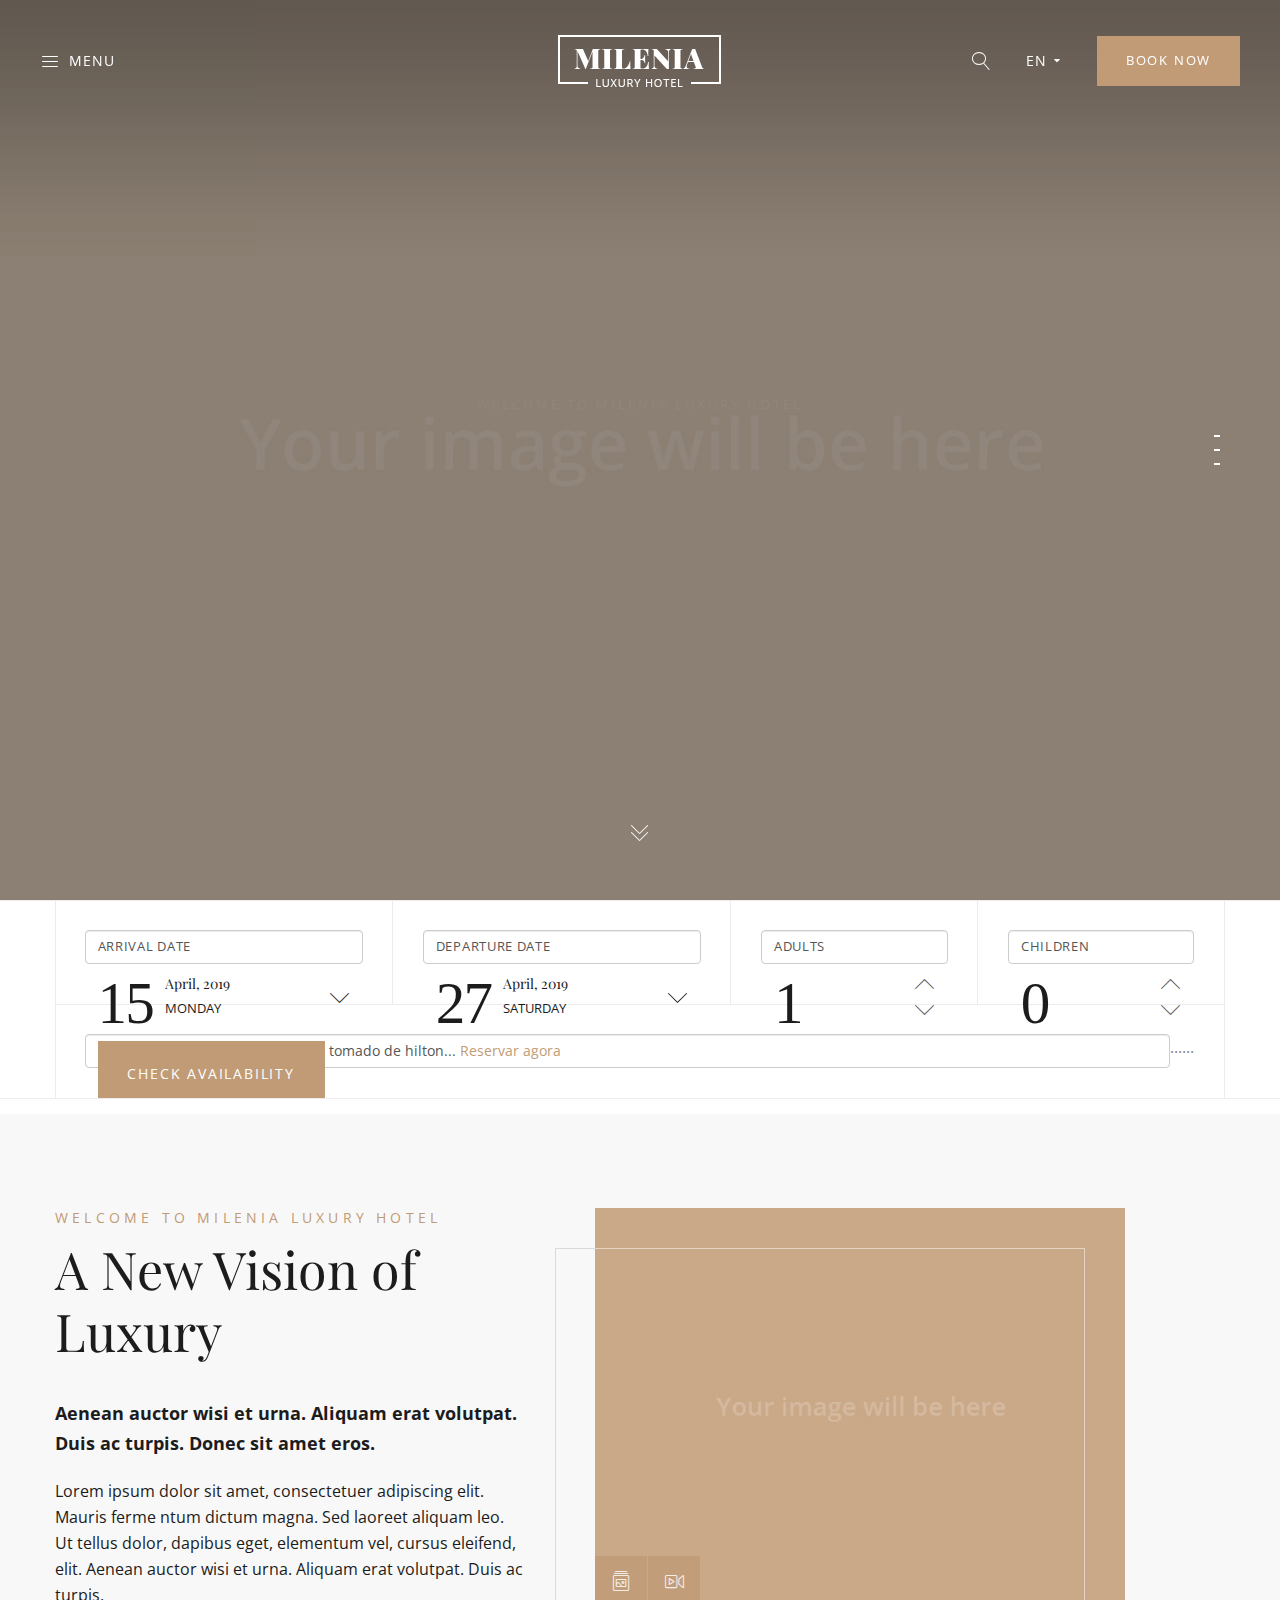
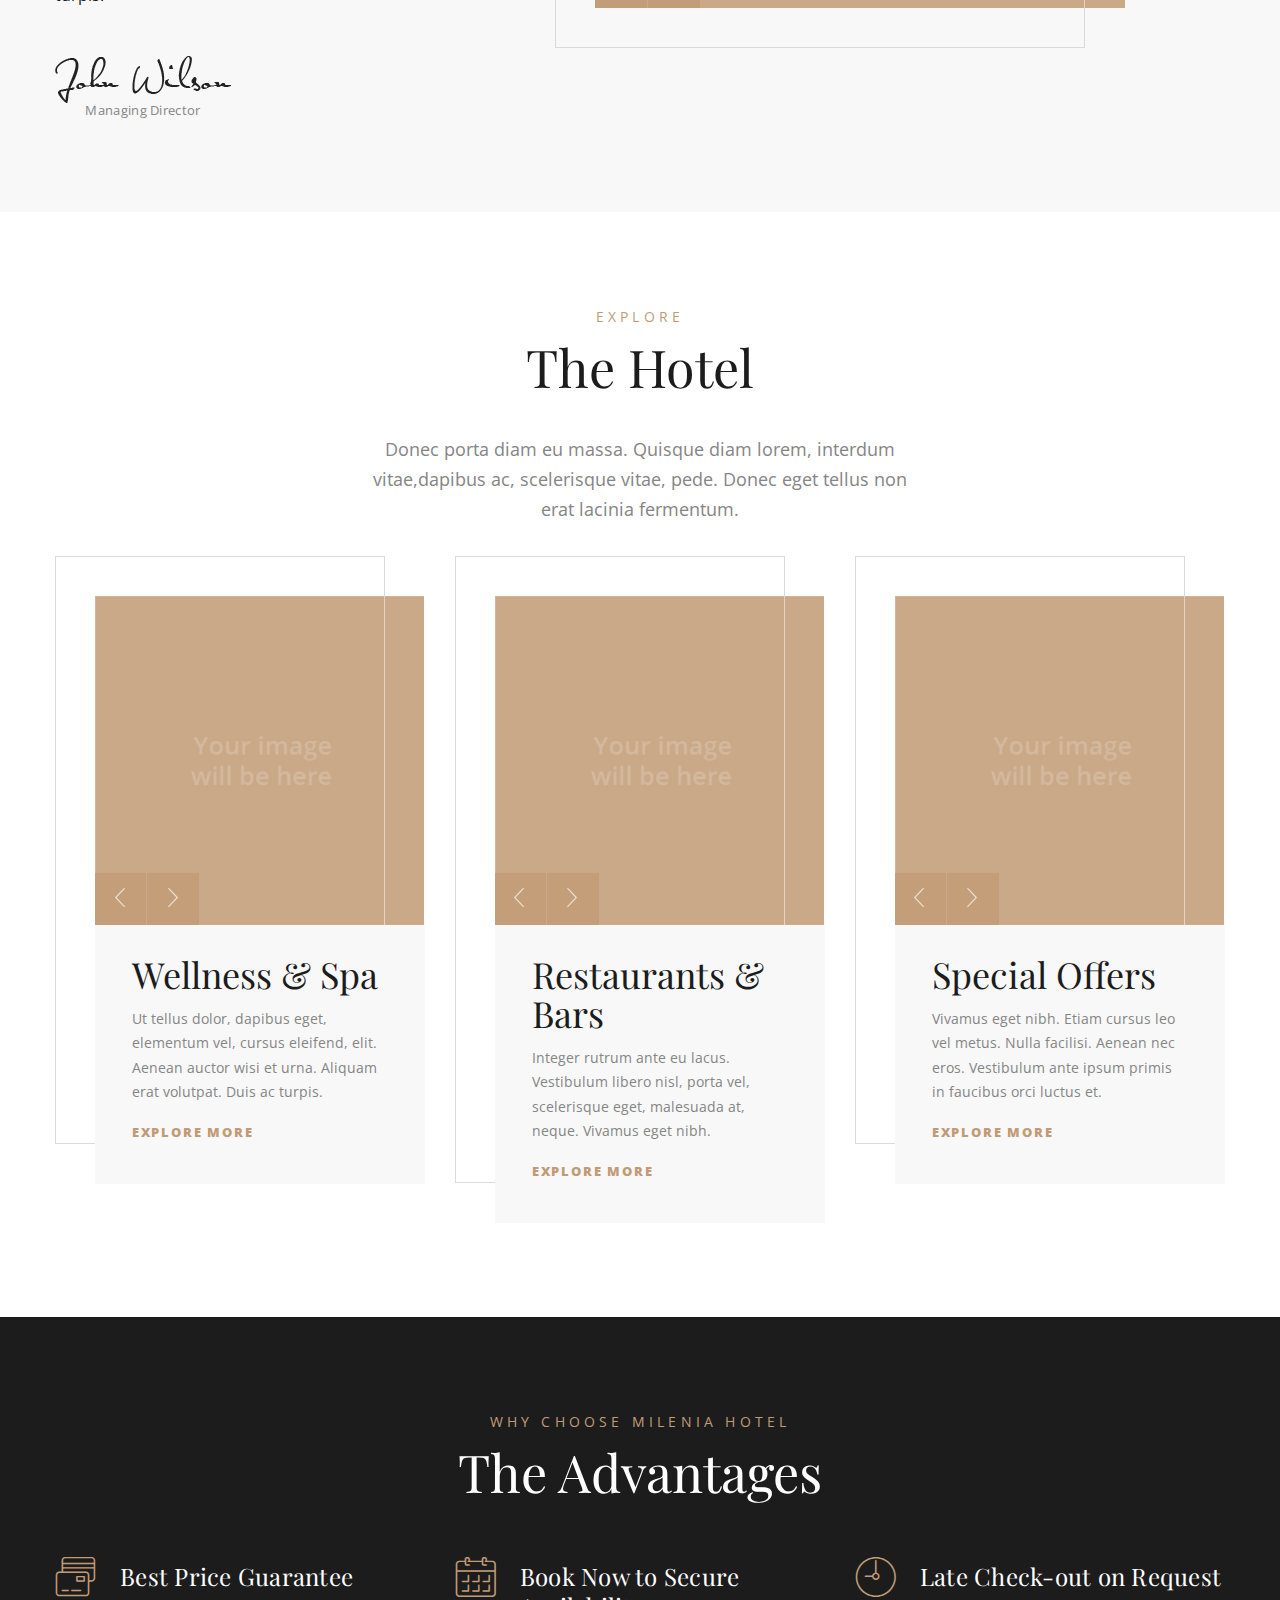
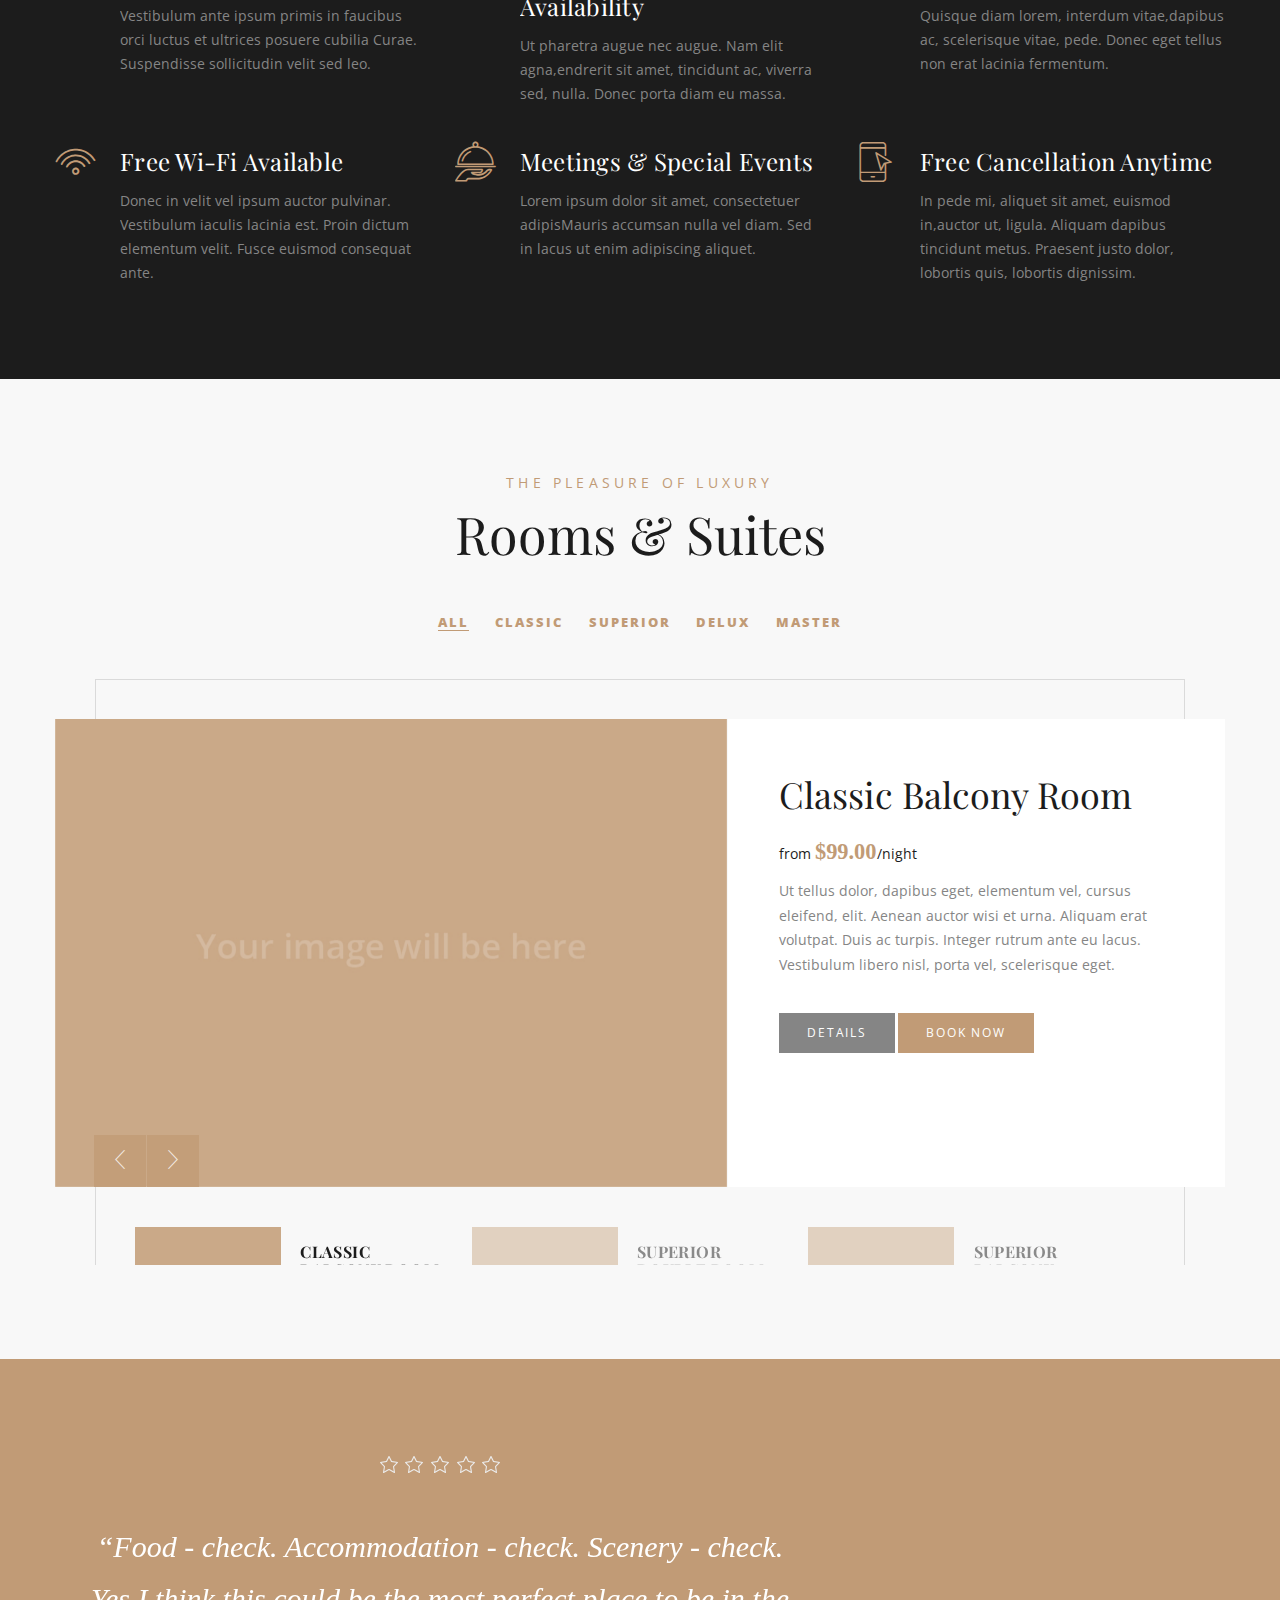
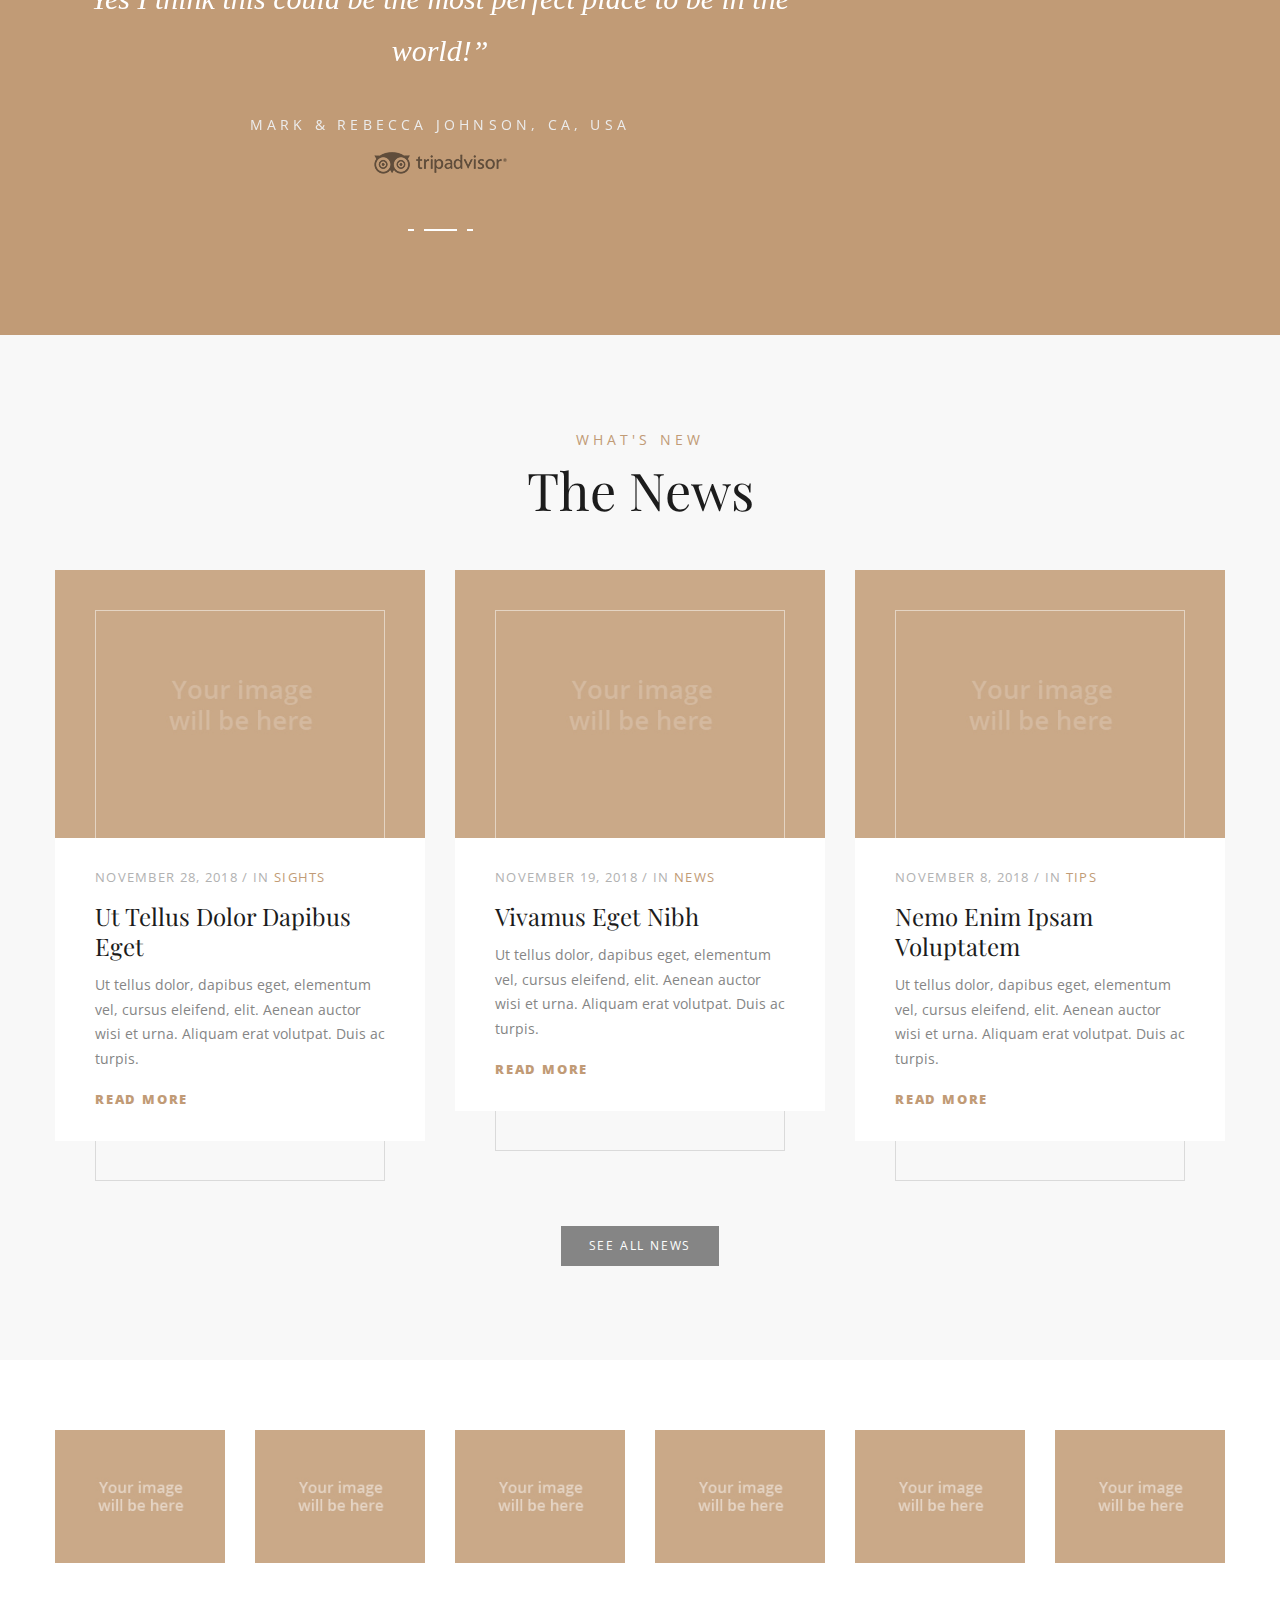
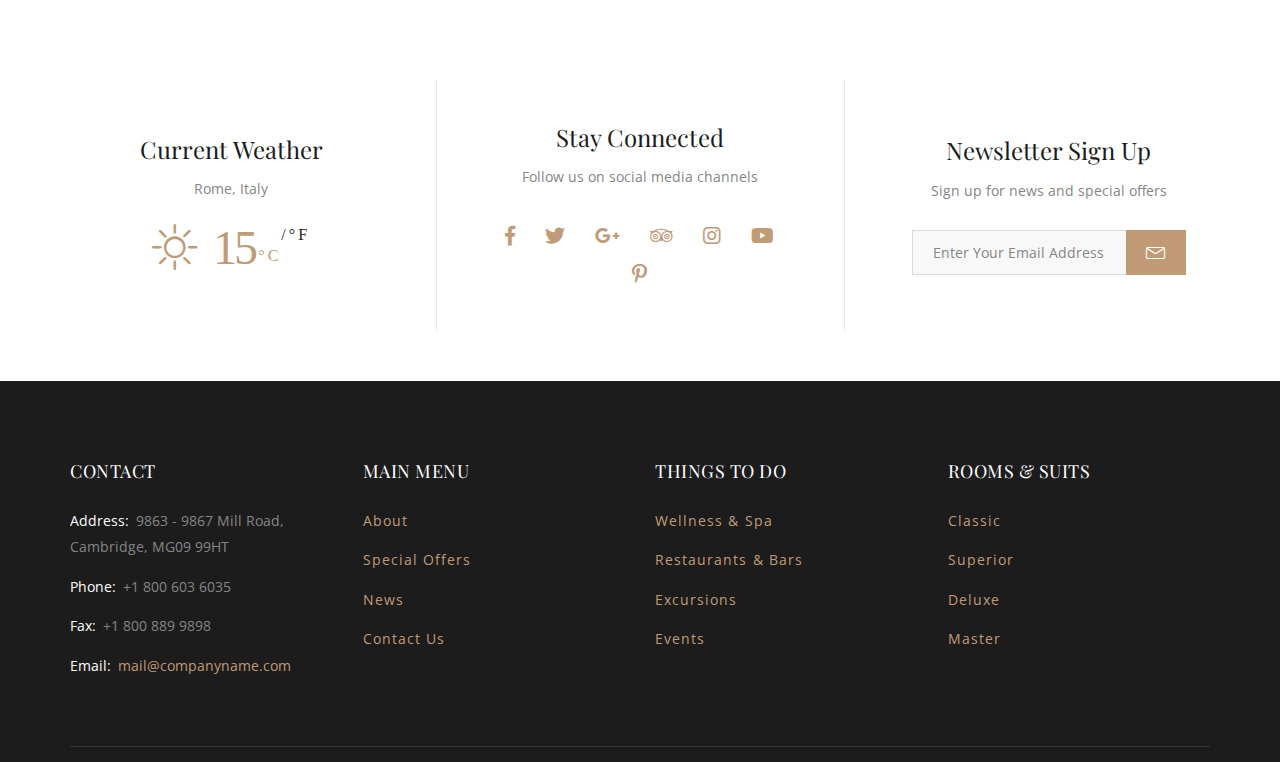
<file: HotelB/index.html>
<!DOCTYPE html>
<html lang="en">
  <head>
    <!--================ Basic page needs ================-->
    <title>Milenia | Home</title>
    <meta charset="UTF-8">
    <meta name="author" content="">
    <meta name="keywords" content="">
    <meta name="description" content="">
    <!--================ Mobile specific metas ================-->
    <meta name="viewport" content="width=device-width, initial-scale=1.0">
    <!--================ Favicon ================-->
    <link rel="shortcut icon" href="images/favicon.ico">
    <!--================ Google web fonts ================-->
    <link rel="stylesheet" href="https://fonts.googleapis.com/css?family=Old+Standard+TT:400,400i,700|Open+Sans:200,300,400,400i,600,600i,700,700i,800,800i|Playfair+Display:400,400i,700,700i,900,900i">
    <!--================ Vendor CSS ================-->
    <link rel="stylesheet" href="css/animate.min.css">
    <link rel="stylesheet" href="css/fontawesome-all.min.css">
    <link rel="stylesheet" href="css/linearicons.css">
    <link rel="stylesheet" href="css/milenia-icon-font.css">
    <link rel="stylesheet" href="vendors/owl-carousel/assets/owl.carousel.min.css">
    <link rel="stylesheet" href="vendors/fancybox/jquery.fancybox.min.css">
    <link rel="stylesheet" href="vendors/arcticmodal/jquery.arcticmodal-0.3.css">
    <link rel="stylesheet" href="vendors/revolution/css/settings.css">
    <link rel="stylesheet" href="vendors/revolution/css/layers.min.css">
    <link rel="stylesheet" href="vendors/revolution/css/navigation.min.css">
    <link rel="stylesheet" href="vendors/jquery-ui/jquery-ui.min.css">
    <link rel="stylesheet" href="css/bootstrap.min.css">
    <!--================ Theme CSS ================-->
    <link rel="stylesheet" href="css/style.css">
    <!--================ Vendor JS ================-->
  </head>
  <body class="milenia-body--scheme-lightbrown">
    <div class="milenia-preloader"></div>
    <!--================ Hidden Sidebar ================--><span class="milenia-sidebar-hidden-overlay"></span>
    <aside id="milenia-sidebar-hidden" aria-hidden="true" class="milenia-sidebar-hidden">
      <button type="button" data-sidebar-hidden="#milenia-sidebar-hidden" aria-expanded="false" aria-controls="milenia-sidebar-hidden" aria-haspopup="true" class="milenia-sidebar-hidden-close"><i class="icon icon-cross"></i></button>
      <!--================ Hidden Sidebar Header ================-->
      <header class="milenia-sidebar-hidden-header">
        <div class="milenia-sidebar-hidden-items">
          <div><a href="index.html" class="milenia-ln--independent"><img src="images/logo-lightbrown.png" alt=""></a></div>
        </div>
      </header>
      <!--================ End of Hidden Sidebar Header ================-->
      <!--================ Hidden Sidebar Content ================-->
      <div class="milenia-sidebar-hidden-content">
        <!--================ Navigation ================-->
        <nav class="milenia-navigation-container milenia--nice-scrolled">
          <ul class="milenia-navigation-vertical">
            <li class="menu-item menu-item-has-children current-menu-item"><a href="index.html" class="milenia-ln--independent">Home</a>
              <!--================ Sub Menu ================-->
              <ul class="sub-menu">
                <li class="menu-item current-menu-item"><a href="index.html" class="milenia-ln--independent">Home - Luxury Hotel</a>
                </li>
                <li class="menu-item"><a href="home_city_hotel.html" class="milenia-ln--independent">Home - City Hotel</a>
                </li>
                <li class="menu-item"><a href="home_beach_resort.html" class="milenia-ln--independent">Home - Beach Resort</a>
                </li>
                <li class="menu-item"><a href="home_boutique_hotel.html" class="milenia-ln--independent">Home - Boutique Hotel</a>
                </li>
                <li class="menu-item"><a href="home_youth_hostel.html" class="milenia-ln--independent">Home - Hostel</a>
                </li>
              </ul>
              <!--================ End of Sub Menu ================-->
            </li>
            <li class="menu-item menu-item-has-children"><a href="rooms_layout_v1.html" class="milenia-ln--independent">Rooms</a>
              <!--================ Sub Menu ================-->
              <ul class="sub-menu">
                <li class="menu-item"><a href="rooms_layout_v1.html" class="milenia-ln--independent">Rooms Layout v1</a>
                </li>
                <li class="menu-item"><a href="rooms_layout_v2.html" class="milenia-ln--independent">Rooms Layout v2</a>
                </li>
                <li class="menu-item"><a href="rooms_layout_v3.html" class="milenia-ln--independent">Rooms Layout v3</a>
                </li>
                <li class="menu-item"><a href="rooms_layout_v4.html" class="milenia-ln--independent">Rooms Layout v4</a>
                </li>
                <li class="menu-item"><a href="rooms_single_room_page_v1.html" class="milenia-ln--independent">Single Room Page v1</a>
                </li>
                <li class="menu-item"><a href="rooms_single_room_page_v2.html" class="milenia-ln--independent">Single Room Page v2</a>
                </li>
              </ul>
              <!--================ End of Sub Menu ================-->
            </li>
            <li class="menu-item menu-item-has-children"><a href="pages_about.html" class="milenia-ln--independent">Pages</a>
              <!--================ Sub Menu ================-->
              <ul class="sub-menu">
                <li class="menu-item"><a href="pages_about.html" class="milenia-ln--independent">About Us</a>
                </li>
                <li class="menu-item"><a href="pages_special_offers.html" class="milenia-ln--independent">Offers</a>
                </li>
                <li class="menu-item"><a href="pages_contact_v1.html" class="milenia-ln--independent">Contact Us v1</a>
                </li>
                <li class="menu-item"><a href="pages_contact_v2.html" class="milenia-ln--independent">Contact Us v2</a>
                </li>
                <li class="menu-item"><a href="pages_coming_soon.html" class="milenia-ln--independent">Coming Soon Page</a>
                </li>
                <li class="menu-item"><a href="pages_404.html" class="milenia-ln--independent">404 Page</a>
                </li>
              </ul>
              <!--================ End of Sub Menu ================-->
            </li>
            <li class="menu-item menu-item-has-children"><a href="events_list.html" class="milenia-ln--independent">Events</a>
              <!--================ Sub Menu ================-->
              <ul class="sub-menu">
                <li class="menu-item"><a href="events_list.html" class="milenia-ln--independent">Events List</a>
                </li>
                <li class="menu-item"><a href="events_by_month.html" class="milenia-ln--independent">Events by Month</a>
                </li>
                <li class="menu-item"><a href="events_masonry.html" class="milenia-ln--independent">Events Masonry</a>
                </li>
                <li class="menu-item"><a href="events_single.html" class="milenia-ln--independent">Single Event Page</a>
                </li>
              </ul>
              <!--================ End of Sub Menu ================-->
            </li>
            <li class="menu-item menu-item-has-children"><a href="portfolio_grid_3_columns.html" class="milenia-ln--independent">Portfolio</a>
              <!--================ Sub Menu ================-->
              <ul class="sub-menu">
                <li class="menu-item"><a href="portfolio_classic_2_columns.html" class="milenia-ln--independent">Classic Portfolio - 2 Columns</a>
                </li>
                <li class="menu-item"><a href="portfolio_grid_3_columns.html" class="milenia-ln--independent">Grid Portfolio - 3 Columns</a>
                </li>
                <li class="menu-item"><a href="portfolio_masonry_fullwidth.html" class="milenia-ln--independent">Masonry Portfolio - Full Width</a>
                </li>
                <li class="menu-item"><a href="portfolio_gallery_4_columns.html" class="milenia-ln--independent">Gallery - 4 Columns</a>
                </li>
                <li class="menu-item"><a href="portfolio_instagram_gallery.html" class="milenia-ln--independent">Instagram Gallery</a>
                </li>
                <li class="menu-item"><a href="portfolio_single_post_v1.html" class="milenia-ln--independent">Single Portfolio Post v1</a>
                </li>
                <li class="menu-item"><a href="portfolio_single_post_v2.html" class="milenia-ln--independent">Single Portfolio Post v2</a>
                </li>
              </ul>
              <!--================ End of Sub Menu ================-->
            </li>
            <li class="menu-item menu-item-has-children mega-menu"><a href="elements_alert_boxes_buttons.html" class="milenia-ln--independent">Elements</a>
              <!--================ Sub Menu ================-->
              <ul class="sub-menu">
                <li class="menu-item menu-item-has-children"><a href="#" class="milenia-ln--independent">Elements 1</a>
                  <!--================ Sub Menu ================-->
                  <ul class="sub-menu">
                     <li class="menu-item"><a href="elements_accordions_toggles.html" class="milenia-ln--independent">Accordions &amp; Toggles</a></li>
                     <li class="menu-item"><a href="elements_alert_boxes_buttons.html" class="milenia-ln--independent">Alert Boxes &amp; Buttons</a></li>
                     <li class="menu-item"><a href="elements_banners.html" class="milenia-ln--independent">Banners</a></li>
                     <li class="menu-item"><a href="elements_blog_posts.html" class="milenia-ln--independent">Blog Posts</a></li>
                     <li class="menu-item"><a href="elements_booking_forms.html" class="milenia-ln--independent">Booking Forms</a></li>
                     <li class="menu-item"><a href="elements_call_to_actions.html" class="milenia-ln--independent">Call to Actions</a></li>
                     <li class="menu-item"><a href="elements_counters_progress_bars.html" class="milenia-ln--independent">Counters &amp; Progress Bars</a></li>
                     <li class="menu-item"><a href="elements_dividers_paginations.html" class="milenia-ln--independent">Dividers &amp; Pagination</a></li>
                  </ul>
                  <!--================ End of Sub Menu ================-->
                </li>
                <li class="menu-item menu-item-has-children current-menu-item"><a href="#" class="milenia-ln--independent">Elements 2</a>
                  <!--================ Sub Menu ================-->
                  <ul class="sub-menu">
                    <li class="menu-item"><a href="elements_icon_info_boxes.html" class="milenia-ln--independent">Icon &amp; Info Boxes</a></li>
                    <li class="menu-item"><a href="elements_gallery_sliders.html" class="milenia-ln--independent">Gallery Sliders</a></li>
                    <li class="menu-item"><a href="elements_rooms_list.html" class="milenia-ln--independent">Rooms List</a></li>
                    <li class="menu-item"><a href="elements_rooms_carousels.html" class="milenia-ln--independent">Rooms Carousel</a></li>
                    <li class="menu-item"><a href="elements_tables_pricing_tables.html" class="milenia-ln--independent">Tables &amp; Pricing Tables</a></li>
                    <li class="menu-item"><a href="elements_tabs_tour_sections.html" class="milenia-ln--independent">Tabs &amp; Tour Sections</a></li>
                    <li class="menu-item"><a href="elements_team_members_partners.html" class="milenia-ln--independent">Team Members &amp; Awards</a></li>
                    <li class="menu-item"><a href="elements_testimonials.html" class="milenia-ln--independent">Testimonials</a></li>
                  </ul>
                  <!--================ End of Sub Menu ================-->
                </li>
                <li class="menu-item menu-item-has-children"><a href="#" class="milenia-ln--independent">Typography</a>
                  <!--================ Sub Menu ================-->
                  <ul class="sub-menu">
                    <li class="menu-item"><a href="elements_dropcaps_blockquotes.html" class="milenia-ln--independent">Dropcaps &amp; Blockquotes</a></li>
                    <li class="menu-item"><a href="elements_headings_and_paragraphs.html" class="milenia-ln--independent">Headings &amp; Paragraphs</a></li>
                    <li class="menu-item"><a href="elements_highlights_tooltips_listings.html" class="milenia-ln--independent">Highlights, Tooltips &amp; Listings</a></li>
                    <li class="menu-item"><a href="rtl/index.html" class="milenia-ln--independent">RTL Version</a></li>
                  </ul>
                  <!--================ End of Sub Menu ================-->
                </li>
                <li class="menu-item menu-item-has-children"><a href="#" class="milenia-ln--independent">Header Layouts</a>
                  <!--================ Sub Menu ================-->
                  <ul class="sub-menu">
                    <li class="menu-item"><a href="index.html" class="milenia-ln--independent">Header 1</a></li>
                    <li class="menu-item"><a href="home_city_hotel.html" class="milenia-ln--independent">Header 2</a></li>
                    <li class="menu-item"><a href="home_beach_resort.html" class="milenia-ln--independent">Header 3</a></li>
                    <li class="menu-item"><a href="home_boutique_hotel.html" class="milenia-ln--independent">Header 4</a></li>
                    <li class="menu-item"><a href="home_youth_hostel.html" class="milenia-ln--independent">Header 5</a></li>
                    <li class="menu-item"><a href="home_header_6.html" class="milenia-ln--independent">Header 6</a></li>
                    <li class="menu-item"><a href="home_header_7.html" class="milenia-ln--independent">Header 7</a></li>
                    <li class="menu-item"><a href="home_header_8.html" class="milenia-ln--independent">Header 8</a></li>
                  </ul>
                  <!--================ End of Sub Menu ================-->
                </li>
                <li class="menu-item menu-item-has-children"><a href="#" class="milenia-ln--independent">Header & Footer Layouts</a>
                  <!--================ Sub Menu ================-->
                  <ul class="sub-menu">
                    <li class="menu-item"><a href="home_header_9.html" class="milenia-ln--independent">Header 9</a></li>
                    <li class="menu-item"><a href="home_header_10.html" class="milenia-ln--independent">Header 10</a></li>
                    <li class="menu-item"><a href="home_header_11.html" class="milenia-ln--independent">Header 11</a></li>
                    <li class="menu-item"><a href="index.html#milenia-footer" class="milenia-ln--independent">Footer 1</a></li>
                    <li class="menu-item"><a href="home_city_hotel.html#milenia-footer" class="milenia-ln--independent">Footer 2</a></li>
                    <li class="menu-item"><a href="home_beach_resort.html#milenia-footer" class="milenia-ln--independent">Footer 3</a></li>
                    <li class="menu-item"><a href="home_boutique_hotel.html#milenia-footer" class="milenia-ln--independent">Footer 4</a></li>
                    <li class="menu-item"><a href="home_youth_hostel.html#milenia-footer" class="milenia-ln--independent">Footer 5</a></li>
                  </ul>
                  <!--================ End of Sub Menu ================-->
                </li>
              </ul>
              <!--================ End of Sub Menu ================-->
            </li>
            <li class="menu-item menu-item-has-children"><a href="blog_grid_v1.html" class="milenia-ln--independent">Blog</a>
                <!--================ Sub Menu ================-->
                <ul class="sub-menu">
                  <li class="menu-item"><a href="blog_classic_v1.html" class="milenia-ln--independent">Classic Layout 1 With Image</a>
                  </li>
                  <li class="menu-item"><a href="blog_classic_v2.html" class="milenia-ln--independent">Classic Layout 2 Without Image</a>
                  </li>
                  <li class="menu-item"><a href="blog_classic_v3.html" class="milenia-ln--independent">Classic Layout 3 With Image</a>
                  </li>
                  <li class="menu-item"><a href="blog_grid_v1.html" class="milenia-ln--independent">Grid Layout 1 With Image</a>
                  </li>
                  <li class="menu-item"><a href="blog_grid_v2.html" class="milenia-ln--independent">Grid Layout 2 Without Image</a>
                  </li>
                  <li class="menu-item"><a href="blog_grid_v3.html" class="milenia-ln--independent">Grid Layout 3 With Image</a>
                  </li>
                  <li class="menu-item"><a href="blog_grid_v4.html" class="milenia-ln--independent">Grid Layout 4 With Background Image</a>
                  </li>
                  <li class="menu-item"><a href="blog_list_v1.html" class="milenia-ln--independent">List Layout 1</a>
                  </li>
                  <li class="menu-item"><a href="blog_list_v2.html" class="milenia-ln--independent">List Layout 2</a>
                  </li>
                  <li class="menu-item"><a href="blog_masonry_v1.html" class="milenia-ln--independent">Masonry Layout 1 With Image</a>
                  </li>
                  <li class="menu-item"><a href="blog_masonry_v2.html" class="milenia-ln--independent">Masonry Layout 2 Without Image</a>
                  </li>
                  <li class="menu-item"><a href="blog_masonry_v3.html" class="milenia-ln--independent">Masonry Layout 3 With Image</a>
                  </li>
                  <li class="menu-item"><a href="blog_masonry_v4.html" class="milenia-ln--independent">Masonry Layout 4 With Background Image</a>
                  </li>
                  <li class="menu-item"><a href="blog_single_post_v1.html" class="milenia-ln--independent">Post With Sidebar</a>
                  </li>
                  <li class="menu-item"><a href="blog_single_post_v2.html" class="milenia-ln--independent">Post Without Sidebar</a>
                  </li>
                </ul>
                <!--================ End of Sub Menu ================-->
            </li>
          </ul>
        </nav>
        <!--================ End of Navigation ================-->
      </div>
      <!--================ End of Hidden Sidebar Content ================-->

      <!--================ Hidden Sidebar Footer ================-->
      <footer class="milenia-sidebar-hidden-footer">
        <div class="milenia-sidebar-hidden-items">
          <div>
            <ul class="milenia-sidebar-hidden-actions milenia-list--hr milenia-list--unstyled">
              <li><a href="#" data-arctic-modal="#search-modal" class="milenia-ln--independent">Search</a></li>
              <li><a href="#" class="milenia-ln--independent">Webcams</a></li>
            </ul>
          </div>
          <div>
            <ul class="milenia-social-icons milenia-social-icon--scheme-secondary milenia-list--unstyled">
              <li><a href="#"><i class="fab fa-facebook-f"></i></a></li>
              <li><a href="#"><i class="fab fa-twitter"></i></a></li>
              <li><a href="#"><i class="fab fa-tripadvisor"></i></a></li>
              <li><a href="#"><i class="fab fa-instagram"></i></a></li>
            </ul>
          </div>
        </div>
      </footer>
      <!--================ End of Hidden Sidebar Footer ================-->
    </aside>
    <!--================ End of Hidden Sidebar ================-->
    <div id="milenia-page-wrapper" class="milenia-page-wrapper">
      <!--================ Search Modal ================-->
      <div class="milenia-d-none">
        <div id="search-modal" class="milenia-modal milenia-modal--search">
          <button type="button" class="milenia-icon-btn arcticmodal-close"><i class="icon icon-cross"></i></button>
          <h3>Find Everything</h3>
          <!--================ Search Form ================-->
          <form role="search" method="get" class="milenia-singlefield-form milenia-form--fields-white milenia-searchform">
            <input type="text" name="s" placeholder="Search">
            <button type="submit"><i class="icon icon-magnifier"></i></button>
          </form>
          <!--================ End of Search Form ================-->
        </div>
      </div>
      <!--================ End of Search Modal ================-->
      <!--================ Header ================-->
      <header id="milenia-header" class="milenia-header milenia-header--transparent milenia-header--transparent-single">
        <!--================ Section ================-->
        <div class="milenia-header-section-md milenia-header-section--sticky-xl">
          <!--================ Column ================-->
          <div class="milenia-header-col milenia-header-col-md-4 milenia-aligner milenia-aligner--valign-middle milenia-header-col--padding-default milenia-header-col--padding-small-md milenia-header-col--content-align-left-md">
            <div class="milenia-aligner-outer">
              <div class="milenia-aligner-inner">
                <div class="milenia-header-items">
                  <div>
                    <button type="button" data-sidebar-hidden="#milenia-sidebar-hidden" aria-expanded="false" aria-controls="milenia-sidebar-hidden" aria-haspopup="true" class="milenia-header-menu-btn milenia-sidebar-hidden-btn"><i class="icon icon-menu"></i>Menu</button>
                  </div>
                </div>
              </div>
            </div>
          </div>
          <!--================ End of Column ================-->
          <!--================ Column ================-->
          <div class="milenia-header-col milenia-header-col-md-4 milenia-aligner milenia-aligner--valign-middle milenia-header-col--padding-default milenia-header-col--padding-small-md">
            <div class="milenia-aligner-outer">
              <div class="milenia-aligner-inner">
                <div class="milenia-header-items">
                  <div><a href="index.html" class="milenia-ln--independent"><img src="images/logo-white.png" alt=""></a></div>
                </div>
              </div>
            </div>
          </div>
          <!--================ End of Column ================-->
          <!--================ Column ================-->
          <div class="milenia-header-col milenia-header-col-md-4 milenia-aligner milenia-aligner--valign-middle milenia-header-col--content-align-right-md milenia-header-col--padding-default milenia-header-col--padding-small-md">
            <div class="milenia-aligner-outer">
              <div class="milenia-aligner-inner">
                <div class="milenia-header-items">
                  <div>
                    <button type="button" data-arctic-modal="#search-modal" class="milenia-icon-btn"><i class="icon icon-magnifier"></i></button>
                  </div>
                  <div>
                    <!--================ Languages List ================-->
                    <div class="milenia-dropdown milenia-dropdown--title-icon milenia-dropdown--languages">
                      <button type="button" class="milenia-dropdown-title">EN<i class="fa fa-caret-down milenia-dropdown-icon--state-default"></i><i class="fa fa-caret-up milenia-dropdown-icon--state-opened"></i></button>
                      <ul class="milenia-dropdown-element">
                        <li><a href="#" class="milenia-ln--independent">English</a></li>
                        <li><a href="#" class="milenia-ln--independent">German</a></li>
                        <li><a href="#" class="milenia-ln--independent">Spanish</a></li>
                      </ul>
                    </div>
                    <!--================ End of Languages List ================-->
                  </div>
                  <div><a href="#" class="milenia-btn milenia-btn--big milenia-btn--scheme-primary milenia-btn--unbordered">Book Now</a></div>
                </div>
              </div>
            </div>
          </div>
          <!--================ End of Column ================-->
        </div>
        <!--================ End of Section ================-->
      </header>
      <!--================ End of Header ================-->
      <!--================ Slider Revolution ================-->
      <div dir="ltr" class="rev_slider_wrapper fullscreenbanner-container">
        <div id="rev-slider-1" data-version="5.4.5" class="milenia-d-none rev-slider fullscreenabanner rev-has-scrollbottom-icon">
          <ul>
            <!--================ Slide 1 ================-->
            <li data-transition="fade" data-speed="300" data-delay="9000"><img src="images/slide-01.jpg" alt="" data-bgposition="center center" data-bgfit="cover" data-bgrepeat="no-repeat" data-bgparallax="2" class="rev-slidebg">
              <!--================ Layer ================-->
              <div data-frames="[{&quot;delay&quot;:200,&quot;speed&quot;:2000,&quot;frame&quot;:&quot;0&quot;,&quot;from&quot;:&quot;y:[100%];z:0;rX:0deg;rY:0;rZ:0;sX:1;sY:1;skX:0;skY:0;opacity:0;&quot;,&quot;to&quot;:&quot;o:1;&quot;,&quot;ease&quot;:&quot;Power4.easeInOut&quot;},{&quot;delay&quot;:&quot;wait&quot;,&quot;speed&quot;:1000,&quot;frame&quot;:&quot;999&quot;,&quot;to&quot;:&quot;auto:auto;&quot;,&quot;ease&quot;:&quot;Power3.easeInOut&quot;}]" data-x="center" data-y="center" data-hoffset="0" data-voffset="['-70', '-70', '-70', '-90']" data-width="['400']" data-height="['auto']" data-textAlign="['center']" data-color="['#fff']" data-fontsize="['14']" data-lineheight="['20']" class="tp-caption tp-resizeme tp-layer-section-subtitle">Welcome to Milenia Luxury Hotel</div>
              <!--================ End of Layer ================-->
              <!--================ Layer ================-->
              <div data-frames="[{&quot;delay&quot;:400,&quot;speed&quot;:2000,&quot;frame&quot;:&quot;0&quot;,&quot;from&quot;:&quot;y:[100%];z:0;rX:0deg;rY:0;rZ:0;sX:1;sY:1;skX:0;skY:0;opacity:0;&quot;,&quot;to&quot;:&quot;o:1;&quot;,&quot;ease&quot;:&quot;Power4.easeInOut&quot;},{&quot;delay&quot;:&quot;wait&quot;,&quot;speed&quot;:1000,&quot;frame&quot;:&quot;999&quot;,&quot;to&quot;:&quot;auto:auto;&quot;,&quot;ease&quot;:&quot;Power3.easeInOut&quot;}]" data-x="center" data-y="center" data-hoffset="0" data-voffset="['-10', '-10', '0', '0']" data-width="['1000', '1000', '760', '560']" data-height="['auto']" data-textAlign="['center']" data-color="['#fff']" data-fontsize="['65']" data-lineheight="['65']" class="tp-caption tp-resizeme tp-layer-section-title">A New Vision of Luxury</div>
              <!--================ End of Layer ================-->
              <!--================ Layer ================-->
              <div data-frames="[{&quot;delay&quot;:600,&quot;speed&quot;:2000,&quot;frame&quot;:&quot;0&quot;,&quot;from&quot;:&quot;y:[100%];z:0;rX:0deg;rY:0;rZ:0;sX:1;sY:1;skX:0;skY:0;opacity:0;&quot;,&quot;to&quot;:&quot;o:1;&quot;,&quot;ease&quot;:&quot;Power4.easeInOut&quot;},{&quot;delay&quot;:&quot;wait&quot;,&quot;speed&quot;:1000,&quot;frame&quot;:&quot;999&quot;,&quot;to&quot;:&quot;auto:auto;&quot;,&quot;ease&quot;:&quot;Power3.easeInOut&quot;}]" data-x="center" data-y="center" data-hoffset="0" data-voffset="['100', '100', '120', '140']" data-width="['1000']" data-textAlign="['center']" class="tp-caption"><a href="#" class="milenia-btn milenia-btn--scheme-primary milenia-btn--big milenia-btn--unbordered">Discover More</a></div>
              <!--================ End of Layer ================-->
            </li>
            <!--================ End of Slide 1 ================-->
            <!--================ Slide 2 ================-->
            <li data-transition="fade" data-speed="300" data-delay="9000"><img src="images/slide-02.jpg" alt="" data-bgposition="center center" data-bgfit="cover" data-bgrepeat="no-repeat" data-bgparallax="2" class="rev-slidebg">
              <!--================ Layer ================-->
              <div data-frames="[{&quot;delay&quot;:200,&quot;speed&quot;:2000,&quot;frame&quot;:&quot;0&quot;,&quot;from&quot;:&quot;y:[100%];z:0;rX:0deg;rY:0;rZ:0;sX:1;sY:1;skX:0;skY:0;opacity:0;&quot;,&quot;to&quot;:&quot;o:1;&quot;,&quot;ease&quot;:&quot;Power4.easeInOut&quot;},{&quot;delay&quot;:&quot;wait&quot;,&quot;speed&quot;:1000,&quot;frame&quot;:&quot;999&quot;,&quot;to&quot;:&quot;auto:auto;&quot;,&quot;ease&quot;:&quot;Power3.easeInOut&quot;}]" data-x="center" data-y="center" data-hoffset="0" data-voffset="['-70', '-70', '-90', '-90']" data-width="['400']" data-height="['auto']" data-textAlign="['center']" data-color="['#fff']" data-fontsize="['14']" data-lineheight="['20']" class="tp-caption tp-resizeme tp-layer-section-subtitle">Welcome to Milenia Luxury Hotel</div>
              <!--================ End of Layer ================-->
              <!--================ Layer ================-->
              <div data-frames="[{&quot;delay&quot;:400,&quot;speed&quot;:2000,&quot;frame&quot;:&quot;0&quot;,&quot;from&quot;:&quot;y:[100%];z:0;rX:0deg;rY:0;rZ:0;sX:1;sY:1;skX:0;skY:0;opacity:0;&quot;,&quot;to&quot;:&quot;o:1;&quot;,&quot;ease&quot;:&quot;Power4.easeInOut&quot;},{&quot;delay&quot;:&quot;wait&quot;,&quot;speed&quot;:1000,&quot;frame&quot;:&quot;999&quot;,&quot;to&quot;:&quot;auto:auto;&quot;,&quot;ease&quot;:&quot;Power3.easeInOut&quot;}]" data-x="center" data-y="center" data-hoffset="0" data-voffset="['-10', '-10', '0', '0']" data-width="['1000', '1000', '760', '560']" data-height="['auto']" data-textAlign="['center']" data-color="['#fff']" data-fontsize="['65']" data-lineheight="['65']" class="tp-caption tp-resizeme tp-layer-section-title">Where Dreams &amp; Emotions Live</div>
              <!--================ End of Layer ================-->
              <!--================ Layer ================-->
              <div data-frames="[{&quot;delay&quot;:600,&quot;speed&quot;:2000,&quot;frame&quot;:&quot;0&quot;,&quot;from&quot;:&quot;y:[100%];z:0;rX:0deg;rY:0;rZ:0;sX:1;sY:1;skX:0;skY:0;opacity:0;&quot;,&quot;to&quot;:&quot;o:1;&quot;,&quot;ease&quot;:&quot;Power4.easeInOut&quot;},{&quot;delay&quot;:&quot;wait&quot;,&quot;speed&quot;:1000,&quot;frame&quot;:&quot;999&quot;,&quot;to&quot;:&quot;auto:auto;&quot;,&quot;ease&quot;:&quot;Power3.easeInOut&quot;}]" data-x="center" data-y="center" data-hoffset="0" data-voffset="['100', '100', '130', '140']" data-width="['1000']" data-textAlign="['center']" class="tp-caption"><a href="#" class="milenia-btn milenia-btn--scheme-primary milenia-btn--big milenia-btn--unbordered">Discover More</a></div>
              <!--================ End of Layer ================    -->
            </li>
            <!--================ End of Slide 2 ================-->
            <!--================ Slide 3 ================-->
            <li data-transition="fade" data-speed="300" data-delay="9000"><img src="images/slide-03.jpg" alt="" data-bgposition="center center" data-bgfit="cover" data-bgrepeat="no-repeat" data-bgparallax="2" class="rev-slidebg">
              <!--================ Layer ================-->
              <div data-frames="[{&quot;delay&quot;:200,&quot;speed&quot;:2000,&quot;frame&quot;:&quot;0&quot;,&quot;from&quot;:&quot;y:[100%];z:0;rX:0deg;rY:0;rZ:0;sX:1;sY:1;skX:0;skY:0;opacity:0;&quot;,&quot;to&quot;:&quot;o:1;&quot;,&quot;ease&quot;:&quot;Power4.easeInOut&quot;},{&quot;delay&quot;:&quot;wait&quot;,&quot;speed&quot;:1000,&quot;frame&quot;:&quot;999&quot;,&quot;to&quot;:&quot;auto:auto;&quot;,&quot;ease&quot;:&quot;Power3.easeInOut&quot;}]" data-x="center" data-y="center" data-hoffset="0" data-voffset="['-70', '-70', '-90', '-90']" data-width="['400']" data-height="['auto']" data-textAlign="['center']" data-color="['#fff']" data-fontsize="['14']" data-lineheight="['20']" class="tp-caption tp-resizeme tp-layer-section-subtitle">Welcome to Milenia Luxury Hotel</div>
              <!--================ End of Layer ================-->
              <!--================ Layer ================-->
              <div data-frames="[{&quot;delay&quot;:400,&quot;speed&quot;:2000,&quot;frame&quot;:&quot;0&quot;,&quot;from&quot;:&quot;y:[100%];z:0;rX:0deg;rY:0;rZ:0;sX:1;sY:1;skX:0;skY:0;opacity:0;&quot;,&quot;to&quot;:&quot;o:1;&quot;,&quot;ease&quot;:&quot;Power4.easeInOut&quot;},{&quot;delay&quot;:&quot;wait&quot;,&quot;speed&quot;:1000,&quot;frame&quot;:&quot;999&quot;,&quot;to&quot;:&quot;auto:auto;&quot;,&quot;ease&quot;:&quot;Power3.easeInOut&quot;}]" data-x="center" data-y="center" data-hoffset="0" data-voffset="['-10', '-10', '0', '0']" data-width="['1200', '1010', '760', '560']" data-height="['auto']" data-textAlign="['center']" data-color="['#fff']" data-fontsize="['65']" data-lineheight="['65']" class="tp-caption tp-resizeme tp-layer-section-title">The Essence of a Smooth Glamour</div>
              <!--================ End of Layer ================-->
              <!--================ Layer ================-->
              <div data-frames="[{&quot;delay&quot;:600,&quot;speed&quot;:2000,&quot;frame&quot;:&quot;0&quot;,&quot;from&quot;:&quot;y:[100%];z:0;rX:0deg;rY:0;rZ:0;sX:1;sY:1;skX:0;skY:0;opacity:0;&quot;,&quot;to&quot;:&quot;o:1;&quot;,&quot;ease&quot;:&quot;Power4.easeInOut&quot;},{&quot;delay&quot;:&quot;wait&quot;,&quot;speed&quot;:1000,&quot;frame&quot;:&quot;999&quot;,&quot;to&quot;:&quot;auto:auto;&quot;,&quot;ease&quot;:&quot;Power3.easeInOut&quot;}]" data-x="center" data-y="center" data-hoffset="0" data-voffset="['100', '100', '130', '140']" data-width="['1000']" data-textAlign="['center']" class="tp-caption"><a href="#" class="milenia-btn milenia-btn--scheme-primary milenia-btn--big milenia-btn--unbordered">Discover More</a></div>
              <!--================ End of Layer ================-->
            </li>
            <!--================ End of Slide 3 ================-->
          </ul>
        </div>
      </div>
      <!--================ End of Slider Revolution ================-->
      <div class="milenia-content milenia-content--no-py ">
        <div class="container">
          <div class="row">
            <main class="col">
              <div class="milenia-entity-content">
                <!--================ Content Section ================-->
                <div class="milenia-section milenia-section--no-py">
                  <form class="milenia-booking-form milenia-booking-form--style-1" action="welcome.php" method="post">
                    <div class="form-group">
                      <div class="form-col form-col--arrival-date">
                        <div class="form-control">
                          <label for="booking-form-arrival-date">Arrival Date</label>
                          <span class="milenia-field-datepicker milenia-field-datepicker--style-1">
                            <span class="milenia-field-datepicker-day">15</span><span class="milenia-field-datepicker-others">
                            <span class="milenia-field-datepicker-month-year">April, 2019</span>
                            <span class="milenia-field-datepicker-dayname">Monday</span></span></span>
                          <input type="text" id="booking-form-arrival-date" name="booking-form-arrival-date" class="milenia-datepicker milenia-field-datepicker-invoker">
                        </div>
                      </div>
                      <div class="form-col form-col--departure-date">
                        <div class="form-control">
                          <label for="booking-form-departure-date">Departure Date</label><span class="milenia-field-datepicker milenia-field-datepicker--style-1">
                            <span class="milenia-field-datepicker-day">27</span><span class="milenia-field-datepicker-others"><span class="milenia-field-datepicker-month-year">April, 2019</span><span class="milenia-field-datepicker-dayname">Saturday</span></span></span>
                          <input type="text" id="booking-form-departure-date" name="booking-form-departure-date" class="milenia-datepicker milenia-field-datepicker-invoker">
                        </div>
                      </div>
                      <div class="form-col form-col--adults">
                        <div class="form-control">
                          <label>Adults</label>
                          <div class="milenia-field-counter">
                            <div class="milenia-field-counter-value">1</div>
                            <input type="hidden" name="booking-form-adults" value="1" class="milenia-field-counter-target">
                            <button type="button" class="milenia-field-counter-control milenia-field-counter-control--decrease"></button>
                            <button type="button" class="milenia-field-counter-control milenia-field-counter-control--increase"></button>
                          </div>
                        </div>
                      </div>
                      <div class="form-col form-col--children">
                        <div class="form-control">
                          <label>Children</label>
                          <div class="milenia-field-counter">
                            <div class="milenia-field-counter-value">0</div>
                            <input type="hidden" name="booking-form-children" value="0" class="milenia-field-counter-target">
                            <button type="button" class="milenia-field-counter-control milenia-field-counter-control--decrease"></button>
                            <button type="button" class="milenia-field-counter-control milenia-field-counter-control--increase"></button>
                          </div>
                        </div>
                      </div>
                      <div class="form-col form-col--action">
                        <div class="form-control">
                          <button type="submit" class="milenia-btn milenia-btn--huge milenia-btn--scheme-primary" >Check Availability</button>
tomado de hilton...
                          <a id="booking-submit" href="http://www3.hilton.com/en_US/hi/search/findhotels/index.htm" class="book-now" onclick="ga('send', 'event', 'Linkstohilton.com', 'Book Now', 'booking-widget-pt');">Reservar agora<span class="arrow spritesheet-arrow"></span></a>                        </div>
                          ......
                      </div>
                    </div>
                  </form>
                </div>
                <!--================ End of Content Section ================-->
                <!--================ Content Section ================-->
                <section class="milenia-section milenia-color--black milenia-section--stretched milenia-colorizer--scheme-lightest">
                  <div class="row align-items-center">
                    <div class="col-lg-5">
                      <h6 class="milenia-section-subtitle milenia-color--unchangeable">Welcome To Milenia Luxury hotel</h6>
                      <h2 class="milenia-section-title">A New Vision of Luxury</h2>
                      <p class="milenia-section-description milenia-section-description--style-2">Aenean auctor wisi et urna. Aliquam erat volutpat. Duis ac turpis. Donec sit amet eros. </p>
                      <p>Lorem ipsum dolor sit amet, consectetuer adipiscing elit. Mauris ferme ntum dictum magna. Sed laoreet aliquam leo. Ut tellus dolor, dapibus eget, elementum vel, cursus eleifend, elit. Aenean auctor wisi et urna. Aliquam erat volutpat. Duis ac turpis. </p>
                      <div class="milenia-sign"><img src="images/sign-1.png" alt=""><small>Managing Director</small></div>
                    </div>
                    <div class="col-lg-6 offset-lg-1">
                      <figure class="milenia-album"><img src="images/single-gallery-image-1.jpg" alt="">
                        <div class="milenia-action-buttons"><a href="#" role="button" data-fancybox-album-src="[{&quot;src&quot;: &quot;images/rooms-list-image-18.jpg&quot;, &quot;opts&quot;: {&quot;caption&quot;: &quot;Caption 1&quot;}}, {&quot;src&quot;: &quot;images/rooms-list-image-15.jpg&quot;, &quot;opts&quot;: {&quot;caption&quot;: &quot;Caption 2&quot;}}, {&quot;src&quot;: &quot;images/rooms-list-image-16.jpg&quot;, &quot;opts&quot;: {&quot;caption&quot;: &quot;Caption 3&quot;}}]" class="milenia-ln--independent"><i class="icon icon-pictures"></i></a><a href="https://www.youtube.com/watch?v=_sI_Ps7JSEk" data-fancybox class="milenia-ln--independent"><i class="icon icon-camera-play"></i></a></div>
                      </figure>
                    </div>
                  </div>
                </section>
                <!--================ End of Content Section ================-->
                <!--================ Content Section ================-->
                <section class="milenia-section">
                  <h6 class="milenia-section-subtitle milenia-color--unchangeable text-center">Explore</h6>
                  <h2 class="milenia-section-title text-center">The Hotel</h2>
                  <p class="milenia-section-description text-center">Donec porta diam eu massa. Quisque diam lorem, interdum vitae,dapibus ac, scelerisque vitae, pede. Donec eget tellus non erat lacinia fermentum. </p>
                  <!--================ Entities (Style 1) ================-->
                  <div class="milenia-entities milenia-entities--style-1">
                    <div class="milenia-grid milenia-grid--cols-3">
                      <div class="milenia-grid-item">
                        <!--================ Entity ================-->
                        <article class="milenia-entity milenia-entity--format-slideshow">
                          <div class="milenia-entity-media">
                            <div class="owl-carousel milenia-simple-slideshow"><img src="images/info-box-image-1.jpg" alt=""><img src="images/info-box-image-14.jpg" alt=""><img src="images/info-box-image-15.jpg" alt="">
                            </div>
                          </div>
                          <div class="milenia-entity-content milenia-aligner">
                            <div class="milenia-aligner-outer">
                              <div class="milenia-aligner-inner">
                                <header class="milenia-entity-header">
                                  <h2 class="milenia-entity-title"><a href="#" class="milenia-color--unchangeable">Wellness &amp; Spa</a></h2>
                                </header>
                                <div class="milenia-entity-body">
                                  <p>Ut tellus dolor, dapibus eget, elementum vel, cursus eleifend, elit. Aenean auctor wisi et urna. Aliquam erat volutpat. Duis ac turpis.</p>
                                </div>
                                <footer class="milenia-entity-footer"><a href="#" class="milenia-btn milenia-btn--link milenia-btn--scheme-primary">Explore More</a></footer>
                              </div>
                            </div>
                          </div>
                        </article>
                        <!--================ End of Entity ================-->
                      </div>
                      <div class="milenia-grid-item">
                        <!--================ Entity ================-->
                        <article class="milenia-entity milenia-entity--format-slideshow">
                          <div class="milenia-entity-media">
                            <div class="owl-carousel milenia-simple-slideshow"><img src="images/info-box-image-2.jpg" alt=""><img src="images/info-box-image-16.jpg" alt=""><img src="images/info-box-image-17.jpg" alt="">
                            </div>
                          </div>
                          <div class="milenia-entity-content milenia-aligner">
                            <div class="milenia-aligner-outer">
                              <div class="milenia-aligner-inner">
                                <header class="milenia-entity-header">
                                  <h2 class="milenia-entity-title"><a href="#" class="milenia-color--unchangeable">Restaurants &amp; Bars</a></h2>
                                </header>
                                <div class="milenia-entity-body">
                                  <p>Integer rutrum ante eu lacus. Vestibulum libero nisl, porta vel, scelerisque eget, malesuada at, neque. Vivamus eget nibh.</p>
                                </div>
                                <footer class="milenia-entity-footer"><a href="#" class="milenia-btn milenia-btn--link milenia-btn--scheme-primary">Explore More</a></footer>
                              </div>
                            </div>
                          </div>
                        </article>
                        <!--================ End of Entity ================-->
                      </div>
                      <div class="milenia-grid-item">
                        <!--================ Entity ================-->
                        <article class="milenia-entity milenia-entity--format-slideshow">
                          <div class="milenia-entity-media">
                            <div class="owl-carousel milenia-simple-slideshow"><img src="images/info-box-image-3.jpg" alt=""><img src="images/info-box-image-18.jpg" alt=""><img src="images/info-box-image-19.jpg" alt="">
                            </div>
                          </div>
                          <div class="milenia-entity-content milenia-aligner">
                            <div class="milenia-aligner-outer">
                              <div class="milenia-aligner-inner">
                                <header class="milenia-entity-header">
                                  <h2 class="milenia-entity-title"><a href="#" class="milenia-color--unchangeable">Special Offers</a></h2>
                                </header>
                                <div class="milenia-entity-body">
                                  <p>Vivamus eget nibh. Etiam cursus leo vel metus. Nulla facilisi. Aenean nec eros. Vestibulum ante ipsum primis in faucibus orci luctus et.</p>
                                </div>
                                <footer class="milenia-entity-footer"><a href="#" class="milenia-btn milenia-btn--link milenia-btn--scheme-primary">Explore More</a></footer>
                              </div>
                            </div>
                          </div>
                        </article>
                        <!--================ End of Entity ================-->
                      </div>
                    </div>
                  </div>
                  <!--================ End of Entities (Style 1) ================-->
                </section>
                <!--================ End of Content Section ================-->
                <!--================ Content Section ================-->
                <section data-bg-image-src="images/section-bg-5.jpg" class="milenia-section milenia-section--stretched milenia-colorizer--scheme-dark milenia-colorizer--parallax milenia-colorizer--bg-image-opacity-10">
                  <h6 class="milenia-section-subtitle milenia-color--unchangeable text-center">Why choose milenia hotel</h6>
                  <h2 class="milenia-section-title text-center">The Advantages</h2>
                  <!--================ Icon Boxes ================-->
                  <div class="milenia-icon-boxes milenia-icon-boxes--style-3">
                    <div class="milenia-grid milenia-grid--cols-3">
                      <div class="milenia-grid-item">
                        <!--================ Icon Box ================-->
                        <article class="milenia-icon-box milenia-aligner">
                          <div class="milenia-aligner-outer">
                            <div class="milenia-aligner-inner"><i class="milenia-icon-box-icon milenia-font-icon-cards"></i>
                              <div class="milenia-icon-box-content">
                                <h2 class="milenia-icon-box-title">Best Price Guarantee</h2>
                                <p>Vestibulum ante ipsum primis in faucibus orci luctus et ultrices posuere cubilia Curae. Suspendisse sollicitudin velit sed leo. </p>
                              </div>
                            </div>
                          </div>
                        </article>
                        <!--================ End of Icon Box ================-->
                      </div>
                      <div class="milenia-grid-item">
                        <!--================ Icon Box ================-->
                        <article class="milenia-icon-box milenia-aligner">
                          <div class="milenia-aligner-outer">
                            <div class="milenia-aligner-inner"><i class="milenia-icon-box-icon milenia-font-icon-calendar"></i>
                              <div class="milenia-icon-box-content">
                                <h2 class="milenia-icon-box-title">Book Now to Secure Availability</h2>
                                <p>Ut pharetra augue nec augue. Nam elit agna,endrerit sit amet, tincidunt ac, viverra sed, nulla. Donec porta diam eu massa. </p>
                              </div>
                            </div>
                          </div>
                        </article>
                        <!--================ End of Icon Box ================-->
                      </div>
                      <div class="milenia-grid-item">
                        <!--================ Icon Box ================-->
                        <article class="milenia-icon-box milenia-aligner">
                          <div class="milenia-aligner-outer">
                            <div class="milenia-aligner-inner"><i class="milenia-icon-box-icon milenia-font-icon-clock"></i>
                              <div class="milenia-icon-box-content">
                                <h2 class="milenia-icon-box-title">Late Check-out on Request </h2>
                                <p>Quisque diam lorem, interdum vitae,dapibus ac, scelerisque vitae, pede. Donec eget tellus non erat lacinia fermentum. </p>
                              </div>
                            </div>
                          </div>
                        </article>
                        <!--================ End of Icon Box ================-->
                      </div>
                      <div class="milenia-grid-item">
                        <!--================ Icon Box ================-->
                        <article class="milenia-icon-box milenia-aligner">
                          <div class="milenia-aligner-outer">
                            <div class="milenia-aligner-inner"><i class="milenia-icon-box-icon milenia-font-icon-wi-fi"></i>
                              <div class="milenia-icon-box-content">
                                <h2 class="milenia-icon-box-title">Free Wi-Fi Available</h2>
                                <p>Donec in velit vel ipsum auctor pulvinar. Vestibulum iaculis lacinia est. Proin dictum elementum velit. Fusce euismod consequat ante. </p>
                              </div>
                            </div>
                          </div>
                        </article>
                        <!--================ End of Icon Box ================-->
                      </div>
                      <div class="milenia-grid-item">
                        <!--================ Icon Box ================-->
                        <article class="milenia-icon-box milenia-aligner">
                          <div class="milenia-aligner-outer">
                            <div class="milenia-aligner-inner"><i class="milenia-icon-box-icon milenia-font-icon-dish2"></i>
                              <div class="milenia-icon-box-content">
                                <h2 class="milenia-icon-box-title">Meetings &amp; Special Events</h2>
                                <p>Lorem ipsum dolor sit amet, consectetuer adipisMauris accumsan nulla vel diam. Sed in lacus ut enim adipiscing aliquet. </p>
                              </div>
                            </div>
                          </div>
                        </article>
                        <!--================ End of Icon Box ================-->
                      </div>
                      <div class="milenia-grid-item">
                        <!--================ Icon Box ================-->
                        <article class="milenia-icon-box milenia-aligner">
                          <div class="milenia-aligner-outer">
                            <div class="milenia-aligner-inner"><i class="milenia-icon-box-icon milenia-font-icon-mobile2"></i>
                              <div class="milenia-icon-box-content">
                                <h2 class="milenia-icon-box-title">Free Cancellation Anytime</h2>
                                <p>In pede mi, aliquet sit amet, euismod in,auctor ut, ligula. Aliquam dapibus tincidunt metus. Praesent justo dolor, lobortis quis, lobortis dignissim.</p>
                              </div>
                            </div>
                          </div>
                        </article>
                        <!--================ End of Icon Box ================-->
                      </div>
                    </div>
                  </div>
                  <!--================ End of Icon Boxes ================-->
                </section>
                <!--================ End of Content Section ================-->
                <!--================ Content Section ================-->
                <section class="milenia-section milenia-section--stretched milenia-colorizer--scheme-lightest">
                  <h6 class="milenia-section-subtitle milenia-color--unchangeable text-center">The pleasure of luxury</h6>
                  <h2 class="milenia-section-title text-center">Rooms &amp; Suites</h2>
                  <!--================ Tabs ================-->
                  <div class="milenia-tabs milenia-tabs--unstyled">
                    <!--================ Tabs Navigation ================-->
                    <ul role="tablist" aria-label="Tabs v1" class="text-center milenia-filter-wrap milenia-tabs-nav milenia-filter milenia-list--unstyled">
                      <li class="milenia-active"><a id="tab-1-link" href="#tab-1" role="tab" aria-selected="false" aria-controls="tab-1" class="milenia-tab-link">All</a></li>
                      <li><a id="tab-2-link" href="#tab-2" role="tab" aria-selected="true" aria-controls="tab-2" class="milenia-tab-link">Classic</a></li>
                      <li><a id="tab-3-link" href="#tab-3" role="tab" aria-selected="false" aria-controls="tab-3" class="milenia-tab-link">Superior</a></li>
                      <li><a id="tab-4-link" href="#tab-4" role="tab" aria-selected="false" aria-controls="tab-4" class="milenia-tab-link">Delux</a></li>
                      <li><a id="tab-5-link" href="#tab-5" role="tab" aria-selected="false" aria-controls="tab-5" class="milenia-tab-link">Master</a></li>
                    </ul>
                    <!--================ End of Tabs Navigation ================-->
                    <!--================ Tabs Container ================-->
                    <div class="milenia-tabs-container">
                      <!--================ Tab ================-->
                      <div id="tab-1" tabindex="0" role="tabpanel" aria-labelledby="tab-1-link" class="milenia-tab">
                        <!--================ Tabbed Carousel ================-->
                        <div class="milenia-tabbed-carousel">
                          <!--================ Entities (Style 15) ================-->
                          <div class="milenia-entities milenia-entities--style-15 milenia-entities--with-tabbed-grid">
                            <div id="milenia-grid-tabbed-1" class="milenia-grid milenia-grid--cols-1 milenia-grid--tabbed milenia-grid--tabbed-loading">
                              <div class="milenia-grid-item">
                                <!--================ Entity ================-->
                                <article class="milenia-entity">
                                  <div class="milenia-entity-media">
                                    <div class="owl-carousel owl-carousel--vadaptive milenia-simple-slideshow">
                                      <div data-bg-image-src="images/rooms-list-image-15.jpg" class="milenia-entity-slide"></div>
                                      <div data-bg-image-src="images/rooms-list-image-16.jpg" class="milenia-entity-slide"></div>
                                      <div data-bg-image-src="images/rooms-list-image-17.jpg" class="milenia-entity-slide"></div>
                                    </div>
                                  </div>
                                  <div class="milenia-entity-content milenia-aligner">
                                    <div class="milenia-aligner-outer">
                                      <div class="milenia-aligner-inner">
                                        <header class="milenia-entity-header">
                                          <div class="milenia-entity-meta">
                                            <div>from  <strong class='milenia-entity-price'>$99.00</strong>/night</div>
                                          </div>
                                          <h2 class="milenia-entity-title"><a href="#" class="milenia-color--unchangeable">Classic Balcony Room</a></h2>
                                        </header>
                                        <div class="milenia-entity-body">
                                          <p>Ut tellus dolor, dapibus eget, elementum vel, cursus eleifend, elit. Aenean auctor wisi et urna. Aliquam erat volutpat. Duis ac turpis. Integer rutrum ante eu lacus. Vestibulum libero nisl, porta vel, scelerisque eget.</p>
                                        </div>
                                        <footer class="milenia-entity-footer"><a href="#" class="milenia-btn">Details</a><a href="#" class="milenia-btn milenia-btn--scheme-primary">Book Now</a></footer>
                                      </div>
                                    </div>
                                  </div>
                                </article>
                                <!--================ End of Entity ================-->
                              </div>
                              <div class="milenia-grid-item">
                                <!--================ Entity ================-->
                                <article class="milenia-entity">
                                  <div class="milenia-entity-media">
                                    <div class="owl-carousel owl-carousel--vadaptive milenia-simple-slideshow">
                                      <div data-bg-image-src="images/rooms-list-image-18.jpg" class="milenia-entity-slide"></div>
                                      <div data-bg-image-src="images/rooms-list-image-15.jpg" class="milenia-entity-slide"></div>
                                      <div data-bg-image-src="images/rooms-list-image-16.jpg" class="milenia-entity-slide"></div>
                                    </div>
                                  </div>
                                  <div class="milenia-entity-content milenia-aligner">
                                    <div class="milenia-aligner-outer">
                                      <div class="milenia-aligner-inner">
                                        <header class="milenia-entity-header">
                                          <div class="milenia-entity-meta">
                                            <div>from  <strong class='milenia-entity-price'>$199.00</strong>/night</div>
                                          </div>
                                          <h2 class="milenia-entity-title"><a href="#" class="milenia-color--unchangeable">Superior Double Room</a></h2>
                                        </header>
                                        <div class="milenia-entity-body">
                                          <p>Ut tellus dolor, dapibus eget, elementum vel, cursus eleifend, elit. Aenean auctor wisi et urna. Aliquam erat volutpat. Duis ac turpis. Integer rutrum ante eu lacus. Vestibulum libero nisl, porta vel, scelerisque eget. </p>
                                        </div>
                                        <footer class="milenia-entity-footer"><a href="#" class="milenia-btn">Details</a><a href="#" class="milenia-btn milenia-btn--scheme-primary">Book Now</a></footer>
                                      </div>
                                    </div>
                                  </div>
                                </article>
                                <!--================ End of Entity ================-->
                              </div>
                              <div class="milenia-grid-item">
                                <!--================ Entity ================-->
                                <article class="milenia-entity">
                                  <div class="milenia-entity-media">
                                    <div class="owl-carousel owl-carousel--vadaptive milenia-simple-slideshow">
                                      <div data-bg-image-src="images/rooms-list-image-19.jpg" class="milenia-entity-slide"></div>
                                      <div data-bg-image-src="images/rooms-list-image-17.jpg" class="milenia-entity-slide"></div>
                                      <div data-bg-image-src="images/rooms-list-image-15.jpg" class="milenia-entity-slide"></div>
                                    </div>
                                  </div>
                                  <div class="milenia-entity-content milenia-aligner">
                                    <div class="milenia-aligner-outer">
                                      <div class="milenia-aligner-inner">
                                        <header class="milenia-entity-header">
                                          <div class="milenia-entity-meta">
                                            <div>from  <strong class='milenia-entity-price'>$299.00</strong>/night</div>
                                          </div>
                                          <h2 class="milenia-entity-title"><a href="#" class="milenia-color--unchangeable">Superior Balcony Double Room</a></h2>
                                        </header>
                                        <div class="milenia-entity-body">
                                          <p>Ut tellus dolor, dapibus eget, elementum vel, cursus eleifend, elit. Aenean auctor wisi et urna. Aliquam erat volutpat. Duis ac turpis. Integer rutrum ante eu lacus. Vestibulum libero nisl, porta vel, scelerisque eget. </p>
                                        </div>
                                        <footer class="milenia-entity-footer"><a href="#" class="milenia-btn">Details</a><a href="#" class="milenia-btn milenia-btn--scheme-primary">Book Now</a></footer>
                                      </div>
                                    </div>
                                  </div>
                                </article>
                                <!--================ End of Entity ================-->
                              </div>
                              <div class="milenia-grid-item">
                                <!--================ Entity ================-->
                                <article class="milenia-entity">
                                  <div class="milenia-entity-media">
                                    <div class="owl-carousel owl-carousel--vadaptive milenia-simple-slideshow">
                                      <div data-bg-image-src="images/rooms-list-image-20.jpg" class="milenia-entity-slide"></div>
                                      <div data-bg-image-src="images/rooms-list-image-15.jpg" class="milenia-entity-slide"></div>
                                      <div data-bg-image-src="images/rooms-list-image-16.jpg" class="milenia-entity-slide"></div>
                                    </div>
                                  </div>
                                  <div class="milenia-entity-content milenia-aligner">
                                    <div class="milenia-aligner-outer">
                                      <div class="milenia-aligner-inner">
                                        <header class="milenia-entity-header">
                                          <div class="milenia-entity-meta">
                                            <div>from  <strong class='milenia-entity-price'>$399.00</strong>/night</div>
                                          </div>
                                          <h2 class="milenia-entity-title"><a href="#" class="milenia-color--unchangeable">Delux Double Room</a></h2>
                                        </header>
                                        <div class="milenia-entity-body">
                                          <p>Ut tellus dolor, dapibus eget, elementum vel, cursus eleifend, elit. Aenean auctor wisi et urna. Aliquam erat volutpat. Duis ac turpis. Integer rutrum ante eu lacus. Vestibulum libero nisl, porta vel, scelerisque eget. </p>
                                        </div>
                                        <footer class="milenia-entity-footer"><a href="#" class="milenia-btn">Details</a><a href="#" class="milenia-btn milenia-btn--scheme-primary">Book Now</a></footer>
                                      </div>
                                    </div>
                                  </div>
                                </article>
                                <!--================ End of Entity ================-->
                              </div>
                              <div class="milenia-grid-item">
                                <!--================ Entity ================-->
                                <article class="milenia-entity">
                                  <div class="milenia-entity-media">
                                    <div class="owl-carousel owl-carousel--vadaptive milenia-simple-slideshow">
                                      <div data-bg-image-src="images/rooms-list-image-21.jpg" class="milenia-entity-slide"></div>
                                      <div data-bg-image-src="images/rooms-list-image-17.jpg" class="milenia-entity-slide"></div>
                                      <div data-bg-image-src="images/rooms-list-image-19.jpg" class="milenia-entity-slide"></div>
                                    </div>
                                  </div>
                                  <div class="milenia-entity-content milenia-aligner">
                                    <div class="milenia-aligner-outer">
                                      <div class="milenia-aligner-inner">
                                        <header class="milenia-entity-header">
                                          <div class="milenia-entity-meta">
                                            <div>from  <strong class='milenia-entity-price'>$499.00</strong>/night</div>
                                          </div>
                                          <h2 class="milenia-entity-title"><a href="#" class="milenia-color--unchangeable">Grand Deluxe Room</a></h2>
                                        </header>
                                        <div class="milenia-entity-body">
                                          <p>Ut tellus dolor, dapibus eget, elementum vel, cursus eleifend, elit. Aenean auctor wisi et urna. Aliquam erat volutpat. Duis ac turpis. Integer rutrum ante eu lacus. Vestibulum libero nisl, porta vel, scelerisque eget. </p>
                                        </div>
                                        <footer class="milenia-entity-footer"><a href="#" class="milenia-btn">Details</a><a href="#" class="milenia-btn milenia-btn--scheme-primary">Book Now</a></footer>
                                      </div>
                                    </div>
                                  </div>
                                </article>
                                <!--================ End of Entity ================-->
                              </div>
                            </div>
                          </div>
                          <!--================ End of Entities (Style 15) ================-->
                          <!--================ Thumbnails ================-->
                          <div class="milenia-tabbed-carousel-thumbs">
                            <div data-tabbed-sync="milenia-grid-tabbed-1" class="milenia-grid milenia-grid--cols-4 owl-carousel--nav-onhover owl-carousel owl-carousel--nav-edges owl-carousel--nav-small">
                              <div class="milenia-grid-item">
                                <figure class="milenia-tabbed-carousel-thumb">
                                  <div data-bg-image-src="images/rooms-list-image-15.jpg" class="milenia-tabbed-carousel-thumb-image"></div>
                                  <figcaption class="milenia-tabbed-carousel-thumb-caption milenia-text-color--darkest">Classic Balcony Room</figcaption>
                                </figure>
                              </div>
                              <div class="milenia-grid-item">
                                <figure class="milenia-tabbed-carousel-thumb">
                                  <div data-bg-image-src="images/rooms-list-image-18.jpg" class="milenia-tabbed-carousel-thumb-image"></div>
                                  <figcaption class="milenia-tabbed-carousel-thumb-caption milenia-text-color--darkest">Superior Double Room</figcaption>
                                </figure>
                              </div>
                              <div class="milenia-grid-item">
                                <figure class="milenia-tabbed-carousel-thumb">
                                  <div data-bg-image-src="images/rooms-list-image-19.jpg" class="milenia-tabbed-carousel-thumb-image"></div>
                                  <figcaption class="milenia-tabbed-carousel-thumb-caption milenia-text-color--darkest">Superior Balcony Double Room</figcaption>
                                </figure>
                              </div>
                              <div class="milenia-grid-item">
                                <figure class="milenia-tabbed-carousel-thumb">
                                  <div data-bg-image-src="images/rooms-list-image-20.jpg" class="milenia-tabbed-carousel-thumb-image"></div>
                                  <figcaption class="milenia-tabbed-carousel-thumb-caption milenia-text-color--darkest">Delux Double Room</figcaption>
                                </figure>
                              </div>
                              <div class="milenia-grid-item">
                                <figure class="milenia-tabbed-carousel-thumb">
                                  <div data-bg-image-src="images/rooms-list-image-21.jpg" class="milenia-tabbed-carousel-thumb-image"></div>
                                  <figcaption class="milenia-tabbed-carousel-thumb-caption milenia-text-color--darkest">Grand Deluxe Room</figcaption>
                                </figure>
                              </div>
                            </div>
                          </div>
                          <!--================ End of Thumbnails ================-->
                        </div>
                      </div>
                      <!--================ End of Tab ================-->
                      <!--================ Tab ================-->
                      <div id="tab-2" tabindex="0" role="tabpanel" aria-labelledby="tab-2-link" class="milenia-tab">
                        <!--================ Tabbed Carousel ================-->
                        <div class="milenia-tabbed-carousel">
                          <!--================ Entities (Style 15) ================-->
                          <div class="milenia-entities milenia-entities--style-15 milenia-entities--with-tabbed-grid">
                            <div id="milenia-grid-tabbed-2" class="milenia-grid milenia-grid--cols-1 milenia-grid--tabbed milenia-grid--tabbed-loading">
                              <div class="milenia-grid-item">
                                <!--================ Entity ================-->
                                <article class="milenia-entity">
                                  <div class="milenia-entity-media">
                                    <div class="owl-carousel owl-carousel--vadaptive milenia-simple-slideshow">
                                      <div data-bg-image-src="images/rooms-list-image-18.jpg" class="milenia-entity-slide"></div>
                                      <div data-bg-image-src="images/rooms-list-image-15.jpg" class="milenia-entity-slide"></div>
                                      <div data-bg-image-src="images/rooms-list-image-16.jpg" class="milenia-entity-slide"></div>
                                    </div>
                                  </div>
                                  <div class="milenia-entity-content milenia-aligner">
                                    <div class="milenia-aligner-outer">
                                      <div class="milenia-aligner-inner">
                                        <header class="milenia-entity-header">
                                          <div class="milenia-entity-meta">
                                            <div>from  <strong class='milenia-entity-price'>$199.00</strong>/night</div>
                                          </div>
                                          <h2 class="milenia-entity-title"><a href="#" class="milenia-color--unchangeable">Superior Double Room</a></h2>
                                        </header>
                                        <div class="milenia-entity-body">
                                          <p>Ut tellus dolor, dapibus eget, elementum vel, cursus eleifend, elit. Aenean auctor wisi et urna. Aliquam erat volutpat. Duis ac turpis. Integer rutrum ante eu lacus. Vestibulum libero nisl, porta vel, scelerisque eget. </p>
                                        </div>
                                        <footer class="milenia-entity-footer"><a href="#" class="milenia-btn">Details</a><a href="#" class="milenia-btn milenia-btn--scheme-primary">Book Now</a></footer>
                                      </div>
                                    </div>
                                  </div>
                                </article>
                                <!--================ End of Entity ================-->
                              </div>
                              <div class="milenia-grid-item">
                                <!--================ Entity ================-->
                                <article class="milenia-entity">
                                  <div class="milenia-entity-media">
                                    <div class="owl-carousel owl-carousel--vadaptive milenia-simple-slideshow">
                                      <div data-bg-image-src="images/rooms-list-image-19.jpg" class="milenia-entity-slide"></div>
                                      <div data-bg-image-src="images/rooms-list-image-17.jpg" class="milenia-entity-slide"></div>
                                      <div data-bg-image-src="images/rooms-list-image-15.jpg" class="milenia-entity-slide"></div>
                                    </div>
                                  </div>
                                  <div class="milenia-entity-content milenia-aligner">
                                    <div class="milenia-aligner-outer">
                                      <div class="milenia-aligner-inner">
                                        <header class="milenia-entity-header">
                                          <div class="milenia-entity-meta">
                                            <div>from  <strong class='milenia-entity-price'>$299.00</strong>/night</div>
                                          </div>
                                          <h2 class="milenia-entity-title"><a href="#" class="milenia-color--unchangeable">Superior Balcony Double Room</a></h2>
                                        </header>
                                        <div class="milenia-entity-body">
                                          <p>Ut tellus dolor, dapibus eget, elementum vel, cursus eleifend, elit. Aenean auctor wisi et urna. Aliquam erat volutpat. Duis ac turpis. Integer rutrum ante eu lacus. Vestibulum libero nisl, porta vel, scelerisque eget. </p>
                                        </div>
                                        <footer class="milenia-entity-footer"><a href="#" class="milenia-btn">Details</a><a href="#" class="milenia-btn milenia-btn--scheme-primary">Book Now</a></footer>
                                      </div>
                                    </div>
                                  </div>
                                </article>
                                <!--================ End of Entity ================-->
                              </div>
                              <div class="milenia-grid-item">
                                <!--================ Entity ================-->
                                <article class="milenia-entity">
                                  <div class="milenia-entity-media">
                                    <div class="owl-carousel owl-carousel--vadaptive milenia-simple-slideshow">
                                      <div data-bg-image-src="images/rooms-list-image-20.jpg" class="milenia-entity-slide"></div>
                                      <div data-bg-image-src="images/rooms-list-image-15.jpg" class="milenia-entity-slide"></div>
                                      <div data-bg-image-src="images/rooms-list-image-16.jpg" class="milenia-entity-slide"></div>
                                    </div>
                                  </div>
                                  <div class="milenia-entity-content milenia-aligner">
                                    <div class="milenia-aligner-outer">
                                      <div class="milenia-aligner-inner">
                                        <header class="milenia-entity-header">
                                          <div class="milenia-entity-meta">
                                            <div>from  <strong class='milenia-entity-price'>$399.00</strong>/night</div>
                                          </div>
                                          <h2 class="milenia-entity-title"><a href="#" class="milenia-color--unchangeable">Delux Double Room</a></h2>
                                        </header>
                                        <div class="milenia-entity-body">
                                          <p>Ut tellus dolor, dapibus eget, elementum vel, cursus eleifend, elit. Aenean auctor wisi et urna. Aliquam erat volutpat. Duis ac turpis. Integer rutrum ante eu lacus. Vestibulum libero nisl, porta vel, scelerisque eget. </p>
                                        </div>
                                        <footer class="milenia-entity-footer"><a href="#" class="milenia-btn">Details</a><a href="#" class="milenia-btn milenia-btn--scheme-primary">Book Now</a></footer>
                                      </div>
                                    </div>
                                  </div>
                                </article>
                                <!--================ End of Entity ================-->
                              </div>
                              <div class="milenia-grid-item">
                                <!--================ Entity ================-->
                                <article class="milenia-entity">
                                  <div class="milenia-entity-media">
                                    <div class="owl-carousel owl-carousel--vadaptive milenia-simple-slideshow">
                                      <div data-bg-image-src="images/rooms-list-image-21.jpg" class="milenia-entity-slide"></div>
                                      <div data-bg-image-src="images/rooms-list-image-17.jpg" class="milenia-entity-slide"></div>
                                      <div data-bg-image-src="images/rooms-list-image-19.jpg" class="milenia-entity-slide"></div>
                                    </div>
                                  </div>
                                  <div class="milenia-entity-content milenia-aligner">
                                    <div class="milenia-aligner-outer">
                                      <div class="milenia-aligner-inner">
                                        <header class="milenia-entity-header">
                                          <div class="milenia-entity-meta">
                                            <div>from  <strong class='milenia-entity-price'>$499.00</strong>/night</div>
                                          </div>
                                          <h2 class="milenia-entity-title"><a href="#" class="milenia-color--unchangeable">Grand Deluxe Room</a></h2>
                                        </header>
                                        <div class="milenia-entity-body">
                                          <p>Ut tellus dolor, dapibus eget, elementum vel, cursus eleifend, elit. Aenean auctor wisi et urna. Aliquam erat volutpat. Duis ac turpis. Integer rutrum ante eu lacus. Vestibulum libero nisl, porta vel, scelerisque eget. </p>
                                        </div>
                                        <footer class="milenia-entity-footer"><a href="#" class="milenia-btn">Details</a><a href="#" class="milenia-btn milenia-btn--scheme-primary">Book Now</a></footer>
                                      </div>
                                    </div>
                                  </div>
                                </article>
                                <!--================ End of Entity ================-->
                              </div>
                              <div class="milenia-grid-item">
                                <!--================ Entity ================-->
                                <article class="milenia-entity">
                                  <div class="milenia-entity-media">
                                    <div class="owl-carousel owl-carousel--vadaptive milenia-simple-slideshow">
                                      <div data-bg-image-src="images/rooms-list-image-15.jpg" class="milenia-entity-slide"></div>
                                      <div data-bg-image-src="images/rooms-list-image-16.jpg" class="milenia-entity-slide"></div>
                                      <div data-bg-image-src="images/rooms-list-image-17.jpg" class="milenia-entity-slide"></div>
                                    </div>
                                  </div>
                                  <div class="milenia-entity-content milenia-aligner">
                                    <div class="milenia-aligner-outer">
                                      <div class="milenia-aligner-inner">
                                        <header class="milenia-entity-header">
                                          <div class="milenia-entity-meta">
                                            <div>from  <strong class='milenia-entity-price'>$99.00</strong>/night</div>
                                          </div>
                                          <h2 class="milenia-entity-title"><a href="#" class="milenia-color--unchangeable">Classic Balcony Room</a></h2>
                                        </header>
                                        <div class="milenia-entity-body">
                                          <p>Ut tellus dolor, dapibus eget, elementum vel, cursus eleifend, elit. Aenean auctor wisi et urna. Aliquam erat volutpat. Duis ac turpis. Integer rutrum ante eu lacus. Vestibulum libero nisl, porta vel, scelerisque eget.</p>
                                        </div>
                                        <footer class="milenia-entity-footer"><a href="#" class="milenia-btn">Details</a><a href="#" class="milenia-btn milenia-btn--scheme-primary">Book Now</a></footer>
                                      </div>
                                    </div>
                                  </div>
                                </article>
                                <!--================ End of Entity ================-->
                              </div>
                            </div>
                          </div>
                          <!--================ End of Entities (Style 15) ================-->
                          <!--================ Thumbnails ================-->
                          <div class="milenia-tabbed-carousel-thumbs">
                            <div data-tabbed-sync="milenia-grid-tabbed-2" class="milenia-grid milenia-grid--cols-4 owl-carousel--nav-onhover owl-carousel owl-carousel--nav-edges owl-carousel--nav-small">
                              <div class="milenia-grid-item">
                                <figure class="milenia-tabbed-carousel-thumb">
                                  <div data-bg-image-src="images/rooms-list-image-18.jpg" class="milenia-tabbed-carousel-thumb-image"></div>
                                  <figcaption class="milenia-tabbed-carousel-thumb-caption milenia-text-color--darkest">Superior Double Room</figcaption>
                                </figure>
                              </div>
                              <div class="milenia-grid-item">
                                <figure class="milenia-tabbed-carousel-thumb">
                                  <div data-bg-image-src="images/rooms-list-image-19.jpg" class="milenia-tabbed-carousel-thumb-image"></div>
                                  <figcaption class="milenia-tabbed-carousel-thumb-caption milenia-text-color--darkest">Superior Balcony Double Room</figcaption>
                                </figure>
                              </div>
                              <div class="milenia-grid-item">
                                <figure class="milenia-tabbed-carousel-thumb">
                                  <div data-bg-image-src="images/rooms-list-image-20.jpg" class="milenia-tabbed-carousel-thumb-image"></div>
                                  <figcaption class="milenia-tabbed-carousel-thumb-caption milenia-text-color--darkest">Delux Double Room</figcaption>
                                </figure>
                              </div>
                              <div class="milenia-grid-item">
                                <figure class="milenia-tabbed-carousel-thumb">
                                  <div data-bg-image-src="images/rooms-list-image-21.jpg" class="milenia-tabbed-carousel-thumb-image"></div>
                                  <figcaption class="milenia-tabbed-carousel-thumb-caption milenia-text-color--darkest">Grand Deluxe Room</figcaption>
                                </figure>
                              </div>
                              <div class="milenia-grid-item">
                                <figure class="milenia-tabbed-carousel-thumb">
                                  <div data-bg-image-src="images/rooms-list-image-15.jpg" class="milenia-tabbed-carousel-thumb-image"></div>
                                  <figcaption class="milenia-tabbed-carousel-thumb-caption milenia-text-color--darkest">Classic Balcony Room</figcaption>
                                </figure>
                              </div>
                            </div>
                          </div>
                          <!--================ End of Thumbnails ================-->
                        </div>
                      </div>
                      <!--================ End of Tab ================-->
                      <!--================ Tab ================-->
                      <div id="tab-3" tabindex="0" role="tabpanel" aria-labelledby="tab-3-link" class="milenia-tab">
                        <!--================ Tabbed Carousel ================-->
                        <div class="milenia-tabbed-carousel">
                          <!--================ Entities (Style 15) ================-->
                          <div class="milenia-entities milenia-entities--style-15 milenia-entities--with-tabbed-grid">
                            <div id="milenia-grid-tabbed-3" class="milenia-grid milenia-grid--cols-1 milenia-grid--tabbed milenia-grid--tabbed-loading">
                              <div class="milenia-grid-item">
                                <!--================ Entity ================-->
                                <article class="milenia-entity">
                                  <div class="milenia-entity-media">
                                    <div class="owl-carousel owl-carousel--vadaptive milenia-simple-slideshow">
                                      <div data-bg-image-src="images/rooms-list-image-19.jpg" class="milenia-entity-slide"></div>
                                      <div data-bg-image-src="images/rooms-list-image-17.jpg" class="milenia-entity-slide"></div>
                                      <div data-bg-image-src="images/rooms-list-image-15.jpg" class="milenia-entity-slide"></div>
                                    </div>
                                  </div>
                                  <div class="milenia-entity-content milenia-aligner">
                                    <div class="milenia-aligner-outer">
                                      <div class="milenia-aligner-inner">
                                        <header class="milenia-entity-header">
                                          <div class="milenia-entity-meta">
                                            <div>from  <strong class='milenia-entity-price'>$299.00</strong>/night</div>
                                          </div>
                                          <h2 class="milenia-entity-title"><a href="#" class="milenia-color--unchangeable">Superior Balcony Double Room</a></h2>
                                        </header>
                                        <div class="milenia-entity-body">
                                          <p>Ut tellus dolor, dapibus eget, elementum vel, cursus eleifend, elit. Aenean auctor wisi et urna. Aliquam erat volutpat. Duis ac turpis. Integer rutrum ante eu lacus. Vestibulum libero nisl, porta vel, scelerisque eget. </p>
                                        </div>
                                        <footer class="milenia-entity-footer"><a href="#" class="milenia-btn">Details</a><a href="#" class="milenia-btn milenia-btn--scheme-primary">Book Now</a></footer>
                                      </div>
                                    </div>
                                  </div>
                                </article>
                                <!--================ End of Entity ================-->
                              </div>
                              <div class="milenia-grid-item">
                                <!--================ Entity ================-->
                                <article class="milenia-entity">
                                  <div class="milenia-entity-media">
                                    <div class="owl-carousel owl-carousel--vadaptive milenia-simple-slideshow">
                                      <div data-bg-image-src="images/rooms-list-image-20.jpg" class="milenia-entity-slide"></div>
                                      <div data-bg-image-src="images/rooms-list-image-15.jpg" class="milenia-entity-slide"></div>
                                      <div data-bg-image-src="images/rooms-list-image-16.jpg" class="milenia-entity-slide"></div>
                                    </div>
                                  </div>
                                  <div class="milenia-entity-content milenia-aligner">
                                    <div class="milenia-aligner-outer">
                                      <div class="milenia-aligner-inner">
                                        <header class="milenia-entity-header">
                                          <div class="milenia-entity-meta">
                                            <div>from  <strong class='milenia-entity-price'>$399.00</strong>/night</div>
                                          </div>
                                          <h2 class="milenia-entity-title"><a href="#" class="milenia-color--unchangeable">Delux Double Room</a></h2>
                                        </header>
                                        <div class="milenia-entity-body">
                                          <p>Ut tellus dolor, dapibus eget, elementum vel, cursus eleifend, elit. Aenean auctor wisi et urna. Aliquam erat volutpat. Duis ac turpis. Integer rutrum ante eu lacus. Vestibulum libero nisl, porta vel, scelerisque eget. </p>
                                        </div>
                                        <footer class="milenia-entity-footer"><a href="#" class="milenia-btn">Details</a><a href="#" class="milenia-btn milenia-btn--scheme-primary">Book Now</a></footer>
                                      </div>
                                    </div>
                                  </div>
                                </article>
                                <!--================ End of Entity ================-->
                              </div>
                              <div class="milenia-grid-item">
                                <!--================ Entity ================-->
                                <article class="milenia-entity">
                                  <div class="milenia-entity-media">
                                    <div class="owl-carousel owl-carousel--vadaptive milenia-simple-slideshow">
                                      <div data-bg-image-src="images/rooms-list-image-21.jpg" class="milenia-entity-slide"></div>
                                      <div data-bg-image-src="images/rooms-list-image-17.jpg" class="milenia-entity-slide"></div>
                                      <div data-bg-image-src="images/rooms-list-image-19.jpg" class="milenia-entity-slide"></div>
                                    </div>
                                  </div>
                                  <div class="milenia-entity-content milenia-aligner">
                                    <div class="milenia-aligner-outer">
                                      <div class="milenia-aligner-inner">
                                        <header class="milenia-entity-header">
                                          <div class="milenia-entity-meta">
                                            <div>from  <strong class='milenia-entity-price'>$499.00</strong>/night</div>
                                          </div>
                                          <h2 class="milenia-entity-title"><a href="#" class="milenia-color--unchangeable">Grand Deluxe Room</a></h2>
                                        </header>
                                        <div class="milenia-entity-body">
                                          <p>Ut tellus dolor, dapibus eget, elementum vel, cursus eleifend, elit. Aenean auctor wisi et urna. Aliquam erat volutpat. Duis ac turpis. Integer rutrum ante eu lacus. Vestibulum libero nisl, porta vel, scelerisque eget. </p>
                                        </div>
                                        <footer class="milenia-entity-footer"><a href="#" class="milenia-btn">Details</a><a href="#" class="milenia-btn milenia-btn--scheme-primary">Book Now</a></footer>
                                      </div>
                                    </div>
                                  </div>
                                </article>
                                <!--================ End of Entity ================-->
                              </div>
                              <div class="milenia-grid-item">
                                <!--================ Entity ================-->
                                <article class="milenia-entity">
                                  <div class="milenia-entity-media">
                                    <div class="owl-carousel owl-carousel--vadaptive milenia-simple-slideshow">
                                      <div data-bg-image-src="images/rooms-list-image-15.jpg" class="milenia-entity-slide"></div>
                                      <div data-bg-image-src="images/rooms-list-image-16.jpg" class="milenia-entity-slide"></div>
                                      <div data-bg-image-src="images/rooms-list-image-17.jpg" class="milenia-entity-slide"></div>
                                    </div>
                                  </div>
                                  <div class="milenia-entity-content milenia-aligner">
                                    <div class="milenia-aligner-outer">
                                      <div class="milenia-aligner-inner">
                                        <header class="milenia-entity-header">
                                          <div class="milenia-entity-meta">
                                            <div>from  <strong class='milenia-entity-price'>$99.00</strong>/night</div>
                                          </div>
                                          <h2 class="milenia-entity-title"><a href="#" class="milenia-color--unchangeable">Classic Balcony Room</a></h2>
                                        </header>
                                        <div class="milenia-entity-body">
                                          <p>Ut tellus dolor, dapibus eget, elementum vel, cursus eleifend, elit. Aenean auctor wisi et urna. Aliquam erat volutpat. Duis ac turpis. Integer rutrum ante eu lacus. Vestibulum libero nisl, porta vel, scelerisque eget.</p>
                                        </div>
                                        <footer class="milenia-entity-footer"><a href="#" class="milenia-btn">Details</a><a href="#" class="milenia-btn milenia-btn--scheme-primary">Book Now</a></footer>
                                      </div>
                                    </div>
                                  </div>
                                </article>
                                <!--================ End of Entity ================-->
                              </div>
                              <div class="milenia-grid-item">
                                <!--================ Entity ================-->
                                <article class="milenia-entity">
                                  <div class="milenia-entity-media">
                                    <div class="owl-carousel owl-carousel--vadaptive milenia-simple-slideshow">
                                      <div data-bg-image-src="images/rooms-list-image-18.jpg" class="milenia-entity-slide"></div>
                                      <div data-bg-image-src="images/rooms-list-image-15.jpg" class="milenia-entity-slide"></div>
                                      <div data-bg-image-src="images/rooms-list-image-16.jpg" class="milenia-entity-slide"></div>
                                    </div>
                                  </div>
                                  <div class="milenia-entity-content milenia-aligner">
                                    <div class="milenia-aligner-outer">
                                      <div class="milenia-aligner-inner">
                                        <header class="milenia-entity-header">
                                          <div class="milenia-entity-meta">
                                            <div>from  <strong class='milenia-entity-price'>$199.00</strong>/night</div>
                                          </div>
                                          <h2 class="milenia-entity-title"><a href="#" class="milenia-color--unchangeable">Superior Double Room</a></h2>
                                        </header>
                                        <div class="milenia-entity-body">
                                          <p>Ut tellus dolor, dapibus eget, elementum vel, cursus eleifend, elit. Aenean auctor wisi et urna. Aliquam erat volutpat. Duis ac turpis. Integer rutrum ante eu lacus. Vestibulum libero nisl, porta vel, scelerisque eget. </p>
                                        </div>
                                        <footer class="milenia-entity-footer"><a href="#" class="milenia-btn">Details</a><a href="#" class="milenia-btn milenia-btn--scheme-primary">Book Now</a></footer>
                                      </div>
                                    </div>
                                  </div>
                                </article>
                                <!--================ End of Entity ================-->
                              </div>
                            </div>
                          </div>
                          <!--================ End of Entities (Style 15) ================-->
                          <!--================ Thumbnails ================-->
                          <div class="milenia-tabbed-carousel-thumbs">
                            <div data-tabbed-sync="milenia-grid-tabbed-3" class="milenia-grid milenia-grid--cols-4 owl-carousel--nav-onhover owl-carousel owl-carousel--nav-edges owl-carousel--nav-small">
                              <div class="milenia-grid-item">
                                <figure class="milenia-tabbed-carousel-thumb">
                                  <div data-bg-image-src="images/rooms-list-image-19.jpg" class="milenia-tabbed-carousel-thumb-image"></div>
                                  <figcaption class="milenia-tabbed-carousel-thumb-caption milenia-text-color--darkest">Superior Balcony Double Room</figcaption>
                                </figure>
                              </div>
                              <div class="milenia-grid-item">
                                <figure class="milenia-tabbed-carousel-thumb">
                                  <div data-bg-image-src="images/rooms-list-image-20.jpg" class="milenia-tabbed-carousel-thumb-image"></div>
                                  <figcaption class="milenia-tabbed-carousel-thumb-caption milenia-text-color--darkest">Delux Double Room</figcaption>
                                </figure>
                              </div>
                              <div class="milenia-grid-item">
                                <figure class="milenia-tabbed-carousel-thumb">
                                  <div data-bg-image-src="images/rooms-list-image-21.jpg" class="milenia-tabbed-carousel-thumb-image"></div>
                                  <figcaption class="milenia-tabbed-carousel-thumb-caption milenia-text-color--darkest">Grand Deluxe Room</figcaption>
                                </figure>
                              </div>
                              <div class="milenia-grid-item">
                                <figure class="milenia-tabbed-carousel-thumb">
                                  <div data-bg-image-src="images/rooms-list-image-15.jpg" class="milenia-tabbed-carousel-thumb-image"></div>
                                  <figcaption class="milenia-tabbed-carousel-thumb-caption milenia-text-color--darkest">Classic Balcony Room</figcaption>
                                </figure>
                              </div>
                              <div class="milenia-grid-item">
                                <figure class="milenia-tabbed-carousel-thumb">
                                  <div data-bg-image-src="images/rooms-list-image-18.jpg" class="milenia-tabbed-carousel-thumb-image"></div>
                                  <figcaption class="milenia-tabbed-carousel-thumb-caption milenia-text-color--darkest">Superior Double Room</figcaption>
                                </figure>
                              </div>
                            </div>
                          </div>
                          <!--================ End of Thumbnails ================-->
                        </div>
                      </div>
                      <!--================ End of Tab ================-->
                      <!--================ Tab ================-->
                      <div id="tab-4" tabindex="0" role="tabpanel" aria-labelledby="tab-4-link" class="milenia-tab">
                        <!--================ Tabbed Carousel ================-->
                        <div class="milenia-tabbed-carousel">
                          <!--================ Entities (Style 15) ================-->
                          <div class="milenia-entities milenia-entities--style-15 milenia-entities--with-tabbed-grid">
                            <div id="milenia-grid-tabbed-4" class="milenia-grid milenia-grid--cols-1 milenia-grid--tabbed milenia-grid--tabbed-loading">
                              <div class="milenia-grid-item">
                                <!--================ Entity ================-->
                                <article class="milenia-entity">
                                  <div class="milenia-entity-media">
                                    <div class="owl-carousel owl-carousel--vadaptive milenia-simple-slideshow">
                                      <div data-bg-image-src="images/rooms-list-image-20.jpg" class="milenia-entity-slide"></div>
                                      <div data-bg-image-src="images/rooms-list-image-15.jpg" class="milenia-entity-slide"></div>
                                      <div data-bg-image-src="images/rooms-list-image-16.jpg" class="milenia-entity-slide"></div>
                                    </div>
                                  </div>
                                  <div class="milenia-entity-content milenia-aligner">
                                    <div class="milenia-aligner-outer">
                                      <div class="milenia-aligner-inner">
                                        <header class="milenia-entity-header">
                                          <div class="milenia-entity-meta">
                                            <div>from  <strong class='milenia-entity-price'>$399.00</strong>/night</div>
                                          </div>
                                          <h2 class="milenia-entity-title"><a href="#" class="milenia-color--unchangeable">Delux Double Room</a></h2>
                                        </header>
                                        <div class="milenia-entity-body">
                                          <p>Ut tellus dolor, dapibus eget, elementum vel, cursus eleifend, elit. Aenean auctor wisi et urna. Aliquam erat volutpat. Duis ac turpis. Integer rutrum ante eu lacus. Vestibulum libero nisl, porta vel, scelerisque eget. </p>
                                        </div>
                                        <footer class="milenia-entity-footer"><a href="#" class="milenia-btn">Details</a><a href="#" class="milenia-btn milenia-btn--scheme-primary">Book Now</a></footer>
                                      </div>
                                    </div>
                                  </div>
                                </article>
                                <!--================ End of Entity ================-->
                              </div>
                              <div class="milenia-grid-item">
                                <!--================ Entity ================-->
                                <article class="milenia-entity">
                                  <div class="milenia-entity-media">
                                    <div class="owl-carousel owl-carousel--vadaptive milenia-simple-slideshow">
                                      <div data-bg-image-src="images/rooms-list-image-21.jpg" class="milenia-entity-slide"></div>
                                      <div data-bg-image-src="images/rooms-list-image-17.jpg" class="milenia-entity-slide"></div>
                                      <div data-bg-image-src="images/rooms-list-image-19.jpg" class="milenia-entity-slide"></div>
                                    </div>
                                  </div>
                                  <div class="milenia-entity-content milenia-aligner">
                                    <div class="milenia-aligner-outer">
                                      <div class="milenia-aligner-inner">
                                        <header class="milenia-entity-header">
                                          <div class="milenia-entity-meta">
                                            <div>from  <strong class='milenia-entity-price'>$499.00</strong>/night</div>
                                          </div>
                                          <h2 class="milenia-entity-title"><a href="#" class="milenia-color--unchangeable">Grand Deluxe Room</a></h2>
                                        </header>
                                        <div class="milenia-entity-body">
                                          <p>Ut tellus dolor, dapibus eget, elementum vel, cursus eleifend, elit. Aenean auctor wisi et urna. Aliquam erat volutpat. Duis ac turpis. Integer rutrum ante eu lacus. Vestibulum libero nisl, porta vel, scelerisque eget. </p>
                                        </div>
                                        <footer class="milenia-entity-footer"><a href="#" class="milenia-btn">Details</a><a href="#" class="milenia-btn milenia-btn--scheme-primary">Book Now</a></footer>
                                      </div>
                                    </div>
                                  </div>
                                </article>
                                <!--================ End of Entity ================-->
                              </div>
                              <div class="milenia-grid-item">
                                <!--================ Entity ================-->
                                <article class="milenia-entity">
                                  <div class="milenia-entity-media">
                                    <div class="owl-carousel owl-carousel--vadaptive milenia-simple-slideshow">
                                      <div data-bg-image-src="images/rooms-list-image-15.jpg" class="milenia-entity-slide"></div>
                                      <div data-bg-image-src="images/rooms-list-image-16.jpg" class="milenia-entity-slide"></div>
                                      <div data-bg-image-src="images/rooms-list-image-17.jpg" class="milenia-entity-slide"></div>
                                    </div>
                                  </div>
                                  <div class="milenia-entity-content milenia-aligner">
                                    <div class="milenia-aligner-outer">
                                      <div class="milenia-aligner-inner">
                                        <header class="milenia-entity-header">
                                          <div class="milenia-entity-meta">
                                            <div>from  <strong class='milenia-entity-price'>$99.00</strong>/night</div>
                                          </div>
                                          <h2 class="milenia-entity-title"><a href="#" class="milenia-color--unchangeable">Classic Balcony Room</a></h2>
                                        </header>
                                        <div class="milenia-entity-body">
                                          <p>Ut tellus dolor, dapibus eget, elementum vel, cursus eleifend, elit. Aenean auctor wisi et urna. Aliquam erat volutpat. Duis ac turpis. Integer rutrum ante eu lacus. Vestibulum libero nisl, porta vel, scelerisque eget.</p>
                                        </div>
                                        <footer class="milenia-entity-footer"><a href="#" class="milenia-btn">Details</a><a href="#" class="milenia-btn milenia-btn--scheme-primary">Book Now</a></footer>
                                      </div>
                                    </div>
                                  </div>
                                </article>
                                <!--================ End of Entity ================-->
                              </div>
                              <div class="milenia-grid-item">
                                <!--================ Entity ================-->
                                <article class="milenia-entity">
                                  <div class="milenia-entity-media">
                                    <div class="owl-carousel owl-carousel--vadaptive milenia-simple-slideshow">
                                      <div data-bg-image-src="images/rooms-list-image-18.jpg" class="milenia-entity-slide"></div>
                                      <div data-bg-image-src="images/rooms-list-image-15.jpg" class="milenia-entity-slide"></div>
                                      <div data-bg-image-src="images/rooms-list-image-16.jpg" class="milenia-entity-slide"></div>
                                    </div>
                                  </div>
                                  <div class="milenia-entity-content milenia-aligner">
                                    <div class="milenia-aligner-outer">
                                      <div class="milenia-aligner-inner">
                                        <header class="milenia-entity-header">
                                          <div class="milenia-entity-meta">
                                            <div>from  <strong class='milenia-entity-price'>$199.00</strong>/night</div>
                                          </div>
                                          <h2 class="milenia-entity-title"><a href="#" class="milenia-color--unchangeable">Superior Double Room</a></h2>
                                        </header>
                                        <div class="milenia-entity-body">
                                          <p>Ut tellus dolor, dapibus eget, elementum vel, cursus eleifend, elit. Aenean auctor wisi et urna. Aliquam erat volutpat. Duis ac turpis. Integer rutrum ante eu lacus. Vestibulum libero nisl, porta vel, scelerisque eget. </p>
                                        </div>
                                        <footer class="milenia-entity-footer"><a href="#" class="milenia-btn">Details</a><a href="#" class="milenia-btn milenia-btn--scheme-primary">Book Now</a></footer>
                                      </div>
                                    </div>
                                  </div>
                                </article>
                                <!--================ End of Entity ================-->
                              </div>
                              <div class="milenia-grid-item">
                                <!--================ Entity ================-->
                                <article class="milenia-entity">
                                  <div class="milenia-entity-media">
                                    <div class="owl-carousel owl-carousel--vadaptive milenia-simple-slideshow">
                                      <div data-bg-image-src="images/rooms-list-image-19.jpg" class="milenia-entity-slide"></div>
                                      <div data-bg-image-src="images/rooms-list-image-17.jpg" class="milenia-entity-slide"></div>
                                      <div data-bg-image-src="images/rooms-list-image-15.jpg" class="milenia-entity-slide"></div>
                                    </div>
                                  </div>
                                  <div class="milenia-entity-content milenia-aligner">
                                    <div class="milenia-aligner-outer">
                                      <div class="milenia-aligner-inner">
                                        <header class="milenia-entity-header">
                                          <div class="milenia-entity-meta">
                                            <div>from  <strong class='milenia-entity-price'>$299.00</strong>/night</div>
                                          </div>
                                          <h2 class="milenia-entity-title"><a href="#" class="milenia-color--unchangeable">Superior Balcony Double Room</a></h2>
                                        </header>
                                        <div class="milenia-entity-body">
                                          <p>Ut tellus dolor, dapibus eget, elementum vel, cursus eleifend, elit. Aenean auctor wisi et urna. Aliquam erat volutpat. Duis ac turpis. Integer rutrum ante eu lacus. Vestibulum libero nisl, porta vel, scelerisque eget. </p>
                                        </div>
                                        <footer class="milenia-entity-footer"><a href="#" class="milenia-btn">Details</a><a href="#" class="milenia-btn milenia-btn--scheme-primary">Book Now</a></footer>
                                      </div>
                                    </div>
                                  </div>
                                </article>
                                <!--================ End of Entity ================-->
                              </div>
                            </div>
                          </div>
                          <!--================ End of Entities (Style 15) ================-->
                          <!--================ Thumbnails ================-->
                          <div class="milenia-tabbed-carousel-thumbs">
                            <div data-tabbed-sync="milenia-grid-tabbed-4" class="milenia-grid milenia-grid--cols-4 owl-carousel--nav-onhover owl-carousel owl-carousel--nav-edges owl-carousel--nav-small">
                              <div class="milenia-grid-item">
                                <figure class="milenia-tabbed-carousel-thumb">
                                  <div data-bg-image-src="images/rooms-list-image-20.jpg" class="milenia-tabbed-carousel-thumb-image"></div>
                                  <figcaption class="milenia-tabbed-carousel-thumb-caption milenia-text-color--darkest">Delux Double Room</figcaption>
                                </figure>
                              </div>
                              <div class="milenia-grid-item">
                                <figure class="milenia-tabbed-carousel-thumb">
                                  <div data-bg-image-src="images/rooms-list-image-21.jpg" class="milenia-tabbed-carousel-thumb-image"></div>
                                  <figcaption class="milenia-tabbed-carousel-thumb-caption milenia-text-color--darkest">Grand Deluxe Room</figcaption>
                                </figure>
                              </div>
                              <div class="milenia-grid-item">
                                <figure class="milenia-tabbed-carousel-thumb">
                                  <div data-bg-image-src="images/rooms-list-image-15.jpg" class="milenia-tabbed-carousel-thumb-image"></div>
                                  <figcaption class="milenia-tabbed-carousel-thumb-caption milenia-text-color--darkest">Classic Balcony Room</figcaption>
                                </figure>
                              </div>
                              <div class="milenia-grid-item">
                                <figure class="milenia-tabbed-carousel-thumb">
                                  <div data-bg-image-src="images/rooms-list-image-18.jpg" class="milenia-tabbed-carousel-thumb-image"></div>
                                  <figcaption class="milenia-tabbed-carousel-thumb-caption milenia-text-color--darkest">Superior Double Room</figcaption>
                                </figure>
                              </div>
                              <div class="milenia-grid-item">
                                <figure class="milenia-tabbed-carousel-thumb">
                                  <div data-bg-image-src="images/rooms-list-image-19.jpg" class="milenia-tabbed-carousel-thumb-image"></div>
                                  <figcaption class="milenia-tabbed-carousel-thumb-caption milenia-text-color--darkest">Superior Balcony Double Room</figcaption>
                                </figure>
                              </div>
                            </div>
                          </div>
                          <!--================ End of Thumbnails ================-->
                        </div>
                      </div>
                      <!--================ End of Tab ================-->
                      <!--================ Tab ================-->
                      <div id="tab-5" tabindex="0" role="tabpanel" aria-labelledby="tab-5-link" class="milenia-tab">
                        <!--================ Tabbed Carousel ================-->
                        <div class="milenia-tabbed-carousel">
                          <!--================ Entities (Style 15) ================-->
                          <div class="milenia-entities milenia-entities--style-15 milenia-entities--with-tabbed-grid">
                            <div id="milenia-grid-tabbed-5" class="milenia-grid milenia-grid--cols-1 milenia-grid--tabbed milenia-grid--tabbed-loading">
                              <div class="milenia-grid-item">
                                <!--================ Entity ================-->
                                <article class="milenia-entity">
                                  <div class="milenia-entity-media">
                                    <div class="owl-carousel owl-carousel--vadaptive milenia-simple-slideshow">
                                      <div data-bg-image-src="images/rooms-list-image-21.jpg" class="milenia-entity-slide"></div>
                                      <div data-bg-image-src="images/rooms-list-image-17.jpg" class="milenia-entity-slide"></div>
                                      <div data-bg-image-src="images/rooms-list-image-19.jpg" class="milenia-entity-slide"></div>
                                    </div>
                                  </div>
                                  <div class="milenia-entity-content milenia-aligner">
                                    <div class="milenia-aligner-outer">
                                      <div class="milenia-aligner-inner">
                                        <header class="milenia-entity-header">
                                          <div class="milenia-entity-meta">
                                            <div>from  <strong class='milenia-entity-price'>$499.00</strong>/night</div>
                                          </div>
                                          <h2 class="milenia-entity-title"><a href="#" class="milenia-color--unchangeable">Grand Deluxe Room</a></h2>
                                        </header>
                                        <div class="milenia-entity-body">
                                          <p>Ut tellus dolor, dapibus eget, elementum vel, cursus eleifend, elit. Aenean auctor wisi et urna. Aliquam erat volutpat. Duis ac turpis. Integer rutrum ante eu lacus. Vestibulum libero nisl, porta vel, scelerisque eget. </p>
                                        </div>
                                        <footer class="milenia-entity-footer"><a href="#" class="milenia-btn">Details</a><a href="#" class="milenia-btn milenia-btn--scheme-primary">Book Now</a></footer>
                                      </div>
                                    </div>
                                  </div>
                                </article>
                                <!--================ End of Entity ================-->
                              </div>
                              <div class="milenia-grid-item">
                                <!--================ Entity ================-->
                                <article class="milenia-entity">
                                  <div class="milenia-entity-media">
                                    <div class="owl-carousel owl-carousel--vadaptive milenia-simple-slideshow">
                                      <div data-bg-image-src="images/rooms-list-image-15.jpg" class="milenia-entity-slide"></div>
                                      <div data-bg-image-src="images/rooms-list-image-16.jpg" class="milenia-entity-slide"></div>
                                      <div data-bg-image-src="images/rooms-list-image-17.jpg" class="milenia-entity-slide"></div>
                                    </div>
                                  </div>
                                  <div class="milenia-entity-content milenia-aligner">
                                    <div class="milenia-aligner-outer">
                                      <div class="milenia-aligner-inner">
                                        <header class="milenia-entity-header">
                                          <div class="milenia-entity-meta">
                                            <div>from  <strong class='milenia-entity-price'>$99.00</strong>/night</div>
                                          </div>
                                          <h2 class="milenia-entity-title"><a href="#" class="milenia-color--unchangeable">Classic Balcony Room</a></h2>
                                        </header>
                                        <div class="milenia-entity-body">
                                          <p>Ut tellus dolor, dapibus eget, elementum vel, cursus eleifend, elit. Aenean auctor wisi et urna. Aliquam erat volutpat. Duis ac turpis. Integer rutrum ante eu lacus. Vestibulum libero nisl, porta vel, scelerisque eget.</p>
                                        </div>
                                        <footer class="milenia-entity-footer"><a href="#" class="milenia-btn">Details</a><a href="#" class="milenia-btn milenia-btn--scheme-primary">Book Now</a></footer>
                                      </div>
                                    </div>
                                  </div>
                                </article>
                                <!--================ End of Entity ================-->
                              </div>
                              <div class="milenia-grid-item">
                                <!--================ Entity ================-->
                                <article class="milenia-entity">
                                  <div class="milenia-entity-media">
                                    <div class="owl-carousel owl-carousel--vadaptive milenia-simple-slideshow">
                                      <div data-bg-image-src="images/rooms-list-image-18.jpg" class="milenia-entity-slide"></div>
                                      <div data-bg-image-src="images/rooms-list-image-15.jpg" class="milenia-entity-slide"></div>
                                      <div data-bg-image-src="images/rooms-list-image-16.jpg" class="milenia-entity-slide"></div>
                                    </div>
                                  </div>
                                  <div class="milenia-entity-content milenia-aligner">
                                    <div class="milenia-aligner-outer">
                                      <div class="milenia-aligner-inner">
                                        <header class="milenia-entity-header">
                                          <div class="milenia-entity-meta">
                                            <div>from  <strong class='milenia-entity-price'>$199.00</strong>/night</div>
                                          </div>
                                          <h2 class="milenia-entity-title"><a href="#" class="milenia-color--unchangeable">Superior Double Room</a></h2>
                                        </header>
                                        <div class="milenia-entity-body">
                                          <p>Ut tellus dolor, dapibus eget, elementum vel, cursus eleifend, elit. Aenean auctor wisi et urna. Aliquam erat volutpat. Duis ac turpis. Integer rutrum ante eu lacus. Vestibulum libero nisl, porta vel, scelerisque eget. </p>
                                        </div>
                                        <footer class="milenia-entity-footer"><a href="#" class="milenia-btn">Details</a><a href="#" class="milenia-btn milenia-btn--scheme-primary">Book Now</a></footer>
                                      </div>
                                    </div>
                                  </div>
                                </article>
                                <!--================ End of Entity ================-->
                              </div>
                              <div class="milenia-grid-item">
                                <!--================ Entity ================-->
                                <article class="milenia-entity">
                                  <div class="milenia-entity-media">
                                    <div class="owl-carousel owl-carousel--vadaptive milenia-simple-slideshow">
                                      <div data-bg-image-src="images/rooms-list-image-19.jpg" class="milenia-entity-slide"></div>
                                      <div data-bg-image-src="images/rooms-list-image-17.jpg" class="milenia-entity-slide"></div>
                                      <div data-bg-image-src="images/rooms-list-image-15.jpg" class="milenia-entity-slide"></div>
                                    </div>
                                  </div>
                                  <div class="milenia-entity-content milenia-aligner">
                                    <div class="milenia-aligner-outer">
                                      <div class="milenia-aligner-inner">
                                        <header class="milenia-entity-header">
                                          <div class="milenia-entity-meta">
                                            <div>from  <strong class='milenia-entity-price'>$299.00</strong>/night</div>
                                          </div>
                                          <h2 class="milenia-entity-title"><a href="#" class="milenia-color--unchangeable">Superior Balcony Double Room</a></h2>
                                        </header>
                                        <div class="milenia-entity-body">
                                          <p>Ut tellus dolor, dapibus eget, elementum vel, cursus eleifend, elit. Aenean auctor wisi et urna. Aliquam erat volutpat. Duis ac turpis. Integer rutrum ante eu lacus. Vestibulum libero nisl, porta vel, scelerisque eget. </p>
                                        </div>
                                        <footer class="milenia-entity-footer"><a href="#" class="milenia-btn">Details</a><a href="#" class="milenia-btn milenia-btn--scheme-primary">Book Now</a></footer>
                                      </div>
                                    </div>
                                  </div>
                                </article>
                                <!--================ End of Entity ================-->
                              </div>
                              <div class="milenia-grid-item">
                                <!--================ Entity ================-->
                                <article class="milenia-entity">
                                  <div class="milenia-entity-media">
                                    <div class="owl-carousel owl-carousel--vadaptive milenia-simple-slideshow">
                                      <div data-bg-image-src="images/rooms-list-image-20.jpg" class="milenia-entity-slide"></div>
                                      <div data-bg-image-src="images/rooms-list-image-15.jpg" class="milenia-entity-slide"></div>
                                      <div data-bg-image-src="images/rooms-list-image-16.jpg" class="milenia-entity-slide"></div>
                                    </div>
                                  </div>
                                  <div class="milenia-entity-content milenia-aligner">
                                    <div class="milenia-aligner-outer">
                                      <div class="milenia-aligner-inner">
                                        <header class="milenia-entity-header">
                                          <div class="milenia-entity-meta">
                                            <div>from  <strong class='milenia-entity-price'>$399.00</strong>/night</div>
                                          </div>
                                          <h2 class="milenia-entity-title"><a href="#" class="milenia-color--unchangeable">Delux Double Room</a></h2>
                                        </header>
                                        <div class="milenia-entity-body">
                                          <p>Ut tellus dolor, dapibus eget, elementum vel, cursus eleifend, elit. Aenean auctor wisi et urna. Aliquam erat volutpat. Duis ac turpis. Integer rutrum ante eu lacus. Vestibulum libero nisl, porta vel, scelerisque eget. </p>
                                        </div>
                                        <footer class="milenia-entity-footer"><a href="#" class="milenia-btn">Details</a><a href="#" class="milenia-btn milenia-btn--scheme-primary">Book Now</a></footer>
                                      </div>
                                    </div>
                                  </div>
                                </article>
                                <!--================ End of Entity ================-->
                              </div>
                            </div>
                          </div>
                          <!--================ End of Entities (Style 15) ================-->
                          <!--================ Thumbnails ================-->
                          <div class="milenia-tabbed-carousel-thumbs">
                            <div data-tabbed-sync="milenia-grid-tabbed-5" class="milenia-grid milenia-grid--cols-4 owl-carousel--nav-onhover owl-carousel owl-carousel--nav-edges owl-carousel--nav-small">
                              <div class="milenia-grid-item">
                                <figure class="milenia-tabbed-carousel-thumb">
                                  <div data-bg-image-src="images/rooms-list-image-21.jpg" class="milenia-tabbed-carousel-thumb-image"></div>
                                  <figcaption class="milenia-tabbed-carousel-thumb-caption milenia-text-color--darkest">Grand Deluxe Room</figcaption>
                                </figure>
                              </div>
                              <div class="milenia-grid-item">
                                <figure class="milenia-tabbed-carousel-thumb">
                                  <div data-bg-image-src="images/rooms-list-image-15.jpg" class="milenia-tabbed-carousel-thumb-image"></div>
                                  <figcaption class="milenia-tabbed-carousel-thumb-caption milenia-text-color--darkest">Classic Balcony Room</figcaption>
                                </figure>
                              </div>
                              <div class="milenia-grid-item">
                                <figure class="milenia-tabbed-carousel-thumb">
                                  <div data-bg-image-src="images/rooms-list-image-18.jpg" class="milenia-tabbed-carousel-thumb-image"></div>
                                  <figcaption class="milenia-tabbed-carousel-thumb-caption milenia-text-color--darkest">Superior Double Room</figcaption>
                                </figure>
                              </div>
                              <div class="milenia-grid-item">
                                <figure class="milenia-tabbed-carousel-thumb">
                                  <div data-bg-image-src="images/rooms-list-image-19.jpg" class="milenia-tabbed-carousel-thumb-image"></div>
                                  <figcaption class="milenia-tabbed-carousel-thumb-caption milenia-text-color--darkest">Superior Balcony Double Room</figcaption>
                                </figure>
                              </div>
                              <div class="milenia-grid-item">
                                <figure class="milenia-tabbed-carousel-thumb">
                                  <div data-bg-image-src="images/rooms-list-image-20.jpg" class="milenia-tabbed-carousel-thumb-image"></div>
                                  <figcaption class="milenia-tabbed-carousel-thumb-caption milenia-text-color--darkest">Delux Double Room</figcaption>
                                </figure>
                              </div>
                            </div>
                          </div>
                          <!--================ End of Thumbnails ================-->
                        </div>
                      </div>
                      <!--================ End of Tab ================-->
                    </div>
                    <!--================ End of Tabs Container ================-->
                  </div>
                  <!--================ End of Tabs ================-->
                </section>
                <!--================ End of Content Section ================-->
                <!--================ Content Section ================-->
                <div class="milenia-section milenia-section--stretched milenia-colorizer--scheme-primary">
                  <div class="row">
                    <div class="col-lg-8 offset-lg-2">
                      <!--================ Testimonials ================-->
                      <div class="milenia-testimonials">
                        <div class="milenia-grid owl-carousel">
                          <div class="milenia-grid-item">
                            <!--================ Testimonial ================-->
                            <div class="milenia-testimonial">
                              <div data-estimate="5" class="milenia-rating milenia-text-color--primary"></div>
                              <blockquote aria-labelledby="testimonial-cite-7" class="milenia-blockquote--unstyled milenia-text-color--darkest">“Food - check. Accommodation - check. Scenery - check. Yes I think this could be the most perfect place to be in the world!”</blockquote>
                              <footer class="milenia-author">
                                <div class="milenia-author-info">
                                  <cite id="testimonial-cite-7">Mark &amp; Rebecca Johnson, Ca, USA</cite><a href="#" class="milenia-testimonial-service milenia-ln--independent"><img src="images/service-icon-1.png" alt=""></a>
                                </div>
                              </footer>
                            </div>
                            <!--================ End of Testimonial ================-->
                          </div>
                          <div class="milenia-grid-item">
                            <!--================ Testimonial ================-->
                            <div class="milenia-testimonial">
                              <div data-estimate="5" class="milenia-rating milenia-text-color--primary"></div>
                              <blockquote aria-labelledby="testimonial-cite-14" class="milenia-blockquote--unstyled milenia-text-color--darkest">“Food - check. Accommodation - check. Scenery - check. Yes I think this could be the most perfect place to be in the world!”</blockquote>
                              <footer class="milenia-author">
                                <div class="milenia-author-info">
                                  <cite id="testimonial-cite-14">Mark &amp; Rebecca Johnson, Ca, USA</cite><a href="#" class="milenia-testimonial-service milenia-ln--independent"><img src="images/service-icon-1.png" alt=""></a>
                                </div>
                              </footer>
                            </div>
                            <!--================ End of Testimonial ================-->
                          </div>
                          <div class="milenia-grid-item">
                            <!--================ Testimonial ================-->
                            <div class="milenia-testimonial">
                              <div data-estimate="5" class="milenia-rating milenia-text-color--primary"></div>
                              <blockquote aria-labelledby="testimonial-cite-9" class="milenia-blockquote--unstyled milenia-text-color--darkest">“Food - check. Accommodation - check. Scenery - check. Yes I think this could be the most perfect place to be in the world!”</blockquote>
                              <footer class="milenia-author">
                                <div class="milenia-author-info">
                                  <cite id="testimonial-cite-9">Mark &amp; Rebecca Johnson, Ca, USA</cite><a href="#" class="milenia-testimonial-service milenia-ln--independent"><img src="images/service-icon-1.png" alt=""></a>
                                </div>
                              </footer>
                            </div>
                            <!--================ End of Testimonial ================-->
                          </div>
                        </div>
                      </div>
                      <!--================ End of Testimonials ================-->
                    </div>
                  </div>
                </div>
                <!--================ End of Content Section ================-->
                <!--================ End of Content Section ================-->
                <!--================ Content Section ================-->
                <section class="milenia-section milenia-section--stretched milenia-colorizer--scheme-lightest">
                  <h6 class="milenia-section-subtitle milenia-color--unchangeable text-center">What's New</h6>
                  <h2 class="milenia-section-title text-center">The News</h2>
                  <!--================ Entities (Style 4) ================-->
                  <div class="milenia-entities milenia-entities--style-4">
                    <div class="milenia-grid milenia-grid--cols-3">
                      <div class="milenia-grid-item">
                        <!--================ Entity ================-->
                        <article class="milenia-entity--format-image milenia-entity">
                          <div class="milenia-entity-media"><a href="#" class="milenia-ln--independent"><img src="images/blog-post-image-1.jpg" alt=""></a></div>
                          <div class="milenia-entity-content milenia-aligner">
                            <div class="milenia-aligner-outer">
                              <div class="milenia-aligner-inner">
                                <header class="milenia-entity-header">
                                  <div class="milenia-entity-meta">
                                    <div>
                                      <time datetime="2018-11-28">November 28, 2018</time>
                                    </div>
                                    <div>in
                                      <div class="milenia-entity-categories"><span><a href="#" class="milenia-color--unchangeable">Sights</a></span>
                                      </div>
                                    </div>
                                  </div>
                                  <h2 class="milenia-entity-title"><a href="blog_single_post_v1.html" class="milenia-color--unchangeable">Ut Tellus Dolor Dapibus Eget</a></h2>
                                </header>
                                <div class="milenia-entity-body">
                                  <p>Ut tellus dolor, dapibus eget, elementum vel, cursus eleifend, elit. Aenean auctor wisi et urna. Aliquam erat volutpat. Duis ac turpis. </p>
                                </div>
                                <footer class="milenia-entity-footer"><a href="blog_single_post_v1.html" class="milenia-btn milenia-btn--link milenia-btn--scheme-primary">Read More</a></footer>
                              </div>
                            </div>
                          </div>
                        </article>
                        <!--================ End of Entity ================-->
                      </div>
                      <div class="milenia-grid-item">
                        <!--================ Entity ================-->
                        <article class="milenia-entity--format-image milenia-entity">
                          <div class="milenia-entity-media"><a href="#" class="milenia-ln--independent"><img src="images/blog-post-image-2.jpg" alt=""></a></div>
                          <div class="milenia-entity-content milenia-aligner">
                            <div class="milenia-aligner-outer">
                              <div class="milenia-aligner-inner">
                                <header class="milenia-entity-header">
                                  <div class="milenia-entity-meta">
                                    <div>
                                      <time datetime="2018-11-19">November 19, 2018</time>
                                    </div>
                                    <div>in
                                      <div class="milenia-entity-categories"><span><a href="#" class="milenia-color--unchangeable">News</a></span>
                                      </div>
                                    </div>
                                  </div>
                                  <h2 class="milenia-entity-title"><a href="blog_single_post_v1.html" class="milenia-color--unchangeable">Vivamus Eget Nibh</a></h2>
                                </header>
                                <div class="milenia-entity-body">
                                  <p>Ut tellus dolor, dapibus eget, elementum vel, cursus eleifend, elit. Aenean auctor wisi et urna. Aliquam erat volutpat. Duis ac turpis. </p>
                                </div>
                                <footer class="milenia-entity-footer"><a href="blog_single_post_v1.html" class="milenia-btn milenia-btn--link milenia-btn--scheme-primary">Read More</a></footer>
                              </div>
                            </div>
                          </div>
                        </article>
                        <!--================ End of Entity ================-->
                      </div>
                      <div class="milenia-grid-item">
                        <!--================ Entity ================-->
                        <article class="milenia-entity--format-image milenia-entity">
                          <div class="milenia-entity-media"><a href="#" class="milenia-ln--independent"><img src="images/blog-post-image-3.jpg" alt=""></a></div>
                          <div class="milenia-entity-content milenia-aligner">
                            <div class="milenia-aligner-outer">
                              <div class="milenia-aligner-inner">
                                <header class="milenia-entity-header">
                                  <div class="milenia-entity-meta">
                                    <div>
                                      <time datetime="2018-11-08">November 8, 2018</time>
                                    </div>
                                    <div>in
                                      <div class="milenia-entity-categories"><span><a href="#" class="milenia-color--unchangeable">Tips</a></span>
                                      </div>
                                    </div>
                                  </div>
                                  <h2 class="milenia-entity-title"><a href="blog_single_post_v1.html" class="milenia-color--unchangeable">Nemo Enim Ipsam Voluptatem</a></h2>
                                </header>
                                <div class="milenia-entity-body">
                                  <p>Ut tellus dolor, dapibus eget, elementum vel, cursus eleifend, elit. Aenean auctor wisi et urna. Aliquam erat volutpat. Duis ac turpis. </p>
                                </div>
                                <footer class="milenia-entity-footer"><a href="blog_single_post_v1.html" class="milenia-btn milenia-btn--link milenia-btn--scheme-primary">Read More</a></footer>
                              </div>
                            </div>
                          </div>
                        </article>
                        <!--================ End of Entity ================-->
                      </div>
                    </div>
                  </div>
                  <!--================ End of Entities (Style 4) ================-->
                  <footer class="text-center"><a href="#" class="milenia-btn">See All News</a></footer>
                </section>
                <!--================ End of Content Section ================-->
                <!--================ Content Section ================-->
                <div class="milenia-section milenia-section--py-medium">
                  <!--================ Awards ================-->
                  <div class="milenia-awards">
                    <div class="milenia-grid milenia-grid--cols-6">
                      <div class="milenia-grid-item">
                        <figure class="milenia-award"><a href="#" class="milenia-ln--independent"><img src="images/award-1.jpg" alt=""></a></figure>
                      </div>
                      <div class="milenia-grid-item">
                        <figure class="milenia-award"><a href="#" class="milenia-ln--independent"><img src="images/award-2.jpg" alt=""></a></figure>
                      </div>
                      <div class="milenia-grid-item">
                        <figure class="milenia-award"><a href="#" class="milenia-ln--independent"><img src="images/award-3.jpg" alt=""></a></figure>
                      </div>
                      <div class="milenia-grid-item">
                        <figure class="milenia-award"><a href="#" class="milenia-ln--independent"><img src="images/award-4.jpg" alt=""></a></figure>
                      </div>
                      <div class="milenia-grid-item">
                        <figure class="milenia-award"><a href="#" class="milenia-ln--independent"><img src="images/award-5.jpg" alt=""></a></figure>
                      </div>
                      <div class="milenia-grid-item">
                        <figure class="milenia-award"><a href="#" class="milenia-ln--independent"><img src="images/award-6.jpg" alt=""></a></figure>
                      </div>
                    </div>
                  </div>
                  <!--================ End of Awards ================-->
                </div>
                <!--================ End of Content Section ================-->
                <!--================ Content Section ================-->
                <div class="milenia-section milenia-section--no-py milenia-section--stretched-content-no-px">
                  <!--================ Gallery ================-->
                  <div class="milenia-instafeed">
                    <div id="instafeed" data-get="user" data-user="customer" data-limit="6" class="milenia-grid milenia-grid--no-gutters milenia-grid--cols-6"></div>
                  </div>
                  <!--================ End of Gallery ================-->
                </div>
                <!--================ End of Content Section ================-->
              </div>
            </main>
          </div>
        </div>
      </div>
      <!--================ Footer ================-->
      <footer id="milenia-footer" class="milenia-footer">
        <!--================ Footer row ================-->
        <div class="milenia-footer-row milenia-footer-row--widget-border">
          <div class="container">
            <div class="milenia-footer-row--inner milenia-footer-row-inner--no-offsets">
              <div class="milenia-grid milenia-grid--valign-middle milenia-grid--cols-3">
                <!--================ Widget ================-->
                <section class="milenia-grid-item milenia-widget">
                  <div class="milenia-grid-item-inner">
                    <div class="milenia-grid-item-content">
                      <h5 class="milenia-widget-title">Current Weather</h5>
                      <p>Rome, Italy</p>
                      <div class="milenia-weather-indicator milenia-weather-indicator--style-3"><i class="icon icon-sun"></i>15<sup>°C<span>/°F</span></sup></div>
                    </div>
                  </div>
                </section>
                <!--================ End of Widget ================-->
                <!--================ Widget ================-->
                <section class="milenia-grid-item milenia-widget milenia-widget--center-aligned">
                  <div class="milenia-grid-item-inner">
                    <div class="milenia-grid-item-content">
                      <h5 class="milenia-widget-title">Stay Connected</h5>
                      <p>Follow us on social media channels</p>
                      <ul class="milenia-social-icons milenia-list--unstyled">
                        <li><a href="#"><i class="fab fa-facebook-f"></i></a></li>
                        <li><a href="#"><i class="fab fa-twitter"></i></a></li>
                        <li><a href="#"><i class="fab fa-google-plus-g"></i></a></li>
                        <li><a href="#"><i class="fab fa-tripadvisor"></i></a></li>
                        <li><a href="#"><i class="fab fa-instagram"></i></a></li>
                        <li><a href="#"><i class="fab fa-youtube"></i></a></li>
                        <li><a href="#"><i class="fab fa-pinterest-p"></i></a></li>
                      </ul>
                    </div>
                  </div>
                </section>
                <!--================ End of Widget ================-->
                <!--================ Widget ================-->
                <section class="milenia-grid-item milenia-widget milenia-widget--newsletter">
                  <div class="milenia-grid-item-inner">
                    <div class="milenia-grid-item-content">
                      <h5 class="milenia-widget-title">Newsletter Sign Up</h5>
                      <p>Sign up for news and special offers</p>
                      <form class="milenia-singlefield-form milenia-newsletter-form">
                        <input type="email" name="email" placeholder="Enter Your Email Address">
                        <button type="submit"><i class="icon icon-envelope"></i></button>
                      </form>
                    </div>
                  </div>
                </section>
                <!--================ End of Widget ================-->
              </div>
            </div>
          </div>
        </div>
        <!--================ End of Footer row ================-->
        <!--================ Footer row ================-->
        <div class="milenia-footer-row milenia-colorizer--scheme-dark milenia-footer-row--uppercased-titles milenia-footer-row--medium">
          <div class="container">
            <div class="milenia-footer-row--inner milenia-footer-row-inner--no-offsets">
              <div class="milenia-grid milenia-grid--cols-4">
                <!--================ Widget ================-->
                <section class="milenia-grid-item milenia-widget milenia-widget--left-aligned">
                  <div class="milenia-grid-item-inner">
                    <div class="milenia-grid-item-content">
                      <h5 class="milenia-widget-title">Contact</h5>
                      <ul class="milenia-details-list milenia-list--unstyled">
                        <li><span class="milenia-text-color--contrast">Address:&nbsp;</span>9863 - 9867 Mill Road,<br>Cambridge, MG09 99HT</li>
                        <li><span class="milenia-text-color--contrast">Phone:&nbsp;</span>+1 800 603 6035</li>
                        <li><span class="milenia-text-color--contrast">Fax:&nbsp;</span>+1 800 889 9898</li>
                        <li><span class="milenia-text-color--contrast">Email:&nbsp;</span><a href="mailto:#">mail@companyname.com</a></li>
                      </ul>
                    </div>
                  </div>
                </section>
                <!--================ End of Widget ================-->
                <!--================ Widget ================-->
                <div class="milenia-grid-item milenia-widget milenia-widget--left-aligned">
                  <div class="milenia-grid-item-inner">
                    <div class="milenia-grid-item-content">
                      <h5 class="milenia-widget-title">Main Menu</h5>
                      <nav>
                        <ul>
                          <li><a href="#">About</a></li>
                          <li><a href="#">Special Offers</a></li>
                          <li><a href="#">News</a></li>
                          <li><a href="#">Contact Us</a></li>
                        </ul>
                      </nav>
                    </div>
                  </div>
                </div>
                <!--================ End of Widget ================-->
                <!--================ Widget ================-->
                <div class="milenia-grid-item milenia-widget milenia-widget--left-aligned">
                  <div class="milenia-grid-item-inner">
                    <div class="milenia-grid-item-content">
                      <h5 class="milenia-widget-title">Things To Do</h5>
                      <nav>
                        <ul>
                          <li><a href="#">Wellness &amp; Spa</a></li>
                          <li><a href="#">Restaurants &amp; Bars</a></li>
                          <li><a href="#">Excursions</a></li>
                          <li><a href="#">Events</a></li>
                        </ul>
                      </nav>
                    </div>
                  </div>
                </div>
                <!--================ End of Widget ================-->
                <!--================ Widget ================-->
                <div class="milenia-grid-item milenia-widget milenia-widget--left-aligned">
                  <div class="milenia-grid-item-inner">
                    <div class="milenia-grid-item-content">
                      <h5 class="milenia-widget-title">Rooms &amp; Suits</h5>
                      <nav>
                        <ul>
                          <li><a href="#">Classic</a></li>
                          <li><a href="#">Superior</a></li>
                          <li><a href="#">Deluxe</a></li>
                          <li><a href="#">Master</a></li>
                        </ul>
                      </nav>
                    </div>
                  </div>
                </div>
                <!--================ End of Widget ================-->
              </div>
            </div>
          </div>
        </div>
        <!--================ End of Footer row ================-->
        <!--================ Footer row ================-->
        <div class="milenia-footer-row milenia-colorizer--scheme-dark milenia-footer-row--thin">
          <div class="container">
            <div class="milenia-footer-row--inner milenia-footer-row-inner--no-offsets">
              <div class="milenia-grid milenia-grid--cols-1">
                <div class="milenia-grid-item milenia-widget milenia-widget--center-aligned">Copyright © 2018 Milenia Luxury Hotel. All Rights Reserved.</div>
              </div>
            </div>
          </div>
        </div>
        <!--================ End of Footer row ================-->
      </footer>
      <!--================ End of Footer ================-->
    </div>
    <script src="vendors/modernizr.js"></script>
    <script src="vendors/jquery-3.3.1.min.js"></script>
    <script src="vendors/nicescroll/jquery.nicescroll.min.js"></script>
    <script src="vendors/jquery.easing.1.3.min.js"></script>
    <script src="vendors/instafeed.min.js"></script>
    <script src="vendors/instafeed.wrapper.min.js"></script>
    <script src="vendors/jquery.parallax-1.1.3.min.js"></script>
    <script src="vendors/monkeysan.tabs.min.js"></script>
    <script src="vendors/monkeysan.sameheight.min.js"></script>
    <script src="vendors/monkeysan.jquery.nav.1.0.min.js"></script>
    <script src="vendors/owl-carousel/owl.carousel.min.js"></script>
    <script src="vendors/arcticmodal/jquery.arcticmodal-0.3.min.js"></script>
    <script src="vendors/fancybox/jquery.fancybox.min.js"></script>
    <script src="vendors/monkeysan.validator.min.js"></script>
    <script src="vendors/handlebars-v4.0.5.min.js"></script>
    <script src="vendors/revolution/js/jquery.themepunch.tools.min.js"></script>
    <script src="vendors/revolution/js/jquery.themepunch.revolution.min.js"></script>
    <script src="js/modules/milenia.newsletter-form.min.js"></script>
    <script src="vendors/jquery-ui/jquery-ui.min.js"></script>
    <script src="vendors/momentjs/moment.min.js"></script>
    <script src="vendors/retina.min.js"></script>
    <script src="js/modules/milenia.sidebar-hidden.min.js"></script>
    <script src="js/modules/milenia.alert-box.min.js"></script>
    <script src="js/modules/milenia.tabbed-grid.min.js"></script>
    <script src="js/modules/milenia.sticky-header-section.min.js"></script>
    <script src="js/milenia.app.js"></script>
  </body>
</html>
</file>
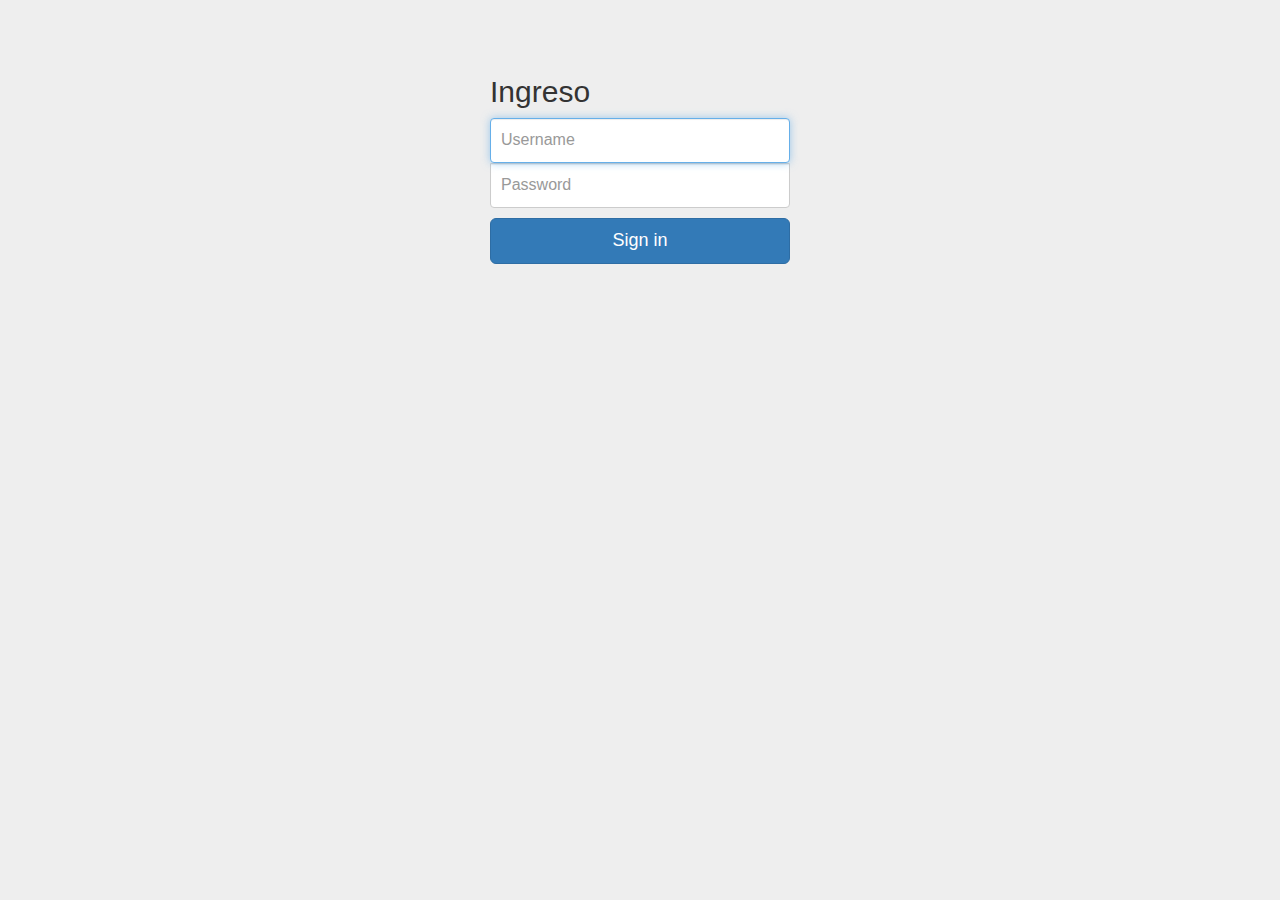
<file: HotelB/admin/index.htm>
<!DOCTYPE html>
<html lang="en">
  <head>
    <meta charset="utf-8">
    <meta http-equiv="X-UA-Compatible" content="IE=edge">
    <meta name="viewport" content="width=device-width, initial-scale=1">
    <meta name="description" content="">
    <meta name="author" content="">
    <link rel="icon" href="../../favicon.ico">

    <title>Signin</title>

    <!-- Bootstrap core CSS -->
    <link href="css/bootstrap.min.css" rel="stylesheet">

    <!-- Custom styles for this template -->
    <link href="signin.css" rel="stylesheet">

    <!-- Just for debugging purposes. Don't actually copy these 2 lines! -->
    <!--[if lt IE 9]><script src="../../assets/js/ie8-responsive-file-warning.js"></script><![endif]-->
    <script src="js/ie-emulation-modes-warning.js"></script>

    <!-- HTML5 shim and Respond.js for IE8 support of HTML5 elements and media queries -->
    <!--[if lt IE 9]>
      <script src="https://oss.maxcdn.com/html5shiv/3.7.2/html5shiv.min.js"></script>
      <script src="https://oss.maxcdn.com/respond/1.4.2/respond.min.js"></script>
    <![endif]-->
  </head>

  <body>

    <div class="container">

      <form class="form-signin" role="form" action="loginauth.php" method="post">
        <h2 class="form-signin-heading">Ingreso</h2>
        <label for="name" class="sr-only">Usuario</label>
        <input type="text" id="username" name="username"class="form-control" placeholder="Username" required autofocus>
        <label for="Password" class="sr-only">Seña</label>
        <input type="password" id="password" name="password" class="form-control" placeholder="Password" required>
        <button class="btn btn-lg btn-primary btn-block" type="submit">Sign in</button>
      </form>

    </div> <!-- /container -->


    <!-- IE10 viewport hack for Surface/desktop Windows 8 bug -->
    <script src="js/ie10-viewport-bug-workaround.js"></script>
  </body>
</html>
</file>
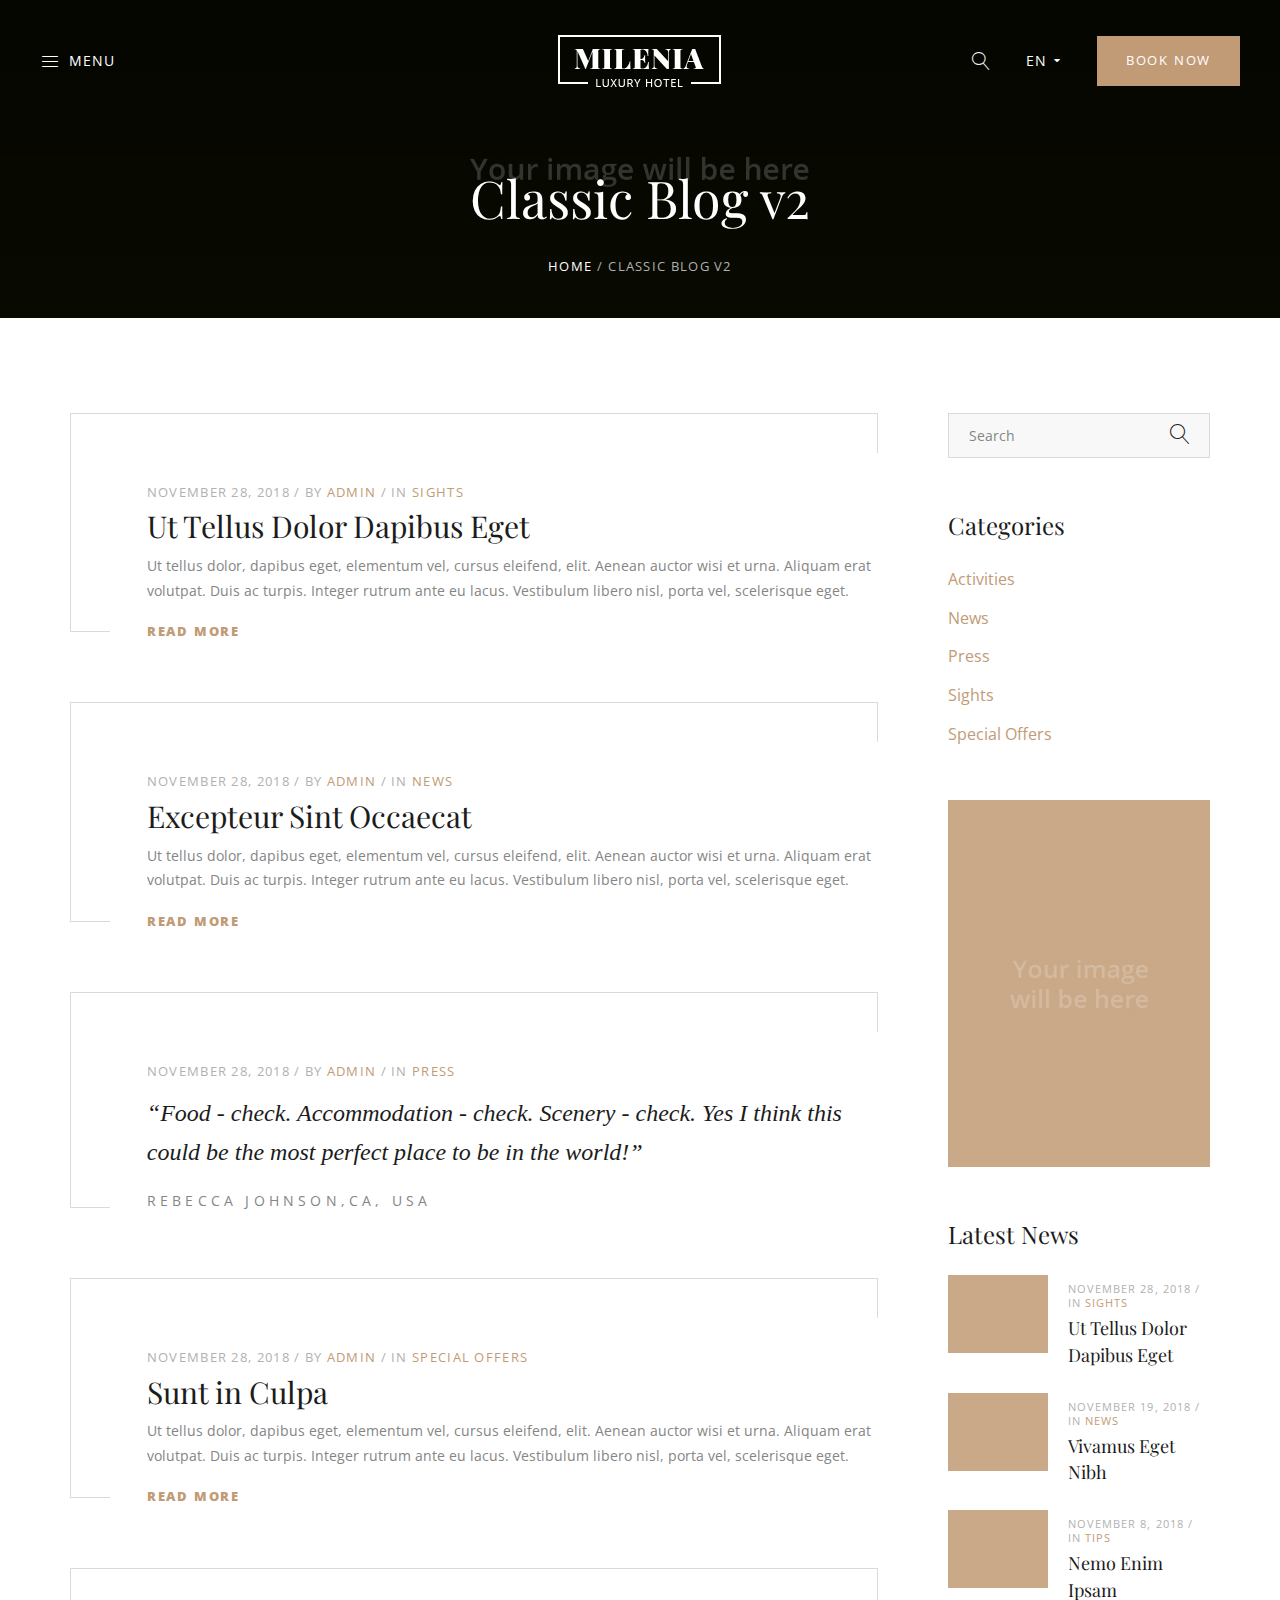
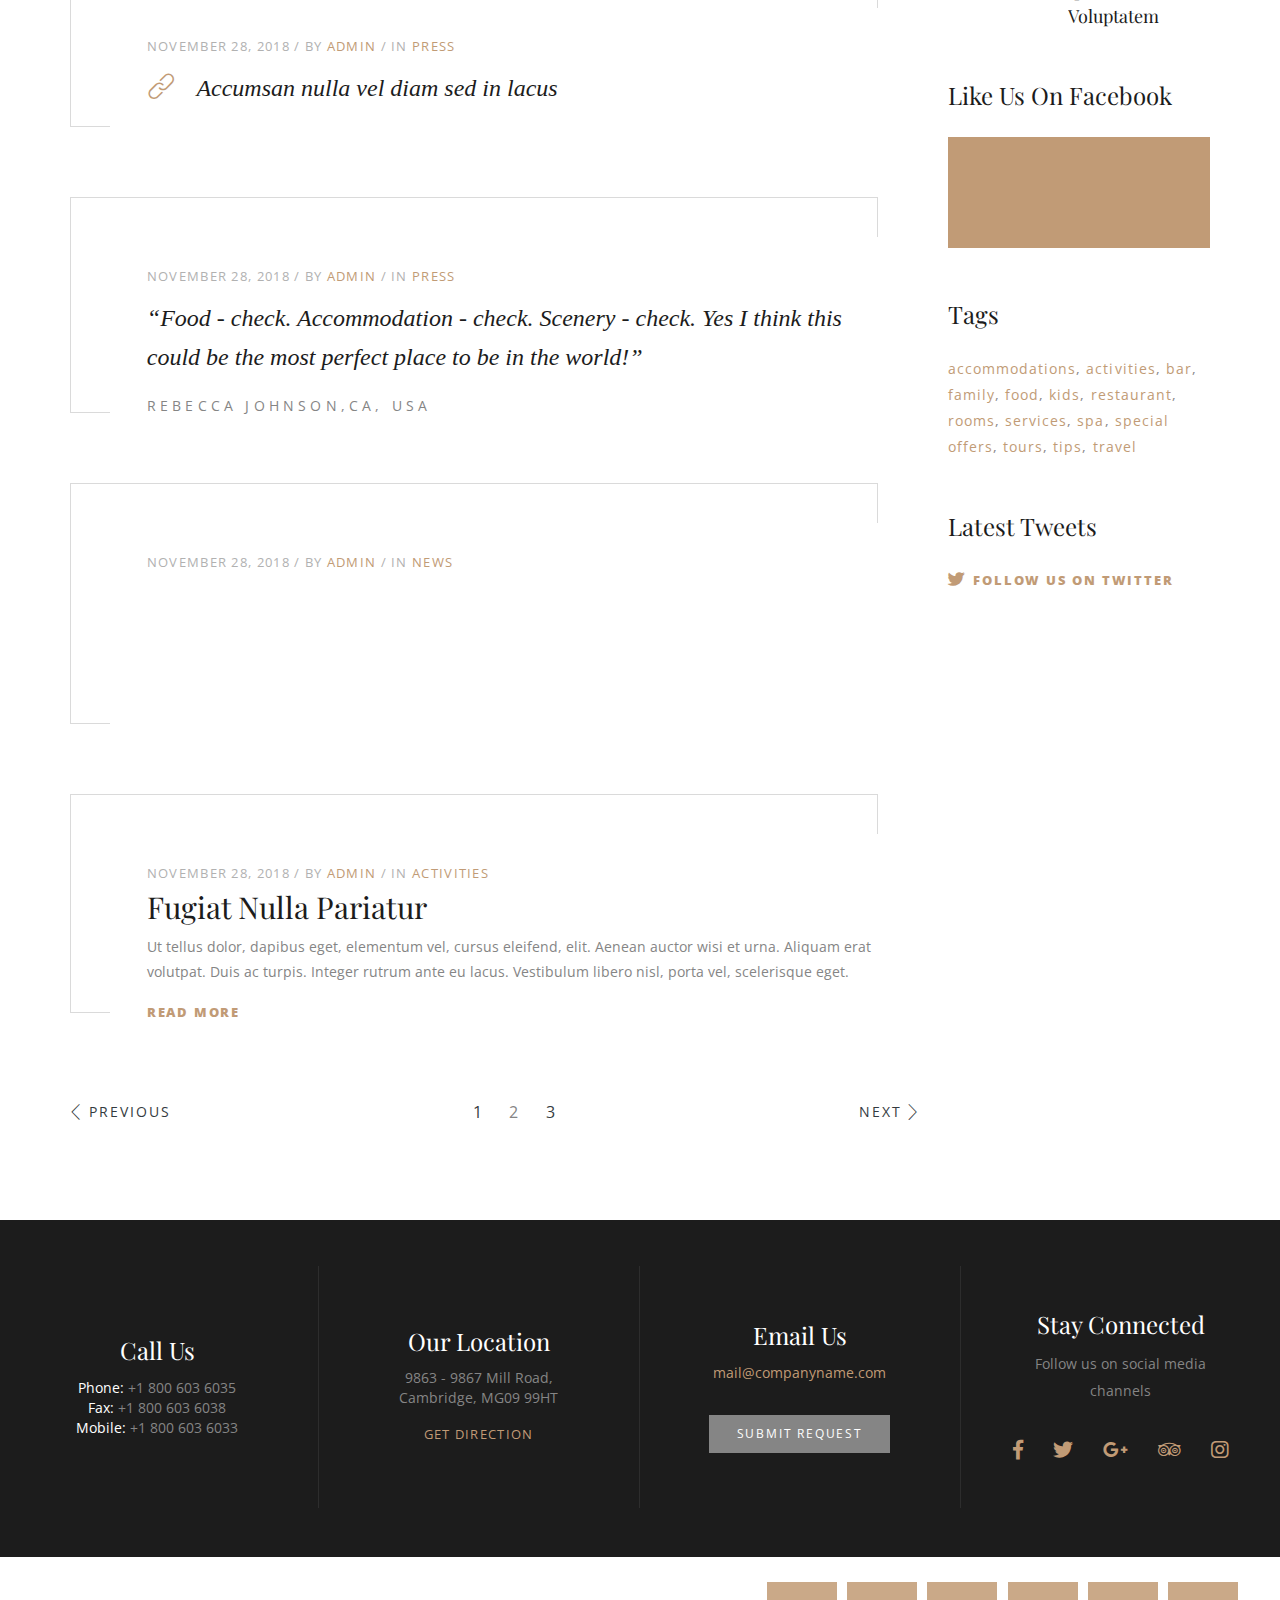
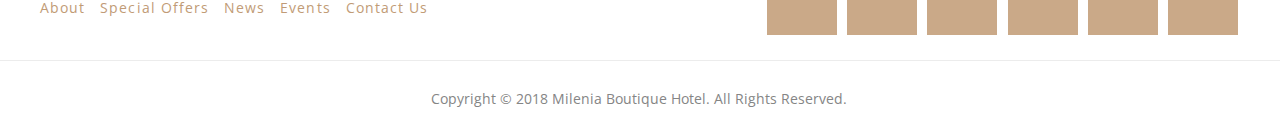
<file: HotelB/blog_classic_v2.html>
<!DOCTYPE html>
<html lang="en">
  <head>
    <!--================ Basic page needs ================-->
    <title>Milenia | Classic Blog v2</title>
    <meta charset="UTF-8">
    <meta name="author" content="">
    <meta name="keywords" content="">
    <meta name="description" content="">
    <!--================ Mobile specific metas ================-->
    <meta name="viewport" content="width=device-width, initial-scale=1.0">
    <!--================ Favicon ================-->
    <link rel="shortcut icon" href="images/favicon.ico">
    <!--================ Google web fonts ================-->
    <link rel="stylesheet" href="https://fonts.googleapis.com/css?family=Old+Standard+TT:400,400i,700|Open+Sans:200,300,400,400i,600,600i,700,700i,800,800i|Playfair+Display:400,400i,700,700i,900,900i">
    <!--================ Vendor CSS ================-->
    <link rel="stylesheet" href="css/animate.min.css">
    <link rel="stylesheet" href="css/fontawesome-all.min.css">
    <link rel="stylesheet" href="css/linearicons.css">
    <link rel="stylesheet" href="css/milenia-icon-font.css">
    <link rel="stylesheet" href="vendors/owl-carousel/assets/owl.carousel.min.css">
    <link rel="stylesheet" href="vendors/fancybox/jquery.fancybox.min.css">
    <link rel="stylesheet" href="vendors/arcticmodal/jquery.arcticmodal-0.3.css">
    <link rel="stylesheet" href="vendors/mediaelement/mediaelementplayer.min.css">
    <link rel="stylesheet" href="css/bootstrap.min.css">
    <!--================ Theme CSS ================-->
    <link rel="stylesheet" href="css/style.css">
    <!--================ Vendor JS ================-->
  </head>
  <body class="milenia-body--scheme-lightbrown">
    <div class="milenia-preloader"></div>
    <!--================ Hidden Sidebar ================--><span class="milenia-sidebar-hidden-overlay"></span>
    <aside id="milenia-sidebar-hidden" aria-hidden="true" class="milenia-sidebar-hidden">
      <button type="button" data-sidebar-hidden="#milenia-sidebar-hidden" aria-expanded="false" aria-controls="milenia-sidebar-hidden" aria-haspopup="true" class="milenia-sidebar-hidden-close"><i class="icon icon-cross"></i></button>
      <!--================ Hidden Sidebar Header ================-->
      <header class="milenia-sidebar-hidden-header">
        <div class="milenia-sidebar-hidden-items">
          <div><a href="index.html" class="milenia-ln--independent"><img src="images/logo-lightbrown.png" alt=""></a></div>
        </div>
      </header>
      <!--================ End of Hidden Sidebar Header ================-->
      <!--================ Hidden Sidebar Content ================-->
      <div class="milenia-sidebar-hidden-content">
        <!--================ Navigation ================-->
        <nav class="milenia-navigation-container milenia--nice-scrolled">
          <ul class="milenia-navigation-vertical">
            <li class="menu-item menu-item-has-children"><a href="index.html" class="milenia-ln--independent">Home</a>
              <!--================ Sub Menu ================-->
              <ul class="sub-menu">
                <li class="menu-item"><a href="index.html" class="milenia-ln--independent">Home - Luxury Hotel</a>
                </li>
                <li class="menu-item"><a href="home_city_hotel.html" class="milenia-ln--independent">Home - City Hotel</a>
                </li>
                <li class="menu-item"><a href="home_beach_resort.html" class="milenia-ln--independent">Home - Beach Resort</a>
                </li>
                <li class="menu-item"><a href="home_boutique_hotel.html" class="milenia-ln--independent">Home - Boutique Hotel</a>
                </li>
                <li class="menu-item"><a href="home_youth_hostel.html" class="milenia-ln--independent">Home - Hostel</a>
                </li>
              </ul>
              <!--================ End of Sub Menu ================-->
            </li>
            <li class="menu-item menu-item-has-children"><a href="rooms_layout_v1.html" class="milenia-ln--independent">Rooms</a>
              <!--================ Sub Menu ================-->
              <ul class="sub-menu">
                <li class="menu-item"><a href="rooms_layout_v1.html" class="milenia-ln--independent">Rooms Layout v1</a>
                </li>
                <li class="menu-item"><a href="rooms_layout_v2.html" class="milenia-ln--independent">Rooms Layout v2</a>
                </li>
                <li class="menu-item"><a href="rooms_layout_v3.html" class="milenia-ln--independent">Rooms Layout v3</a>
                </li>
                <li class="menu-item"><a href="rooms_layout_v4.html" class="milenia-ln--independent">Rooms Layout v4</a>
                </li>
                <li class="menu-item"><a href="rooms_single_room_page_v1.html" class="milenia-ln--independent">Single Room Page v1</a>
                </li>
                <li class="menu-item"><a href="rooms_single_room_page_v2.html" class="milenia-ln--independent">Single Room Page v2</a>
                </li>
              </ul>
              <!--================ End of Sub Menu ================-->
            </li>
            <li class="menu-item menu-item-has-children"><a href="pages_about.html" class="milenia-ln--independent">Pages</a>
              <!--================ Sub Menu ================-->
              <ul class="sub-menu">
                <li class="menu-item"><a href="pages_about.html" class="milenia-ln--independent">About Us</a>
                </li>
                <li class="menu-item"><a href="pages_special_offers.html" class="milenia-ln--independent">Offers</a>
                </li>
                <li class="menu-item"><a href="pages_contact_v1.html" class="milenia-ln--independent">Contact Us v1</a>
                </li>
                <li class="menu-item"><a href="pages_contact_v2.html" class="milenia-ln--independent">Contact Us v2</a>
                </li>
                <li class="menu-item"><a href="pages_coming_soon.html" class="milenia-ln--independent">Coming Soon Page</a>
                </li>
                <li class="menu-item"><a href="pages_404.html" class="milenia-ln--independent">404 Page</a>
                </li>
              </ul>
              <!--================ End of Sub Menu ================-->
            </li>
            <li class="menu-item menu-item-has-children"><a href="events_list.html" class="milenia-ln--independent">Events</a>
              <!--================ Sub Menu ================-->
              <ul class="sub-menu">
                <li class="menu-item"><a href="events_list.html" class="milenia-ln--independent">Events List</a>
                </li>
                <li class="menu-item"><a href="events_by_month.html" class="milenia-ln--independent">Events by Month</a>
                </li>
                <li class="menu-item"><a href="events_masonry.html" class="milenia-ln--independent">Events Masonry</a>
                </li>
                <li class="menu-item"><a href="events_single.html" class="milenia-ln--independent">Single Event Page</a>
                </li>
              </ul>
              <!--================ End of Sub Menu ================-->
            </li>
            <li class="menu-item menu-item-has-children"><a href="portfolio_grid_3_columns.html" class="milenia-ln--independent">Portfolio</a>
              <!--================ Sub Menu ================-->
              <ul class="sub-menu">
                <li class="menu-item"><a href="portfolio_classic_2_columns.html" class="milenia-ln--independent">Classic Portfolio - 2 Columns</a>
                </li>
                <li class="menu-item"><a href="portfolio_grid_3_columns.html" class="milenia-ln--independent">Grid Portfolio - 3 Columns</a>
                </li>
                <li class="menu-item"><a href="portfolio_masonry_fullwidth.html" class="milenia-ln--independent">Masonry Portfolio - Full Width</a>
                </li>
                <li class="menu-item"><a href="portfolio_gallery_4_columns.html" class="milenia-ln--independent">Gallery - 4 Columns</a>
                </li>
                <li class="menu-item"><a href="portfolio_instagram_gallery.html" class="milenia-ln--independent">Instagram Gallery</a>
                </li>
                <li class="menu-item"><a href="portfolio_single_post_v1.html" class="milenia-ln--independent">Single Portfolio Post v1</a>
                </li>
                <li class="menu-item"><a href="portfolio_single_post_v2.html" class="milenia-ln--independent">Single Portfolio Post v2</a>
                </li>
              </ul>
              <!--================ End of Sub Menu ================-->
            </li>
            <li class="menu-item menu-item-has-children mega-menu"><a href="elements_alert_boxes_buttons.html" class="milenia-ln--independent">Elements</a>
              <!--================ Sub Menu ================-->
              <ul class="sub-menu">
                <li class="menu-item menu-item-has-children"><a href="#" class="milenia-ln--independent">Elements 1</a>
                  <!--================ Sub Menu ================-->
                  <ul class="sub-menu">
                     <li class="menu-item"><a href="elements_accordions_toggles.html" class="milenia-ln--independent">Accordions &amp; Toggles</a></li>
                     <li class="menu-item"><a href="elements_alert_boxes_buttons.html" class="milenia-ln--independent">Alert Boxes &amp; Buttons</a></li>
                     <li class="menu-item"><a href="elements_banners.html" class="milenia-ln--independent">Banners</a></li>
                     <li class="menu-item"><a href="elements_blog_posts.html" class="milenia-ln--independent">Blog Posts</a></li>
                     <li class="menu-item"><a href="elements_booking_forms.html" class="milenia-ln--independent">Booking Forms</a></li>
                     <li class="menu-item"><a href="elements_call_to_actions.html" class="milenia-ln--independent">Call to Actions</a></li>
                     <li class="menu-item"><a href="elements_counters_progress_bars.html" class="milenia-ln--independent">Counters &amp; Progress Bars</a></li>
                     <li class="menu-item"><a href="elements_dividers_paginations.html" class="milenia-ln--independent">Dividers &amp; Pagination</a></li>
                  </ul>
                  <!--================ End of Sub Menu ================-->
                </li>
                <li class="menu-item menu-item-has-children current-menu-item"><a href="#" class="milenia-ln--independent">Elements 2</a>
                  <!--================ Sub Menu ================-->
                  <ul class="sub-menu">
                    <li class="menu-item"><a href="elements_icon_info_boxes.html" class="milenia-ln--independent">Icon &amp; Info Boxes</a></li>
                    <li class="menu-item"><a href="elements_gallery_sliders.html" class="milenia-ln--independent">Gallery Sliders</a></li>
                    <li class="menu-item"><a href="elements_rooms_list.html" class="milenia-ln--independent">Rooms List</a></li>
                    <li class="menu-item"><a href="elements_rooms_carousels.html" class="milenia-ln--independent">Rooms Carousel</a></li>
                    <li class="menu-item"><a href="elements_tables_pricing_tables.html" class="milenia-ln--independent">Tables &amp; Pricing Tables</a></li>
                    <li class="menu-item"><a href="elements_tabs_tour_sections.html" class="milenia-ln--independent">Tabs &amp; Tour Sections</a></li>
                    <li class="menu-item"><a href="elements_team_members_partners.html" class="milenia-ln--independent">Team Members &amp; Awards</a></li>
                    <li class="menu-item"><a href="elements_testimonials.html" class="milenia-ln--independent">Testimonials</a></li>
                  </ul>
                  <!--================ End of Sub Menu ================-->
                </li>
                <li class="menu-item menu-item-has-children"><a href="#" class="milenia-ln--independent">Typography</a>
                  <!--================ Sub Menu ================-->
                  <ul class="sub-menu">
                    <li class="menu-item"><a href="elements_dropcaps_blockquotes.html" class="milenia-ln--independent">Dropcaps &amp; Blockquotes</a></li>
                    <li class="menu-item"><a href="elements_headings_and_paragraphs.html" class="milenia-ln--independent">Headings &amp; Paragraphs</a></li>
                    <li class="menu-item"><a href="elements_highlights_tooltips_listings.html" class="milenia-ln--independent">Highlights, Tooltips &amp; Listings</a></li>
                    <li class="menu-item"><a href="rtl/index.html" class="milenia-ln--independent">RTL Version</a></li>
                  </ul>
                  <!--================ End of Sub Menu ================-->
                </li>
                <li class="menu-item menu-item-has-children"><a href="#" class="milenia-ln--independent">Header Layouts</a>
                  <!--================ Sub Menu ================-->
                  <ul class="sub-menu">
                    <li class="menu-item"><a href="index.html" class="milenia-ln--independent">Header 1</a></li>
                    <li class="menu-item"><a href="home_city_hotel.html" class="milenia-ln--independent">Header 2</a></li>
                    <li class="menu-item"><a href="home_beach_resort.html" class="milenia-ln--independent">Header 3</a></li>
                    <li class="menu-item"><a href="home_boutique_hotel.html" class="milenia-ln--independent">Header 4</a></li>
                    <li class="menu-item"><a href="home_youth_hostel.html" class="milenia-ln--independent">Header 5</a></li>
                    <li class="menu-item"><a href="home_header_6.html" class="milenia-ln--independent">Header 6</a></li>
                    <li class="menu-item"><a href="home_header_7.html" class="milenia-ln--independent">Header 7</a></li>
                    <li class="menu-item"><a href="home_header_8.html" class="milenia-ln--independent">Header 8</a></li>
                  </ul>
                  <!--================ End of Sub Menu ================-->
                </li>
                <li class="menu-item menu-item-has-children"><a href="#" class="milenia-ln--independent">Header & Footer Layouts</a>
                  <!--================ Sub Menu ================-->
                  <ul class="sub-menu">
                    <li class="menu-item"><a href="home_header_9.html" class="milenia-ln--independent">Header 9</a></li>
                    <li class="menu-item"><a href="home_header_10.html" class="milenia-ln--independent">Header 10</a></li>
                    <li class="menu-item"><a href="home_header_11.html" class="milenia-ln--independent">Header 11</a></li>
                    <li class="menu-item"><a href="index.html#milenia-footer" class="milenia-ln--independent">Footer 1</a></li>
                    <li class="menu-item"><a href="home_city_hotel.html#milenia-footer" class="milenia-ln--independent">Footer 2</a></li>
                    <li class="menu-item"><a href="home_beach_resort.html#milenia-footer" class="milenia-ln--independent">Footer 3</a></li>
                    <li class="menu-item"><a href="home_boutique_hotel.html#milenia-footer" class="milenia-ln--independent">Footer 4</a></li>
                    <li class="menu-item"><a href="home_youth_hostel.html#milenia-footer" class="milenia-ln--independent">Footer 5</a></li>
                  </ul>
                  <!--================ End of Sub Menu ================-->
                </li>
              </ul>
              <!--================ End of Sub Menu ================-->
            </li>
            <li class="menu-item menu-item-has-children current-menu-item"><a href="blog_grid_v1.html" class="milenia-ln--independent">Blog</a>
                <!--================ Sub Menu ================-->
                <ul class="sub-menu">
                  <li class="menu-item"><a href="blog_classic_v1.html" class="milenia-ln--independent">Classic Layout 1 With Image</a>
                  </li>
                  <li class="menu-item current-menu-item"><a href="blog_classic_v2.html" class="milenia-ln--independent">Classic Layout 2 Without Image</a>
                  </li>
                  <li class="menu-item"><a href="blog_classic_v3.html" class="milenia-ln--independent">Classic Layout 3 With Image</a>
                  </li>
                  <li class="menu-item"><a href="blog_grid_v1.html" class="milenia-ln--independent">Grid Layout 1 With Image</a>
                  </li>
                  <li class="menu-item"><a href="blog_grid_v2.html" class="milenia-ln--independent">Grid Layout 2 Without Image</a>
                  </li>
                  <li class="menu-item"><a href="blog_grid_v3.html" class="milenia-ln--independent">Grid Layout 3 With Image</a>
                  </li>
                  <li class="menu-item"><a href="blog_grid_v4.html" class="milenia-ln--independent">Grid Layout 4 With Background Image</a>
                  </li>
                  <li class="menu-item"><a href="blog_list_v1.html" class="milenia-ln--independent">List Layout 1</a>
                  </li>
                  <li class="menu-item"><a href="blog_list_v2.html" class="milenia-ln--independent">List Layout 2</a>
                  </li>
                  <li class="menu-item"><a href="blog_masonry_v1.html" class="milenia-ln--independent">Masonry Layout 1 With Image</a>
                  </li>
                  <li class="menu-item"><a href="blog_masonry_v2.html" class="milenia-ln--independent">Masonry Layout 2 Without Image</a>
                  </li>
                  <li class="menu-item"><a href="blog_masonry_v3.html" class="milenia-ln--independent">Masonry Layout 3 With Image</a>
                  </li>
                  <li class="menu-item"><a href="blog_masonry_v4.html" class="milenia-ln--independent">Masonry Layout 4 With Background Image</a>
                  </li>
                  <li class="menu-item"><a href="blog_single_post_v1.html" class="milenia-ln--independent">Post With Sidebar</a>
                  </li>
                  <li class="menu-item"><a href="blog_single_post_v2.html" class="milenia-ln--independent">Post Without Sidebar</a>
                  </li>
                </ul>
                <!--================ End of Sub Menu ================-->
            </li>
          </ul>
        </nav>
        <!--================ End of Navigation ================-->
      </div>
      <!--================ End of Hidden Sidebar Content ================-->

      <!--================ Hidden Sidebar Footer ================-->
      <footer class="milenia-sidebar-hidden-footer">
        <div class="milenia-sidebar-hidden-items">
          <div>
            <ul class="milenia-sidebar-hidden-actions milenia-list--hr milenia-list--unstyled">
              <li><a href="#" data-arctic-modal="#search-modal" class="milenia-ln--independent">Search</a></li>
              <li><a href="#" class="milenia-ln--independent">Webcams</a></li>
            </ul>
          </div>
          <div>
            <ul class="milenia-social-icons milenia-social-icon--scheme-secondary milenia-list--unstyled">
              <li><a href="#"><i class="fab fa-facebook-f"></i></a></li>
              <li><a href="#"><i class="fab fa-twitter"></i></a></li>
              <li><a href="#"><i class="fab fa-tripadvisor"></i></a></li>
              <li><a href="#"><i class="fab fa-instagram"></i></a></li>
            </ul>
          </div>
        </div>
      </footer>
      <!--================ End of Hidden Sidebar Footer ================-->
    </aside>
    <!--================ End of Hidden Sidebar ================-->
    <div id="milenia-page-wrapper" class="milenia-page-wrapper">
      <!--================ Search Modal ================-->
      <div class="milenia-d-none">
        <div id="search-modal" class="milenia-modal milenia-modal--search">
          <button type="button" class="milenia-icon-btn arcticmodal-close"><i class="icon icon-cross"></i></button>
          <h3>Find Everything</h3>
          <!--================ Search Form ================-->
          <form role="search" method="get" class="milenia-singlefield-form milenia-form--fields-white milenia-searchform">
            <input type="text" name="s" placeholder="Search">
            <button type="submit"><i class="icon icon-magnifier"></i></button>
          </form>
          <!--================ End of Search Form ================-->
        </div>
      </div>
      <!--================ End of Search Modal ================-->
      <!--================ Header ================-->
      <header id="milenia-header" class="milenia-header milenia-header--transparent milenia-header--breadcrumb-part">
        <!--================ Section ================-->
        <div class="milenia-header-section-md milenia-header-section--sticky-xl">
          <!--================ Column ================-->
          <div class="milenia-header-col milenia-header-col-md-4 milenia-aligner milenia-aligner--valign-middle milenia-header-col--padding-default milenia-header-col--padding-small-md milenia-header-col--content-align-left-md">
            <div class="milenia-aligner-outer">
              <div class="milenia-aligner-inner">
                <div class="milenia-header-items">
                  <div>
                    <button type="button" data-sidebar-hidden="#milenia-sidebar-hidden" aria-expanded="false" aria-controls="milenia-sidebar-hidden" aria-haspopup="true" class="milenia-header-menu-btn milenia-sidebar-hidden-btn"><i class="icon icon-menu"></i>Menu</button>
                  </div>
                </div>
              </div>
            </div>
          </div>
          <!--================ End of Column ================-->
          <!--================ Column ================-->
          <div class="milenia-header-col milenia-header-col-md-4 milenia-aligner milenia-aligner--valign-middle milenia-header-col--padding-default milenia-header-col--padding-small-md">
            <div class="milenia-aligner-outer">
              <div class="milenia-aligner-inner">
                <div class="milenia-header-items">
                  <div><a href="index.html" class="milenia-ln--independent"><img src="images/logo-white.png" alt=""></a></div>
                </div>
              </div>
            </div>
          </div>
          <!--================ End of Column ================-->
          <!--================ Column ================-->
          <div class="milenia-header-col milenia-header-col-md-4 milenia-aligner milenia-aligner--valign-middle milenia-header-col--content-align-right-md milenia-header-col--padding-default milenia-header-col--padding-small-md">
            <div class="milenia-aligner-outer">
              <div class="milenia-aligner-inner">
                <div class="milenia-header-items">
                  <div>
                    <button type="button" data-arctic-modal="#search-modal" class="milenia-icon-btn"><i class="icon icon-magnifier"></i></button>
                  </div>
                  <div>
                    <!--================ Languages List ================-->
                    <div class="milenia-dropdown milenia-dropdown--title-icon milenia-dropdown--languages">
                      <button type="button" class="milenia-dropdown-title">EN<i class="fa fa-caret-down milenia-dropdown-icon--state-default"></i><i class="fa fa-caret-up milenia-dropdown-icon--state-opened"></i></button>
                      <ul class="milenia-dropdown-element">
                        <li><a href="#" class="milenia-ln--independent">English</a></li>
                        <li><a href="#" class="milenia-ln--independent">German</a></li>
                        <li><a href="#" class="milenia-ln--independent">Spanish</a></li>
                      </ul>
                    </div>
                    <!--================ End of Languages List ================-->
                  </div>
                  <div><a href="#" class="milenia-btn milenia-btn--big milenia-btn--scheme-primary milenia-btn--unbordered">Book Now</a></div>
                </div>
              </div>
            </div>
          </div>
          <!--================ End of Column ================-->
        </div>
        <!--================ End of Section ================-->
      </header>
      <!--================ End of Header ================-->
      <!--================ Breadcrumb ================-->
      <div data-bg-image-src="images/breadcrumb-bg-2.jpg" class="milenia-breadcrumb text-center milenia-colorizer--scheme-dark milenia-colorizer--parallax">
        <div class="container">
          <h1 class="milenia-page-title">Classic Blog v2</h1>
          <nav class="milenia-breadcrumb-path"><span><a href="index.html">Home</a></span>/<span>Classic Blog v2</span>
          </nav>
        </div>
      </div>
      <!--================ End of Breadcrumb ================-->
      <div class="milenia-content  milenia-has-sidebar">
        <div class="container">
          <div class="row">
            <main class="col-lg-9 col-md-8">
              <div class="milenia-entity-content">
                <!--================ Content Section ================-->
                <div class="milenia-section">
                  <!--================ Entities (Style 6) ================-->
                  <div class="milenia-entities milenia-entities--style-6">
                    <div class="milenia-grid milenia-grid--cols-1">
                      <div class="milenia-grid-sizer"></div>
                      <div class="milenia-grid-item">
                        <!--================ Entity ================-->
                        <article class="milenia-entity--format-image milenia-entity">
                          <div class="milenia-entity-content milenia-aligner">
                            <div class="milenia-aligner-outer">
                              <div class="milenia-aligner-inner">
                                <header class="milenia-entity-header">
                                  <div class="milenia-entity-meta">
                                    <div>
                                      <time datetime="2018-11-28">November 28, 2018</time>
                                    </div>
                                    <div>by&nbsp;<a href="#" class="milenia-color--unchangeable">admin&nbsp;</a></div>
                                    <div>in
                                      <div class="milenia-entity-categories"><span><a href="#" class="milenia-color--unchangeable">Sights</a></span>
                                      </div>
                                    </div>
                                  </div>
                                  <h2 class="milenia-entity-title"><a href="blog_single_post_v1.html" class="milenia-color--unchangeable">Ut Tellus Dolor Dapibus Eget</a></h2>
                                </header>
                                <div class="milenia-entity-body">
                                  <p>Ut tellus dolor, dapibus eget, elementum vel, cursus eleifend, elit. Aenean auctor wisi et urna. Aliquam erat volutpat. Duis ac turpis. Integer rutrum ante eu lacus. Vestibulum libero nisl, porta vel, scelerisque eget. </p>
                                </div>
                                <footer class="milenia-entity-footer"><a href="blog_single_post_v1.html" class="milenia-btn milenia-btn--link milenia-btn--scheme-primary">Read More</a></footer>
                              </div>
                            </div>
                          </div>
                        </article>
                        <!--================ End of Entity ================-->
                      </div>
                      <div class="milenia-grid-item">
                        <!--================ Entity ================-->
                        <article class="milenia-entity--format-slideshow milenia-entity">
                          <div class="milenia-entity-content milenia-aligner">
                            <div class="milenia-aligner-outer">
                              <div class="milenia-aligner-inner">
                                <header class="milenia-entity-header">
                                  <div class="milenia-entity-meta">
                                    <div>
                                      <time datetime="2018-11-28">November 28, 2018</time>
                                    </div>
                                    <div>by&nbsp;<a href="#" class="milenia-color--unchangeable">admin&nbsp;</a></div>
                                    <div>in
                                      <div class="milenia-entity-categories"><span><a href="#" class="milenia-color--unchangeable">News</a></span>
                                      </div>
                                    </div>
                                  </div>
                                  <h2 class="milenia-entity-title"><a href="blog_single_post_v1.html" class="milenia-color--unchangeable">Excepteur Sint Occaecat</a></h2>
                                </header>
                                <div class="milenia-entity-body">
                                  <p>Ut tellus dolor, dapibus eget, elementum vel, cursus eleifend, elit. Aenean auctor wisi et urna. Aliquam erat volutpat. Duis ac turpis. Integer rutrum ante eu lacus. Vestibulum libero nisl, porta vel, scelerisque eget. </p>
                                </div>
                                <footer class="milenia-entity-footer"><a href="blog_single_post_v1.html" class="milenia-btn milenia-btn--link milenia-btn--scheme-primary">Read More</a></footer>
                              </div>
                            </div>
                          </div>
                        </article>
                        <!--================ End of Entity ================-->
                      </div>
                      <div class="milenia-grid-item">
                        <!--================ Entity ================-->
                        <article class="milenia-entity--format-quote milenia-entity">
                          <div class="milenia-entity-content milenia-aligner">
                            <div class="milenia-aligner-outer">
                              <div class="milenia-aligner-inner">
                                <header class="milenia-entity-header">
                                  <div class="milenia-entity-meta">
                                    <div>
                                      <time datetime="2018-11-28">November 28, 2018</time>
                                    </div>
                                    <div>by&nbsp;<a href="#" class="milenia-color--unchangeable">admin&nbsp;</a></div>
                                    <div>in
                                      <div class="milenia-entity-categories"><span><a href="#" class="milenia-color--unchangeable">Press</a></span>
                                      </div>
                                    </div>
                                  </div>
                                  <h2 class="milenia-entity-title"><a href="blog_single_post_v1.html" class="milenia-color--unchangeable">Cupidatat Non Proident</a></h2>
                                </header>
                                <div class="milenia-entity-media">
                                  <blockquote>“Food - check. Accommodation - check. Scenery - check. Yes I think this could be the most perfect place to be in the world!”
                                    <cite>Rebecca Johnson,Ca, USA</cite>
                                  </blockquote>
                                </div>
                              </div>
                            </div>
                          </div>
                        </article>
                        <!--================ End of Entity ================-->
                      </div>
                      <div class="milenia-grid-item">
                        <!--================ Entity ================-->
                        <article class="milenia-entity--format-video milenia-entity">
                          <div class="milenia-entity-content milenia-aligner">
                            <div class="milenia-aligner-outer">
                              <div class="milenia-aligner-inner">
                                <header class="milenia-entity-header">
                                  <div class="milenia-entity-meta">
                                    <div>
                                      <time datetime="2018-11-28">November 28, 2018</time>
                                    </div>
                                    <div>by&nbsp;<a href="#" class="milenia-color--unchangeable">admin&nbsp;</a></div>
                                    <div>in
                                      <div class="milenia-entity-categories"><span><a href="#" class="milenia-color--unchangeable">Special Offers</a></span>
                                      </div>
                                    </div>
                                  </div>
                                  <h2 class="milenia-entity-title"><a href="blog_single_post_v1.html" class="milenia-color--unchangeable">Sunt in Culpa</a></h2>
                                </header>
                                <div class="milenia-entity-body">
                                  <p>Ut tellus dolor, dapibus eget, elementum vel, cursus eleifend, elit. Aenean auctor wisi et urna. Aliquam erat volutpat. Duis ac turpis. Integer rutrum ante eu lacus. Vestibulum libero nisl, porta vel, scelerisque eget. </p>
                                </div>
                                <footer class="milenia-entity-footer"><a href="blog_single_post_v1.html" class="milenia-btn milenia-btn--link milenia-btn--scheme-primary">Read More</a></footer>
                              </div>
                            </div>
                          </div>
                        </article>
                        <!--================ End of Entity ================-->
                      </div>
                      <div class="milenia-grid-item">
                        <!--================ Entity ================-->
                        <article class="milenia-entity--format-link milenia-entity">
                          <div class="milenia-entity-content milenia-aligner">
                            <div class="milenia-aligner-outer">
                              <div class="milenia-aligner-inner">
                                <header class="milenia-entity-header">
                                  <div class="milenia-entity-meta">
                                    <div>
                                      <time datetime="2018-11-28">November 28, 2018</time>
                                    </div>
                                    <div>by&nbsp;<a href="#" class="milenia-color--unchangeable">admin&nbsp;</a></div>
                                    <div>in
                                      <div class="milenia-entity-categories"><span><a href="#" class="milenia-color--unchangeable">Press</a></span>
                                      </div>
                                    </div>
                                  </div>
                                  <h2 class="milenia-entity-title"><a href="blog_single_post_v1.html" class="milenia-color--unchangeable">Qui Officia Deserunt</a></h2>
                                </header>
                                <div class="milenia-entity-media"><a href="#" class="milenia-entity-link-element milenia-ln--independent"><i class="icon icon-link2"></i>Accumsan nulla vel diam sed in lacus</a></div>
                              </div>
                            </div>
                          </div>
                        </article>
                        <!--================ End of Entity ================-->
                      </div>
                      <div class="milenia-grid-item">
                        <!--================ Entity ================-->
                        <article class="milenia-entity--format-quote milenia-entity">
                          <div class="milenia-entity-content milenia-aligner">
                            <div class="milenia-aligner-outer">
                              <div class="milenia-aligner-inner">
                                <header class="milenia-entity-header">
                                  <div class="milenia-entity-meta">
                                    <div>
                                      <time datetime="2018-11-28">November 28, 2018</time>
                                    </div>
                                    <div>by&nbsp;<a href="#" class="milenia-color--unchangeable">admin&nbsp;</a></div>
                                    <div>in
                                      <div class="milenia-entity-categories"><span><a href="#" class="milenia-color--unchangeable">Press</a></span>
                                      </div>
                                    </div>
                                  </div>
                                  <h2 class="milenia-entity-title"><a href="blog_single_post_v1.html" class="milenia-color--unchangeable">Cupidatat Non Proident</a></h2>
                                </header>
                                <div class="milenia-entity-media">
                                  <blockquote>“Food - check. Accommodation - check. Scenery - check. Yes I think this could be the most perfect place to be in the world!”
                                    <cite>Rebecca Johnson,Ca, USA</cite>
                                  </blockquote>
                                </div>
                              </div>
                            </div>
                          </div>
                        </article>
                        <!--================ End of Entity ================-->
                      </div>
                      <div class="milenia-grid-item">
                        <!--================ Entity ================-->
                        <article class="milenia-entity--format-audio milenia-entity">
                          <div class="milenia-entity-content milenia-aligner">
                            <div class="milenia-aligner-outer">
                              <div class="milenia-aligner-inner">
                                <header class="milenia-entity-header">
                                  <div class="milenia-entity-meta">
                                    <div>
                                      <time datetime="2018-11-28">November 28, 2018</time>
                                    </div>
                                    <div>by&nbsp;<a href="#" class="milenia-color--unchangeable">admin&nbsp;</a></div>
                                    <div>in
                                      <div class="milenia-entity-categories"><span><a href="#" class="milenia-color--unchangeable">News</a></span>
                                      </div>
                                    </div>
                                  </div>
                                  <h2 class="milenia-entity-title"><a href="blog_single_post_v1.html" class="milenia-color--unchangeable">Mollit Anim Id</a></h2>
                                </header>
                                <div class="milenia-entity-media">
                                  <div class="milenia-fullwidth-iframe">
                                    <iframe src="https://w.soundcloud.com/player/?url=https%3A//api.soundcloud.com/tracks/142827697&amp;color=ff5500&amp;auto_play=false&amp;hide_related=false&amp;show_artwork=true"></iframe>
                                  </div>
                                </div>
                              </div>
                            </div>
                          </div>
                        </article>
                        <!--================ End of Entity ================-->
                      </div>
                      <div class="milenia-grid-item">
                        <!--================ Entity ================-->
                        <article class="milenia-entity--format-video milenia-entity">
                          <div class="milenia-entity-content milenia-aligner">
                            <div class="milenia-aligner-outer">
                              <div class="milenia-aligner-inner">
                                <header class="milenia-entity-header">
                                  <div class="milenia-entity-meta">
                                    <div>
                                      <time datetime="2018-11-28">November 28, 2018</time>
                                    </div>
                                    <div>by&nbsp;<a href="#" class="milenia-color--unchangeable">admin&nbsp;</a></div>
                                    <div>in
                                      <div class="milenia-entity-categories"><span><a href="#" class="milenia-color--unchangeable">Activities</a></span>
                                      </div>
                                    </div>
                                  </div>
                                  <h2 class="milenia-entity-title"><a href="blog_single_post_v1.html" class="milenia-color--unchangeable">Fugiat Nulla Pariatur</a></h2>
                                </header>
                                <div class="milenia-entity-body">
                                  <p>Ut tellus dolor, dapibus eget, elementum vel, cursus eleifend, elit. Aenean auctor wisi et urna. Aliquam erat volutpat. Duis ac turpis. Integer rutrum ante eu lacus. Vestibulum libero nisl, porta vel, scelerisque eget. </p>
                                </div>
                                <footer class="milenia-entity-footer"><a href="blog_single_post_v1.html" class="milenia-btn milenia-btn--link milenia-btn--scheme-primary">Read More</a></footer>
                              </div>
                            </div>
                          </div>
                        </article>
                        <!--================ End of Entity ================-->
                      </div>
                    </div>
                  </div>
                  <!--================ End of Entities (Style 6) ================-->
                  <!--================ Pagination ================-->
                  <footer class="text-center">
                    <nav>
                      <ul class="milenia-list--unstyled milenia-pagination milenia-pagination--stretched">
                        <li class="milenia-pagination--pushed-to-left-md"><a href="#" class="prev page-numbers">Previous</a></li>
                        <li><a href="#" class="page-numbers">1</a></li>
                        <li><span class="page-numbers current">2</span></li>
                        <li><a href="#" class="page-numbers">3</a></li>
                        <li class="milenia-pagination--pushed-to-right-md"><a href="#" class="next page-numbers">Next</a></li>
                      </ul>
                    </nav>
                  </footer>
                  <!--================ End of Pagination ================-->
                </div>
                <!--================ End of Content Section ================-->
              </div>
            </main>
            <!--================ Sidebar ================-->
            <aside id="milenia-sidebar" class="milenia-sidebar col-lg-3 col-md-4">
              <div class="milenia-grid">
                <!--================ Widget ================-->
                <div class="milenia-grid-item milenia-widget">
                  <div class="milenia-grid-item-inner">
                    <div class="milenia-grid-item-content">
                      <!--================ Search Form ================-->
                      <form role="search" method="get" class="milenia-singlefield-form milenia-form--fields-white milenia-searchform">
                        <input type="text" name="s" placeholder="Search">
                        <button type="submit"><i class="icon icon-magnifier"></i></button>
                      </form>
                      <!--================ End of Search Form ================-->
                    </div>
                  </div>
                </div>
                <!--================ End of Widget ================-->
                <!--================ Widget ================-->
                <section class="milenia-grid-item milenia-widget">
                  <div class="milenia-grid-item-inner">
                    <div class="milenia-grid-item-content">
                      <h5 class="milenia-widget-title">Categories</h5>
                      <ul>
                        <li><a href="#">Activities</a></li>
                        <li><a href="#">News</a></li>
                        <li><a href="#">Press</a></li>
                        <li><a href="#">Sights</a></li>
                        <li><a href="#">Special Offers</a></li>
                      </ul>
                    </div>
                  </div>
                </section>
                <!--================ End of Widget ================-->
                <!--================ Widget ================-->
                <div class="milenia-grid-item milenia-widget">
                  <div class="milenia-grid-item-inner">
                    <div class="milenia-grid-item-content">
                      <!--================ Banners ================-->
                      <div class="milenia-banners milenia-banners--style-2">
                        <div class="milenia-grid milenia-grid--cols-1">
                          <div class="milenia-grid-item">
                            <!--================ Banner ================-->
                            <article class="milenia-banner">
                              <div data-bg-image-src="images/banner-image-14.jpg" class="milenia-banner-media"><img src="images/banner-image-14.jpg" alt=""></div>
                              <div class="milenia-banner-content milenia-aligner">
                                <div class="milenia-aligner-outer">
                                  <div class="milenia-aligner-inner">
                                    <div class="milenia-banner-text">
                                      <h2 class="milenia-banner-title milenia-color--unchangeable">Offers &amp; Packages</h2>
                                      <p>Donec eget tellus non erat lacinia fermentum. Donec in velit vel ipsum auctor pulvinar.</p>
                                    </div>
                                    <div class="milenia-banner-actions"><a href="#" class="milenia-btn milenia-btn--link milenia-btn--scheme-inherit">Explore More</a></div>
                                  </div>
                                </div>
                              </div>
                            </article>
                            <!--================ End of Banner ================-->
                          </div>
                        </div>
                      </div>
                      <!--================ End of Banners ================-->
                    </div>
                  </div>
                </div>
                <!--================ End of Widget ================-->
                <!--================ Widget ================-->
                <section class="milenia-grid-item milenia-widget">
                  <div class="milenia-grid-item-inner">
                    <div class="milenia-grid-item-content">
                      <h5 class="milenia-widget-title">Latest News</h5>
                      <!--================ Entities ================-->
                      <div class="milenia-entities">
                        <!--================ Entity ================-->
                        <article class="milenia-entity">
                          <div class="milenia-entity-media"><a href="blog_single_post_v1.html" class="milenia-ln--independent"><img src="images/blog-post-image-1-100x78.jpg" alt=""></a></div>
                          <div class="milenia-entity-content">
                            <div class="milenia-entity-header">
                              <div class="milenia-entity-meta">
                                <div>
                                  <time datetime="2018-11-28">November 28, 2018</time>
                                </div>
                                <div>in
                                  <div class="milenia-entity-categories"><span><a href="#" class="milenia-color--unchangeable">Sights</a></span></div>
                                </div>
                              </div>
                              <h2 class="milenia-entity-title"><a href="blog_single_post_v1.html" class="milenia-color--unchangeable">Ut Tellus Dolor Dapibus Eget</a></h2>
                            </div>
                          </div>
                        </article>
                        <!--================ End of Entity ================-->
                        <!--================ Entity ================-->
                        <article class="milenia-entity">
                          <div class="milenia-entity-media"><a href="blog_single_post_v1.html" class="milenia-ln--independent"><img src="images/blog-post-image-2-100x78.jpg" alt=""></a></div>
                          <div class="milenia-entity-content">
                            <div class="milenia-entity-header">
                              <div class="milenia-entity-meta">
                                <div>
                                  <time datetime="2018-11-19">November 19, 2018</time>
                                </div>
                                <div>in
                                  <div class="milenia-entity-categories"><span><a href="#" class="milenia-color--unchangeable">News</a></span></div>
                                </div>
                              </div>
                              <h2 class="milenia-entity-title"><a href="blog_single_post_v1.html" class="milenia-color--unchangeable">Vivamus Eget Nibh</a></h2>
                            </div>
                          </div>
                        </article>
                        <!--================ End of Entity ================-->
                        <!--================ Entity ================-->
                        <article class="milenia-entity">
                          <div class="milenia-entity-media"><a href="blog_single_post_v1.html" class="milenia-ln--independent"><img src="images/blog-post-image-3-100x78.jpg" alt=""></a></div>
                          <div class="milenia-entity-content">
                            <div class="milenia-entity-header">
                              <div class="milenia-entity-meta">
                                <div>
                                  <time datetime="2018-11-08">November 8, 2018</time>
                                </div>
                                <div>in
                                  <div class="milenia-entity-categories"><span><a href="#" class="milenia-color--unchangeable">Tips</a></span></div>
                                </div>
                              </div>
                              <h2 class="milenia-entity-title"><a href="blog_single_post_v1.html" class="milenia-color--unchangeable">Nemo Enim Ipsam Voluptatem</a></h2>
                            </div>
                          </div>
                        </article>
                        <!--================ End of Entity ================-->
                      </div>
                      <!--================ End of Entities ================-->

                    </div>
                  </div>
                </section>
                <!--================ End of Widget ================-->
                <!--================ Widget ================-->
                <section class="milenia-grid-item milenia-widget">
                  <div class="milenia-grid-item-inner">
                    <div class="milenia-grid-item-content">
                      <h5 class="milenia-widget-title">Like Us On Facebook</h5>
                      <div data-tabs="" data-href="https://www.facebook.com/envato" data-small-header="true" data-adapt-container-width="true" data-hide-cover="true" data-show-facepile="true" class="fb-page">
                        <blockquote cite="https://www.facebook.com/envato" class="fb-xfbml-parse-ignore"><a href="https://www.facebook.com/envato">Envato</a></blockquote>
                      </div>
                    </div>
                  </div>
                </section>
                <!--================ End of Widget ================-->
                <!--================ Widget ================-->
                <section class="milenia-grid-item milenia-widget">
                  <div class="milenia-grid-item-inner">
                    <div class="milenia-grid-item-content">
                      <h5 class="milenia-widget-title">Tags</h5>
                      <div class="tagcloud"><a href="#">accommodations</a><a href="#">activities</a><a href="#">bar</a><a href="#">family</a><a href="#">food</a><a href="#">kids</a><a href="#">restaurant</a><a href="#">rooms</a><a href="#">services</a><a href="#">spa</a><a href="#">special offers</a><a href="#">tours</a><a href="#">tips</a><a href="#">travel</a></div>
                    </div>
                  </div>
                </section>
                <!--================ End of Widget ================-->
                <!--================ Widget ================-->
                <section class="milenia-grid-item milenia-widget">
                  <div class="milenia-grid-item-inner">
                    <div class="milenia-grid-item-content">
                      <h5 class="milenia-widget-title">Latest Tweets</h5>
                      <!--================ Twitter Feed ================-->
                      <ul class="milenia-twitter-feed milenia-list--unstyled"></ul>
                      <!--================ End of Twitter Feed ================--><a href="https://twitter.com/velikorodnov/" target="_blank" class="milenia-btn milenia-btn--icon milenia-btn--scheme-primary milenia-btn--link"><i class="fab fa-twitter"></i>Follow Us On Twitter</a>
                    </div>
                  </div>
                </section>
                <!--================ End of Widget ================-->
              </div>
            </aside>
            <!--================ End of Sidebar ================-->
          </div>
        </div>
      </div>
      <!--================ Footer ================-->
      <footer id="milenia-footer" class="milenia-footer">
        <!--================ Footer row ================-->
        <div class="milenia-footer-row milenia-colorizer--scheme-dark milenia-footer-row--widget-border">
          <div class="milenia-footer-row--inner">
            <div class="milenia-grid milenia-grid--valign-middle milenia-grid--cols-4">
              <!--================ Widget ================-->
              <section class="milenia-grid-item milenia-widget milenia-widget--center-aligned">
                <div class="milenia-grid-item-inner">
                  <div class="milenia-grid-item-content">
                    <h5 class="milenia-widget-title">Call Us</h5>
                    <address><span class="milenia-text-color--contrast">Phone: </span>+1 800 603 6035<br><span class="milenia-text-color--contrast">Fax: </span>+1 800 603 6038<br><span class="milenia-text-color--contrast">Mobile: </span>+1 800 603 6033</address>
                  </div>
                </div>
              </section>
              <!--================ End of Widget ================-->
              <!--================ Widget ================-->
              <section class="milenia-grid-item milenia-widget milenia-widget--center-aligned">
                <div class="milenia-grid-item-inner">
                  <div class="milenia-grid-item-content">
                    <h5 class="milenia-widget-title">Our Location</h5>
                    <address>9863 - 9867 Mill Road, <br>Cambridge, MG09 99HT </address><a href="#" class="milenia-uppercased-link">Get Direction</a>
                  </div>
                </div>
              </section>
              <!--================ End of Widget ================-->
              <!--================ Widget ================-->
              <section class="milenia-grid-item milenia-widget milenia-widget--email milenia-widget--center-aligned">
                <div class="milenia-grid-item-inner">
                  <div class="milenia-grid-item-content">
                    <h5 class="milenia-widget-title">Email Us</h5>
                    <address><a href="mailto:#">mail@companyname.com</a></address><a href="#" class="milenia-btn milenia-btn--unbordered">Submit Request</a>
                  </div>
                </div>
              </section>
              <!--================ End of Widget ================-->
              <!--================ Widget ================-->
              <section class="milenia-grid-item milenia-widget milenia-widget--center-aligned">
                <div class="milenia-grid-item-inner">
                  <div class="milenia-grid-item-content">
                    <h5 class="milenia-widget-title">Stay Connected</h5>
                    <p>Follow us on social media channels</p>
                    <ul class="milenia-social-icons milenia-list--unstyled">
                      <li><a href="#"><i class="fab fa-facebook-f"></i></a></li>
                      <li><a href="#"><i class="fab fa-twitter"></i></a></li>
                      <li><a href="#"><i class="fab fa-google-plus-g"></i></a></li>
                      <li><a href="#"><i class="fab fa-tripadvisor"></i></a></li>
                      <li><a href="#"><i class="fab fa-instagram"></i></a></li>
                    </ul>
                  </div>
                </div>
              </section>
              <!--================ End of Widget ================-->
            </div>
          </div>
        </div>
        <!--================ End of Footer row ================-->
        <!--================ Footer row ================-->
        <div class="milenia-footer-row milenia-footer-row--thin">
          <div class="milenia-footer-row--inner">
            <div class="milenia-grid milenia-grid--valign-middle milenia-grid--cols-2 milenia-grid--responsive-md">
              <!--================ Widget ================-->
              <div class="milenia-grid-item milenia-widget milenia-widget--left-aligned-lg milenia-widget--list-horizontal">
                <div class="milenia-grid-item-inner">
                  <div class="milenia-grid-item-content">
                    <nav>
                      <ul>
                        <li><a href="#">About</a></li>
                        <li><a href="#">Special Offers</a></li>
                        <li><a href="#">News</a></li>
                        <li><a href="#">Events</a></li>
                        <li><a href="#">Contact Us</a></li>
                      </ul>
                    </nav>
                  </div>
                </div>
              </div>
              <!--================ End of Widget ================-->
              <!--================ Widget ================-->
              <div class="milenia-grid-item milenia-widget milenia-widget--right-aligned-lg">
                <div class="milenia-grid-item-inner">
                  <div class="milenia-grid-item-content">
                    <ul class="milenia-sponsors milenia-list--unstyled">
                      <li><a href="#" class="milenia-ln--independent"><img src="images/sponsor-logo-01-lightbrown.png" alt=""></a></li>
                      <li><a href="#" class="milenia-ln--independent"><img src="images/sponsor-logo-02-lightbrown.png" alt=""></a></li>
                      <li><a href="#" class="milenia-ln--independent"><img src="images/sponsor-logo-03-lightbrown.png" alt=""></a></li>
                      <li><a href="#" class="milenia-ln--independent"><img src="images/sponsor-logo-04-lightbrown.png" alt=""></a></li>
                      <li><a href="#" class="milenia-ln--independent"><img src="images/sponsor-logo-05-lightbrown.png" alt=""></a></li>
                      <li><a href="#" class="milenia-ln--independent"><img src="images/sponsor-logo-06-lightbrown.png" alt=""></a></li>
                    </ul>
                  </div>
                </div>
              </div>
              <!--================ End of Widget ================-->
            </div>
          </div>
        </div>
        <!--================ End of Footer row ================-->
        <!--================ Footer row ================-->
        <div class="milenia-footer-row milenia-footer-row--thin">
          <div class="milenia-footer-row--inner">
            <div class="milenia-grid milenia-grid--cols-1">
              <div class="milenia-grid-item milenia-widget milenia-widget--center-aligned">Copyright © 2018 Milenia Boutique Hotel. All Rights Reserved.</div>
            </div>
          </div>
        </div>
        <!--================ End of Footer row ================-->
      </footer>
      <!--================ End of Footer ================-->
    </div>
    <script src="vendors/modernizr.js"></script>
    <script src="vendors/jquery-3.3.1.min.js"></script>
    <script src="vendors/nicescroll/jquery.nicescroll.min.js"></script>
    <script src="vendors/jquery.easing.1.3.min.js"></script>
    <script src="vendors/instafeed.min.js"></script>
    <script src="vendors/instafeed.wrapper.min.js"></script>
    <script src="vendors/jquery.parallax-1.1.3.min.js"></script>
    <script src="vendors/monkeysan.sameheight.min.js"></script>
    <script src="vendors/isotope.pkgd.min.js"></script>
    <script src="vendors/monkeysan.jquery.nav.1.0.min.js"></script>
    <script src="vendors/owl-carousel/owl.carousel.min.js"></script>
    <script src="vendors/arcticmodal/jquery.arcticmodal-0.3.min.js"></script>
    <script src="vendors/fancybox/jquery.fancybox.min.js"></script>
    <script src="vendors/mediaelement/mediaelement-and-player.min.js"></script>
    <script src="vendors/monkeysan.validator.min.js"></script>
    <script src="vendors/handlebars-v4.0.5.min.js"></script>
    <script src="vendors/mad.customselect.js"></script>
    <script src="vendors/tweetie/tweetie.min.js"></script>
    <script src="vendors/retina.min.js"></script>
    <script src="js/modules/milenia.sidebar-hidden.min.js"></script>
    <script>(function(d, s, id) {var js, fjs = d.getElementsByTagName(s)[0];if (d.getElementById(id)) return;js = d.createElement(s); js.id = id;js.src = "//connect.facebook.net/en_US/sdk.js#xfbml=1&version=v2.7";fjs.parentNode.insertBefore(js, fjs);}(document, 'script', 'facebook-jssdk'));</script>
    <script src="js/modules/milenia.alert-box.min.js"></script>
    <script src="js/modules/milenia.isotope.js"></script>
    <script src="js/modules/milenia.sticky-header-section.min.js"></script>
    <script src="js/milenia.app.js"></script>
  </body>
</html>
</file>
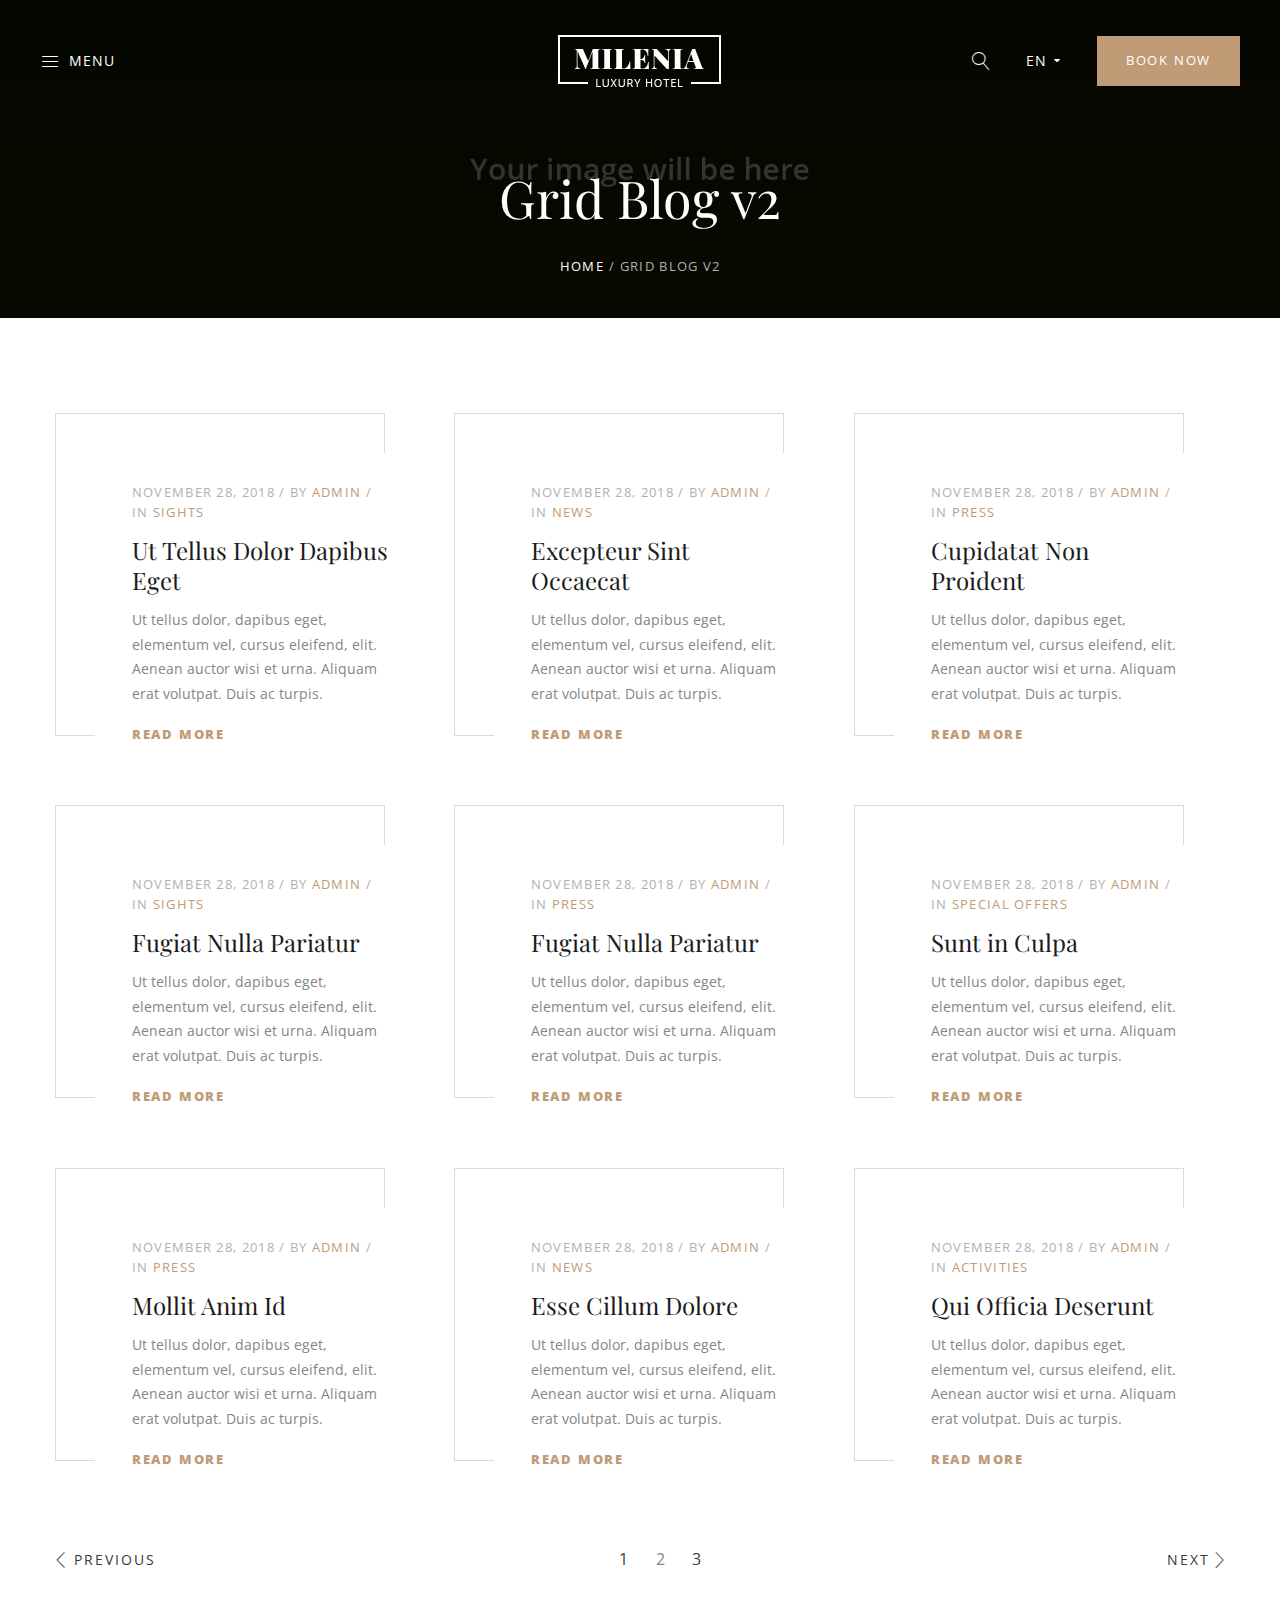
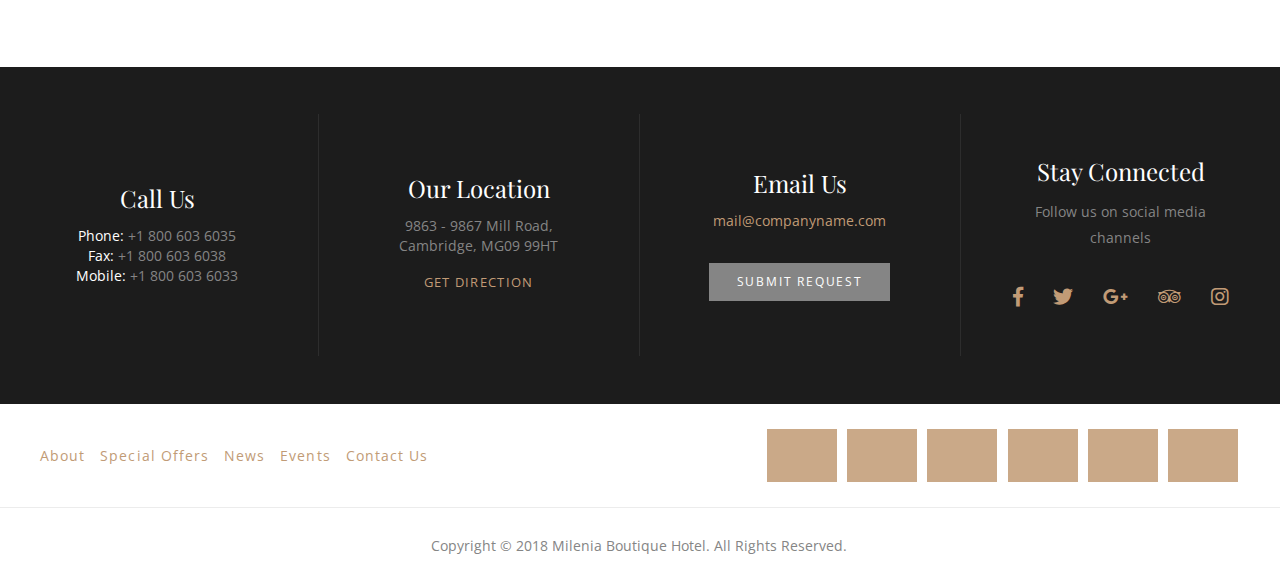
<file: HotelB/blog_grid_v2.html>
<!DOCTYPE html>
<html lang="en">
  <head>
    <!--================ Basic page needs ================-->
    <title>Milenia | Grid Blog v2</title>
    <meta charset="UTF-8">
    <meta name="author" content="">
    <meta name="keywords" content="">
    <meta name="description" content="">
    <!--================ Mobile specific metas ================-->
    <meta name="viewport" content="width=device-width, initial-scale=1.0">
    <!--================ Favicon ================-->
    <link rel="shortcut icon" href="images/favicon.ico">
    <!--================ Google web fonts ================-->
    <link rel="stylesheet" href="https://fonts.googleapis.com/css?family=Old+Standard+TT:400,400i,700|Open+Sans:200,300,400,400i,600,600i,700,700i,800,800i|Playfair+Display:400,400i,700,700i,900,900i">
    <!--================ Vendor CSS ================-->
    <link rel="stylesheet" href="css/animate.min.css">
    <link rel="stylesheet" href="css/fontawesome-all.min.css">
    <link rel="stylesheet" href="css/linearicons.css">
    <link rel="stylesheet" href="css/milenia-icon-font.css">
    <link rel="stylesheet" href="vendors/owl-carousel/assets/owl.carousel.min.css">
    <link rel="stylesheet" href="vendors/fancybox/jquery.fancybox.min.css">
    <link rel="stylesheet" href="vendors/arcticmodal/jquery.arcticmodal-0.3.css">
    <link rel="stylesheet" href="vendors/mediaelement/mediaelementplayer.min.css">
    <link rel="stylesheet" href="css/bootstrap.min.css">
    <!--================ Theme CSS ================-->
    <link rel="stylesheet" href="css/style.css">
    <!--================ Vendor JS ================-->
  </head>
  <body class="milenia-body--scheme-lightbrown">
    <div class="milenia-preloader"></div>
    <!--================ Hidden Sidebar ================--><span class="milenia-sidebar-hidden-overlay"></span>
    <aside id="milenia-sidebar-hidden" aria-hidden="true" class="milenia-sidebar-hidden">
      <button type="button" data-sidebar-hidden="#milenia-sidebar-hidden" aria-expanded="false" aria-controls="milenia-sidebar-hidden" aria-haspopup="true" class="milenia-sidebar-hidden-close"><i class="icon icon-cross"></i></button>
      <!--================ Hidden Sidebar Header ================-->
      <header class="milenia-sidebar-hidden-header">
        <div class="milenia-sidebar-hidden-items">
          <div><a href="index.html" class="milenia-ln--independent"><img src="images/logo-lightbrown.png" alt=""></a></div>
        </div>
      </header>
      <!--================ End of Hidden Sidebar Header ================-->
      <!--================ Hidden Sidebar Content ================-->
      <div class="milenia-sidebar-hidden-content">
        <!--================ Navigation ================-->
        <nav class="milenia-navigation-container milenia--nice-scrolled">
          <ul class="milenia-navigation-vertical">
            <li class="menu-item menu-item-has-children"><a href="index.html" class="milenia-ln--independent">Home</a>
              <!--================ Sub Menu ================-->
              <ul class="sub-menu">
                <li class="menu-item"><a href="index.html" class="milenia-ln--independent">Home - Luxury Hotel</a>
                </li>
                <li class="menu-item"><a href="home_city_hotel.html" class="milenia-ln--independent">Home - City Hotel</a>
                </li>
                <li class="menu-item"><a href="home_beach_resort.html" class="milenia-ln--independent">Home - Beach Resort</a>
                </li>
                <li class="menu-item"><a href="home_boutique_hotel.html" class="milenia-ln--independent">Home - Boutique Hotel</a>
                </li>
                <li class="menu-item"><a href="home_youth_hostel.html" class="milenia-ln--independent">Home - Hostel</a>
                </li>
              </ul>
              <!--================ End of Sub Menu ================-->
            </li>
            <li class="menu-item menu-item-has-children"><a href="rooms_layout_v1.html" class="milenia-ln--independent">Rooms</a>
              <!--================ Sub Menu ================-->
              <ul class="sub-menu">
                <li class="menu-item"><a href="rooms_layout_v1.html" class="milenia-ln--independent">Rooms Layout v1</a>
                </li>
                <li class="menu-item"><a href="rooms_layout_v2.html" class="milenia-ln--independent">Rooms Layout v2</a>
                </li>
                <li class="menu-item"><a href="rooms_layout_v3.html" class="milenia-ln--independent">Rooms Layout v3</a>
                </li>
                <li class="menu-item"><a href="rooms_layout_v4.html" class="milenia-ln--independent">Rooms Layout v4</a>
                </li>
                <li class="menu-item"><a href="rooms_single_room_page_v1.html" class="milenia-ln--independent">Single Room Page v1</a>
                </li>
                <li class="menu-item"><a href="rooms_single_room_page_v2.html" class="milenia-ln--independent">Single Room Page v2</a>
                </li>
              </ul>
              <!--================ End of Sub Menu ================-->
            </li>
            <li class="menu-item menu-item-has-children"><a href="pages_about.html" class="milenia-ln--independent">Pages</a>
              <!--================ Sub Menu ================-->
              <ul class="sub-menu">
                <li class="menu-item"><a href="pages_about.html" class="milenia-ln--independent">About Us</a>
                </li>
                <li class="menu-item"><a href="pages_special_offers.html" class="milenia-ln--independent">Offers</a>
                </li>
                <li class="menu-item"><a href="pages_contact_v1.html" class="milenia-ln--independent">Contact Us v1</a>
                </li>
                <li class="menu-item"><a href="pages_contact_v2.html" class="milenia-ln--independent">Contact Us v2</a>
                </li>
                <li class="menu-item"><a href="pages_coming_soon.html" class="milenia-ln--independent">Coming Soon Page</a>
                </li>
                <li class="menu-item"><a href="pages_404.html" class="milenia-ln--independent">404 Page</a>
                </li>
              </ul>
              <!--================ End of Sub Menu ================-->
            </li>
            <li class="menu-item menu-item-has-children"><a href="events_list.html" class="milenia-ln--independent">Events</a>
              <!--================ Sub Menu ================-->
              <ul class="sub-menu">
                <li class="menu-item"><a href="events_list.html" class="milenia-ln--independent">Events List</a>
                </li>
                <li class="menu-item"><a href="events_by_month.html" class="milenia-ln--independent">Events by Month</a>
                </li>
                <li class="menu-item"><a href="events_masonry.html" class="milenia-ln--independent">Events Masonry</a>
                </li>
                <li class="menu-item"><a href="events_single.html" class="milenia-ln--independent">Single Event Page</a>
                </li>
              </ul>
              <!--================ End of Sub Menu ================-->
            </li>
            <li class="menu-item menu-item-has-children"><a href="portfolio_grid_3_columns.html" class="milenia-ln--independent">Portfolio</a>
              <!--================ Sub Menu ================-->
              <ul class="sub-menu">
                <li class="menu-item"><a href="portfolio_classic_2_columns.html" class="milenia-ln--independent">Classic Portfolio - 2 Columns</a>
                </li>
                <li class="menu-item"><a href="portfolio_grid_3_columns.html" class="milenia-ln--independent">Grid Portfolio - 3 Columns</a>
                </li>
                <li class="menu-item"><a href="portfolio_masonry_fullwidth.html" class="milenia-ln--independent">Masonry Portfolio - Full Width</a>
                </li>
                <li class="menu-item"><a href="portfolio_gallery_4_columns.html" class="milenia-ln--independent">Gallery - 4 Columns</a>
                </li>
                <li class="menu-item"><a href="portfolio_instagram_gallery.html" class="milenia-ln--independent">Instagram Gallery</a>
                </li>
                <li class="menu-item"><a href="portfolio_single_post_v1.html" class="milenia-ln--independent">Single Portfolio Post v1</a>
                </li>
                <li class="menu-item"><a href="portfolio_single_post_v2.html" class="milenia-ln--independent">Single Portfolio Post v2</a>
                </li>
              </ul>
              <!--================ End of Sub Menu ================-->
            </li>
            <li class="menu-item menu-item-has-children mega-menu"><a href="elements_alert_boxes_buttons.html" class="milenia-ln--independent">Elements</a>
              <!--================ Sub Menu ================-->
              <ul class="sub-menu">
                <li class="menu-item menu-item-has-children"><a href="#" class="milenia-ln--independent">Elements 1</a>
                  <!--================ Sub Menu ================-->
                  <ul class="sub-menu">
                     <li class="menu-item"><a href="elements_accordions_toggles.html" class="milenia-ln--independent">Accordions &amp; Toggles</a></li>
                     <li class="menu-item"><a href="elements_alert_boxes_buttons.html" class="milenia-ln--independent">Alert Boxes &amp; Buttons</a></li>
                     <li class="menu-item"><a href="elements_banners.html" class="milenia-ln--independent">Banners</a></li>
                     <li class="menu-item"><a href="elements_blog_posts.html" class="milenia-ln--independent">Blog Posts</a></li>
                     <li class="menu-item"><a href="elements_booking_forms.html" class="milenia-ln--independent">Booking Forms</a></li>
                     <li class="menu-item"><a href="elements_call_to_actions.html" class="milenia-ln--independent">Call to Actions</a></li>
                     <li class="menu-item"><a href="elements_counters_progress_bars.html" class="milenia-ln--independent">Counters &amp; Progress Bars</a></li>
                     <li class="menu-item"><a href="elements_dividers_paginations.html" class="milenia-ln--independent">Dividers &amp; Pagination</a></li>
                  </ul>
                  <!--================ End of Sub Menu ================-->
                </li>
                <li class="menu-item menu-item-has-children current-menu-item"><a href="#" class="milenia-ln--independent">Elements 2</a>
                  <!--================ Sub Menu ================-->
                  <ul class="sub-menu">
                    <li class="menu-item"><a href="elements_icon_info_boxes.html" class="milenia-ln--independent">Icon &amp; Info Boxes</a></li>
                    <li class="menu-item"><a href="elements_gallery_sliders.html" class="milenia-ln--independent">Gallery Sliders</a></li>
                    <li class="menu-item"><a href="elements_rooms_list.html" class="milenia-ln--independent">Rooms List</a></li>
                    <li class="menu-item"><a href="elements_rooms_carousels.html" class="milenia-ln--independent">Rooms Carousel</a></li>
                    <li class="menu-item"><a href="elements_tables_pricing_tables.html" class="milenia-ln--independent">Tables &amp; Pricing Tables</a></li>
                    <li class="menu-item"><a href="elements_tabs_tour_sections.html" class="milenia-ln--independent">Tabs &amp; Tour Sections</a></li>
                    <li class="menu-item"><a href="elements_team_members_partners.html" class="milenia-ln--independent">Team Members &amp; Awards</a></li>
                    <li class="menu-item"><a href="elements_testimonials.html" class="milenia-ln--independent">Testimonials</a></li>
                  </ul>
                  <!--================ End of Sub Menu ================-->
                </li>
                <li class="menu-item menu-item-has-children"><a href="#" class="milenia-ln--independent">Typography</a>
                  <!--================ Sub Menu ================-->
                  <ul class="sub-menu">
                    <li class="menu-item"><a href="elements_dropcaps_blockquotes.html" class="milenia-ln--independent">Dropcaps &amp; Blockquotes</a></li>
                    <li class="menu-item"><a href="elements_headings_and_paragraphs.html" class="milenia-ln--independent">Headings &amp; Paragraphs</a></li>
                    <li class="menu-item"><a href="elements_highlights_tooltips_listings.html" class="milenia-ln--independent">Highlights, Tooltips &amp; Listings</a></li>
                    <li class="menu-item"><a href="rtl/index.html" class="milenia-ln--independent">RTL Version</a></li>
                  </ul>
                  <!--================ End of Sub Menu ================-->
                </li>
                <li class="menu-item menu-item-has-children"><a href="#" class="milenia-ln--independent">Header Layouts</a>
                  <!--================ Sub Menu ================-->
                  <ul class="sub-menu">
                    <li class="menu-item"><a href="index.html" class="milenia-ln--independent">Header 1</a></li>
                    <li class="menu-item"><a href="home_city_hotel.html" class="milenia-ln--independent">Header 2</a></li>
                    <li class="menu-item"><a href="home_beach_resort.html" class="milenia-ln--independent">Header 3</a></li>
                    <li class="menu-item"><a href="home_boutique_hotel.html" class="milenia-ln--independent">Header 4</a></li>
                    <li class="menu-item"><a href="home_youth_hostel.html" class="milenia-ln--independent">Header 5</a></li>
                    <li class="menu-item"><a href="home_header_6.html" class="milenia-ln--independent">Header 6</a></li>
                    <li class="menu-item"><a href="home_header_7.html" class="milenia-ln--independent">Header 7</a></li>
                    <li class="menu-item"><a href="home_header_8.html" class="milenia-ln--independent">Header 8</a></li>
                  </ul>
                  <!--================ End of Sub Menu ================-->
                </li>
                <li class="menu-item menu-item-has-children"><a href="#" class="milenia-ln--independent">Header & Footer Layouts</a>
                  <!--================ Sub Menu ================-->
                  <ul class="sub-menu">
                    <li class="menu-item"><a href="home_header_9.html" class="milenia-ln--independent">Header 9</a></li>
                    <li class="menu-item"><a href="home_header_10.html" class="milenia-ln--independent">Header 10</a></li>
                    <li class="menu-item"><a href="home_header_11.html" class="milenia-ln--independent">Header 11</a></li>
                    <li class="menu-item"><a href="index.html#milenia-footer" class="milenia-ln--independent">Footer 1</a></li>
                    <li class="menu-item"><a href="home_city_hotel.html#milenia-footer" class="milenia-ln--independent">Footer 2</a></li>
                    <li class="menu-item"><a href="home_beach_resort.html#milenia-footer" class="milenia-ln--independent">Footer 3</a></li>
                    <li class="menu-item"><a href="home_boutique_hotel.html#milenia-footer" class="milenia-ln--independent">Footer 4</a></li>
                    <li class="menu-item"><a href="home_youth_hostel.html#milenia-footer" class="milenia-ln--independent">Footer 5</a></li>
                  </ul>
                  <!--================ End of Sub Menu ================-->
                </li>
              </ul>
              <!--================ End of Sub Menu ================-->
            </li>
            <li class="menu-item menu-item-has-children current-menu-item"><a href="blog_grid_v1.html" class="milenia-ln--independent">Blog</a>
                <!--================ Sub Menu ================-->
                <ul class="sub-menu">
                  <li class="menu-item"><a href="blog_classic_v1.html" class="milenia-ln--independent">Classic Layout 1 With Image</a>
                  </li>
                  <li class="menu-item"><a href="blog_classic_v2.html" class="milenia-ln--independent">Classic Layout 2 Without Image</a>
                  </li>
                  <li class="menu-item"><a href="blog_classic_v3.html" class="milenia-ln--independent">Classic Layout 3 With Image</a>
                  </li>
                  <li class="menu-item"><a href="blog_grid_v1.html" class="milenia-ln--independent">Grid Layout 1 With Image</a>
                  </li>
                  <li class="menu-item current-menu-item"><a href="blog_grid_v2.html" class="milenia-ln--independent">Grid Layout 2 Without Image</a>
                  </li>
                  <li class="menu-item"><a href="blog_grid_v3.html" class="milenia-ln--independent">Grid Layout 3 With Image</a>
                  </li>
                  <li class="menu-item"><a href="blog_grid_v4.html" class="milenia-ln--independent">Grid Layout 4 With Background Image</a>
                  </li>
                  <li class="menu-item"><a href="blog_list_v1.html" class="milenia-ln--independent">List Layout 1</a>
                  </li>
                  <li class="menu-item"><a href="blog_list_v2.html" class="milenia-ln--independent">List Layout 2</a>
                  </li>
                  <li class="menu-item"><a href="blog_masonry_v1.html" class="milenia-ln--independent">Masonry Layout 1 With Image</a>
                  </li>
                  <li class="menu-item"><a href="blog_masonry_v2.html" class="milenia-ln--independent">Masonry Layout 2 Without Image</a>
                  </li>
                  <li class="menu-item"><a href="blog_masonry_v3.html" class="milenia-ln--independent">Masonry Layout 3 With Image</a>
                  </li>
                  <li class="menu-item"><a href="blog_masonry_v4.html" class="milenia-ln--independent">Masonry Layout 4 With Background Image</a>
                  </li>
                  <li class="menu-item"><a href="blog_single_post_v1.html" class="milenia-ln--independent">Post With Sidebar</a>
                  </li>
                  <li class="menu-item"><a href="blog_single_post_v2.html" class="milenia-ln--independent">Post Without Sidebar</a>
                  </li>
                </ul>
                <!--================ End of Sub Menu ================-->
            </li>
          </ul>
        </nav>
        <!--================ End of Navigation ================-->
      </div>
      <!--================ End of Hidden Sidebar Content ================-->

      <!--================ Hidden Sidebar Footer ================-->
      <footer class="milenia-sidebar-hidden-footer">
        <div class="milenia-sidebar-hidden-items">
          <div>
            <ul class="milenia-sidebar-hidden-actions milenia-list--hr milenia-list--unstyled">
              <li><a href="#" data-arctic-modal="#search-modal" class="milenia-ln--independent">Search</a></li>
              <li><a href="#" class="milenia-ln--independent">Webcams</a></li>
            </ul>
          </div>
          <div>
            <ul class="milenia-social-icons milenia-social-icon--scheme-secondary milenia-list--unstyled">
              <li><a href="#"><i class="fab fa-facebook-f"></i></a></li>
              <li><a href="#"><i class="fab fa-twitter"></i></a></li>
              <li><a href="#"><i class="fab fa-tripadvisor"></i></a></li>
              <li><a href="#"><i class="fab fa-instagram"></i></a></li>
            </ul>
          </div>
        </div>
      </footer>
      <!--================ End of Hidden Sidebar Footer ================-->
    </aside>
    <!--================ End of Hidden Sidebar ================-->
    <div id="milenia-page-wrapper" class="milenia-page-wrapper">
      <!--================ Search Modal ================-->
      <div class="milenia-d-none">
        <div id="search-modal" class="milenia-modal milenia-modal--search">
          <button type="button" class="milenia-icon-btn arcticmodal-close"><i class="icon icon-cross"></i></button>
          <h3>Find Everything</h3>
          <!--================ Search Form ================-->
          <form role="search" method="get" class="milenia-singlefield-form milenia-form--fields-white milenia-searchform">
            <input type="text" name="s" placeholder="Search">
            <button type="submit"><i class="icon icon-magnifier"></i></button>
          </form>
          <!--================ End of Search Form ================-->
        </div>
      </div>
      <!--================ End of Search Modal ================-->
      <!--================ Header ================-->
      <header id="milenia-header" class="milenia-header milenia-header--transparent milenia-header--breadcrumb-part">
        <!--================ Section ================-->
        <div class="milenia-header-section-md milenia-header-section--sticky-xl">
          <!--================ Column ================-->
          <div class="milenia-header-col milenia-header-col-md-4 milenia-aligner milenia-aligner--valign-middle milenia-header-col--padding-default milenia-header-col--padding-small-md milenia-header-col--content-align-left-md">
            <div class="milenia-aligner-outer">
              <div class="milenia-aligner-inner">
                <div class="milenia-header-items">
                  <div>
                    <button type="button" data-sidebar-hidden="#milenia-sidebar-hidden" aria-expanded="false" aria-controls="milenia-sidebar-hidden" aria-haspopup="true" class="milenia-header-menu-btn milenia-sidebar-hidden-btn"><i class="icon icon-menu"></i>Menu</button>
                  </div>
                </div>
              </div>
            </div>
          </div>
          <!--================ End of Column ================-->
          <!--================ Column ================-->
          <div class="milenia-header-col milenia-header-col-md-4 milenia-aligner milenia-aligner--valign-middle milenia-header-col--padding-default milenia-header-col--padding-small-md">
            <div class="milenia-aligner-outer">
              <div class="milenia-aligner-inner">
                <div class="milenia-header-items">
                  <div><a href="index.html" class="milenia-ln--independent"><img src="images/logo-white.png" alt=""></a></div>
                </div>
              </div>
            </div>
          </div>
          <!--================ End of Column ================-->
          <!--================ Column ================-->
          <div class="milenia-header-col milenia-header-col-md-4 milenia-aligner milenia-aligner--valign-middle milenia-header-col--content-align-right-md milenia-header-col--padding-default milenia-header-col--padding-small-md">
            <div class="milenia-aligner-outer">
              <div class="milenia-aligner-inner">
                <div class="milenia-header-items">
                  <div>
                    <button type="button" data-arctic-modal="#search-modal" class="milenia-icon-btn"><i class="icon icon-magnifier"></i></button>
                  </div>
                  <div>
                    <!--================ Languages List ================-->
                    <div class="milenia-dropdown milenia-dropdown--title-icon milenia-dropdown--languages">
                      <button type="button" class="milenia-dropdown-title">EN<i class="fa fa-caret-down milenia-dropdown-icon--state-default"></i><i class="fa fa-caret-up milenia-dropdown-icon--state-opened"></i></button>
                      <ul class="milenia-dropdown-element">
                        <li><a href="#" class="milenia-ln--independent">English</a></li>
                        <li><a href="#" class="milenia-ln--independent">German</a></li>
                        <li><a href="#" class="milenia-ln--independent">Spanish</a></li>
                      </ul>
                    </div>
                    <!--================ End of Languages List ================-->
                  </div>
                  <div><a href="#" class="milenia-btn milenia-btn--big milenia-btn--scheme-primary milenia-btn--unbordered">Book Now</a></div>
                </div>
              </div>
            </div>
          </div>
          <!--================ End of Column ================-->
        </div>
        <!--================ End of Section ================-->
      </header>
      <!--================ End of Header ================-->
      <!--================ Breadcrumb ================-->
      <div data-bg-image-src="images/breadcrumb-bg-2.jpg" class="milenia-breadcrumb text-center milenia-colorizer--scheme-dark milenia-colorizer--parallax">
        <div class="container">
          <h1 class="milenia-page-title">Grid Blog v2</h1>
          <nav class="milenia-breadcrumb-path"><span><a href="index.html">Home</a></span>/<span>Grid Blog v2</span>
          </nav>
        </div>
      </div>
      <!--================ End of Breadcrumb ================-->
      <div class="milenia-content  ">
        <div class="container">
          <div class="row">
            <main class="col">
              <div class="milenia-entity-content">
                <!--================ Content Section ================-->
                <div class="milenia-section">
                  <!--================ Entities (Style 6) ================-->
                  <div class="milenia-entities milenia-entities--style-6">
                    <div data-isotope-layout="grid" class="milenia-grid milenia-grid--isotope milenia-grid--cols-3">
                      <div class="milenia-grid-sizer"></div>
                      <div class="milenia-grid-item">
                        <!--================ Entity ================-->
                        <article class="milenia-entity--format-image milenia-entity">
                          <div class="milenia-entity-content milenia-aligner">
                            <div class="milenia-aligner-outer">
                              <div class="milenia-aligner-inner">
                                <header class="milenia-entity-header">
                                  <div class="milenia-entity-meta">
                                    <div>
                                      <time datetime="2018-11-28">November 28, 2018</time>
                                    </div>
                                    <div>by&nbsp;<a href="#" class="milenia-color--unchangeable">admin&nbsp;</a></div>
                                    <div>in
                                      <div class="milenia-entity-categories"><span><a href="#" class="milenia-color--unchangeable">Sights</a></span>
                                      </div>
                                    </div>
                                  </div>
                                  <h2 class="milenia-entity-title"><a href="blog_single_post_v1.html" class="milenia-color--unchangeable">Ut Tellus Dolor Dapibus Eget</a></h2>
                                </header>
                                <div class="milenia-entity-body">
                                  <p>Ut tellus dolor, dapibus eget, elementum vel, cursus eleifend, elit. Aenean auctor wisi et urna. Aliquam erat volutpat. Duis ac turpis. </p>
                                </div>
                                <footer class="milenia-entity-footer"><a href="blog_single_post_v1.html" class="milenia-btn milenia-btn--link milenia-btn--scheme-primary">Read More</a></footer>
                              </div>
                            </div>
                          </div>
                        </article>
                        <!--================ End of Entity ================-->
                      </div>
                      <div class="milenia-grid-item">
                        <!--================ Entity ================-->
                        <article class="milenia-entity--format-image milenia-entity">
                          <div class="milenia-entity-content milenia-aligner">
                            <div class="milenia-aligner-outer">
                              <div class="milenia-aligner-inner">
                                <header class="milenia-entity-header">
                                  <div class="milenia-entity-meta">
                                    <div>
                                      <time datetime="2018-11-28">November 28, 2018</time>
                                    </div>
                                    <div>by&nbsp;<a href="#" class="milenia-color--unchangeable">admin&nbsp;</a></div>
                                    <div>in
                                      <div class="milenia-entity-categories"><span><a href="#" class="milenia-color--unchangeable">News</a></span>
                                      </div>
                                    </div>
                                  </div>
                                  <h2 class="milenia-entity-title"><a href="blog_single_post_v1.html" class="milenia-color--unchangeable">Excepteur Sint Occaecat</a></h2>
                                </header>
                                <div class="milenia-entity-body">
                                  <p>Ut tellus dolor, dapibus eget, elementum vel, cursus eleifend, elit. Aenean auctor wisi et urna. Aliquam erat volutpat. Duis ac turpis. </p>
                                </div>
                                <footer class="milenia-entity-footer"><a href="blog_single_post_v1.html" class="milenia-btn milenia-btn--link milenia-btn--scheme-primary">Read More</a></footer>
                              </div>
                            </div>
                          </div>
                        </article>
                        <!--================ End of Entity ================-->
                      </div>
                      <div class="milenia-grid-item">
                        <!--================ Entity ================-->
                        <article class="milenia-entity--format-image milenia-entity">
                          <div class="milenia-entity-content milenia-aligner">
                            <div class="milenia-aligner-outer">
                              <div class="milenia-aligner-inner">
                                <header class="milenia-entity-header">
                                  <div class="milenia-entity-meta">
                                    <div>
                                      <time datetime="2018-11-28">November 28, 2018</time>
                                    </div>
                                    <div>by&nbsp;<a href="#" class="milenia-color--unchangeable">admin&nbsp;</a></div>
                                    <div>in
                                      <div class="milenia-entity-categories"><span><a href="#" class="milenia-color--unchangeable">Press</a></span>
                                      </div>
                                    </div>
                                  </div>
                                  <h2 class="milenia-entity-title"><a href="blog_single_post_v1.html" class="milenia-color--unchangeable">Cupidatat Non Proident</a></h2>
                                </header>
                                <div class="milenia-entity-body">
                                  <p>Ut tellus dolor, dapibus eget, elementum vel, cursus eleifend, elit. Aenean auctor wisi et urna. Aliquam erat volutpat. Duis ac turpis. </p>
                                </div>
                                <footer class="milenia-entity-footer"><a href="blog_single_post_v1.html" class="milenia-btn milenia-btn--link milenia-btn--scheme-primary">Read More</a></footer>
                              </div>
                            </div>
                          </div>
                        </article>
                        <!--================ End of Entity ================-->
                      </div>
                      <div class="milenia-grid-item">
                        <!--================ Entity ================-->
                        <article class="milenia-entity--format-image milenia-entity">
                          <div class="milenia-entity-content milenia-aligner">
                            <div class="milenia-aligner-outer">
                              <div class="milenia-aligner-inner">
                                <header class="milenia-entity-header">
                                  <div class="milenia-entity-meta">
                                    <div>
                                      <time datetime="2018-11-28">November 28, 2018</time>
                                    </div>
                                    <div>by&nbsp;<a href="#" class="milenia-color--unchangeable">admin&nbsp;</a></div>
                                    <div>in
                                      <div class="milenia-entity-categories"><span><a href="#" class="milenia-color--unchangeable">Sights</a></span>
                                      </div>
                                    </div>
                                  </div>
                                  <h2 class="milenia-entity-title"><a href="blog_single_post_v1.html" class="milenia-color--unchangeable">Fugiat Nulla Pariatur</a></h2>
                                </header>
                                <div class="milenia-entity-body">
                                  <p>Ut tellus dolor, dapibus eget, elementum vel, cursus eleifend, elit. Aenean auctor wisi et urna. Aliquam erat volutpat. Duis ac turpis. </p>
                                </div>
                                <footer class="milenia-entity-footer"><a href="blog_single_post_v1.html" class="milenia-btn milenia-btn--link milenia-btn--scheme-primary">Read More</a></footer>
                              </div>
                            </div>
                          </div>
                        </article>
                        <!--================ End of Entity ================-->
                      </div>
                      <div class="milenia-grid-item">
                        <!--================ Entity ================-->
                        <article class="milenia-entity--format-image milenia-entity">
                          <div class="milenia-entity-content milenia-aligner">
                            <div class="milenia-aligner-outer">
                              <div class="milenia-aligner-inner">
                                <header class="milenia-entity-header">
                                  <div class="milenia-entity-meta">
                                    <div>
                                      <time datetime="2018-11-28">November 28, 2018</time>
                                    </div>
                                    <div>by&nbsp;<a href="#" class="milenia-color--unchangeable">admin&nbsp;</a></div>
                                    <div>in
                                      <div class="milenia-entity-categories"><span><a href="#" class="milenia-color--unchangeable">Press</a></span>
                                      </div>
                                    </div>
                                  </div>
                                  <h2 class="milenia-entity-title"><a href="blog_single_post_v1.html" class="milenia-color--unchangeable">Fugiat Nulla Pariatur</a></h2>
                                </header>
                                <div class="milenia-entity-body">
                                  <p>Ut tellus dolor, dapibus eget, elementum vel, cursus eleifend, elit. Aenean auctor wisi et urna. Aliquam erat volutpat. Duis ac turpis. </p>
                                </div>
                                <footer class="milenia-entity-footer"><a href="blog_single_post_v1.html" class="milenia-btn milenia-btn--link milenia-btn--scheme-primary">Read More</a></footer>
                              </div>
                            </div>
                          </div>
                        </article>
                        <!--================ End of Entity ================-->
                      </div>
                      <div class="milenia-grid-item">
                        <!--================ Entity ================-->
                        <article class="milenia-entity--format-image milenia-entity">
                          <div class="milenia-entity-content milenia-aligner">
                            <div class="milenia-aligner-outer">
                              <div class="milenia-aligner-inner">
                                <header class="milenia-entity-header">
                                  <div class="milenia-entity-meta">
                                    <div>
                                      <time datetime="2018-11-28">November 28, 2018</time>
                                    </div>
                                    <div>by&nbsp;<a href="#" class="milenia-color--unchangeable">admin&nbsp;</a></div>
                                    <div>in
                                      <div class="milenia-entity-categories"><span><a href="#" class="milenia-color--unchangeable">Special Offers</a></span>
                                      </div>
                                    </div>
                                  </div>
                                  <h2 class="milenia-entity-title"><a href="blog_single_post_v1.html" class="milenia-color--unchangeable">Sunt in Culpa</a></h2>
                                </header>
                                <div class="milenia-entity-body">
                                  <p>Ut tellus dolor, dapibus eget, elementum vel, cursus eleifend, elit. Aenean auctor wisi et urna. Aliquam erat volutpat. Duis ac turpis. </p>
                                </div>
                                <footer class="milenia-entity-footer"><a href="blog_single_post_v1.html" class="milenia-btn milenia-btn--link milenia-btn--scheme-primary">Read More</a></footer>
                              </div>
                            </div>
                          </div>
                        </article>
                        <!--================ End of Entity ================-->
                      </div>
                      <div class="milenia-grid-item">
                        <!--================ Entity ================-->
                        <article class="milenia-entity--format-image milenia-entity">
                          <div class="milenia-entity-content milenia-aligner">
                            <div class="milenia-aligner-outer">
                              <div class="milenia-aligner-inner">
                                <header class="milenia-entity-header">
                                  <div class="milenia-entity-meta">
                                    <div>
                                      <time datetime="2018-11-28">November 28, 2018</time>
                                    </div>
                                    <div>by&nbsp;<a href="#" class="milenia-color--unchangeable">admin&nbsp;</a></div>
                                    <div>in
                                      <div class="milenia-entity-categories"><span><a href="#" class="milenia-color--unchangeable">Press</a></span>
                                      </div>
                                    </div>
                                  </div>
                                  <h2 class="milenia-entity-title"><a href="blog_single_post_v1.html" class="milenia-color--unchangeable">Mollit Anim Id</a></h2>
                                </header>
                                <div class="milenia-entity-body">
                                  <p>Ut tellus dolor, dapibus eget, elementum vel, cursus eleifend, elit. Aenean auctor wisi et urna. Aliquam erat volutpat. Duis ac turpis. </p>
                                </div>
                                <footer class="milenia-entity-footer"><a href="blog_single_post_v1.html" class="milenia-btn milenia-btn--link milenia-btn--scheme-primary">Read More</a></footer>
                              </div>
                            </div>
                          </div>
                        </article>
                        <!--================ End of Entity ================-->
                      </div>
                      <div class="milenia-grid-item">
                        <!--================ Entity ================-->
                        <article class="milenia-entity--format-image milenia-entity">
                          <div class="milenia-entity-content milenia-aligner">
                            <div class="milenia-aligner-outer">
                              <div class="milenia-aligner-inner">
                                <header class="milenia-entity-header">
                                  <div class="milenia-entity-meta">
                                    <div>
                                      <time datetime="2018-11-28">November 28, 2018</time>
                                    </div>
                                    <div>by&nbsp;<a href="#" class="milenia-color--unchangeable">admin&nbsp;</a></div>
                                    <div>in
                                      <div class="milenia-entity-categories"><span><a href="#" class="milenia-color--unchangeable">News</a></span>
                                      </div>
                                    </div>
                                  </div>
                                  <h2 class="milenia-entity-title"><a href="blog_single_post_v1.html" class="milenia-color--unchangeable">Esse Cillum Dolore</a></h2>
                                </header>
                                <div class="milenia-entity-body">
                                  <p>Ut tellus dolor, dapibus eget, elementum vel, cursus eleifend, elit. Aenean auctor wisi et urna. Aliquam erat volutpat. Duis ac turpis. </p>
                                </div>
                                <footer class="milenia-entity-footer"><a href="blog_single_post_v1.html" class="milenia-btn milenia-btn--link milenia-btn--scheme-primary">Read More</a></footer>
                              </div>
                            </div>
                          </div>
                        </article>
                        <!--================ End of Entity ================-->
                      </div>
                      <div class="milenia-grid-item">
                        <!--================ Entity ================-->
                        <article class="milenia-entity--format-image milenia-entity">
                          <div class="milenia-entity-content milenia-aligner">
                            <div class="milenia-aligner-outer">
                              <div class="milenia-aligner-inner">
                                <header class="milenia-entity-header">
                                  <div class="milenia-entity-meta">
                                    <div>
                                      <time datetime="2018-11-28">November 28, 2018</time>
                                    </div>
                                    <div>by&nbsp;<a href="#" class="milenia-color--unchangeable">admin&nbsp;</a></div>
                                    <div>in
                                      <div class="milenia-entity-categories"><span><a href="#" class="milenia-color--unchangeable">Activities</a></span>
                                      </div>
                                    </div>
                                  </div>
                                  <h2 class="milenia-entity-title"><a href="blog_single_post_v1.html" class="milenia-color--unchangeable">Qui Officia Deserunt</a></h2>
                                </header>
                                <div class="milenia-entity-body">
                                  <p>Ut tellus dolor, dapibus eget, elementum vel, cursus eleifend, elit. Aenean auctor wisi et urna. Aliquam erat volutpat. Duis ac turpis. </p>
                                </div>
                                <footer class="milenia-entity-footer"><a href="blog_single_post_v1.html" class="milenia-btn milenia-btn--link milenia-btn--scheme-primary">Read More</a></footer>
                              </div>
                            </div>
                          </div>
                        </article>
                        <!--================ End of Entity ================-->
                      </div>
                    </div>
                  </div>
                  <!--================ End of Entities (Style 6) ================-->
                  <!--================ Pagination ================-->
                  <footer class="text-center">
                    <nav>
                      <ul class="milenia-list--unstyled milenia-pagination milenia-pagination--stretched">
                        <li class="milenia-pagination--pushed-to-left-md"><a href="#" class="prev page-numbers">Previous</a></li>
                        <li><a href="#" class="page-numbers">1</a></li>
                        <li><span class="page-numbers current">2</span></li>
                        <li><a href="#" class="page-numbers">3</a></li>
                        <li class="milenia-pagination--pushed-to-right-md"><a href="#" class="next page-numbers">Next</a></li>
                      </ul>
                    </nav>
                  </footer>
                  <!--================ End of Pagination ================-->
                </div>
                <!--================ End of Content Section ================-->
              </div>
            </main>
          </div>
        </div>
      </div>
      <!--================ Footer ================-->
      <footer id="milenia-footer" class="milenia-footer">
        <!--================ Footer row ================-->
        <div class="milenia-footer-row milenia-colorizer--scheme-dark milenia-footer-row--widget-border">
          <div class="milenia-footer-row--inner">
            <div class="milenia-grid milenia-grid--valign-middle milenia-grid--cols-4">
              <!--================ Widget ================-->
              <section class="milenia-grid-item milenia-widget milenia-widget--center-aligned">
                <div class="milenia-grid-item-inner">
                  <div class="milenia-grid-item-content">
                    <h5 class="milenia-widget-title">Call Us</h5>
                    <address><span class="milenia-text-color--contrast">Phone: </span>+1 800 603 6035<br><span class="milenia-text-color--contrast">Fax: </span>+1 800 603 6038<br><span class="milenia-text-color--contrast">Mobile: </span>+1 800 603 6033</address>
                  </div>
                </div>
              </section>
              <!--================ End of Widget ================-->
              <!--================ Widget ================-->
              <section class="milenia-grid-item milenia-widget milenia-widget--center-aligned">
                <div class="milenia-grid-item-inner">
                  <div class="milenia-grid-item-content">
                    <h5 class="milenia-widget-title">Our Location</h5>
                    <address>9863 - 9867 Mill Road, <br>Cambridge, MG09 99HT </address><a href="#" class="milenia-uppercased-link">Get Direction</a>
                  </div>
                </div>
              </section>
              <!--================ End of Widget ================-->
              <!--================ Widget ================-->
              <section class="milenia-grid-item milenia-widget milenia-widget--email milenia-widget--center-aligned">
                <div class="milenia-grid-item-inner">
                  <div class="milenia-grid-item-content">
                    <h5 class="milenia-widget-title">Email Us</h5>
                    <address><a href="mailto:#">mail@companyname.com</a></address><a href="#" class="milenia-btn milenia-btn--unbordered">Submit Request</a>
                  </div>
                </div>
              </section>
              <!--================ End of Widget ================-->
              <!--================ Widget ================-->
              <section class="milenia-grid-item milenia-widget milenia-widget--center-aligned">
                <div class="milenia-grid-item-inner">
                  <div class="milenia-grid-item-content">
                    <h5 class="milenia-widget-title">Stay Connected</h5>
                    <p>Follow us on social media channels</p>
                    <ul class="milenia-social-icons milenia-list--unstyled">
                      <li><a href="#"><i class="fab fa-facebook-f"></i></a></li>
                      <li><a href="#"><i class="fab fa-twitter"></i></a></li>
                      <li><a href="#"><i class="fab fa-google-plus-g"></i></a></li>
                      <li><a href="#"><i class="fab fa-tripadvisor"></i></a></li>
                      <li><a href="#"><i class="fab fa-instagram"></i></a></li>
                    </ul>
                  </div>
                </div>
              </section>
              <!--================ End of Widget ================-->
            </div>
          </div>
        </div>
        <!--================ End of Footer row ================-->
        <!--================ Footer row ================-->
        <div class="milenia-footer-row milenia-footer-row--thin">
          <div class="milenia-footer-row--inner">
            <div class="milenia-grid milenia-grid--valign-middle milenia-grid--cols-2 milenia-grid--responsive-md">
              <!--================ Widget ================-->
              <div class="milenia-grid-item milenia-widget milenia-widget--left-aligned-lg milenia-widget--list-horizontal">
                <div class="milenia-grid-item-inner">
                  <div class="milenia-grid-item-content">
                    <nav>
                      <ul>
                        <li><a href="#">About</a></li>
                        <li><a href="#">Special Offers</a></li>
                        <li><a href="#">News</a></li>
                        <li><a href="#">Events</a></li>
                        <li><a href="#">Contact Us</a></li>
                      </ul>
                    </nav>
                  </div>
                </div>
              </div>
              <!--================ End of Widget ================-->
              <!--================ Widget ================-->
              <div class="milenia-grid-item milenia-widget milenia-widget--right-aligned-lg">
                <div class="milenia-grid-item-inner">
                  <div class="milenia-grid-item-content">
                    <ul class="milenia-sponsors milenia-list--unstyled">
                      <li><a href="#" class="milenia-ln--independent"><img src="images/sponsor-logo-01-lightbrown.png" alt=""></a></li>
                      <li><a href="#" class="milenia-ln--independent"><img src="images/sponsor-logo-02-lightbrown.png" alt=""></a></li>
                      <li><a href="#" class="milenia-ln--independent"><img src="images/sponsor-logo-03-lightbrown.png" alt=""></a></li>
                      <li><a href="#" class="milenia-ln--independent"><img src="images/sponsor-logo-04-lightbrown.png" alt=""></a></li>
                      <li><a href="#" class="milenia-ln--independent"><img src="images/sponsor-logo-05-lightbrown.png" alt=""></a></li>
                      <li><a href="#" class="milenia-ln--independent"><img src="images/sponsor-logo-06-lightbrown.png" alt=""></a></li>
                    </ul>
                  </div>
                </div>
              </div>
              <!--================ End of Widget ================-->
            </div>
          </div>
        </div>
        <!--================ End of Footer row ================-->
        <!--================ Footer row ================-->
        <div class="milenia-footer-row milenia-footer-row--thin">
          <div class="milenia-footer-row--inner">
            <div class="milenia-grid milenia-grid--cols-1">
              <div class="milenia-grid-item milenia-widget milenia-widget--center-aligned">Copyright © 2018 Milenia Boutique Hotel. All Rights Reserved.</div>
            </div>
          </div>
        </div>
        <!--================ End of Footer row ================-->
      </footer>
      <!--================ End of Footer ================-->
    </div>
    <script src="vendors/modernizr.js"></script>
    <script src="vendors/jquery-3.3.1.min.js"></script>
    <script src="vendors/nicescroll/jquery.nicescroll.min.js"></script>
    <script src="vendors/jquery.easing.1.3.min.js"></script>
    <script src="vendors/instafeed.min.js"></script>
    <script src="vendors/instafeed.wrapper.min.js"></script>
    <script src="vendors/jquery.parallax-1.1.3.min.js"></script>
    <script src="vendors/monkeysan.sameheight.min.js"></script>
    <script src="vendors/isotope.pkgd.min.js"></script>
    <script src="vendors/monkeysan.jquery.nav.1.0.min.js"></script>
    <script src="vendors/owl-carousel/owl.carousel.min.js"></script>
    <script src="vendors/arcticmodal/jquery.arcticmodal-0.3.min.js"></script>
    <script src="vendors/fancybox/jquery.fancybox.min.js"></script>
    <script src="vendors/mediaelement/mediaelement-and-player.min.js"></script>
    <script src="vendors/monkeysan.validator.min.js"></script>
    <script src="vendors/handlebars-v4.0.5.min.js"></script>
    <script src="vendors/mad.customselect.js"></script>
    <script src="vendors/retina.min.js"></script>
    <script src="js/modules/milenia.sidebar-hidden.min.js"></script>
    <script src="js/modules/milenia.alert-box.min.js"></script>
    <script src="js/modules/milenia.isotope.js"></script>
    <script src="js/modules/milenia.sticky-header-section.min.js"></script>
    <script src="js/milenia.app.js"></script>
  </body>
</html>
</file>
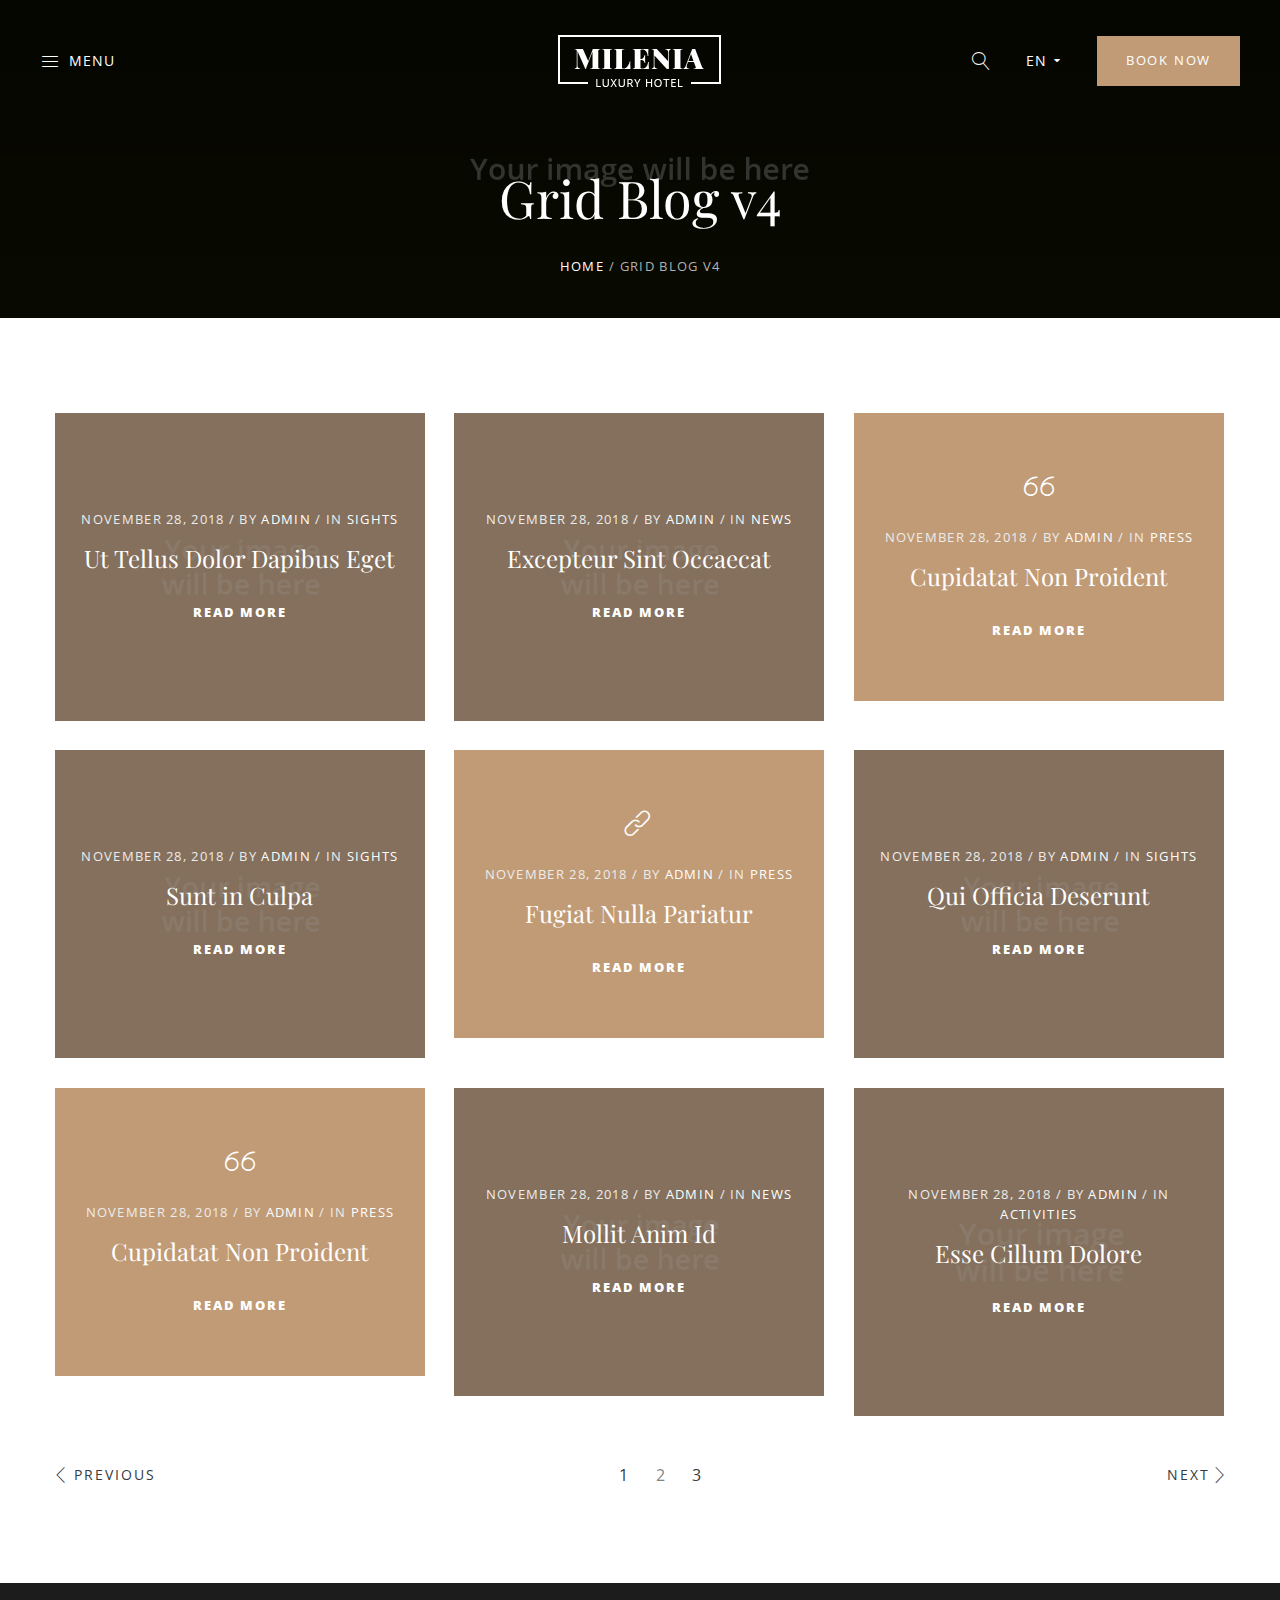
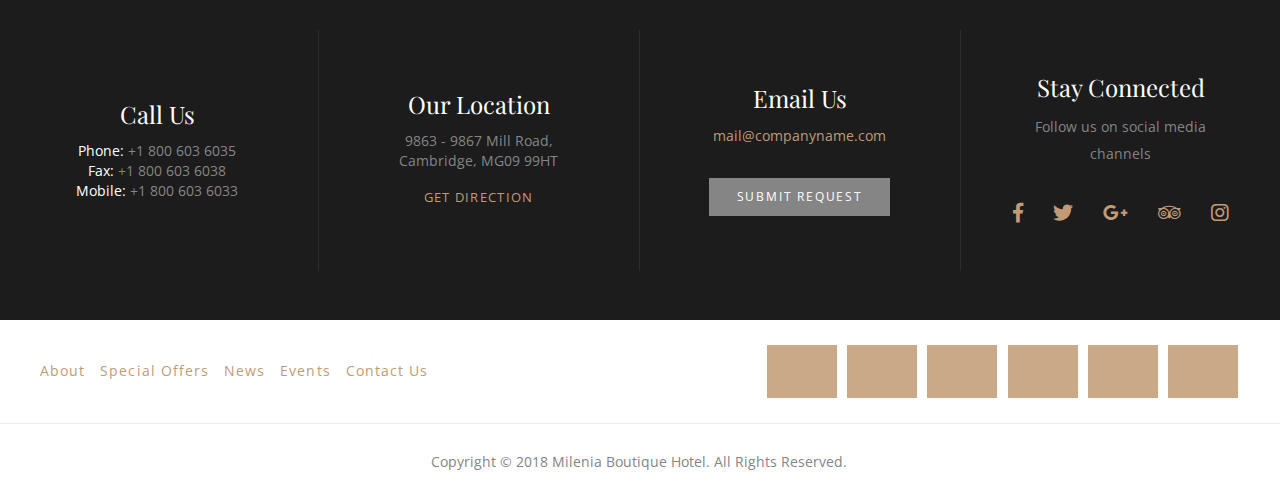
<file: HotelB/blog_grid_v4.html>
<!DOCTYPE html>
<html lang="en">
  <head>
    <!--================ Basic page needs ================-->
    <title>Milenia | Grid Blog v4</title>
    <meta charset="UTF-8">
    <meta name="author" content="">
    <meta name="keywords" content="">
    <meta name="description" content="">
    <!--================ Mobile specific metas ================-->
    <meta name="viewport" content="width=device-width, initial-scale=1.0">
    <!--================ Favicon ================-->
    <link rel="shortcut icon" href="images/favicon.ico">
    <!--================ Google web fonts ================-->
    <link rel="stylesheet" href="https://fonts.googleapis.com/css?family=Old+Standard+TT:400,400i,700|Open+Sans:200,300,400,400i,600,600i,700,700i,800,800i|Playfair+Display:400,400i,700,700i,900,900i">
    <!--================ Vendor CSS ================-->
    <link rel="stylesheet" href="css/animate.min.css">
    <link rel="stylesheet" href="css/fontawesome-all.min.css">
    <link rel="stylesheet" href="css/linearicons.css">
    <link rel="stylesheet" href="css/milenia-icon-font.css">
    <link rel="stylesheet" href="vendors/owl-carousel/assets/owl.carousel.min.css">
    <link rel="stylesheet" href="vendors/fancybox/jquery.fancybox.min.css">
    <link rel="stylesheet" href="vendors/arcticmodal/jquery.arcticmodal-0.3.css">
    <link rel="stylesheet" href="vendors/mediaelement/mediaelementplayer.min.css">
    <link rel="stylesheet" href="css/bootstrap.min.css">
    <!--================ Theme CSS ================-->
    <link rel="stylesheet" href="css/style.css">
    <!--================ Vendor JS ================-->
  </head>
  <body class="milenia-body--scheme-lightbrown">
    <div class="milenia-preloader"></div>
    <!--================ Hidden Sidebar ================--><span class="milenia-sidebar-hidden-overlay"></span>
    <aside id="milenia-sidebar-hidden" aria-hidden="true" class="milenia-sidebar-hidden">
      <button type="button" data-sidebar-hidden="#milenia-sidebar-hidden" aria-expanded="false" aria-controls="milenia-sidebar-hidden" aria-haspopup="true" class="milenia-sidebar-hidden-close"><i class="icon icon-cross"></i></button>
      <!--================ Hidden Sidebar Header ================-->
      <header class="milenia-sidebar-hidden-header">
        <div class="milenia-sidebar-hidden-items">
          <div><a href="index.html" class="milenia-ln--independent"><img src="images/logo-lightbrown.png" alt=""></a></div>
        </div>
      </header>
      <!--================ End of Hidden Sidebar Header ================-->
      <!--================ Hidden Sidebar Content ================-->
      <div class="milenia-sidebar-hidden-content">
        <!--================ Navigation ================-->
        <nav class="milenia-navigation-container milenia--nice-scrolled">
          <ul class="milenia-navigation-vertical">
            <li class="menu-item menu-item-has-children"><a href="index.html" class="milenia-ln--independent">Home</a>
              <!--================ Sub Menu ================-->
              <ul class="sub-menu">
                <li class="menu-item"><a href="index.html" class="milenia-ln--independent">Home - Luxury Hotel</a>
                </li>
                <li class="menu-item"><a href="home_city_hotel.html" class="milenia-ln--independent">Home - City Hotel</a>
                </li>
                <li class="menu-item"><a href="home_beach_resort.html" class="milenia-ln--independent">Home - Beach Resort</a>
                </li>
                <li class="menu-item"><a href="home_boutique_hotel.html" class="milenia-ln--independent">Home - Boutique Hotel</a>
                </li>
                <li class="menu-item"><a href="home_youth_hostel.html" class="milenia-ln--independent">Home - Hostel</a>
                </li>
              </ul>
              <!--================ End of Sub Menu ================-->
            </li>
            <li class="menu-item menu-item-has-children"><a href="rooms_layout_v1.html" class="milenia-ln--independent">Rooms</a>
              <!--================ Sub Menu ================-->
              <ul class="sub-menu">
                <li class="menu-item"><a href="rooms_layout_v1.html" class="milenia-ln--independent">Rooms Layout v1</a>
                </li>
                <li class="menu-item"><a href="rooms_layout_v2.html" class="milenia-ln--independent">Rooms Layout v2</a>
                </li>
                <li class="menu-item"><a href="rooms_layout_v3.html" class="milenia-ln--independent">Rooms Layout v3</a>
                </li>
                <li class="menu-item"><a href="rooms_layout_v4.html" class="milenia-ln--independent">Rooms Layout v4</a>
                </li>
                <li class="menu-item"><a href="rooms_single_room_page_v1.html" class="milenia-ln--independent">Single Room Page v1</a>
                </li>
                <li class="menu-item"><a href="rooms_single_room_page_v2.html" class="milenia-ln--independent">Single Room Page v2</a>
                </li>
              </ul>
              <!--================ End of Sub Menu ================-->
            </li>
            <li class="menu-item menu-item-has-children"><a href="pages_about.html" class="milenia-ln--independent">Pages</a>
              <!--================ Sub Menu ================-->
              <ul class="sub-menu">
                <li class="menu-item"><a href="pages_about.html" class="milenia-ln--independent">About Us</a>
                </li>
                <li class="menu-item"><a href="pages_special_offers.html" class="milenia-ln--independent">Offers</a>
                </li>
                <li class="menu-item"><a href="pages_contact_v1.html" class="milenia-ln--independent">Contact Us v1</a>
                </li>
                <li class="menu-item"><a href="pages_contact_v2.html" class="milenia-ln--independent">Contact Us v2</a>
                </li>
                <li class="menu-item"><a href="pages_coming_soon.html" class="milenia-ln--independent">Coming Soon Page</a>
                </li>
                <li class="menu-item"><a href="pages_404.html" class="milenia-ln--independent">404 Page</a>
                </li>
              </ul>
              <!--================ End of Sub Menu ================-->
            </li>
            <li class="menu-item menu-item-has-children"><a href="events_list.html" class="milenia-ln--independent">Events</a>
              <!--================ Sub Menu ================-->
              <ul class="sub-menu">
                <li class="menu-item"><a href="events_list.html" class="milenia-ln--independent">Events List</a>
                </li>
                <li class="menu-item"><a href="events_by_month.html" class="milenia-ln--independent">Events by Month</a>
                </li>
                <li class="menu-item"><a href="events_masonry.html" class="milenia-ln--independent">Events Masonry</a>
                </li>
                <li class="menu-item"><a href="events_single.html" class="milenia-ln--independent">Single Event Page</a>
                </li>
              </ul>
              <!--================ End of Sub Menu ================-->
            </li>
            <li class="menu-item menu-item-has-children"><a href="portfolio_grid_3_columns.html" class="milenia-ln--independent">Portfolio</a>
              <!--================ Sub Menu ================-->
              <ul class="sub-menu">
                <li class="menu-item"><a href="portfolio_classic_2_columns.html" class="milenia-ln--independent">Classic Portfolio - 2 Columns</a>
                </li>
                <li class="menu-item"><a href="portfolio_grid_3_columns.html" class="milenia-ln--independent">Grid Portfolio - 3 Columns</a>
                </li>
                <li class="menu-item"><a href="portfolio_masonry_fullwidth.html" class="milenia-ln--independent">Masonry Portfolio - Full Width</a>
                </li>
                <li class="menu-item"><a href="portfolio_gallery_4_columns.html" class="milenia-ln--independent">Gallery - 4 Columns</a>
                </li>
                <li class="menu-item"><a href="portfolio_instagram_gallery.html" class="milenia-ln--independent">Instagram Gallery</a>
                </li>
                <li class="menu-item"><a href="portfolio_single_post_v1.html" class="milenia-ln--independent">Single Portfolio Post v1</a>
                </li>
                <li class="menu-item"><a href="portfolio_single_post_v2.html" class="milenia-ln--independent">Single Portfolio Post v2</a>
                </li>
              </ul>
              <!--================ End of Sub Menu ================-->
            </li>
            <li class="menu-item menu-item-has-children mega-menu"><a href="elements_alert_boxes_buttons.html" class="milenia-ln--independent">Elements</a>
              <!--================ Sub Menu ================-->
              <ul class="sub-menu">
                <li class="menu-item menu-item-has-children"><a href="#" class="milenia-ln--independent">Elements 1</a>
                  <!--================ Sub Menu ================-->
                  <ul class="sub-menu">
                     <li class="menu-item"><a href="elements_accordions_toggles.html" class="milenia-ln--independent">Accordions &amp; Toggles</a></li>
                     <li class="menu-item"><a href="elements_alert_boxes_buttons.html" class="milenia-ln--independent">Alert Boxes &amp; Buttons</a></li>
                     <li class="menu-item"><a href="elements_banners.html" class="milenia-ln--independent">Banners</a></li>
                     <li class="menu-item"><a href="elements_blog_posts.html" class="milenia-ln--independent">Blog Posts</a></li>
                     <li class="menu-item"><a href="elements_booking_forms.html" class="milenia-ln--independent">Booking Forms</a></li>
                     <li class="menu-item"><a href="elements_call_to_actions.html" class="milenia-ln--independent">Call to Actions</a></li>
                     <li class="menu-item"><a href="elements_counters_progress_bars.html" class="milenia-ln--independent">Counters &amp; Progress Bars</a></li>
                     <li class="menu-item"><a href="elements_dividers_paginations.html" class="milenia-ln--independent">Dividers &amp; Pagination</a></li>
                  </ul>
                  <!--================ End of Sub Menu ================-->
                </li>
                <li class="menu-item menu-item-has-children current-menu-item"><a href="#" class="milenia-ln--independent">Elements 2</a>
                  <!--================ Sub Menu ================-->
                  <ul class="sub-menu">
                    <li class="menu-item"><a href="elements_icon_info_boxes.html" class="milenia-ln--independent">Icon &amp; Info Boxes</a></li>
                    <li class="menu-item"><a href="elements_gallery_sliders.html" class="milenia-ln--independent">Gallery Sliders</a></li>
                    <li class="menu-item"><a href="elements_rooms_list.html" class="milenia-ln--independent">Rooms List</a></li>
                    <li class="menu-item"><a href="elements_rooms_carousels.html" class="milenia-ln--independent">Rooms Carousel</a></li>
                    <li class="menu-item"><a href="elements_tables_pricing_tables.html" class="milenia-ln--independent">Tables &amp; Pricing Tables</a></li>
                    <li class="menu-item"><a href="elements_tabs_tour_sections.html" class="milenia-ln--independent">Tabs &amp; Tour Sections</a></li>
                    <li class="menu-item"><a href="elements_team_members_partners.html" class="milenia-ln--independent">Team Members &amp; Awards</a></li>
                    <li class="menu-item"><a href="elements_testimonials.html" class="milenia-ln--independent">Testimonials</a></li>
                  </ul>
                  <!--================ End of Sub Menu ================-->
                </li>
                <li class="menu-item menu-item-has-children"><a href="#" class="milenia-ln--independent">Typography</a>
                  <!--================ Sub Menu ================-->
                  <ul class="sub-menu">
                    <li class="menu-item"><a href="elements_dropcaps_blockquotes.html" class="milenia-ln--independent">Dropcaps &amp; Blockquotes</a></li>
                    <li class="menu-item"><a href="elements_headings_and_paragraphs.html" class="milenia-ln--independent">Headings &amp; Paragraphs</a></li>
                    <li class="menu-item"><a href="elements_highlights_tooltips_listings.html" class="milenia-ln--independent">Highlights, Tooltips &amp; Listings</a></li>
                    <li class="menu-item"><a href="rtl/index.html" class="milenia-ln--independent">RTL Version</a></li>
                  </ul>
                  <!--================ End of Sub Menu ================-->
                </li>
                <li class="menu-item menu-item-has-children"><a href="#" class="milenia-ln--independent">Header Layouts</a>
                  <!--================ Sub Menu ================-->
                  <ul class="sub-menu">
                    <li class="menu-item"><a href="index.html" class="milenia-ln--independent">Header 1</a></li>
                    <li class="menu-item"><a href="home_city_hotel.html" class="milenia-ln--independent">Header 2</a></li>
                    <li class="menu-item"><a href="home_beach_resort.html" class="milenia-ln--independent">Header 3</a></li>
                    <li class="menu-item"><a href="home_boutique_hotel.html" class="milenia-ln--independent">Header 4</a></li>
                    <li class="menu-item"><a href="home_youth_hostel.html" class="milenia-ln--independent">Header 5</a></li>
                    <li class="menu-item"><a href="home_header_6.html" class="milenia-ln--independent">Header 6</a></li>
                    <li class="menu-item"><a href="home_header_7.html" class="milenia-ln--independent">Header 7</a></li>
                    <li class="menu-item"><a href="home_header_8.html" class="milenia-ln--independent">Header 8</a></li>
                  </ul>
                  <!--================ End of Sub Menu ================-->
                </li>
                <li class="menu-item menu-item-has-children"><a href="#" class="milenia-ln--independent">Header & Footer Layouts</a>
                  <!--================ Sub Menu ================-->
                  <ul class="sub-menu">
                    <li class="menu-item"><a href="home_header_9.html" class="milenia-ln--independent">Header 9</a></li>
                    <li class="menu-item"><a href="home_header_10.html" class="milenia-ln--independent">Header 10</a></li>
                    <li class="menu-item"><a href="home_header_11.html" class="milenia-ln--independent">Header 11</a></li>
                    <li class="menu-item"><a href="index.html#milenia-footer" class="milenia-ln--independent">Footer 1</a></li>
                    <li class="menu-item"><a href="home_city_hotel.html#milenia-footer" class="milenia-ln--independent">Footer 2</a></li>
                    <li class="menu-item"><a href="home_beach_resort.html#milenia-footer" class="milenia-ln--independent">Footer 3</a></li>
                    <li class="menu-item"><a href="home_boutique_hotel.html#milenia-footer" class="milenia-ln--independent">Footer 4</a></li>
                    <li class="menu-item"><a href="home_youth_hostel.html#milenia-footer" class="milenia-ln--independent">Footer 5</a></li>
                  </ul>
                  <!--================ End of Sub Menu ================-->
                </li>
              </ul>
              <!--================ End of Sub Menu ================-->
            </li>
            <li class="menu-item menu-item-has-children current-menu-item"><a href="blog_grid_v1.html" class="milenia-ln--independent">Blog</a>
                <!--================ Sub Menu ================-->
                <ul class="sub-menu">
                  <li class="menu-item"><a href="blog_classic_v1.html" class="milenia-ln--independent">Classic Layout 1 With Image</a>
                  </li>
                  <li class="menu-item"><a href="blog_classic_v2.html" class="milenia-ln--independent">Classic Layout 2 Without Image</a>
                  </li>
                  <li class="menu-item"><a href="blog_classic_v3.html" class="milenia-ln--independent">Classic Layout 3 With Image</a>
                  </li>
                  <li class="menu-item"><a href="blog_grid_v1.html" class="milenia-ln--independent">Grid Layout 1 With Image</a>
                  </li>
                  <li class="menu-item"><a href="blog_grid_v2.html" class="milenia-ln--independent">Grid Layout 2 Without Image</a>
                  </li>
                  <li class="menu-item"><a href="blog_grid_v3.html" class="milenia-ln--independent">Grid Layout 3 With Image</a>
                  </li>
                  <li class="menu-item current-menu-item"><a href="blog_grid_v4.html" class="milenia-ln--independent">Grid Layout 4 With Background Image</a>
                  </li>
                  <li class="menu-item"><a href="blog_list_v1.html" class="milenia-ln--independent">List Layout 1</a>
                  </li>
                  <li class="menu-item"><a href="blog_list_v2.html" class="milenia-ln--independent">List Layout 2</a>
                  </li>
                  <li class="menu-item"><a href="blog_masonry_v1.html" class="milenia-ln--independent">Masonry Layout 1 With Image</a>
                  </li>
                  <li class="menu-item"><a href="blog_masonry_v2.html" class="milenia-ln--independent">Masonry Layout 2 Without Image</a>
                  </li>
                  <li class="menu-item"><a href="blog_masonry_v3.html" class="milenia-ln--independent">Masonry Layout 3 With Image</a>
                  </li>
                  <li class="menu-item"><a href="blog_masonry_v4.html" class="milenia-ln--independent">Masonry Layout 4 With Background Image</a>
                  </li>
                  <li class="menu-item"><a href="blog_single_post_v1.html" class="milenia-ln--independent">Post With Sidebar</a>
                  </li>
                  <li class="menu-item"><a href="blog_single_post_v2.html" class="milenia-ln--independent">Post Without Sidebar</a>
                  </li>
                </ul>
                <!--================ End of Sub Menu ================-->
            </li>
          </ul>
        </nav>
        <!--================ End of Navigation ================-->
      </div>
      <!--================ End of Hidden Sidebar Content ================-->

      <!--================ Hidden Sidebar Footer ================-->
      <footer class="milenia-sidebar-hidden-footer">
        <div class="milenia-sidebar-hidden-items">
          <div>
            <ul class="milenia-sidebar-hidden-actions milenia-list--hr milenia-list--unstyled">
              <li><a href="#" data-arctic-modal="#search-modal" class="milenia-ln--independent">Search</a></li>
              <li><a href="#" class="milenia-ln--independent">Webcams</a></li>
            </ul>
          </div>
          <div>
            <ul class="milenia-social-icons milenia-social-icon--scheme-secondary milenia-list--unstyled">
              <li><a href="#"><i class="fab fa-facebook-f"></i></a></li>
              <li><a href="#"><i class="fab fa-twitter"></i></a></li>
              <li><a href="#"><i class="fab fa-tripadvisor"></i></a></li>
              <li><a href="#"><i class="fab fa-instagram"></i></a></li>
            </ul>
          </div>
        </div>
      </footer>
      <!--================ End of Hidden Sidebar Footer ================-->
    </aside>
    <!--================ End of Hidden Sidebar ================-->
    <div id="milenia-page-wrapper" class="milenia-page-wrapper">
      <!--================ Search Modal ================-->
      <div class="milenia-d-none">
        <div id="search-modal" class="milenia-modal milenia-modal--search">
          <button type="button" class="milenia-icon-btn arcticmodal-close"><i class="icon icon-cross"></i></button>
          <h3>Find Everything</h3>
          <!--================ Search Form ================-->
          <form role="search" method="get" class="milenia-singlefield-form milenia-form--fields-white milenia-searchform">
            <input type="text" name="s" placeholder="Search">
            <button type="submit"><i class="icon icon-magnifier"></i></button>
          </form>
          <!--================ End of Search Form ================-->
        </div>
      </div>
      <!--================ End of Search Modal ================-->
      <!--================ Header ================-->
      <header id="milenia-header" class="milenia-header milenia-header--transparent milenia-header--breadcrumb-part">
        <!--================ Section ================-->
        <div class="milenia-header-section-md milenia-header-section--sticky-xl">
          <!--================ Column ================-->
          <div class="milenia-header-col milenia-header-col-md-4 milenia-aligner milenia-aligner--valign-middle milenia-header-col--padding-default milenia-header-col--padding-small-md milenia-header-col--content-align-left-md">
            <div class="milenia-aligner-outer">
              <div class="milenia-aligner-inner">
                <div class="milenia-header-items">
                  <div>
                    <button type="button" data-sidebar-hidden="#milenia-sidebar-hidden" aria-expanded="false" aria-controls="milenia-sidebar-hidden" aria-haspopup="true" class="milenia-header-menu-btn milenia-sidebar-hidden-btn"><i class="icon icon-menu"></i>Menu</button>
                  </div>
                </div>
              </div>
            </div>
          </div>
          <!--================ End of Column ================-->
          <!--================ Column ================-->
          <div class="milenia-header-col milenia-header-col-md-4 milenia-aligner milenia-aligner--valign-middle milenia-header-col--padding-default milenia-header-col--padding-small-md">
            <div class="milenia-aligner-outer">
              <div class="milenia-aligner-inner">
                <div class="milenia-header-items">
                  <div><a href="index.html" class="milenia-ln--independent"><img src="images/logo-white.png" alt=""></a></div>
                </div>
              </div>
            </div>
          </div>
          <!--================ End of Column ================-->
          <!--================ Column ================-->
          <div class="milenia-header-col milenia-header-col-md-4 milenia-aligner milenia-aligner--valign-middle milenia-header-col--content-align-right-md milenia-header-col--padding-default milenia-header-col--padding-small-md">
            <div class="milenia-aligner-outer">
              <div class="milenia-aligner-inner">
                <div class="milenia-header-items">
                  <div>
                    <button type="button" data-arctic-modal="#search-modal" class="milenia-icon-btn"><i class="icon icon-magnifier"></i></button>
                  </div>
                  <div>
                    <!--================ Languages List ================-->
                    <div class="milenia-dropdown milenia-dropdown--title-icon milenia-dropdown--languages">
                      <button type="button" class="milenia-dropdown-title">EN<i class="fa fa-caret-down milenia-dropdown-icon--state-default"></i><i class="fa fa-caret-up milenia-dropdown-icon--state-opened"></i></button>
                      <ul class="milenia-dropdown-element">
                        <li><a href="#" class="milenia-ln--independent">English</a></li>
                        <li><a href="#" class="milenia-ln--independent">German</a></li>
                        <li><a href="#" class="milenia-ln--independent">Spanish</a></li>
                      </ul>
                    </div>
                    <!--================ End of Languages List ================-->
                  </div>
                  <div><a href="#" class="milenia-btn milenia-btn--big milenia-btn--scheme-primary milenia-btn--unbordered">Book Now</a></div>
                </div>
              </div>
            </div>
          </div>
          <!--================ End of Column ================-->
        </div>
        <!--================ End of Section ================-->
      </header>
      <!--================ End of Header ================-->
      <!--================ Breadcrumb ================-->
      <div data-bg-image-src="images/breadcrumb-bg-2.jpg" class="milenia-breadcrumb text-center milenia-colorizer--scheme-dark milenia-colorizer--parallax">
        <div class="container">
          <h1 class="milenia-page-title">Grid Blog v4</h1>
          <nav class="milenia-breadcrumb-path"><span><a href="index.html">Home</a></span>/<span>Grid Blog v4</span>
          </nav>
        </div>
      </div>
      <!--================ End of Breadcrumb ================-->
      <div class="milenia-content  ">
        <div class="container">
          <div class="row">
            <main class="col">
              <div class="milenia-entity-content">
                <!--================ Content Section ================-->
                <div class="milenia-section">
                  <!--================ Entities (Style 8) ================-->
                  <div class="milenia-entities milenia-entities--style-8">
                    <div data-isotope-layout="grid" class="milenia-grid milenia-grid--isotope milenia-grid--cols-3">
                      <div class="milenia-grid-sizer"></div>
                      <div class="milenia-grid-item">
                        <!--================ Entity ================-->
                        <article class="milenia-entity milenia-entity--format-image">
                          <div data-bg-image-src="images/blog-post-image-29.jpg" class="milenia-entity-media"><a href="#" class="milenia-ln--independent"><img src="images/blog-post-image-29.jpg" alt=""></a></div>
                          <div class="milenia-entity-content milenia-aligner">
                            <div class="milenia-aligner-outer">
                              <div class="milenia-aligner-inner">
                                <header class="milenia-entity-header">
                                  <div class="milenia-entity-meta">
                                    <div>
                                      <time datetime="2018-11-28">November 28, 2018</time>
                                    </div>
                                    <div>by&nbsp;<a href="#" class="milenia-color--unchangeable">admin&nbsp;</a></div>
                                    <div>in
                                      <div class="milenia-entity-categories"><span><a href="#" class="milenia-color--unchangeable">Sights</a></span>
                                      </div>
                                    </div>
                                  </div>
                                  <h2 class="milenia-entity-title"><a href="blog_single_post_v1.html" class="milenia-color--unchangeable">Ut Tellus Dolor Dapibus Eget</a></h2>
                                </header>
                                <footer class="milenia-entity-footer"><a href="blog_single_post_v1.html" class="milenia-btn milenia-btn--link milenia-btn--scheme-white milenia-color--unchangeable">Read More</a></footer>
                              </div>
                            </div>
                          </div>
                        </article>
                        <!--================ End of Entity ================-->
                      </div>
                      <div class="milenia-grid-item">
                        <!--================ Entity ================-->
                        <article class="milenia-entity milenia-entity--format-image">
                          <div data-bg-image-src="images/blog-post-image-30.jpg" class="milenia-entity-media"><a href="#" class="milenia-ln--independent"><img src="images/blog-post-image-30.jpg" alt=""></a></div>
                          <div class="milenia-entity-content milenia-aligner">
                            <div class="milenia-aligner-outer">
                              <div class="milenia-aligner-inner">
                                <header class="milenia-entity-header">
                                  <div class="milenia-entity-meta">
                                    <div>
                                      <time datetime="2018-11-28">November 28, 2018</time>
                                    </div>
                                    <div>by&nbsp;<a href="#" class="milenia-color--unchangeable">admin&nbsp;</a></div>
                                    <div>in
                                      <div class="milenia-entity-categories"><span><a href="#" class="milenia-color--unchangeable">News</a></span>
                                      </div>
                                    </div>
                                  </div>
                                  <h2 class="milenia-entity-title"><a href="blog_single_post_v1.html" class="milenia-color--unchangeable">Excepteur Sint Occaecat</a></h2>
                                </header>
                                <footer class="milenia-entity-footer"><a href="blog_single_post_v1.html" class="milenia-btn milenia-btn--link milenia-btn--scheme-white milenia-color--unchangeable">Read More</a></footer>
                              </div>
                            </div>
                          </div>
                        </article>
                        <!--================ End of Entity ================-->
                      </div>
                      <div class="milenia-grid-item">
                        <!--================ Entity ================-->
                        <article class="milenia-entity milenia-entity--format-quote">
                          <div class="milenia-entity-content milenia-aligner">
                            <div class="milenia-aligner-outer">
                              <div class="milenia-aligner-inner">
                                <header class="milenia-entity-header">
                                  <div class="milenia-entity-icon"><i class="icon icon-quote-open"></i></div>
                                  <div class="milenia-entity-meta">
                                    <div>
                                      <time datetime="2018-11-28">November 28, 2018</time>
                                    </div>
                                    <div>by&nbsp;<a href="#" class="milenia-color--unchangeable">admin&nbsp;</a></div>
                                    <div>in
                                      <div class="milenia-entity-categories"><span><a href="#" class="milenia-color--unchangeable">Press</a></span>
                                      </div>
                                    </div>
                                  </div>
                                  <h2 class="milenia-entity-title"><a href="blog_single_post_v1.html" class="milenia-color--unchangeable">Cupidatat Non Proident</a></h2>
                                </header>
                                <footer class="milenia-entity-footer"><a href="blog_single_post_v1.html" class="milenia-btn milenia-btn--link milenia-btn--scheme-white milenia-color--unchangeable">Read More</a></footer>
                              </div>
                            </div>
                          </div>
                        </article>
                        <!--================ End of Entity ================-->
                      </div>
                      <div class="milenia-grid-item">
                        <!--================ Entity ================-->
                        <article class="milenia-entity milenia-entity--format-image">
                          <div data-bg-image-src="images/blog-post-image-31.jpg" class="milenia-entity-media"><a href="#" class="milenia-ln--independent"><img src="images/blog-post-image-31.jpg" alt=""></a></div>
                          <div class="milenia-entity-content milenia-aligner">
                            <div class="milenia-aligner-outer">
                              <div class="milenia-aligner-inner">
                                <header class="milenia-entity-header">
                                  <div class="milenia-entity-meta">
                                    <div>
                                      <time datetime="2018-11-28">November 28, 2018</time>
                                    </div>
                                    <div>by&nbsp;<a href="#" class="milenia-color--unchangeable">admin&nbsp;</a></div>
                                    <div>in
                                      <div class="milenia-entity-categories"><span><a href="#" class="milenia-color--unchangeable">Sights</a></span>
                                      </div>
                                    </div>
                                  </div>
                                  <h2 class="milenia-entity-title"><a href="blog_single_post_v1.html" class="milenia-color--unchangeable">Sunt in Culpa</a></h2>
                                </header>
                                <footer class="milenia-entity-footer"><a href="blog_single_post_v1.html" class="milenia-btn milenia-btn--link milenia-btn--scheme-white milenia-color--unchangeable">Read More</a></footer>
                              </div>
                            </div>
                          </div>
                        </article>
                        <!--================ End of Entity ================-->
                      </div>
                      <div class="milenia-grid-item">
                        <!--================ Entity ================-->
                        <article class="milenia-entity milenia-entity--format-link">
                          <div class="milenia-entity-content milenia-aligner">
                            <div class="milenia-aligner-outer">
                              <div class="milenia-aligner-inner">
                                <header class="milenia-entity-header">
                                  <div class="milenia-entity-icon"><i class="icon icon-link2"></i></div>
                                  <div class="milenia-entity-meta">
                                    <div>
                                      <time datetime="2018-11-28">November 28, 2018</time>
                                    </div>
                                    <div>by&nbsp;<a href="#" class="milenia-color--unchangeable">admin&nbsp;</a></div>
                                    <div>in
                                      <div class="milenia-entity-categories"><span><a href="#" class="milenia-color--unchangeable">Press</a></span>
                                      </div>
                                    </div>
                                  </div>
                                  <h2 class="milenia-entity-title"><a href="blog_single_post_v1.html" class="milenia-color--unchangeable">Fugiat Nulla Pariatur</a></h2>
                                </header>
                                <footer class="milenia-entity-footer"><a href="blog_single_post_v1.html" class="milenia-btn milenia-btn--link milenia-btn--scheme-white milenia-color--unchangeable">Read More</a></footer>
                              </div>
                            </div>
                          </div>
                        </article>
                        <!--================ End of Entity ================-->
                      </div>
                      <div class="milenia-grid-item">
                        <!--================ Entity ================-->
                        <article class="milenia-entity milenia-entity--format-image">
                          <div data-bg-image-src="images/blog-post-image-32.jpg" class="milenia-entity-media"><a href="#" class="milenia-ln--independent"><img src="images/blog-post-image-32.jpg" alt=""></a></div>
                          <div class="milenia-entity-content milenia-aligner">
                            <div class="milenia-aligner-outer">
                              <div class="milenia-aligner-inner">
                                <header class="milenia-entity-header">
                                  <div class="milenia-entity-meta">
                                    <div>
                                      <time datetime="2018-11-28">November 28, 2018</time>
                                    </div>
                                    <div>by&nbsp;<a href="#" class="milenia-color--unchangeable">admin&nbsp;</a></div>
                                    <div>in
                                      <div class="milenia-entity-categories"><span><a href="#" class="milenia-color--unchangeable">Sights</a></span>
                                      </div>
                                    </div>
                                  </div>
                                  <h2 class="milenia-entity-title"><a href="blog_single_post_v1.html" class="milenia-color--unchangeable">Qui Officia Deserunt</a></h2>
                                </header>
                                <footer class="milenia-entity-footer"><a href="blog_single_post_v1.html" class="milenia-btn milenia-btn--link milenia-btn--scheme-white milenia-color--unchangeable">Read More</a></footer>
                              </div>
                            </div>
                          </div>
                        </article>
                        <!--================ End of Entity ================-->
                      </div>
                      <div class="milenia-grid-item">
                        <!--================ Entity ================-->
                        <article class="milenia-entity milenia-entity--format-quote">
                          <div class="milenia-entity-content milenia-aligner">
                            <div class="milenia-aligner-outer">
                              <div class="milenia-aligner-inner">
                                <header class="milenia-entity-header">
                                  <div class="milenia-entity-icon"><i class="icon icon-quote-open"></i></div>
                                  <div class="milenia-entity-meta">
                                    <div>
                                      <time datetime="2018-11-28">November 28, 2018</time>
                                    </div>
                                    <div>by&nbsp;<a href="#" class="milenia-color--unchangeable">admin&nbsp;</a></div>
                                    <div>in
                                      <div class="milenia-entity-categories"><span><a href="#" class="milenia-color--unchangeable">Press</a></span>
                                      </div>
                                    </div>
                                  </div>
                                  <h2 class="milenia-entity-title"><a href="blog_single_post_v1.html" class="milenia-color--unchangeable">Cupidatat Non Proident</a></h2>
                                </header>
                                <footer class="milenia-entity-footer"><a href="blog_single_post_v1.html" class="milenia-btn milenia-btn--link milenia-btn--scheme-white milenia-color--unchangeable">Read More</a></footer>
                              </div>
                            </div>
                          </div>
                        </article>
                        <!--================ End of Entity ================-->
                      </div>
                      <div class="milenia-grid-item">
                        <!--================ Entity ================-->
                        <article class="milenia-entity milenia-entity--format-image">
                          <div data-bg-image-src="images/blog-post-image-33.jpg" class="milenia-entity-media"><a href="#" class="milenia-ln--independent"><img src="images/blog-post-image-33.jpg" alt=""></a></div>
                          <div class="milenia-entity-content milenia-aligner">
                            <div class="milenia-aligner-outer">
                              <div class="milenia-aligner-inner">
                                <header class="milenia-entity-header">
                                  <div class="milenia-entity-meta">
                                    <div>
                                      <time datetime="2018-11-28">November 28, 2018</time>
                                    </div>
                                    <div>by&nbsp;<a href="#" class="milenia-color--unchangeable">admin&nbsp;</a></div>
                                    <div>in
                                      <div class="milenia-entity-categories"><span><a href="#" class="milenia-color--unchangeable">News</a></span>
                                      </div>
                                    </div>
                                  </div>
                                  <h2 class="milenia-entity-title"><a href="blog_single_post_v1.html" class="milenia-color--unchangeable">Mollit Anim Id</a></h2>
                                </header>
                                <footer class="milenia-entity-footer"><a href="blog_single_post_v1.html" class="milenia-btn milenia-btn--link milenia-btn--scheme-white milenia-color--unchangeable">Read More</a></footer>
                              </div>
                            </div>
                          </div>
                        </article>
                        <!--================ End of Entity ================-->
                      </div>
                      <div class="milenia-grid-item">
                        <!--================ Entity ================-->
                        <article class="milenia-entity milenia-entity--format-image">
                          <div data-bg-image-src="images/blog-post-image-34.jpg" class="milenia-entity-media"><a href="#" class="milenia-ln--independent"><img src="images/blog-post-image-34.jpg" alt=""></a></div>
                          <div class="milenia-entity-content milenia-aligner">
                            <div class="milenia-aligner-outer">
                              <div class="milenia-aligner-inner">
                                <header class="milenia-entity-header">
                                  <div class="milenia-entity-meta">
                                    <div>
                                      <time datetime="2018-11-28">November 28, 2018</time>
                                    </div>
                                    <div>by&nbsp;<a href="#" class="milenia-color--unchangeable">admin&nbsp;</a></div>
                                    <div>in
                                      <div class="milenia-entity-categories"><span><a href="#" class="milenia-color--unchangeable">Activities</a></span>
                                      </div>
                                    </div>
                                  </div>
                                  <h2 class="milenia-entity-title"><a href="blog_single_post_v1.html" class="milenia-color--unchangeable">Esse Cillum Dolore</a></h2>
                                </header>
                                <footer class="milenia-entity-footer"><a href="blog_single_post_v1.html" class="milenia-btn milenia-btn--link milenia-btn--scheme-white milenia-color--unchangeable">Read More</a></footer>
                              </div>
                            </div>
                          </div>
                        </article>
                        <!--================ End of Entity ================-->
                      </div>
                    </div>
                  </div>
                  <!--================ End of Entities (Style 8) ================-->
                  <!--================ Pagination ================-->
                  <footer class="text-center">
                    <nav>
                      <ul class="milenia-list--unstyled milenia-pagination milenia-pagination--stretched">
                        <li class="milenia-pagination--pushed-to-left-md"><a href="#" class="prev page-numbers">Previous</a></li>
                        <li><a href="#" class="page-numbers">1</a></li>
                        <li><span class="page-numbers current">2</span></li>
                        <li><a href="#" class="page-numbers">3</a></li>
                        <li class="milenia-pagination--pushed-to-right-md"><a href="#" class="next page-numbers">Next</a></li>
                      </ul>
                    </nav>
                  </footer>
                  <!--================ End of Pagination ================-->
                </div>
                <!--================ End of Content Section ================-->
              </div>
            </main>
          </div>
        </div>
      </div>
      <!--================ Footer ================-->
      <footer id="milenia-footer" class="milenia-footer">
        <!--================ Footer row ================-->
        <div class="milenia-footer-row milenia-colorizer--scheme-dark milenia-footer-row--widget-border">
          <div class="milenia-footer-row--inner">
            <div class="milenia-grid milenia-grid--valign-middle milenia-grid--cols-4">
              <!--================ Widget ================-->
              <section class="milenia-grid-item milenia-widget milenia-widget--center-aligned">
                <div class="milenia-grid-item-inner">
                  <div class="milenia-grid-item-content">
                    <h5 class="milenia-widget-title">Call Us</h5>
                    <address><span class="milenia-text-color--contrast">Phone: </span>+1 800 603 6035<br><span class="milenia-text-color--contrast">Fax: </span>+1 800 603 6038<br><span class="milenia-text-color--contrast">Mobile: </span>+1 800 603 6033</address>
                  </div>
                </div>
              </section>
              <!--================ End of Widget ================-->
              <!--================ Widget ================-->
              <section class="milenia-grid-item milenia-widget milenia-widget--center-aligned">
                <div class="milenia-grid-item-inner">
                  <div class="milenia-grid-item-content">
                    <h5 class="milenia-widget-title">Our Location</h5>
                    <address>9863 - 9867 Mill Road, <br>Cambridge, MG09 99HT </address><a href="#" class="milenia-uppercased-link">Get Direction</a>
                  </div>
                </div>
              </section>
              <!--================ End of Widget ================-->
              <!--================ Widget ================-->
              <section class="milenia-grid-item milenia-widget milenia-widget--email milenia-widget--center-aligned">
                <div class="milenia-grid-item-inner">
                  <div class="milenia-grid-item-content">
                    <h5 class="milenia-widget-title">Email Us</h5>
                    <address><a href="mailto:#">mail@companyname.com</a></address><a href="#" class="milenia-btn milenia-btn--unbordered">Submit Request</a>
                  </div>
                </div>
              </section>
              <!--================ End of Widget ================-->
              <!--================ Widget ================-->
              <section class="milenia-grid-item milenia-widget milenia-widget--center-aligned">
                <div class="milenia-grid-item-inner">
                  <div class="milenia-grid-item-content">
                    <h5 class="milenia-widget-title">Stay Connected</h5>
                    <p>Follow us on social media channels</p>
                    <ul class="milenia-social-icons milenia-list--unstyled">
                      <li><a href="#"><i class="fab fa-facebook-f"></i></a></li>
                      <li><a href="#"><i class="fab fa-twitter"></i></a></li>
                      <li><a href="#"><i class="fab fa-google-plus-g"></i></a></li>
                      <li><a href="#"><i class="fab fa-tripadvisor"></i></a></li>
                      <li><a href="#"><i class="fab fa-instagram"></i></a></li>
                    </ul>
                  </div>
                </div>
              </section>
              <!--================ End of Widget ================-->
            </div>
          </div>
        </div>
        <!--================ End of Footer row ================-->
        <!--================ Footer row ================-->
        <div class="milenia-footer-row milenia-footer-row--thin">
          <div class="milenia-footer-row--inner">
            <div class="milenia-grid milenia-grid--valign-middle milenia-grid--cols-2 milenia-grid--responsive-md">
              <!--================ Widget ================-->
              <div class="milenia-grid-item milenia-widget milenia-widget--left-aligned-lg milenia-widget--list-horizontal">
                <div class="milenia-grid-item-inner">
                  <div class="milenia-grid-item-content">
                    <nav>
                      <ul>
                        <li><a href="#">About</a></li>
                        <li><a href="#">Special Offers</a></li>
                        <li><a href="#">News</a></li>
                        <li><a href="#">Events</a></li>
                        <li><a href="#">Contact Us</a></li>
                      </ul>
                    </nav>
                  </div>
                </div>
              </div>
              <!--================ End of Widget ================-->
              <!--================ Widget ================-->
              <div class="milenia-grid-item milenia-widget milenia-widget--right-aligned-lg">
                <div class="milenia-grid-item-inner">
                  <div class="milenia-grid-item-content">
                    <ul class="milenia-sponsors milenia-list--unstyled">
                      <li><a href="#" class="milenia-ln--independent"><img src="images/sponsor-logo-01-lightbrown.png" alt=""></a></li>
                      <li><a href="#" class="milenia-ln--independent"><img src="images/sponsor-logo-02-lightbrown.png" alt=""></a></li>
                      <li><a href="#" class="milenia-ln--independent"><img src="images/sponsor-logo-03-lightbrown.png" alt=""></a></li>
                      <li><a href="#" class="milenia-ln--independent"><img src="images/sponsor-logo-04-lightbrown.png" alt=""></a></li>
                      <li><a href="#" class="milenia-ln--independent"><img src="images/sponsor-logo-05-lightbrown.png" alt=""></a></li>
                      <li><a href="#" class="milenia-ln--independent"><img src="images/sponsor-logo-06-lightbrown.png" alt=""></a></li>
                    </ul>
                  </div>
                </div>
              </div>
              <!--================ End of Widget ================-->
            </div>
          </div>
        </div>
        <!--================ End of Footer row ================-->
        <!--================ Footer row ================-->
        <div class="milenia-footer-row milenia-footer-row--thin">
          <div class="milenia-footer-row--inner">
            <div class="milenia-grid milenia-grid--cols-1">
              <div class="milenia-grid-item milenia-widget milenia-widget--center-aligned">Copyright © 2018 Milenia Boutique Hotel. All Rights Reserved.</div>
            </div>
          </div>
        </div>
        <!--================ End of Footer row ================-->
      </footer>
      <!--================ End of Footer ================-->
    </div>
    <script src="vendors/modernizr.js"></script>
    <script src="vendors/jquery-3.3.1.min.js"></script>
    <script src="vendors/nicescroll/jquery.nicescroll.min.js"></script>
    <script src="vendors/jquery.easing.1.3.min.js"></script>
    <script src="vendors/instafeed.min.js"></script>
    <script src="vendors/instafeed.wrapper.min.js"></script>
    <script src="vendors/jquery.parallax-1.1.3.min.js"></script>
    <script src="vendors/monkeysan.sameheight.min.js"></script>
    <script src="vendors/isotope.pkgd.min.js"></script>
    <script src="vendors/monkeysan.jquery.nav.1.0.min.js"></script>
    <script src="vendors/owl-carousel/owl.carousel.min.js"></script>
    <script src="vendors/arcticmodal/jquery.arcticmodal-0.3.min.js"></script>
    <script src="vendors/fancybox/jquery.fancybox.min.js"></script>
    <script src="vendors/mediaelement/mediaelement-and-player.min.js"></script>
    <script src="vendors/monkeysan.validator.min.js"></script>
    <script src="vendors/handlebars-v4.0.5.min.js"></script>
    <script src="vendors/mad.customselect.js"></script>
    <script src="vendors/retina.min.js"></script>
    <script src="js/modules/milenia.sidebar-hidden.min.js"></script>
    <script src="js/modules/milenia.alert-box.min.js"></script>
    <script src="js/modules/milenia.isotope.js"></script>
    <script src="js/modules/milenia.sticky-header-section.min.js"></script>
    <script src="js/milenia.app.js"></script>
  </body>
</html>
</file>
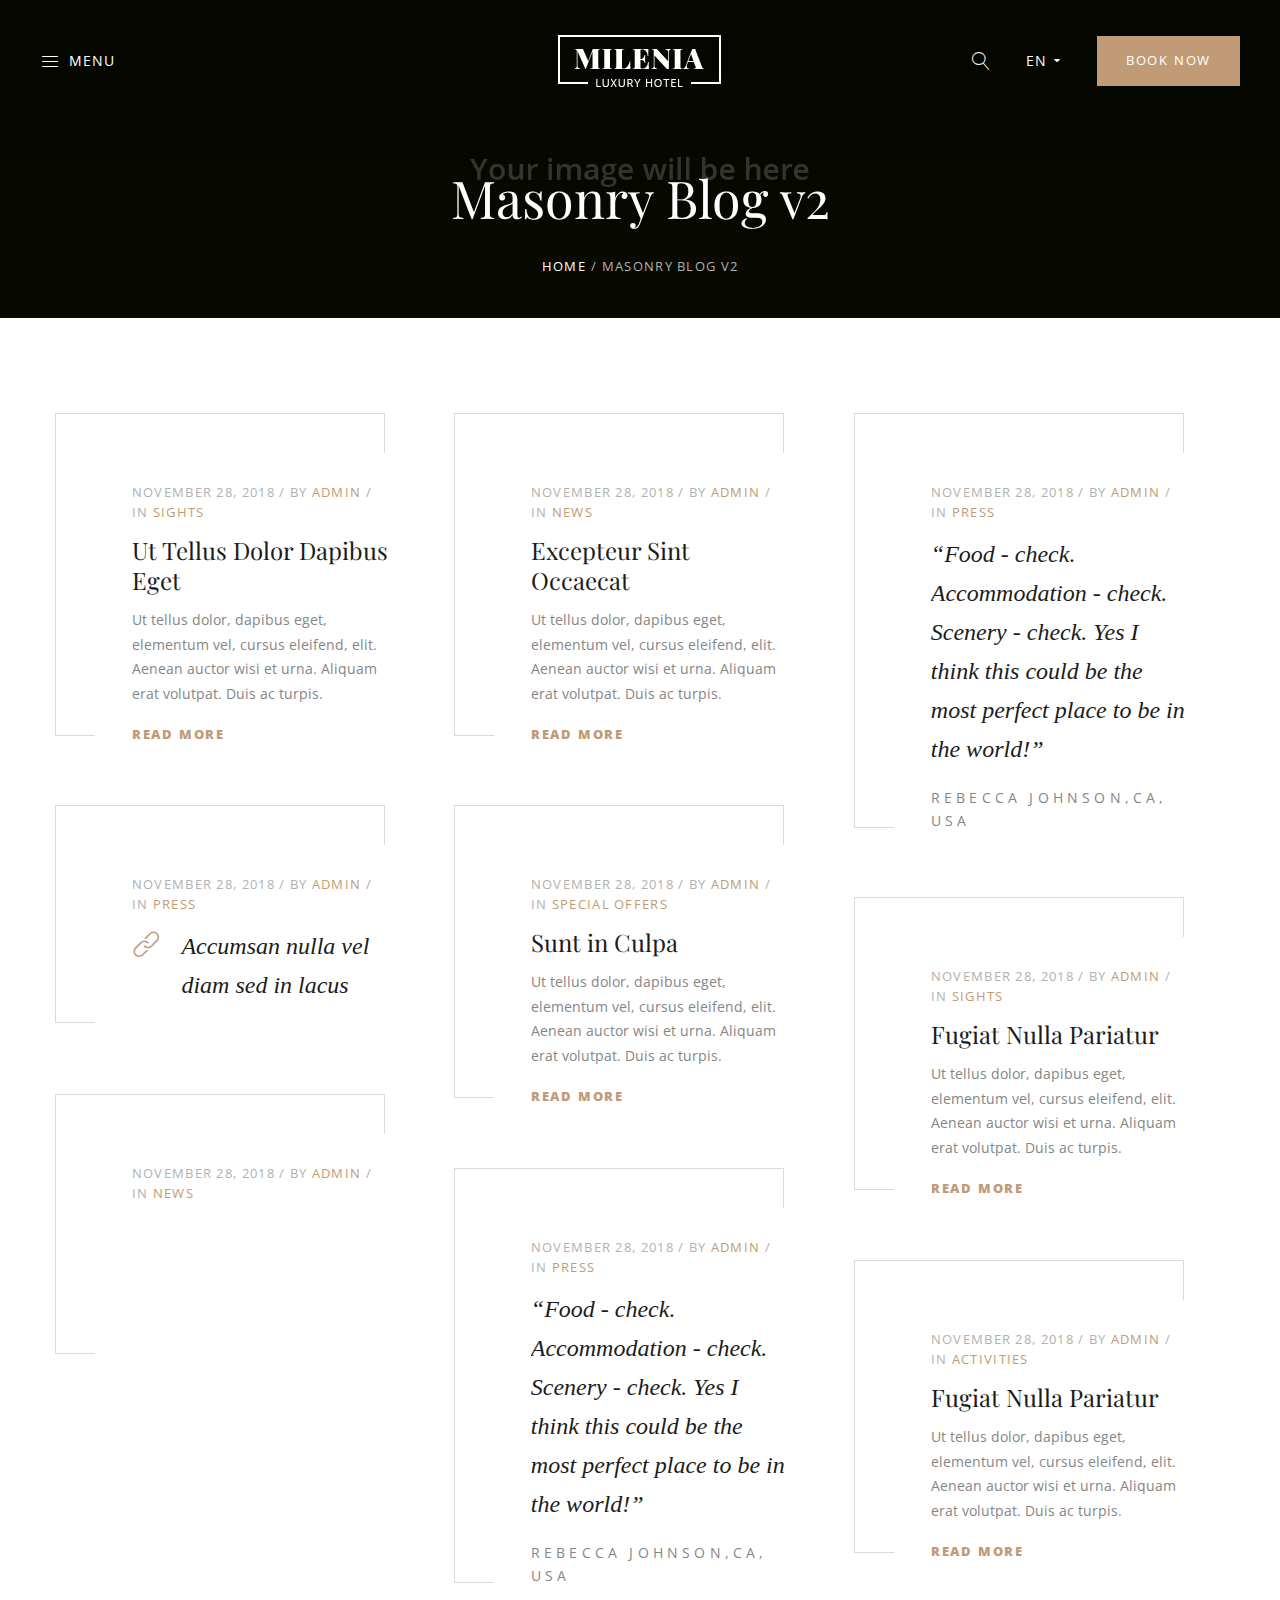
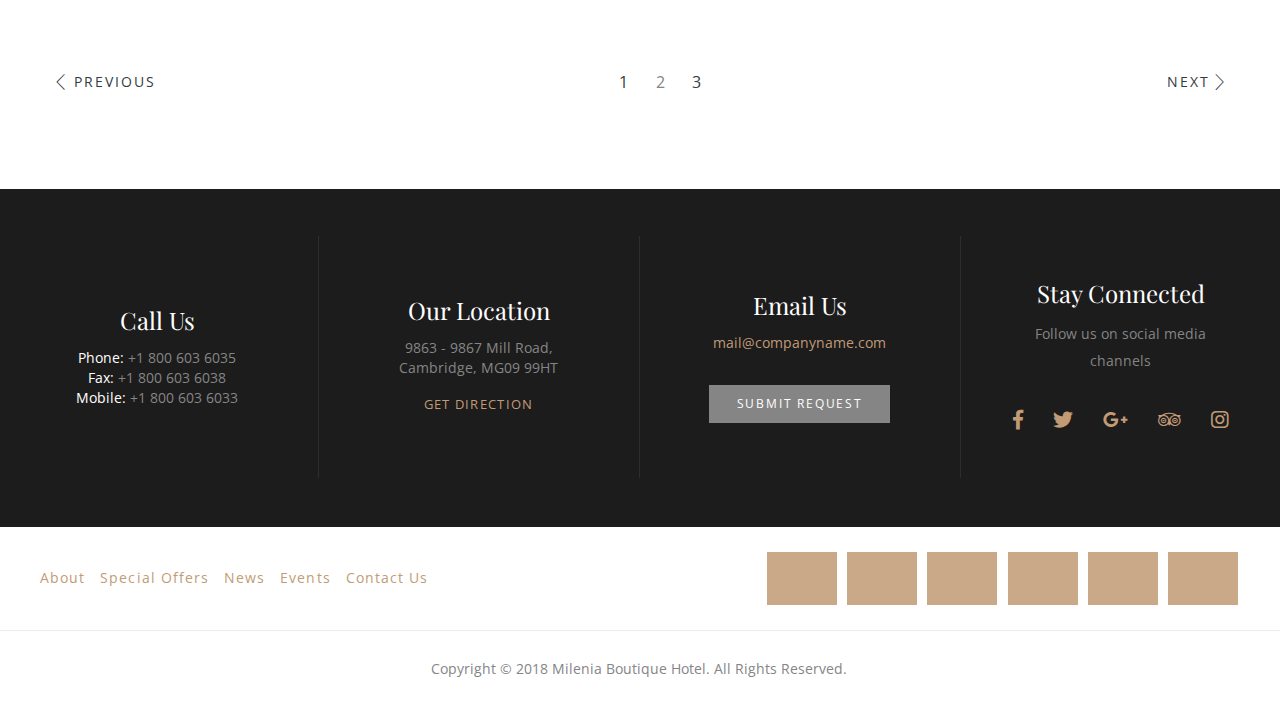
<file: HotelB/blog_masonry_v2.html>
<!DOCTYPE html>
<html lang="en">
  <head>
    <!--================ Basic page needs ================-->
    <title>Milenia | Masonry Blog v2</title>
    <meta charset="UTF-8">
    <meta name="author" content="">
    <meta name="keywords" content="">
    <meta name="description" content="">
    <!--================ Mobile specific metas ================-->
    <meta name="viewport" content="width=device-width, initial-scale=1.0">
    <!--================ Favicon ================-->
    <link rel="shortcut icon" href="images/favicon.ico">
    <!--================ Google web fonts ================-->
    <link rel="stylesheet" href="https://fonts.googleapis.com/css?family=Old+Standard+TT:400,400i,700|Open+Sans:200,300,400,400i,600,600i,700,700i,800,800i|Playfair+Display:400,400i,700,700i,900,900i">
    <!--================ Vendor CSS ================-->
    <link rel="stylesheet" href="css/animate.min.css">
    <link rel="stylesheet" href="css/fontawesome-all.min.css">
    <link rel="stylesheet" href="css/linearicons.css">
    <link rel="stylesheet" href="css/milenia-icon-font.css">
    <link rel="stylesheet" href="vendors/owl-carousel/assets/owl.carousel.min.css">
    <link rel="stylesheet" href="vendors/fancybox/jquery.fancybox.min.css">
    <link rel="stylesheet" href="vendors/arcticmodal/jquery.arcticmodal-0.3.css">
    <link rel="stylesheet" href="vendors/mediaelement/mediaelementplayer.min.css">
    <link rel="stylesheet" href="css/bootstrap.min.css">
    <!--================ Theme CSS ================-->
    <link rel="stylesheet" href="css/style.css">
    <!--================ Vendor JS ================-->
  </head>
  <body class="milenia-body--scheme-lightbrown">
    <div class="milenia-preloader"></div>
    <!--================ Hidden Sidebar ================--><span class="milenia-sidebar-hidden-overlay"></span>
    <aside id="milenia-sidebar-hidden" aria-hidden="true" class="milenia-sidebar-hidden">
      <button type="button" data-sidebar-hidden="#milenia-sidebar-hidden" aria-expanded="false" aria-controls="milenia-sidebar-hidden" aria-haspopup="true" class="milenia-sidebar-hidden-close"><i class="icon icon-cross"></i></button>
      <!--================ Hidden Sidebar Header ================-->
      <header class="milenia-sidebar-hidden-header">
        <div class="milenia-sidebar-hidden-items">
          <div><a href="index.html" class="milenia-ln--independent"><img src="images/logo-lightbrown.png" alt=""></a></div>
        </div>
      </header>
      <!--================ End of Hidden Sidebar Header ================-->
      <!--================ Hidden Sidebar Content ================-->
      <div class="milenia-sidebar-hidden-content">
        <!--================ Navigation ================-->
        <nav class="milenia-navigation-container milenia--nice-scrolled">
          <ul class="milenia-navigation-vertical">
            <li class="menu-item menu-item-has-children"><a href="index.html" class="milenia-ln--independent">Home</a>
              <!--================ Sub Menu ================-->
              <ul class="sub-menu">
                <li class="menu-item"><a href="index.html" class="milenia-ln--independent">Home - Luxury Hotel</a>
                </li>
                <li class="menu-item"><a href="home_city_hotel.html" class="milenia-ln--independent">Home - City Hotel</a>
                </li>
                <li class="menu-item"><a href="home_beach_resort.html" class="milenia-ln--independent">Home - Beach Resort</a>
                </li>
                <li class="menu-item"><a href="home_boutique_hotel.html" class="milenia-ln--independent">Home - Boutique Hotel</a>
                </li>
                <li class="menu-item"><a href="home_youth_hostel.html" class="milenia-ln--independent">Home - Hostel</a>
                </li>
              </ul>
              <!--================ End of Sub Menu ================-->
            </li>
            <li class="menu-item menu-item-has-children"><a href="rooms_layout_v1.html" class="milenia-ln--independent">Rooms</a>
              <!--================ Sub Menu ================-->
              <ul class="sub-menu">
                <li class="menu-item"><a href="rooms_layout_v1.html" class="milenia-ln--independent">Rooms Layout v1</a>
                </li>
                <li class="menu-item"><a href="rooms_layout_v2.html" class="milenia-ln--independent">Rooms Layout v2</a>
                </li>
                <li class="menu-item"><a href="rooms_layout_v3.html" class="milenia-ln--independent">Rooms Layout v3</a>
                </li>
                <li class="menu-item"><a href="rooms_layout_v4.html" class="milenia-ln--independent">Rooms Layout v4</a>
                </li>
                <li class="menu-item"><a href="rooms_single_room_page_v1.html" class="milenia-ln--independent">Single Room Page v1</a>
                </li>
                <li class="menu-item"><a href="rooms_single_room_page_v2.html" class="milenia-ln--independent">Single Room Page v2</a>
                </li>
              </ul>
              <!--================ End of Sub Menu ================-->
            </li>
            <li class="menu-item menu-item-has-children"><a href="pages_about.html" class="milenia-ln--independent">Pages</a>
              <!--================ Sub Menu ================-->
              <ul class="sub-menu">
                <li class="menu-item"><a href="pages_about.html" class="milenia-ln--independent">About Us</a>
                </li>
                <li class="menu-item"><a href="pages_special_offers.html" class="milenia-ln--independent">Offers</a>
                </li>
                <li class="menu-item"><a href="pages_contact_v1.html" class="milenia-ln--independent">Contact Us v1</a>
                </li>
                <li class="menu-item"><a href="pages_contact_v2.html" class="milenia-ln--independent">Contact Us v2</a>
                </li>
                <li class="menu-item"><a href="pages_coming_soon.html" class="milenia-ln--independent">Coming Soon Page</a>
                </li>
                <li class="menu-item"><a href="pages_404.html" class="milenia-ln--independent">404 Page</a>
                </li>
              </ul>
              <!--================ End of Sub Menu ================-->
            </li>
            <li class="menu-item menu-item-has-children"><a href="events_list.html" class="milenia-ln--independent">Events</a>
              <!--================ Sub Menu ================-->
              <ul class="sub-menu">
                <li class="menu-item"><a href="events_list.html" class="milenia-ln--independent">Events List</a>
                </li>
                <li class="menu-item"><a href="events_by_month.html" class="milenia-ln--independent">Events by Month</a>
                </li>
                <li class="menu-item"><a href="events_masonry.html" class="milenia-ln--independent">Events Masonry</a>
                </li>
                <li class="menu-item"><a href="events_single.html" class="milenia-ln--independent">Single Event Page</a>
                </li>
              </ul>
              <!--================ End of Sub Menu ================-->
            </li>
            <li class="menu-item menu-item-has-children"><a href="portfolio_grid_3_columns.html" class="milenia-ln--independent">Portfolio</a>
              <!--================ Sub Menu ================-->
              <ul class="sub-menu">
                <li class="menu-item"><a href="portfolio_classic_2_columns.html" class="milenia-ln--independent">Classic Portfolio - 2 Columns</a>
                </li>
                <li class="menu-item"><a href="portfolio_grid_3_columns.html" class="milenia-ln--independent">Grid Portfolio - 3 Columns</a>
                </li>
                <li class="menu-item"><a href="portfolio_masonry_fullwidth.html" class="milenia-ln--independent">Masonry Portfolio - Full Width</a>
                </li>
                <li class="menu-item"><a href="portfolio_gallery_4_columns.html" class="milenia-ln--independent">Gallery - 4 Columns</a>
                </li>
                <li class="menu-item"><a href="portfolio_instagram_gallery.html" class="milenia-ln--independent">Instagram Gallery</a>
                </li>
                <li class="menu-item"><a href="portfolio_single_post_v1.html" class="milenia-ln--independent">Single Portfolio Post v1</a>
                </li>
                <li class="menu-item"><a href="portfolio_single_post_v2.html" class="milenia-ln--independent">Single Portfolio Post v2</a>
                </li>
              </ul>
              <!--================ End of Sub Menu ================-->
            </li>
            <li class="menu-item menu-item-has-children mega-menu"><a href="elements_alert_boxes_buttons.html" class="milenia-ln--independent">Elements</a>
              <!--================ Sub Menu ================-->
              <ul class="sub-menu">
                <li class="menu-item menu-item-has-children"><a href="#" class="milenia-ln--independent">Elements 1</a>
                  <!--================ Sub Menu ================-->
                  <ul class="sub-menu">
                     <li class="menu-item"><a href="elements_accordions_toggles.html" class="milenia-ln--independent">Accordions &amp; Toggles</a></li>
                     <li class="menu-item"><a href="elements_alert_boxes_buttons.html" class="milenia-ln--independent">Alert Boxes &amp; Buttons</a></li>
                     <li class="menu-item"><a href="elements_banners.html" class="milenia-ln--independent">Banners</a></li>
                     <li class="menu-item"><a href="elements_blog_posts.html" class="milenia-ln--independent">Blog Posts</a></li>
                     <li class="menu-item"><a href="elements_booking_forms.html" class="milenia-ln--independent">Booking Forms</a></li>
                     <li class="menu-item"><a href="elements_call_to_actions.html" class="milenia-ln--independent">Call to Actions</a></li>
                     <li class="menu-item"><a href="elements_counters_progress_bars.html" class="milenia-ln--independent">Counters &amp; Progress Bars</a></li>
                     <li class="menu-item"><a href="elements_dividers_paginations.html" class="milenia-ln--independent">Dividers &amp; Pagination</a></li>
                  </ul>
                  <!--================ End of Sub Menu ================-->
                </li>
                <li class="menu-item menu-item-has-children current-menu-item"><a href="#" class="milenia-ln--independent">Elements 2</a>
                  <!--================ Sub Menu ================-->
                  <ul class="sub-menu">
                    <li class="menu-item"><a href="elements_icon_info_boxes.html" class="milenia-ln--independent">Icon &amp; Info Boxes</a></li>
                    <li class="menu-item"><a href="elements_gallery_sliders.html" class="milenia-ln--independent">Gallery Sliders</a></li>
                    <li class="menu-item"><a href="elements_rooms_list.html" class="milenia-ln--independent">Rooms List</a></li>
                    <li class="menu-item"><a href="elements_rooms_carousels.html" class="milenia-ln--independent">Rooms Carousel</a></li>
                    <li class="menu-item"><a href="elements_tables_pricing_tables.html" class="milenia-ln--independent">Tables &amp; Pricing Tables</a></li>
                    <li class="menu-item"><a href="elements_tabs_tour_sections.html" class="milenia-ln--independent">Tabs &amp; Tour Sections</a></li>
                    <li class="menu-item"><a href="elements_team_members_partners.html" class="milenia-ln--independent">Team Members &amp; Awards</a></li>
                    <li class="menu-item"><a href="elements_testimonials.html" class="milenia-ln--independent">Testimonials</a></li>
                  </ul>
                  <!--================ End of Sub Menu ================-->
                </li>
                <li class="menu-item menu-item-has-children"><a href="#" class="milenia-ln--independent">Typography</a>
                  <!--================ Sub Menu ================-->
                  <ul class="sub-menu">
                    <li class="menu-item"><a href="elements_dropcaps_blockquotes.html" class="milenia-ln--independent">Dropcaps &amp; Blockquotes</a></li>
                    <li class="menu-item"><a href="elements_headings_and_paragraphs.html" class="milenia-ln--independent">Headings &amp; Paragraphs</a></li>
                    <li class="menu-item"><a href="elements_highlights_tooltips_listings.html" class="milenia-ln--independent">Highlights, Tooltips &amp; Listings</a></li>
                    <li class="menu-item"><a href="rtl/index.html" class="milenia-ln--independent">RTL Version</a></li>
                  </ul>
                  <!--================ End of Sub Menu ================-->
                </li>
                <li class="menu-item menu-item-has-children"><a href="#" class="milenia-ln--independent">Header Layouts</a>
                  <!--================ Sub Menu ================-->
                  <ul class="sub-menu">
                    <li class="menu-item"><a href="index.html" class="milenia-ln--independent">Header 1</a></li>
                    <li class="menu-item"><a href="home_city_hotel.html" class="milenia-ln--independent">Header 2</a></li>
                    <li class="menu-item"><a href="home_beach_resort.html" class="milenia-ln--independent">Header 3</a></li>
                    <li class="menu-item"><a href="home_boutique_hotel.html" class="milenia-ln--independent">Header 4</a></li>
                    <li class="menu-item"><a href="home_youth_hostel.html" class="milenia-ln--independent">Header 5</a></li>
                    <li class="menu-item"><a href="home_header_6.html" class="milenia-ln--independent">Header 6</a></li>
                    <li class="menu-item"><a href="home_header_7.html" class="milenia-ln--independent">Header 7</a></li>
                    <li class="menu-item"><a href="home_header_8.html" class="milenia-ln--independent">Header 8</a></li>
                  </ul>
                  <!--================ End of Sub Menu ================-->
                </li>
                <li class="menu-item menu-item-has-children"><a href="#" class="milenia-ln--independent">Header & Footer Layouts</a>
                  <!--================ Sub Menu ================-->
                  <ul class="sub-menu">
                    <li class="menu-item"><a href="home_header_9.html" class="milenia-ln--independent">Header 9</a></li>
                    <li class="menu-item"><a href="home_header_10.html" class="milenia-ln--independent">Header 10</a></li>
                    <li class="menu-item"><a href="home_header_11.html" class="milenia-ln--independent">Header 11</a></li>
                    <li class="menu-item"><a href="index.html#milenia-footer" class="milenia-ln--independent">Footer 1</a></li>
                    <li class="menu-item"><a href="home_city_hotel.html#milenia-footer" class="milenia-ln--independent">Footer 2</a></li>
                    <li class="menu-item"><a href="home_beach_resort.html#milenia-footer" class="milenia-ln--independent">Footer 3</a></li>
                    <li class="menu-item"><a href="home_boutique_hotel.html#milenia-footer" class="milenia-ln--independent">Footer 4</a></li>
                    <li class="menu-item"><a href="home_youth_hostel.html#milenia-footer" class="milenia-ln--independent">Footer 5</a></li>
                  </ul>
                  <!--================ End of Sub Menu ================-->
                </li>
              </ul>
              <!--================ End of Sub Menu ================-->
            </li>
            <li class="menu-item menu-item-has-children current-menu-item"><a href="blog_grid_v1.html" class="milenia-ln--independent">Blog</a>
                <!--================ Sub Menu ================-->
                <ul class="sub-menu">
                  <li class="menu-item"><a href="blog_classic_v1.html" class="milenia-ln--independent">Classic Layout 1 With Image</a>
                  </li>
                  <li class="menu-item"><a href="blog_classic_v2.html" class="milenia-ln--independent">Classic Layout 2 Without Image</a>
                  </li>
                  <li class="menu-item"><a href="blog_classic_v3.html" class="milenia-ln--independent">Classic Layout 3 With Image</a>
                  </li>
                  <li class="menu-item"><a href="blog_grid_v1.html" class="milenia-ln--independent">Grid Layout 1 With Image</a>
                  </li>
                  <li class="menu-item"><a href="blog_grid_v2.html" class="milenia-ln--independent">Grid Layout 2 Without Image</a>
                  </li>
                  <li class="menu-item"><a href="blog_grid_v3.html" class="milenia-ln--independent">Grid Layout 3 With Image</a>
                  </li>
                  <li class="menu-item"><a href="blog_grid_v4.html" class="milenia-ln--independent">Grid Layout 4 With Background Image</a>
                  </li>
                  <li class="menu-item"><a href="blog_list_v1.html" class="milenia-ln--independent">List Layout 1</a>
                  </li>
                  <li class="menu-item"><a href="blog_list_v2.html" class="milenia-ln--independent">List Layout 2</a>
                  </li>
                  <li class="menu-item"><a href="blog_masonry_v1.html" class="milenia-ln--independent">Masonry Layout 1 With Image</a>
                  </li>
                  <li class="menu-item current-menu-item"><a href="blog_masonry_v2.html" class="milenia-ln--independent">Masonry Layout 2 Without Image</a>
                  </li>
                  <li class="menu-item"><a href="blog_masonry_v3.html" class="milenia-ln--independent">Masonry Layout 3 With Image</a>
                  </li>
                  <li class="menu-item"><a href="blog_masonry_v4.html" class="milenia-ln--independent">Masonry Layout 4 With Background Image</a>
                  </li>
                  <li class="menu-item"><a href="blog_single_post_v1.html" class="milenia-ln--independent">Post With Sidebar</a>
                  </li>
                  <li class="menu-item"><a href="blog_single_post_v2.html" class="milenia-ln--independent">Post Without Sidebar</a>
                  </li>
                </ul>
                <!--================ End of Sub Menu ================-->
            </li>
          </ul>
        </nav>
        <!--================ End of Navigation ================-->
      </div>
      <!--================ End of Hidden Sidebar Content ================-->

      <!--================ Hidden Sidebar Footer ================-->
      <footer class="milenia-sidebar-hidden-footer">
        <div class="milenia-sidebar-hidden-items">
          <div>
            <ul class="milenia-sidebar-hidden-actions milenia-list--hr milenia-list--unstyled">
              <li><a href="#" data-arctic-modal="#search-modal" class="milenia-ln--independent">Search</a></li>
              <li><a href="#" class="milenia-ln--independent">Webcams</a></li>
            </ul>
          </div>
          <div>
            <ul class="milenia-social-icons milenia-social-icon--scheme-secondary milenia-list--unstyled">
              <li><a href="#"><i class="fab fa-facebook-f"></i></a></li>
              <li><a href="#"><i class="fab fa-twitter"></i></a></li>
              <li><a href="#"><i class="fab fa-tripadvisor"></i></a></li>
              <li><a href="#"><i class="fab fa-instagram"></i></a></li>
            </ul>
          </div>
        </div>
      </footer>
      <!--================ End of Hidden Sidebar Footer ================-->
    </aside>
    <!--================ End of Hidden Sidebar ================-->
    <div id="milenia-page-wrapper" class="milenia-page-wrapper">
      <!--================ Search Modal ================-->
      <div class="milenia-d-none">
        <div id="search-modal" class="milenia-modal milenia-modal--search">
          <button type="button" class="milenia-icon-btn arcticmodal-close"><i class="icon icon-cross"></i></button>
          <h3>Find Everything</h3>
          <!--================ Search Form ================-->
          <form role="search" method="get" class="milenia-singlefield-form milenia-form--fields-white milenia-searchform">
            <input type="text" name="s" placeholder="Search">
            <button type="submit"><i class="icon icon-magnifier"></i></button>
          </form>
          <!--================ End of Search Form ================-->
        </div>
      </div>
      <!--================ End of Search Modal ================-->
      <!--================ Header ================-->
      <header id="milenia-header" class="milenia-header milenia-header--transparent milenia-header--breadcrumb-part">
        <!--================ Section ================-->
        <div class="milenia-header-section-md milenia-header-section--sticky-xl">
          <!--================ Column ================-->
          <div class="milenia-header-col milenia-header-col-md-4 milenia-aligner milenia-aligner--valign-middle milenia-header-col--padding-default milenia-header-col--padding-small-md milenia-header-col--content-align-left-md">
            <div class="milenia-aligner-outer">
              <div class="milenia-aligner-inner">
                <div class="milenia-header-items">
                  <div>
                    <button type="button" data-sidebar-hidden="#milenia-sidebar-hidden" aria-expanded="false" aria-controls="milenia-sidebar-hidden" aria-haspopup="true" class="milenia-header-menu-btn milenia-sidebar-hidden-btn"><i class="icon icon-menu"></i>Menu</button>
                  </div>
                </div>
              </div>
            </div>
          </div>
          <!--================ End of Column ================-->
          <!--================ Column ================-->
          <div class="milenia-header-col milenia-header-col-md-4 milenia-aligner milenia-aligner--valign-middle milenia-header-col--padding-default milenia-header-col--padding-small-md">
            <div class="milenia-aligner-outer">
              <div class="milenia-aligner-inner">
                <div class="milenia-header-items">
                  <div><a href="index.html" class="milenia-ln--independent"><img src="images/logo-white.png" alt=""></a></div>
                </div>
              </div>
            </div>
          </div>
          <!--================ End of Column ================-->
          <!--================ Column ================-->
          <div class="milenia-header-col milenia-header-col-md-4 milenia-aligner milenia-aligner--valign-middle milenia-header-col--content-align-right-md milenia-header-col--padding-default milenia-header-col--padding-small-md">
            <div class="milenia-aligner-outer">
              <div class="milenia-aligner-inner">
                <div class="milenia-header-items">
                  <div>
                    <button type="button" data-arctic-modal="#search-modal" class="milenia-icon-btn"><i class="icon icon-magnifier"></i></button>
                  </div>
                  <div>
                    <!--================ Languages List ================-->
                    <div class="milenia-dropdown milenia-dropdown--title-icon milenia-dropdown--languages">
                      <button type="button" class="milenia-dropdown-title">EN<i class="fa fa-caret-down milenia-dropdown-icon--state-default"></i><i class="fa fa-caret-up milenia-dropdown-icon--state-opened"></i></button>
                      <ul class="milenia-dropdown-element">
                        <li><a href="#" class="milenia-ln--independent">English</a></li>
                        <li><a href="#" class="milenia-ln--independent">German</a></li>
                        <li><a href="#" class="milenia-ln--independent">Spanish</a></li>
                      </ul>
                    </div>
                    <!--================ End of Languages List ================-->
                  </div>
                  <div><a href="#" class="milenia-btn milenia-btn--big milenia-btn--scheme-primary milenia-btn--unbordered">Book Now</a></div>
                </div>
              </div>
            </div>
          </div>
          <!--================ End of Column ================-->
        </div>
        <!--================ End of Section ================-->
      </header>
      <!--================ End of Header ================-->
      <!--================ Breadcrumb ================-->
      <div data-bg-image-src="images/breadcrumb-bg-2.jpg" class="milenia-breadcrumb text-center milenia-colorizer--scheme-dark milenia-colorizer--parallax">
        <div class="container">
          <h1 class="milenia-page-title">Masonry Blog v2</h1>
          <nav class="milenia-breadcrumb-path"><span><a href="index.html">Home</a></span>/<span>Masonry Blog v2</span>
          </nav>
        </div>
      </div>
      <!--================ End of Breadcrumb ================-->
      <div class="milenia-content  ">
        <div class="container">
          <div class="row">
            <main class="col">
              <div class="milenia-entity-content">
                <!--================ Content Section ================-->
                <div class="milenia-section">
                  <!--================ Entities (Style 6) ================-->
                  <div class="milenia-entities milenia-entities--style-6">
                    <div data-isotope-layout="masonry" class="milenia-grid milenia-grid--isotope milenia-grid--cols-3">
                      <div class="milenia-grid-sizer"></div>
                      <div class="milenia-grid-item">
                        <!--================ Entity ================-->
                        <article class="milenia-entity--format-image milenia-entity">
                          <div class="milenia-entity-content milenia-aligner">
                            <div class="milenia-aligner-outer">
                              <div class="milenia-aligner-inner">
                                <header class="milenia-entity-header">
                                  <div class="milenia-entity-meta">
                                    <div>
                                      <time datetime="2018-11-28">November 28, 2018</time>
                                    </div>
                                    <div>by&nbsp;<a href="#" class="milenia-color--unchangeable">admin&nbsp;</a></div>
                                    <div>in
                                      <div class="milenia-entity-categories"><span><a href="#" class="milenia-color--unchangeable">Sights</a></span>
                                      </div>
                                    </div>
                                  </div>
                                  <h2 class="milenia-entity-title"><a href="blog_single_post_v1.html" class="milenia-color--unchangeable">Ut Tellus Dolor Dapibus Eget</a></h2>
                                </header>
                                <div class="milenia-entity-body">
                                  <p>Ut tellus dolor, dapibus eget, elementum vel, cursus eleifend, elit. Aenean auctor wisi et urna. Aliquam erat volutpat. Duis ac turpis. </p>
                                </div>
                                <footer class="milenia-entity-footer"><a href="blog_single_post_v1.html" class="milenia-btn milenia-btn--link milenia-btn--scheme-primary">Read More</a></footer>
                              </div>
                            </div>
                          </div>
                        </article>
                        <!--================ End of Entity ================-->
                      </div>
                      <div class="milenia-grid-item">
                        <!--================ Entity ================-->
                        <article class="milenia-entity--format-slideshow milenia-entity">
                          <div class="milenia-entity-content milenia-aligner">
                            <div class="milenia-aligner-outer">
                              <div class="milenia-aligner-inner">
                                <header class="milenia-entity-header">
                                  <div class="milenia-entity-meta">
                                    <div>
                                      <time datetime="2018-11-28">November 28, 2018</time>
                                    </div>
                                    <div>by&nbsp;<a href="#" class="milenia-color--unchangeable">admin&nbsp;</a></div>
                                    <div>in
                                      <div class="milenia-entity-categories"><span><a href="#" class="milenia-color--unchangeable">News</a></span>
                                      </div>
                                    </div>
                                  </div>
                                  <h2 class="milenia-entity-title"><a href="blog_single_post_v1.html" class="milenia-color--unchangeable">Excepteur Sint Occaecat</a></h2>
                                </header>
                                <div class="milenia-entity-body">
                                  <p>Ut tellus dolor, dapibus eget, elementum vel, cursus eleifend, elit. Aenean auctor wisi et urna. Aliquam erat volutpat. Duis ac turpis. </p>
                                </div>
                                <footer class="milenia-entity-footer"><a href="blog_single_post_v1.html" class="milenia-btn milenia-btn--link milenia-btn--scheme-primary">Read More</a></footer>
                              </div>
                            </div>
                          </div>
                        </article>
                        <!--================ End of Entity ================-->
                      </div>
                      <div class="milenia-grid-item">
                        <!--================ Entity ================-->
                        <article class="milenia-entity--format-quote milenia-entity">
                          <div class="milenia-entity-content milenia-aligner">
                            <div class="milenia-aligner-outer">
                              <div class="milenia-aligner-inner">
                                <header class="milenia-entity-header">
                                  <div class="milenia-entity-meta">
                                    <div>
                                      <time datetime="2018-11-28">November 28, 2018</time>
                                    </div>
                                    <div>by&nbsp;<a href="#" class="milenia-color--unchangeable">admin&nbsp;</a></div>
                                    <div>in
                                      <div class="milenia-entity-categories"><span><a href="#" class="milenia-color--unchangeable">Press</a></span>
                                      </div>
                                    </div>
                                  </div>
                                  <h2 class="milenia-entity-title"><a href="blog_single_post_v1.html" class="milenia-color--unchangeable">Cupidatat Non Proident</a></h2>
                                </header>
                                <div class="milenia-entity-media">
                                  <blockquote>“Food - check. Accommodation - check. Scenery - check. Yes I think this could be the most perfect place to be in the world!”
                                    <cite>Rebecca Johnson,Ca, USA</cite>
                                  </blockquote>
                                </div>
                              </div>
                            </div>
                          </div>
                        </article>
                        <!--================ End of Entity ================-->
                      </div>
                      <div class="milenia-grid-item">
                        <!--================ Entity ================-->
                        <article class="milenia-entity--format-link milenia-entity">
                          <div class="milenia-entity-content milenia-aligner">
                            <div class="milenia-aligner-outer">
                              <div class="milenia-aligner-inner">
                                <header class="milenia-entity-header">
                                  <div class="milenia-entity-meta">
                                    <div>
                                      <time datetime="2018-11-28">November 28, 2018</time>
                                    </div>
                                    <div>by&nbsp;<a href="#" class="milenia-color--unchangeable">admin&nbsp;</a></div>
                                    <div>in
                                      <div class="milenia-entity-categories"><span><a href="#" class="milenia-color--unchangeable">Press</a></span>
                                      </div>
                                    </div>
                                  </div>
                                  <h2 class="milenia-entity-title"><a href="blog_single_post_v1.html" class="milenia-color--unchangeable">Qui Officia Deserunt</a></h2>
                                </header>
                                <div class="milenia-entity-media"><a href="#" class="milenia-entity-link-element milenia-ln--independent"><i class="icon icon-link2"></i>Accumsan nulla vel diam sed in lacus</a></div>
                              </div>
                            </div>
                          </div>
                        </article>
                        <!--================ End of Entity ================-->
                      </div>
                      <div class="milenia-grid-item">
                        <!--================ Entity ================-->
                        <article class="milenia-entity--format-video milenia-entity">
                          <div class="milenia-entity-content milenia-aligner">
                            <div class="milenia-aligner-outer">
                              <div class="milenia-aligner-inner">
                                <header class="milenia-entity-header">
                                  <div class="milenia-entity-meta">
                                    <div>
                                      <time datetime="2018-11-28">November 28, 2018</time>
                                    </div>
                                    <div>by&nbsp;<a href="#" class="milenia-color--unchangeable">admin&nbsp;</a></div>
                                    <div>in
                                      <div class="milenia-entity-categories"><span><a href="#" class="milenia-color--unchangeable">Special Offers</a></span>
                                      </div>
                                    </div>
                                  </div>
                                  <h2 class="milenia-entity-title"><a href="blog_single_post_v1.html" class="milenia-color--unchangeable">Sunt in Culpa</a></h2>
                                </header>
                                <div class="milenia-entity-body">
                                  <p>Ut tellus dolor, dapibus eget, elementum vel, cursus eleifend, elit. Aenean auctor wisi et urna. Aliquam erat volutpat. Duis ac turpis. </p>
                                </div>
                                <footer class="milenia-entity-footer"><a href="blog_single_post_v1.html" class="milenia-btn milenia-btn--link milenia-btn--scheme-primary">Read More</a></footer>
                              </div>
                            </div>
                          </div>
                        </article>
                        <!--================ End of Entity ================-->
                      </div>
                      <div class="milenia-grid-item">
                        <!--================ Entity ================-->
                        <article class="milenia-entity--format-video milenia-entity">
                          <div class="milenia-entity-content milenia-aligner">
                            <div class="milenia-aligner-outer">
                              <div class="milenia-aligner-inner">
                                <header class="milenia-entity-header">
                                  <div class="milenia-entity-meta">
                                    <div>
                                      <time datetime="2018-11-28">November 28, 2018</time>
                                    </div>
                                    <div>by&nbsp;<a href="#" class="milenia-color--unchangeable">admin&nbsp;</a></div>
                                    <div>in
                                      <div class="milenia-entity-categories"><span><a href="#" class="milenia-color--unchangeable">Sights</a></span>
                                      </div>
                                    </div>
                                  </div>
                                  <h2 class="milenia-entity-title"><a href="blog_single_post_v1.html" class="milenia-color--unchangeable">Fugiat Nulla Pariatur</a></h2>
                                </header>
                                <div class="milenia-entity-body">
                                  <p>Ut tellus dolor, dapibus eget, elementum vel, cursus eleifend, elit. Aenean auctor wisi et urna. Aliquam erat volutpat. Duis ac turpis. </p>
                                </div>
                                <footer class="milenia-entity-footer"><a href="blog_single_post_v1.html" class="milenia-btn milenia-btn--link milenia-btn--scheme-primary">Read More</a></footer>
                              </div>
                            </div>
                          </div>
                        </article>
                        <!--================ End of Entity ================-->
                      </div>
                      <div class="milenia-grid-item">
                        <!--================ Entity ================-->
                        <article class="milenia-entity--format-audio milenia-entity">
                          <div class="milenia-entity-content milenia-aligner">
                            <div class="milenia-aligner-outer">
                              <div class="milenia-aligner-inner">
                                <header class="milenia-entity-header">
                                  <div class="milenia-entity-meta">
                                    <div>
                                      <time datetime="2018-11-28">November 28, 2018</time>
                                    </div>
                                    <div>by&nbsp;<a href="#" class="milenia-color--unchangeable">admin&nbsp;</a></div>
                                    <div>in
                                      <div class="milenia-entity-categories"><span><a href="#" class="milenia-color--unchangeable">News</a></span>
                                      </div>
                                    </div>
                                  </div>
                                  <h2 class="milenia-entity-title"><a href="blog_single_post_v1.html" class="milenia-color--unchangeable">Mollit Anim Id</a></h2>
                                </header>
                                <div class="milenia-entity-media">
                                  <div class="milenia-fullwidth-iframe">
                                    <iframe src="https://w.soundcloud.com/player/?url=https%3A//api.soundcloud.com/tracks/142827697&amp;color=ff5500&amp;auto_play=false&amp;hide_related=false&amp;show_artwork=true"></iframe>
                                  </div>
                                </div>
                              </div>
                            </div>
                          </div>
                        </article>
                        <!--================ End of Entity ================-->
                      </div>
                      <div class="milenia-grid-item">
                        <!--================ Entity ================-->
                        <article class="milenia-entity--format-quote milenia-entity">
                          <div class="milenia-entity-content milenia-aligner">
                            <div class="milenia-aligner-outer">
                              <div class="milenia-aligner-inner">
                                <header class="milenia-entity-header">
                                  <div class="milenia-entity-meta">
                                    <div>
                                      <time datetime="2018-11-28">November 28, 2018</time>
                                    </div>
                                    <div>by&nbsp;<a href="#" class="milenia-color--unchangeable">admin&nbsp;</a></div>
                                    <div>in
                                      <div class="milenia-entity-categories"><span><a href="#" class="milenia-color--unchangeable">Press</a></span>
                                      </div>
                                    </div>
                                  </div>
                                  <h2 class="milenia-entity-title"><a href="blog_single_post_v1.html" class="milenia-color--unchangeable">Esse Cillum Dolore</a></h2>
                                </header>
                                <div class="milenia-entity-media">
                                  <blockquote>“Food - check. Accommodation - check. Scenery - check. Yes I think this could be the most perfect place to be in the world!”
                                    <cite>Rebecca Johnson,Ca, USA</cite>
                                  </blockquote>
                                </div>
                              </div>
                            </div>
                          </div>
                        </article>
                        <!--================ End of Entity ================-->
                      </div>
                      <div class="milenia-grid-item">
                        <!--================ Entity ================-->
                        <article class="milenia-entity--format-video milenia-entity">
                          <div class="milenia-entity-content milenia-aligner">
                            <div class="milenia-aligner-outer">
                              <div class="milenia-aligner-inner">
                                <header class="milenia-entity-header">
                                  <div class="milenia-entity-meta">
                                    <div>
                                      <time datetime="2018-11-28">November 28, 2018</time>
                                    </div>
                                    <div>by&nbsp;<a href="#" class="milenia-color--unchangeable">admin&nbsp;</a></div>
                                    <div>in
                                      <div class="milenia-entity-categories"><span><a href="#" class="milenia-color--unchangeable">Activities</a></span>
                                      </div>
                                    </div>
                                  </div>
                                  <h2 class="milenia-entity-title"><a href="blog_single_post_v1.html" class="milenia-color--unchangeable">Fugiat Nulla Pariatur</a></h2>
                                </header>
                                <div class="milenia-entity-body">
                                  <p>Ut tellus dolor, dapibus eget, elementum vel, cursus eleifend, elit. Aenean auctor wisi et urna. Aliquam erat volutpat. Duis ac turpis. </p>
                                </div>
                                <footer class="milenia-entity-footer"><a href="blog_single_post_v1.html" class="milenia-btn milenia-btn--link milenia-btn--scheme-primary">Read More</a></footer>
                              </div>
                            </div>
                          </div>
                        </article>
                        <!--================ End of Entity ================-->
                      </div>
                    </div>
                  </div>
                  <!--================ End of Entities (Style 6) ================-->
                  <!--================ Pagination ================-->
                  <footer class="text-center">
                    <nav>
                      <ul class="milenia-list--unstyled milenia-pagination milenia-pagination--stretched">
                        <li class="milenia-pagination--pushed-to-left-md"><a href="#" class="prev page-numbers">Previous</a></li>
                        <li><a href="#" class="page-numbers">1</a></li>
                        <li><span class="page-numbers current">2</span></li>
                        <li><a href="#" class="page-numbers">3</a></li>
                        <li class="milenia-pagination--pushed-to-right-md"><a href="#" class="next page-numbers">Next</a></li>
                      </ul>
                    </nav>
                  </footer>
                  <!--================ End of Pagination ================-->
                </div>
                <!--================ End of Content Section ================-->
              </div>
            </main>
          </div>
        </div>
      </div>
      <!--================ Footer ================-->
      <footer id="milenia-footer" class="milenia-footer">
        <!--================ Footer row ================-->
        <div class="milenia-footer-row milenia-colorizer--scheme-dark milenia-footer-row--widget-border">
          <div class="milenia-footer-row--inner">
            <div class="milenia-grid milenia-grid--valign-middle milenia-grid--cols-4">
              <!--================ Widget ================-->
              <section class="milenia-grid-item milenia-widget milenia-widget--center-aligned">
                <div class="milenia-grid-item-inner">
                  <div class="milenia-grid-item-content">
                    <h5 class="milenia-widget-title">Call Us</h5>
                    <address><span class="milenia-text-color--contrast">Phone: </span>+1 800 603 6035<br><span class="milenia-text-color--contrast">Fax: </span>+1 800 603 6038<br><span class="milenia-text-color--contrast">Mobile: </span>+1 800 603 6033</address>
                  </div>
                </div>
              </section>
              <!--================ End of Widget ================-->
              <!--================ Widget ================-->
              <section class="milenia-grid-item milenia-widget milenia-widget--center-aligned">
                <div class="milenia-grid-item-inner">
                  <div class="milenia-grid-item-content">
                    <h5 class="milenia-widget-title">Our Location</h5>
                    <address>9863 - 9867 Mill Road, <br>Cambridge, MG09 99HT </address><a href="#" class="milenia-uppercased-link">Get Direction</a>
                  </div>
                </div>
              </section>
              <!--================ End of Widget ================-->
              <!--================ Widget ================-->
              <section class="milenia-grid-item milenia-widget milenia-widget--email milenia-widget--center-aligned">
                <div class="milenia-grid-item-inner">
                  <div class="milenia-grid-item-content">
                    <h5 class="milenia-widget-title">Email Us</h5>
                    <address><a href="mailto:#">mail@companyname.com</a></address><a href="#" class="milenia-btn milenia-btn--unbordered">Submit Request</a>
                  </div>
                </div>
              </section>
              <!--================ End of Widget ================-->
              <!--================ Widget ================-->
              <section class="milenia-grid-item milenia-widget milenia-widget--center-aligned">
                <div class="milenia-grid-item-inner">
                  <div class="milenia-grid-item-content">
                    <h5 class="milenia-widget-title">Stay Connected</h5>
                    <p>Follow us on social media channels</p>
                    <ul class="milenia-social-icons milenia-list--unstyled">
                      <li><a href="#"><i class="fab fa-facebook-f"></i></a></li>
                      <li><a href="#"><i class="fab fa-twitter"></i></a></li>
                      <li><a href="#"><i class="fab fa-google-plus-g"></i></a></li>
                      <li><a href="#"><i class="fab fa-tripadvisor"></i></a></li>
                      <li><a href="#"><i class="fab fa-instagram"></i></a></li>
                    </ul>
                  </div>
                </div>
              </section>
              <!--================ End of Widget ================-->
            </div>
          </div>
        </div>
        <!--================ End of Footer row ================-->
        <!--================ Footer row ================-->
        <div class="milenia-footer-row milenia-footer-row--thin">
          <div class="milenia-footer-row--inner">
            <div class="milenia-grid milenia-grid--valign-middle milenia-grid--cols-2 milenia-grid--responsive-md">
              <!--================ Widget ================-->
              <div class="milenia-grid-item milenia-widget milenia-widget--left-aligned-lg milenia-widget--list-horizontal">
                <div class="milenia-grid-item-inner">
                  <div class="milenia-grid-item-content">
                    <nav>
                      <ul>
                        <li><a href="#">About</a></li>
                        <li><a href="#">Special Offers</a></li>
                        <li><a href="#">News</a></li>
                        <li><a href="#">Events</a></li>
                        <li><a href="#">Contact Us</a></li>
                      </ul>
                    </nav>
                  </div>
                </div>
              </div>
              <!--================ End of Widget ================-->
              <!--================ Widget ================-->
              <div class="milenia-grid-item milenia-widget milenia-widget--right-aligned-lg">
                <div class="milenia-grid-item-inner">
                  <div class="milenia-grid-item-content">
                    <ul class="milenia-sponsors milenia-list--unstyled">
                      <li><a href="#" class="milenia-ln--independent"><img src="images/sponsor-logo-01-lightbrown.png" alt=""></a></li>
                      <li><a href="#" class="milenia-ln--independent"><img src="images/sponsor-logo-02-lightbrown.png" alt=""></a></li>
                      <li><a href="#" class="milenia-ln--independent"><img src="images/sponsor-logo-03-lightbrown.png" alt=""></a></li>
                      <li><a href="#" class="milenia-ln--independent"><img src="images/sponsor-logo-04-lightbrown.png" alt=""></a></li>
                      <li><a href="#" class="milenia-ln--independent"><img src="images/sponsor-logo-05-lightbrown.png" alt=""></a></li>
                      <li><a href="#" class="milenia-ln--independent"><img src="images/sponsor-logo-06-lightbrown.png" alt=""></a></li>
                    </ul>
                  </div>
                </div>
              </div>
              <!--================ End of Widget ================-->
            </div>
          </div>
        </div>
        <!--================ End of Footer row ================-->
        <!--================ Footer row ================-->
        <div class="milenia-footer-row milenia-footer-row--thin">
          <div class="milenia-footer-row--inner">
            <div class="milenia-grid milenia-grid--cols-1">
              <div class="milenia-grid-item milenia-widget milenia-widget--center-aligned">Copyright © 2018 Milenia Boutique Hotel. All Rights Reserved.</div>
            </div>
          </div>
        </div>
        <!--================ End of Footer row ================-->
      </footer>
      <!--================ End of Footer ================-->
    </div>
    <script src="vendors/modernizr.js"></script>
    <script src="vendors/jquery-3.3.1.min.js"></script>
    <script src="vendors/nicescroll/jquery.nicescroll.min.js"></script>
    <script src="vendors/jquery.easing.1.3.min.js"></script>
    <script src="vendors/instafeed.min.js"></script>
    <script src="vendors/instafeed.wrapper.min.js"></script>
    <script src="vendors/jquery.parallax-1.1.3.min.js"></script>
    <script src="vendors/monkeysan.sameheight.min.js"></script>
    <script src="vendors/isotope.pkgd.min.js"></script>
    <script src="vendors/monkeysan.jquery.nav.1.0.min.js"></script>
    <script src="vendors/owl-carousel/owl.carousel.min.js"></script>
    <script src="vendors/arcticmodal/jquery.arcticmodal-0.3.min.js"></script>
    <script src="vendors/fancybox/jquery.fancybox.min.js"></script>
    <script src="vendors/mediaelement/mediaelement-and-player.min.js"></script>
    <script src="vendors/monkeysan.validator.min.js"></script>
    <script src="vendors/handlebars-v4.0.5.min.js"></script>
    <script src="vendors/mad.customselect.js"></script>
    <script src="vendors/retina.min.js"></script>
    <script src="js/modules/milenia.sidebar-hidden.min.js"></script>
    <script src="js/modules/milenia.alert-box.min.js"></script>
    <script src="js/modules/milenia.isotope.js"></script>
    <script src="js/modules/milenia.sticky-header-section.min.js"></script>
    <script src="js/milenia.app.js"></script>
  </body>
</html>
</file>
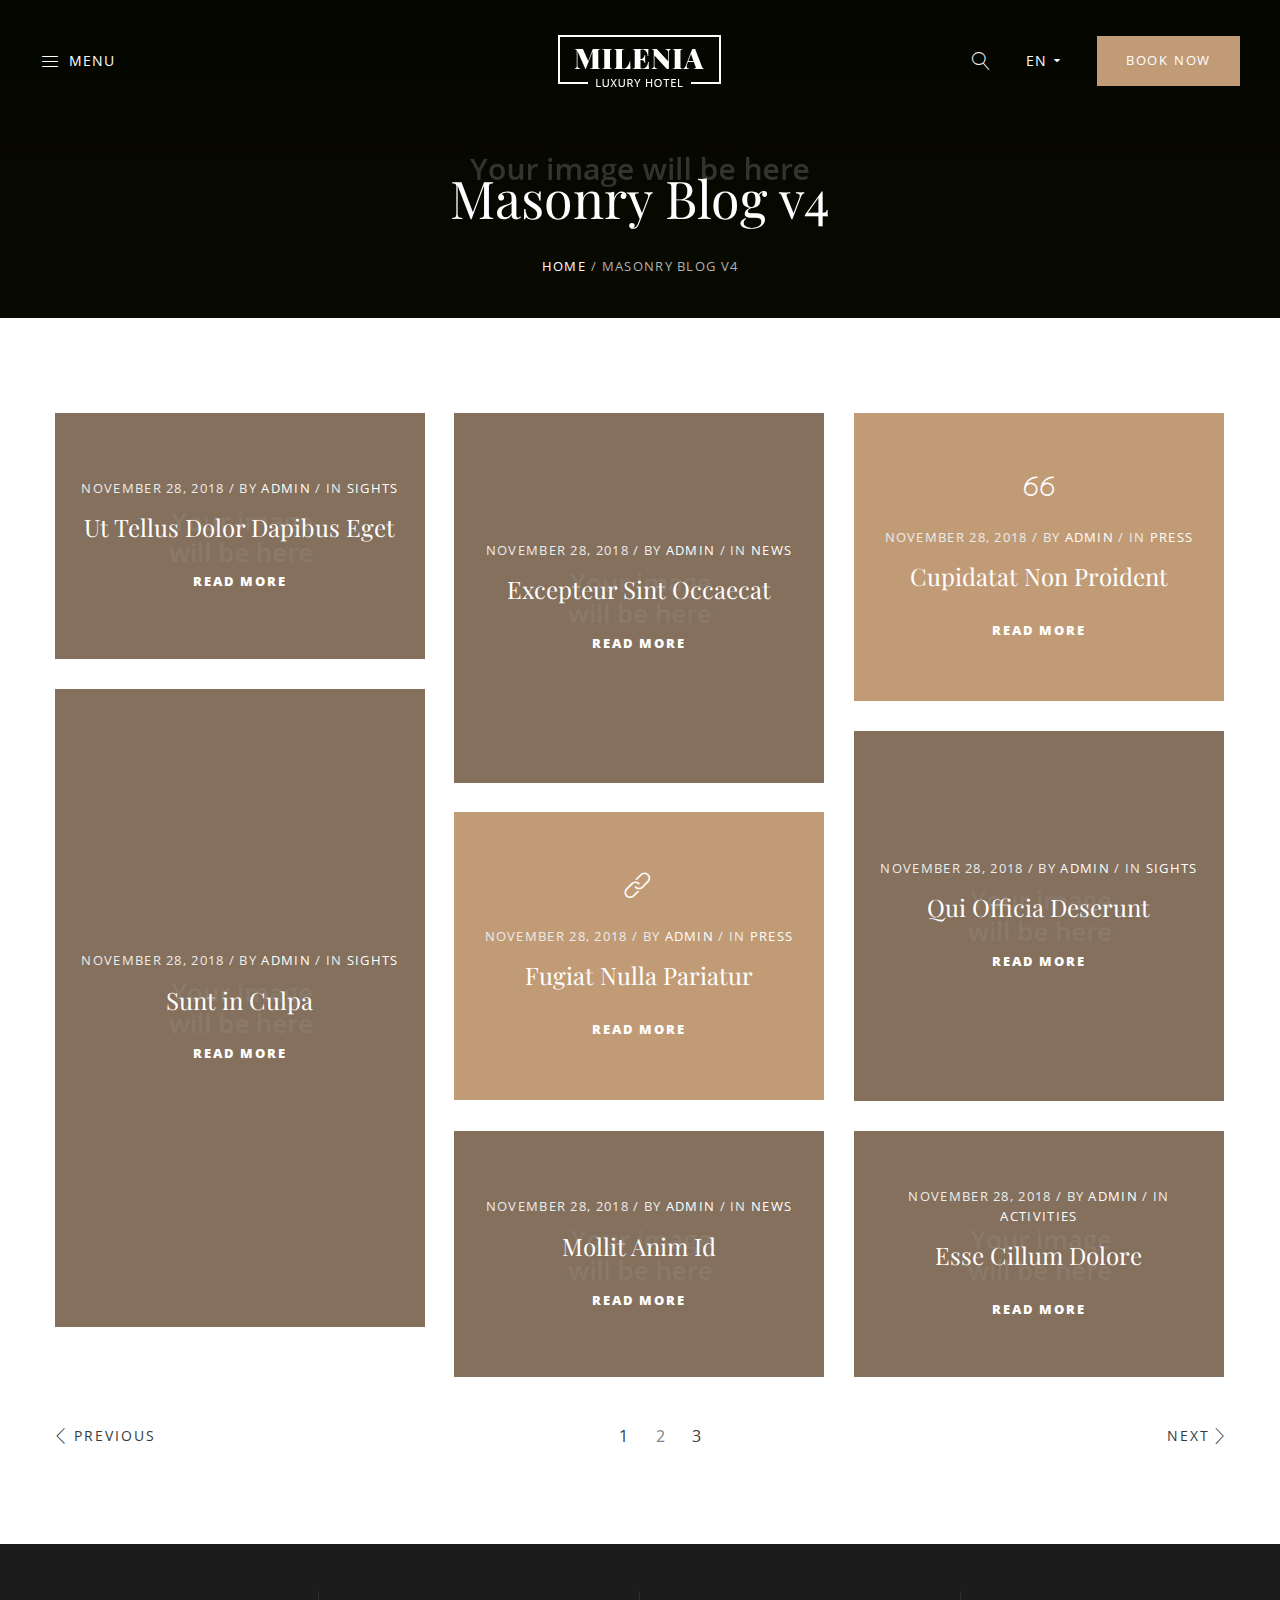
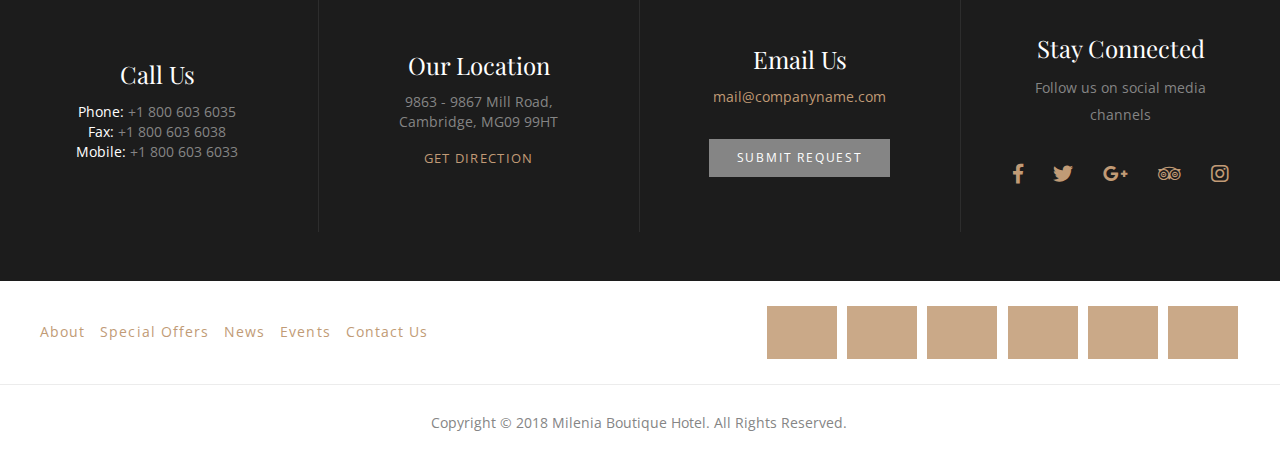
<file: HotelB/blog_masonry_v4.html>
<!DOCTYPE html>
<html lang="en">
  <head>
    <!--================ Basic page needs ================-->
    <title>Milenia | Masonry Blog v4</title>
    <meta charset="UTF-8">
    <meta name="author" content="">
    <meta name="keywords" content="">
    <meta name="description" content="">
    <!--================ Mobile specific metas ================-->
    <meta name="viewport" content="width=device-width, initial-scale=1.0">
    <!--================ Favicon ================-->
    <link rel="shortcut icon" href="images/favicon.ico">
    <!--================ Google web fonts ================-->
    <link rel="stylesheet" href="https://fonts.googleapis.com/css?family=Old+Standard+TT:400,400i,700|Open+Sans:200,300,400,400i,600,600i,700,700i,800,800i|Playfair+Display:400,400i,700,700i,900,900i">
    <!--================ Vendor CSS ================-->
    <link rel="stylesheet" href="css/animate.min.css">
    <link rel="stylesheet" href="css/fontawesome-all.min.css">
    <link rel="stylesheet" href="css/linearicons.css">
    <link rel="stylesheet" href="css/milenia-icon-font.css">
    <link rel="stylesheet" href="vendors/owl-carousel/assets/owl.carousel.min.css">
    <link rel="stylesheet" href="vendors/fancybox/jquery.fancybox.min.css">
    <link rel="stylesheet" href="vendors/arcticmodal/jquery.arcticmodal-0.3.css">
    <link rel="stylesheet" href="vendors/mediaelement/mediaelementplayer.min.css">
    <link rel="stylesheet" href="css/bootstrap.min.css">
    <!--================ Theme CSS ================-->
    <link rel="stylesheet" href="css/style.css">
    <!--================ Vendor JS ================-->
  </head>
  <body class="milenia-body--scheme-lightbrown">
    <div class="milenia-preloader"></div>
    <!--================ Hidden Sidebar ================--><span class="milenia-sidebar-hidden-overlay"></span>
    <aside id="milenia-sidebar-hidden" aria-hidden="true" class="milenia-sidebar-hidden">
      <button type="button" data-sidebar-hidden="#milenia-sidebar-hidden" aria-expanded="false" aria-controls="milenia-sidebar-hidden" aria-haspopup="true" class="milenia-sidebar-hidden-close"><i class="icon icon-cross"></i></button>
      <!--================ Hidden Sidebar Header ================-->
      <header class="milenia-sidebar-hidden-header">
        <div class="milenia-sidebar-hidden-items">
          <div><a href="index.html" class="milenia-ln--independent"><img src="images/logo-lightbrown.png" alt=""></a></div>
        </div>
      </header>
      <!--================ End of Hidden Sidebar Header ================-->
      <!--================ Hidden Sidebar Content ================-->
      <div class="milenia-sidebar-hidden-content">
        <!--================ Navigation ================-->
        <nav class="milenia-navigation-container milenia--nice-scrolled">
          <ul class="milenia-navigation-vertical">
            <li class="menu-item menu-item-has-children"><a href="index.html" class="milenia-ln--independent">Home</a>
              <!--================ Sub Menu ================-->
              <ul class="sub-menu">
                <li class="menu-item"><a href="index.html" class="milenia-ln--independent">Home - Luxury Hotel</a>
                </li>
                <li class="menu-item"><a href="home_city_hotel.html" class="milenia-ln--independent">Home - City Hotel</a>
                </li>
                <li class="menu-item"><a href="home_beach_resort.html" class="milenia-ln--independent">Home - Beach Resort</a>
                </li>
                <li class="menu-item"><a href="home_boutique_hotel.html" class="milenia-ln--independent">Home - Boutique Hotel</a>
                </li>
                <li class="menu-item"><a href="home_youth_hostel.html" class="milenia-ln--independent">Home - Hostel</a>
                </li>
              </ul>
              <!--================ End of Sub Menu ================-->
            </li>
            <li class="menu-item menu-item-has-children"><a href="rooms_layout_v1.html" class="milenia-ln--independent">Rooms</a>
              <!--================ Sub Menu ================-->
              <ul class="sub-menu">
                <li class="menu-item"><a href="rooms_layout_v1.html" class="milenia-ln--independent">Rooms Layout v1</a>
                </li>
                <li class="menu-item"><a href="rooms_layout_v2.html" class="milenia-ln--independent">Rooms Layout v2</a>
                </li>
                <li class="menu-item"><a href="rooms_layout_v3.html" class="milenia-ln--independent">Rooms Layout v3</a>
                </li>
                <li class="menu-item"><a href="rooms_layout_v4.html" class="milenia-ln--independent">Rooms Layout v4</a>
                </li>
                <li class="menu-item"><a href="rooms_single_room_page_v1.html" class="milenia-ln--independent">Single Room Page v1</a>
                </li>
                <li class="menu-item"><a href="rooms_single_room_page_v2.html" class="milenia-ln--independent">Single Room Page v2</a>
                </li>
              </ul>
              <!--================ End of Sub Menu ================-->
            </li>
            <li class="menu-item menu-item-has-children"><a href="pages_about.html" class="milenia-ln--independent">Pages</a>
              <!--================ Sub Menu ================-->
              <ul class="sub-menu">
                <li class="menu-item"><a href="pages_about.html" class="milenia-ln--independent">About Us</a>
                </li>
                <li class="menu-item"><a href="pages_special_offers.html" class="milenia-ln--independent">Offers</a>
                </li>
                <li class="menu-item"><a href="pages_contact_v1.html" class="milenia-ln--independent">Contact Us v1</a>
                </li>
                <li class="menu-item"><a href="pages_contact_v2.html" class="milenia-ln--independent">Contact Us v2</a>
                </li>
                <li class="menu-item"><a href="pages_coming_soon.html" class="milenia-ln--independent">Coming Soon Page</a>
                </li>
                <li class="menu-item"><a href="pages_404.html" class="milenia-ln--independent">404 Page</a>
                </li>
              </ul>
              <!--================ End of Sub Menu ================-->
            </li>
            <li class="menu-item menu-item-has-children"><a href="events_list.html" class="milenia-ln--independent">Events</a>
              <!--================ Sub Menu ================-->
              <ul class="sub-menu">
                <li class="menu-item"><a href="events_list.html" class="milenia-ln--independent">Events List</a>
                </li>
                <li class="menu-item"><a href="events_by_month.html" class="milenia-ln--independent">Events by Month</a>
                </li>
                <li class="menu-item"><a href="events_masonry.html" class="milenia-ln--independent">Events Masonry</a>
                </li>
                <li class="menu-item"><a href="events_single.html" class="milenia-ln--independent">Single Event Page</a>
                </li>
              </ul>
              <!--================ End of Sub Menu ================-->
            </li>
            <li class="menu-item menu-item-has-children"><a href="portfolio_grid_3_columns.html" class="milenia-ln--independent">Portfolio</a>
              <!--================ Sub Menu ================-->
              <ul class="sub-menu">
                <li class="menu-item"><a href="portfolio_classic_2_columns.html" class="milenia-ln--independent">Classic Portfolio - 2 Columns</a>
                </li>
                <li class="menu-item"><a href="portfolio_grid_3_columns.html" class="milenia-ln--independent">Grid Portfolio - 3 Columns</a>
                </li>
                <li class="menu-item"><a href="portfolio_masonry_fullwidth.html" class="milenia-ln--independent">Masonry Portfolio - Full Width</a>
                </li>
                <li class="menu-item"><a href="portfolio_gallery_4_columns.html" class="milenia-ln--independent">Gallery - 4 Columns</a>
                </li>
                <li class="menu-item"><a href="portfolio_instagram_gallery.html" class="milenia-ln--independent">Instagram Gallery</a>
                </li>
                <li class="menu-item"><a href="portfolio_single_post_v1.html" class="milenia-ln--independent">Single Portfolio Post v1</a>
                </li>
                <li class="menu-item"><a href="portfolio_single_post_v2.html" class="milenia-ln--independent">Single Portfolio Post v2</a>
                </li>
              </ul>
              <!--================ End of Sub Menu ================-->
            </li>
            <li class="menu-item menu-item-has-children mega-menu"><a href="elements_alert_boxes_buttons.html" class="milenia-ln--independent">Elements</a>
              <!--================ Sub Menu ================-->
              <ul class="sub-menu">
                <li class="menu-item menu-item-has-children"><a href="#" class="milenia-ln--independent">Elements 1</a>
                  <!--================ Sub Menu ================-->
                  <ul class="sub-menu">
                     <li class="menu-item"><a href="elements_accordions_toggles.html" class="milenia-ln--independent">Accordions &amp; Toggles</a></li>
                     <li class="menu-item"><a href="elements_alert_boxes_buttons.html" class="milenia-ln--independent">Alert Boxes &amp; Buttons</a></li>
                     <li class="menu-item"><a href="elements_banners.html" class="milenia-ln--independent">Banners</a></li>
                     <li class="menu-item"><a href="elements_blog_posts.html" class="milenia-ln--independent">Blog Posts</a></li>
                     <li class="menu-item"><a href="elements_booking_forms.html" class="milenia-ln--independent">Booking Forms</a></li>
                     <li class="menu-item"><a href="elements_call_to_actions.html" class="milenia-ln--independent">Call to Actions</a></li>
                     <li class="menu-item"><a href="elements_counters_progress_bars.html" class="milenia-ln--independent">Counters &amp; Progress Bars</a></li>
                     <li class="menu-item"><a href="elements_dividers_paginations.html" class="milenia-ln--independent">Dividers &amp; Pagination</a></li>
                  </ul>
                  <!--================ End of Sub Menu ================-->
                </li>
                <li class="menu-item menu-item-has-children current-menu-item"><a href="#" class="milenia-ln--independent">Elements 2</a>
                  <!--================ Sub Menu ================-->
                  <ul class="sub-menu">
                    <li class="menu-item"><a href="elements_icon_info_boxes.html" class="milenia-ln--independent">Icon &amp; Info Boxes</a></li>
                    <li class="menu-item"><a href="elements_gallery_sliders.html" class="milenia-ln--independent">Gallery Sliders</a></li>
                    <li class="menu-item"><a href="elements_rooms_list.html" class="milenia-ln--independent">Rooms List</a></li>
                    <li class="menu-item"><a href="elements_rooms_carousels.html" class="milenia-ln--independent">Rooms Carousel</a></li>
                    <li class="menu-item"><a href="elements_tables_pricing_tables.html" class="milenia-ln--independent">Tables &amp; Pricing Tables</a></li>
                    <li class="menu-item"><a href="elements_tabs_tour_sections.html" class="milenia-ln--independent">Tabs &amp; Tour Sections</a></li>
                    <li class="menu-item"><a href="elements_team_members_partners.html" class="milenia-ln--independent">Team Members &amp; Awards</a></li>
                    <li class="menu-item"><a href="elements_testimonials.html" class="milenia-ln--independent">Testimonials</a></li>
                  </ul>
                  <!--================ End of Sub Menu ================-->
                </li>
                <li class="menu-item menu-item-has-children"><a href="#" class="milenia-ln--independent">Typography</a>
                  <!--================ Sub Menu ================-->
                  <ul class="sub-menu">
                    <li class="menu-item"><a href="elements_dropcaps_blockquotes.html" class="milenia-ln--independent">Dropcaps &amp; Blockquotes</a></li>
                    <li class="menu-item"><a href="elements_headings_and_paragraphs.html" class="milenia-ln--independent">Headings &amp; Paragraphs</a></li>
                    <li class="menu-item"><a href="elements_highlights_tooltips_listings.html" class="milenia-ln--independent">Highlights, Tooltips &amp; Listings</a></li>
                    <li class="menu-item"><a href="rtl/index.html" class="milenia-ln--independent">RTL Version</a></li>
                  </ul>
                  <!--================ End of Sub Menu ================-->
                </li>
                <li class="menu-item menu-item-has-children"><a href="#" class="milenia-ln--independent">Header Layouts</a>
                  <!--================ Sub Menu ================-->
                  <ul class="sub-menu">
                    <li class="menu-item"><a href="index.html" class="milenia-ln--independent">Header 1</a></li>
                    <li class="menu-item"><a href="home_city_hotel.html" class="milenia-ln--independent">Header 2</a></li>
                    <li class="menu-item"><a href="home_beach_resort.html" class="milenia-ln--independent">Header 3</a></li>
                    <li class="menu-item"><a href="home_boutique_hotel.html" class="milenia-ln--independent">Header 4</a></li>
                    <li class="menu-item"><a href="home_youth_hostel.html" class="milenia-ln--independent">Header 5</a></li>
                    <li class="menu-item"><a href="home_header_6.html" class="milenia-ln--independent">Header 6</a></li>
                    <li class="menu-item"><a href="home_header_7.html" class="milenia-ln--independent">Header 7</a></li>
                    <li class="menu-item"><a href="home_header_8.html" class="milenia-ln--independent">Header 8</a></li>
                  </ul>
                  <!--================ End of Sub Menu ================-->
                </li>
                <li class="menu-item menu-item-has-children"><a href="#" class="milenia-ln--independent">Header & Footer Layouts</a>
                  <!--================ Sub Menu ================-->
                  <ul class="sub-menu">
                    <li class="menu-item"><a href="home_header_9.html" class="milenia-ln--independent">Header 9</a></li>
                    <li class="menu-item"><a href="home_header_10.html" class="milenia-ln--independent">Header 10</a></li>
                    <li class="menu-item"><a href="home_header_11.html" class="milenia-ln--independent">Header 11</a></li>
                    <li class="menu-item"><a href="index.html#milenia-footer" class="milenia-ln--independent">Footer 1</a></li>
                    <li class="menu-item"><a href="home_city_hotel.html#milenia-footer" class="milenia-ln--independent">Footer 2</a></li>
                    <li class="menu-item"><a href="home_beach_resort.html#milenia-footer" class="milenia-ln--independent">Footer 3</a></li>
                    <li class="menu-item"><a href="home_boutique_hotel.html#milenia-footer" class="milenia-ln--independent">Footer 4</a></li>
                    <li class="menu-item"><a href="home_youth_hostel.html#milenia-footer" class="milenia-ln--independent">Footer 5</a></li>
                  </ul>
                  <!--================ End of Sub Menu ================-->
                </li>
              </ul>
              <!--================ End of Sub Menu ================-->
            </li>
            <li class="menu-item menu-item-has-children current-menu-item"><a href="blog_grid_v1.html" class="milenia-ln--independent">Blog</a>
                <!--================ Sub Menu ================-->
                <ul class="sub-menu">
                  <li class="menu-item"><a href="blog_classic_v1.html" class="milenia-ln--independent">Classic Layout 1 With Image</a>
                  </li>
                  <li class="menu-item"><a href="blog_classic_v2.html" class="milenia-ln--independent">Classic Layout 2 Without Image</a>
                  </li>
                  <li class="menu-item"><a href="blog_classic_v3.html" class="milenia-ln--independent">Classic Layout 3 With Image</a>
                  </li>
                  <li class="menu-item"><a href="blog_grid_v1.html" class="milenia-ln--independent">Grid Layout 1 With Image</a>
                  </li>
                  <li class="menu-item"><a href="blog_grid_v2.html" class="milenia-ln--independent">Grid Layout 2 Without Image</a>
                  </li>
                  <li class="menu-item"><a href="blog_grid_v3.html" class="milenia-ln--independent">Grid Layout 3 With Image</a>
                  </li>
                  <li class="menu-item"><a href="blog_grid_v4.html" class="milenia-ln--independent">Grid Layout 4 With Background Image</a>
                  </li>
                  <li class="menu-item"><a href="blog_list_v1.html" class="milenia-ln--independent">List Layout 1</a>
                  </li>
                  <li class="menu-item"><a href="blog_list_v2.html" class="milenia-ln--independent">List Layout 2</a>
                  </li>
                  <li class="menu-item"><a href="blog_masonry_v1.html" class="milenia-ln--independent">Masonry Layout 1 With Image</a>
                  </li>
                  <li class="menu-item"><a href="blog_masonry_v2.html" class="milenia-ln--independent">Masonry Layout 2 Without Image</a>
                  </li>
                  <li class="menu-item"><a href="blog_masonry_v3.html" class="milenia-ln--independent">Masonry Layout 3 With Image</a>
                  </li>
                  <li class="menu-item current-menu-item"><a href="blog_masonry_v4.html" class="milenia-ln--independent">Masonry Layout 4 With Background Image</a>
                  </li>
                  <li class="menu-item"><a href="blog_single_post_v1.html" class="milenia-ln--independent">Post With Sidebar</a>
                  </li>
                  <li class="menu-item"><a href="blog_single_post_v2.html" class="milenia-ln--independent">Post Without Sidebar</a>
                  </li>
                </ul>
                <!--================ End of Sub Menu ================-->
            </li>
          </ul>
        </nav>
        <!--================ End of Navigation ================-->
      </div>
      <!--================ End of Hidden Sidebar Content ================-->

      <!--================ Hidden Sidebar Footer ================-->
      <footer class="milenia-sidebar-hidden-footer">
        <div class="milenia-sidebar-hidden-items">
          <div>
            <ul class="milenia-sidebar-hidden-actions milenia-list--hr milenia-list--unstyled">
              <li><a href="#" data-arctic-modal="#search-modal" class="milenia-ln--independent">Search</a></li>
              <li><a href="#" class="milenia-ln--independent">Webcams</a></li>
            </ul>
          </div>
          <div>
            <ul class="milenia-social-icons milenia-social-icon--scheme-secondary milenia-list--unstyled">
              <li><a href="#"><i class="fab fa-facebook-f"></i></a></li>
              <li><a href="#"><i class="fab fa-twitter"></i></a></li>
              <li><a href="#"><i class="fab fa-tripadvisor"></i></a></li>
              <li><a href="#"><i class="fab fa-instagram"></i></a></li>
            </ul>
          </div>
        </div>
      </footer>
      <!--================ End of Hidden Sidebar Footer ================-->
    </aside>
    <!--================ End of Hidden Sidebar ================-->
    <div id="milenia-page-wrapper" class="milenia-page-wrapper">
      <!--================ Search Modal ================-->
      <div class="milenia-d-none">
        <div id="search-modal" class="milenia-modal milenia-modal--search">
          <button type="button" class="milenia-icon-btn arcticmodal-close"><i class="icon icon-cross"></i></button>
          <h3>Find Everything</h3>
          <!--================ Search Form ================-->
          <form role="search" method="get" class="milenia-singlefield-form milenia-form--fields-white milenia-searchform">
            <input type="text" name="s" placeholder="Search">
            <button type="submit"><i class="icon icon-magnifier"></i></button>
          </form>
          <!--================ End of Search Form ================-->
        </div>
      </div>
      <!--================ End of Search Modal ================-->
      <!--================ Header ================-->
      <header id="milenia-header" class="milenia-header milenia-header--transparent milenia-header--breadcrumb-part">
        <!--================ Section ================-->
        <div class="milenia-header-section-md milenia-header-section--sticky-xl">
          <!--================ Column ================-->
          <div class="milenia-header-col milenia-header-col-md-4 milenia-aligner milenia-aligner--valign-middle milenia-header-col--padding-default milenia-header-col--padding-small-md milenia-header-col--content-align-left-md">
            <div class="milenia-aligner-outer">
              <div class="milenia-aligner-inner">
                <div class="milenia-header-items">
                  <div>
                    <button type="button" data-sidebar-hidden="#milenia-sidebar-hidden" aria-expanded="false" aria-controls="milenia-sidebar-hidden" aria-haspopup="true" class="milenia-header-menu-btn milenia-sidebar-hidden-btn"><i class="icon icon-menu"></i>Menu</button>
                  </div>
                </div>
              </div>
            </div>
          </div>
          <!--================ End of Column ================-->
          <!--================ Column ================-->
          <div class="milenia-header-col milenia-header-col-md-4 milenia-aligner milenia-aligner--valign-middle milenia-header-col--padding-default milenia-header-col--padding-small-md">
            <div class="milenia-aligner-outer">
              <div class="milenia-aligner-inner">
                <div class="milenia-header-items">
                  <div><a href="index.html" class="milenia-ln--independent"><img src="images/logo-white.png" alt=""></a></div>
                </div>
              </div>
            </div>
          </div>
          <!--================ End of Column ================-->
          <!--================ Column ================-->
          <div class="milenia-header-col milenia-header-col-md-4 milenia-aligner milenia-aligner--valign-middle milenia-header-col--content-align-right-md milenia-header-col--padding-default milenia-header-col--padding-small-md">
            <div class="milenia-aligner-outer">
              <div class="milenia-aligner-inner">
                <div class="milenia-header-items">
                  <div>
                    <button type="button" data-arctic-modal="#search-modal" class="milenia-icon-btn"><i class="icon icon-magnifier"></i></button>
                  </div>
                  <div>
                    <!--================ Languages List ================-->
                    <div class="milenia-dropdown milenia-dropdown--title-icon milenia-dropdown--languages">
                      <button type="button" class="milenia-dropdown-title">EN<i class="fa fa-caret-down milenia-dropdown-icon--state-default"></i><i class="fa fa-caret-up milenia-dropdown-icon--state-opened"></i></button>
                      <ul class="milenia-dropdown-element">
                        <li><a href="#" class="milenia-ln--independent">English</a></li>
                        <li><a href="#" class="milenia-ln--independent">German</a></li>
                        <li><a href="#" class="milenia-ln--independent">Spanish</a></li>
                      </ul>
                    </div>
                    <!--================ End of Languages List ================-->
                  </div>
                  <div><a href="#" class="milenia-btn milenia-btn--big milenia-btn--scheme-primary milenia-btn--unbordered">Book Now</a></div>
                </div>
              </div>
            </div>
          </div>
          <!--================ End of Column ================-->
        </div>
        <!--================ End of Section ================-->
      </header>
      <!--================ End of Header ================-->
      <!--================ Breadcrumb ================-->
      <div data-bg-image-src="images/breadcrumb-bg-2.jpg" class="milenia-breadcrumb text-center milenia-colorizer--scheme-dark milenia-colorizer--parallax">
        <div class="container">
          <h1 class="milenia-page-title">Masonry Blog v4</h1>
          <nav class="milenia-breadcrumb-path"><span><a href="index.html">Home</a></span>/<span>Masonry Blog v4</span>
          </nav>
        </div>
      </div>
      <!--================ End of Breadcrumb ================-->
      <div class="milenia-content  ">
        <div class="container">
          <div class="row">
            <main class="col">
              <div class="milenia-entity-content">
                <!--================ Content Section ================-->
                <div class="milenia-section">
                  <!--================ Entities (Style 8) ================-->
                  <div class="milenia-entities milenia-entities--style-8">
                    <div data-isotope-layout="masonry" class="milenia-grid milenia-grid--isotope milenia-grid--cols-3">
                      <div class="milenia-grid-sizer"></div>
                      <div class="milenia-grid-item">
                        <!--================ Entity ================-->
                        <article class="milenia-entity milenia-entity--format-image">
                          <div data-bg-image-src="images/blog-post-image-23.jpg" class="milenia-entity-media"><a href="#" class="milenia-ln--independent"><img src="images/blog-post-image-23.jpg" alt=""></a></div>
                          <div class="milenia-entity-content milenia-aligner">
                            <div class="milenia-aligner-outer">
                              <div class="milenia-aligner-inner">
                                <header class="milenia-entity-header">
                                  <div class="milenia-entity-meta">
                                    <div>
                                      <time datetime="2018-11-28">November 28, 2018</time>
                                    </div>
                                    <div>by&nbsp;<a href="#" class="milenia-color--unchangeable">admin&nbsp;</a></div>
                                    <div>in
                                      <div class="milenia-entity-categories"><span><a href="#" class="milenia-color--unchangeable">Sights</a></span>
                                      </div>
                                    </div>
                                  </div>
                                  <h2 class="milenia-entity-title"><a href="blog_single_post_v1.html" class="milenia-color--unchangeable">Ut Tellus Dolor Dapibus Eget</a></h2>
                                </header>
                                <footer class="milenia-entity-footer"><a href="blog_single_post_v1.html" class="milenia-btn milenia-btn--link milenia-btn--scheme-white milenia-color--unchangeable">Read More</a></footer>
                              </div>
                            </div>
                          </div>
                        </article>
                        <!--================ End of Entity ================-->
                      </div>
                      <div class="milenia-grid-item">
                        <!--================ Entity ================-->
                        <article class="milenia-entity milenia-entity--format-image">
                          <div data-bg-image-src="images/blog-post-image-24.jpg" class="milenia-entity-media"><a href="#" class="milenia-ln--independent"><img src="images/blog-post-image-24.jpg" alt=""></a></div>
                          <div class="milenia-entity-content milenia-aligner">
                            <div class="milenia-aligner-outer">
                              <div class="milenia-aligner-inner">
                                <header class="milenia-entity-header">
                                  <div class="milenia-entity-meta">
                                    <div>
                                      <time datetime="2018-11-28">November 28, 2018</time>
                                    </div>
                                    <div>by&nbsp;<a href="#" class="milenia-color--unchangeable">admin&nbsp;</a></div>
                                    <div>in
                                      <div class="milenia-entity-categories"><span><a href="#" class="milenia-color--unchangeable">News</a></span>
                                      </div>
                                    </div>
                                  </div>
                                  <h2 class="milenia-entity-title"><a href="blog_single_post_v1.html" class="milenia-color--unchangeable">Excepteur Sint Occaecat</a></h2>
                                </header>
                                <footer class="milenia-entity-footer"><a href="blog_single_post_v1.html" class="milenia-btn milenia-btn--link milenia-btn--scheme-white milenia-color--unchangeable">Read More</a></footer>
                              </div>
                            </div>
                          </div>
                        </article>
                        <!--================ End of Entity ================-->
                      </div>
                      <div class="milenia-grid-item">
                        <!--================ Entity ================-->
                        <article class="milenia-entity milenia-entity--format-quote">
                          <div class="milenia-entity-content milenia-aligner">
                            <div class="milenia-aligner-outer">
                              <div class="milenia-aligner-inner">
                                <header class="milenia-entity-header">
                                  <div class="milenia-entity-icon"><i class="icon icon-quote-open"></i></div>
                                  <div class="milenia-entity-meta">
                                    <div>
                                      <time datetime="2018-11-28">November 28, 2018</time>
                                    </div>
                                    <div>by&nbsp;<a href="#" class="milenia-color--unchangeable">admin&nbsp;</a></div>
                                    <div>in
                                      <div class="milenia-entity-categories"><span><a href="#" class="milenia-color--unchangeable">Press</a></span>
                                      </div>
                                    </div>
                                  </div>
                                  <h2 class="milenia-entity-title"><a href="blog_single_post_v1.html" class="milenia-color--unchangeable">Cupidatat Non Proident</a></h2>
                                </header>
                                <footer class="milenia-entity-footer"><a href="blog_single_post_v1.html" class="milenia-btn milenia-btn--link milenia-btn--scheme-white milenia-color--unchangeable">Read More</a></footer>
                              </div>
                            </div>
                          </div>
                        </article>
                        <!--================ End of Entity ================-->
                      </div>
                      <div class="milenia-grid-item">
                        <!--================ Entity ================-->
                        <article class="milenia-entity milenia-entity--format-image">
                          <div data-bg-image-src="images/blog-post-image-25.jpg" class="milenia-entity-media"><a href="#" class="milenia-ln--independent"><img src="images/blog-post-image-25.jpg" alt=""></a></div>
                          <div class="milenia-entity-content milenia-aligner">
                            <div class="milenia-aligner-outer">
                              <div class="milenia-aligner-inner">
                                <header class="milenia-entity-header">
                                  <div class="milenia-entity-meta">
                                    <div>
                                      <time datetime="2018-11-28">November 28, 2018</time>
                                    </div>
                                    <div>by&nbsp;<a href="#" class="milenia-color--unchangeable">admin&nbsp;</a></div>
                                    <div>in
                                      <div class="milenia-entity-categories"><span><a href="#" class="milenia-color--unchangeable">Sights</a></span>
                                      </div>
                                    </div>
                                  </div>
                                  <h2 class="milenia-entity-title"><a href="blog_single_post_v1.html" class="milenia-color--unchangeable">Sunt in Culpa</a></h2>
                                </header>
                                <footer class="milenia-entity-footer"><a href="blog_single_post_v1.html" class="milenia-btn milenia-btn--link milenia-btn--scheme-white milenia-color--unchangeable">Read More</a></footer>
                              </div>
                            </div>
                          </div>
                        </article>
                        <!--================ End of Entity ================-->
                      </div>
                      <div class="milenia-grid-item">
                        <!--================ Entity ================-->
                        <article class="milenia-entity milenia-entity--format-image">
                          <div data-bg-image-src="images/blog-post-image-26.jpg" class="milenia-entity-media"><a href="#" class="milenia-ln--independent"><img src="images/blog-post-image-26.jpg" alt=""></a></div>
                          <div class="milenia-entity-content milenia-aligner">
                            <div class="milenia-aligner-outer">
                              <div class="milenia-aligner-inner">
                                <header class="milenia-entity-header">
                                  <div class="milenia-entity-meta">
                                    <div>
                                      <time datetime="2018-11-28">November 28, 2018</time>
                                    </div>
                                    <div>by&nbsp;<a href="#" class="milenia-color--unchangeable">admin&nbsp;</a></div>
                                    <div>in
                                      <div class="milenia-entity-categories"><span><a href="#" class="milenia-color--unchangeable">Sights</a></span>
                                      </div>
                                    </div>
                                  </div>
                                  <h2 class="milenia-entity-title"><a href="blog_single_post_v1.html" class="milenia-color--unchangeable">Qui Officia Deserunt</a></h2>
                                </header>
                                <footer class="milenia-entity-footer"><a href="blog_single_post_v1.html" class="milenia-btn milenia-btn--link milenia-btn--scheme-white milenia-color--unchangeable">Read More</a></footer>
                              </div>
                            </div>
                          </div>
                        </article>
                        <!--================ End of Entity ================-->
                      </div>
                      <div class="milenia-grid-item">
                        <!--================ Entity ================-->
                        <article class="milenia-entity milenia-entity--format-link">
                          <div class="milenia-entity-content milenia-aligner">
                            <div class="milenia-aligner-outer">
                              <div class="milenia-aligner-inner">
                                <header class="milenia-entity-header">
                                  <div class="milenia-entity-icon"><i class="icon icon-link2"></i></div>
                                  <div class="milenia-entity-meta">
                                    <div>
                                      <time datetime="2018-11-28">November 28, 2018</time>
                                    </div>
                                    <div>by&nbsp;<a href="#" class="milenia-color--unchangeable">admin&nbsp;</a></div>
                                    <div>in
                                      <div class="milenia-entity-categories"><span><a href="#" class="milenia-color--unchangeable">Press</a></span>
                                      </div>
                                    </div>
                                  </div>
                                  <h2 class="milenia-entity-title"><a href="blog_single_post_v1.html" class="milenia-color--unchangeable">Fugiat Nulla Pariatur</a></h2>
                                </header>
                                <footer class="milenia-entity-footer"><a href="blog_single_post_v1.html" class="milenia-btn milenia-btn--link milenia-btn--scheme-white milenia-color--unchangeable">Read More</a></footer>
                              </div>
                            </div>
                          </div>
                        </article>
                        <!--================ End of Entity ================-->
                      </div>
                      <div class="milenia-grid-item">
                        <!--================ Entity ================-->
                        <article class="milenia-entity milenia-entity--format-image">
                          <div data-bg-image-src="images/blog-post-image-27.jpg" class="milenia-entity-media"><a href="#" class="milenia-ln--independent"><img src="images/blog-post-image-27.jpg" alt=""></a></div>
                          <div class="milenia-entity-content milenia-aligner">
                            <div class="milenia-aligner-outer">
                              <div class="milenia-aligner-inner">
                                <header class="milenia-entity-header">
                                  <div class="milenia-entity-meta">
                                    <div>
                                      <time datetime="2018-11-28">November 28, 2018</time>
                                    </div>
                                    <div>by&nbsp;<a href="#" class="milenia-color--unchangeable">admin&nbsp;</a></div>
                                    <div>in
                                      <div class="milenia-entity-categories"><span><a href="#" class="milenia-color--unchangeable">News</a></span>
                                      </div>
                                    </div>
                                  </div>
                                  <h2 class="milenia-entity-title"><a href="blog_single_post_v1.html" class="milenia-color--unchangeable">Mollit Anim Id</a></h2>
                                </header>
                                <footer class="milenia-entity-footer"><a href="blog_single_post_v1.html" class="milenia-btn milenia-btn--link milenia-btn--scheme-white milenia-color--unchangeable">Read More</a></footer>
                              </div>
                            </div>
                          </div>
                        </article>
                        <!--================ End of Entity ================-->
                      </div>
                      <div class="milenia-grid-item">
                        <!--================ Entity ================-->
                        <article class="milenia-entity milenia-entity--format-image">
                          <div data-bg-image-src="images/blog-post-image-28.jpg" class="milenia-entity-media"><a href="#" class="milenia-ln--independent"><img src="images/blog-post-image-28.jpg" alt=""></a></div>
                          <div class="milenia-entity-content milenia-aligner">
                            <div class="milenia-aligner-outer">
                              <div class="milenia-aligner-inner">
                                <header class="milenia-entity-header">
                                  <div class="milenia-entity-meta">
                                    <div>
                                      <time datetime="2018-11-28">November 28, 2018</time>
                                    </div>
                                    <div>by&nbsp;<a href="#" class="milenia-color--unchangeable">admin&nbsp;</a></div>
                                    <div>in
                                      <div class="milenia-entity-categories"><span><a href="#" class="milenia-color--unchangeable">Activities</a></span>
                                      </div>
                                    </div>
                                  </div>
                                  <h2 class="milenia-entity-title"><a href="blog_single_post_v1.html" class="milenia-color--unchangeable">Esse Cillum Dolore</a></h2>
                                </header>
                                <footer class="milenia-entity-footer"><a href="blog_single_post_v1.html" class="milenia-btn milenia-btn--link milenia-btn--scheme-white milenia-color--unchangeable">Read More</a></footer>
                              </div>
                            </div>
                          </div>
                        </article>
                        <!--================ End of Entity ================-->
                      </div>
                    </div>
                  </div>
                  <!--================ End of Entities (Style 8) ================-->
                  <!--================ Pagination ================-->
                  <footer class="text-center">
                    <nav>
                      <ul class="milenia-list--unstyled milenia-pagination milenia-pagination--stretched">
                        <li class="milenia-pagination--pushed-to-left-md"><a href="#" class="prev page-numbers">Previous</a></li>
                        <li><a href="#" class="page-numbers">1</a></li>
                        <li><span class="page-numbers current">2</span></li>
                        <li><a href="#" class="page-numbers">3</a></li>
                        <li class="milenia-pagination--pushed-to-right-md"><a href="#" class="next page-numbers">Next</a></li>
                      </ul>
                    </nav>
                  </footer>
                  <!--================ End of Pagination ================-->
                </div>
                <!--================ End of Content Section ================-->
              </div>
            </main>
          </div>
        </div>
      </div>
      <!--================ Footer ================-->
      <footer id="milenia-footer" class="milenia-footer">
        <!--================ Footer row ================-->
        <div class="milenia-footer-row milenia-colorizer--scheme-dark milenia-footer-row--widget-border">
          <div class="milenia-footer-row--inner">
            <div class="milenia-grid milenia-grid--valign-middle milenia-grid--cols-4">
              <!--================ Widget ================-->
              <section class="milenia-grid-item milenia-widget milenia-widget--center-aligned">
                <div class="milenia-grid-item-inner">
                  <div class="milenia-grid-item-content">
                    <h5 class="milenia-widget-title">Call Us</h5>
                    <address><span class="milenia-text-color--contrast">Phone: </span>+1 800 603 6035<br><span class="milenia-text-color--contrast">Fax: </span>+1 800 603 6038<br><span class="milenia-text-color--contrast">Mobile: </span>+1 800 603 6033</address>
                  </div>
                </div>
              </section>
              <!--================ End of Widget ================-->
              <!--================ Widget ================-->
              <section class="milenia-grid-item milenia-widget milenia-widget--center-aligned">
                <div class="milenia-grid-item-inner">
                  <div class="milenia-grid-item-content">
                    <h5 class="milenia-widget-title">Our Location</h5>
                    <address>9863 - 9867 Mill Road, <br>Cambridge, MG09 99HT </address><a href="#" class="milenia-uppercased-link">Get Direction</a>
                  </div>
                </div>
              </section>
              <!--================ End of Widget ================-->
              <!--================ Widget ================-->
              <section class="milenia-grid-item milenia-widget milenia-widget--email milenia-widget--center-aligned">
                <div class="milenia-grid-item-inner">
                  <div class="milenia-grid-item-content">
                    <h5 class="milenia-widget-title">Email Us</h5>
                    <address><a href="mailto:#">mail@companyname.com</a></address><a href="#" class="milenia-btn milenia-btn--unbordered">Submit Request</a>
                  </div>
                </div>
              </section>
              <!--================ End of Widget ================-->
              <!--================ Widget ================-->
              <section class="milenia-grid-item milenia-widget milenia-widget--center-aligned">
                <div class="milenia-grid-item-inner">
                  <div class="milenia-grid-item-content">
                    <h5 class="milenia-widget-title">Stay Connected</h5>
                    <p>Follow us on social media channels</p>
                    <ul class="milenia-social-icons milenia-list--unstyled">
                      <li><a href="#"><i class="fab fa-facebook-f"></i></a></li>
                      <li><a href="#"><i class="fab fa-twitter"></i></a></li>
                      <li><a href="#"><i class="fab fa-google-plus-g"></i></a></li>
                      <li><a href="#"><i class="fab fa-tripadvisor"></i></a></li>
                      <li><a href="#"><i class="fab fa-instagram"></i></a></li>
                    </ul>
                  </div>
                </div>
              </section>
              <!--================ End of Widget ================-->
            </div>
          </div>
        </div>
        <!--================ End of Footer row ================-->
        <!--================ Footer row ================-->
        <div class="milenia-footer-row milenia-footer-row--thin">
          <div class="milenia-footer-row--inner">
            <div class="milenia-grid milenia-grid--valign-middle milenia-grid--cols-2 milenia-grid--responsive-md">
              <!--================ Widget ================-->
              <div class="milenia-grid-item milenia-widget milenia-widget--left-aligned-lg milenia-widget--list-horizontal">
                <div class="milenia-grid-item-inner">
                  <div class="milenia-grid-item-content">
                    <nav>
                      <ul>
                        <li><a href="#">About</a></li>
                        <li><a href="#">Special Offers</a></li>
                        <li><a href="#">News</a></li>
                        <li><a href="#">Events</a></li>
                        <li><a href="#">Contact Us</a></li>
                      </ul>
                    </nav>
                  </div>
                </div>
              </div>
              <!--================ End of Widget ================-->
              <!--================ Widget ================-->
              <div class="milenia-grid-item milenia-widget milenia-widget--right-aligned-lg">
                <div class="milenia-grid-item-inner">
                  <div class="milenia-grid-item-content">
                    <ul class="milenia-sponsors milenia-list--unstyled">
                      <li><a href="#" class="milenia-ln--independent"><img src="images/sponsor-logo-01-lightbrown.png" alt=""></a></li>
                      <li><a href="#" class="milenia-ln--independent"><img src="images/sponsor-logo-02-lightbrown.png" alt=""></a></li>
                      <li><a href="#" class="milenia-ln--independent"><img src="images/sponsor-logo-03-lightbrown.png" alt=""></a></li>
                      <li><a href="#" class="milenia-ln--independent"><img src="images/sponsor-logo-04-lightbrown.png" alt=""></a></li>
                      <li><a href="#" class="milenia-ln--independent"><img src="images/sponsor-logo-05-lightbrown.png" alt=""></a></li>
                      <li><a href="#" class="milenia-ln--independent"><img src="images/sponsor-logo-06-lightbrown.png" alt=""></a></li>
                    </ul>
                  </div>
                </div>
              </div>
              <!--================ End of Widget ================-->
            </div>
          </div>
        </div>
        <!--================ End of Footer row ================-->
        <!--================ Footer row ================-->
        <div class="milenia-footer-row milenia-footer-row--thin">
          <div class="milenia-footer-row--inner">
            <div class="milenia-grid milenia-grid--cols-1">
              <div class="milenia-grid-item milenia-widget milenia-widget--center-aligned">Copyright © 2018 Milenia Boutique Hotel. All Rights Reserved.</div>
            </div>
          </div>
        </div>
        <!--================ End of Footer row ================-->
      </footer>
      <!--================ End of Footer ================-->
    </div>
    <script src="vendors/modernizr.js"></script>
    <script src="vendors/jquery-3.3.1.min.js"></script>
    <script src="vendors/nicescroll/jquery.nicescroll.min.js"></script>
    <script src="vendors/jquery.easing.1.3.min.js"></script>
    <script src="vendors/instafeed.min.js"></script>
    <script src="vendors/instafeed.wrapper.min.js"></script>
    <script src="vendors/jquery.parallax-1.1.3.min.js"></script>
    <script src="vendors/monkeysan.sameheight.min.js"></script>
    <script src="vendors/isotope.pkgd.min.js"></script>
    <script src="vendors/monkeysan.jquery.nav.1.0.min.js"></script>
    <script src="vendors/owl-carousel/owl.carousel.min.js"></script>
    <script src="vendors/arcticmodal/jquery.arcticmodal-0.3.min.js"></script>
    <script src="vendors/fancybox/jquery.fancybox.min.js"></script>
    <script src="vendors/mediaelement/mediaelement-and-player.min.js"></script>
    <script src="vendors/monkeysan.validator.min.js"></script>
    <script src="vendors/handlebars-v4.0.5.min.js"></script>
    <script src="vendors/mad.customselect.js"></script>
    <script src="vendors/retina.min.js"></script>
    <script src="js/modules/milenia.sidebar-hidden.min.js"></script>
    <script src="js/modules/milenia.alert-box.min.js"></script>
    <script src="js/modules/milenia.isotope.js"></script>
    <script src="js/modules/milenia.sticky-header-section.min.js"></script>
    <script src="js/milenia.app.js"></script>
  </body>
</html>
</file>
<file: HotelB/css/linearicons.css>
@font-face {
	font-family: 'Linearicons';
	src: url('../fonts/Linearicons.ttf') format('truetype');
	font-weight: normal;
	font-style: normal;
}
[class^="icon-"], [class*=" icon-"] {
	font-family: 'Linearicons';
	speak: none;
	font-style: normal;
	font-weight: normal;
	font-variant: normal;
	text-transform: none;
	line-height: 1;
	
	/* Enable Ligatures ================ */
	-webkit-font-feature-settings: "liga";
	-moz-font-feature-settings: "liga=1";
	-moz-font-feature-settings: "liga";
	-ms-font-feature-settings: "liga" 1;
	-o-font-feature-settings: "liga";
	font-feature-settings: "liga";

	/* Better Font Rendering =========== */
	-webkit-font-smoothing: antialiased;
	-moz-osx-font-smoothing: grayscale;
}
.icon-home:before {
	content: "\e600";
}
.icon-home2:before {
	content: "\e601";
}
.icon-home3:before {
	content: "\e602";
}
.icon-home4:before {
	content: "\e603";
}
.icon-home5:before {
	content: "\e604";
}
.icon-home6:before {
	content: "\e605";
}
.icon-bathtub:before {
	content: "\e606";
}
.icon-toothbrush:before {
	content: "\e607";
}
.icon-bed:before {
	content: "\e608";
}
.icon-couch:before {
	content: "\e609";
}
.icon-chair:before {
	content: "\e60a";
}
.icon-city:before {
	content: "\e60b";
}
.icon-apartment:before {
	content: "\e60c";
}
.icon-pencil:before {
	content: "\e60d";
}
.icon-pencil2:before {
	content: "\e60e";
}
.icon-pen:before {
	content: "\e60f";
}
.icon-pencil3:before {
	content: "\e610";
}
.icon-eraser:before {
	content: "\e611";
}
.icon-pencil4:before {
	content: "\e612";
}
.icon-pencil5:before {
	content: "\e613";
}
.icon-feather:before {
	content: "\e614";
}
.icon-feather2:before {
	content: "\e615";
}
.icon-feather3:before {
	content: "\e616";
}
.icon-pen2:before {
	content: "\e617";
}
.icon-pen-add:before {
	content: "\e618";
}
.icon-pen-remove:before {
	content: "\e619";
}
.icon-vector:before {
	content: "\e61a";
}
.icon-pen3:before {
	content: "\e61b";
}
.icon-blog:before {
	content: "\e61c";
}
.icon-brush:before {
	content: "\e61d";
}
.icon-brush2:before {
	content: "\e61e";
}
.icon-spray:before {
	content: "\e61f";
}
.icon-paint-roller:before {
	content: "\e620";
}
.icon-stamp:before {
	content: "\e621";
}
.icon-tape:before {
	content: "\e622";
}
.icon-desk-tape:before {
	content: "\e623";
}
.icon-texture:before {
	content: "\e624";
}
.icon-eye-dropper:before {
	content: "\e625";
}
.icon-palette:before {
	content: "\e626";
}
.icon-color-sampler:before {
	content: "\e627";
}
.icon-bucket:before {
	content: "\e628";
}
.icon-gradient:before {
	content: "\e629";
}
.icon-gradient2:before {
	content: "\e62a";
}
.icon-magic-wand:before {
	content: "\e62b";
}
.icon-magnet:before {
	content: "\e62c";
}
.icon-pencil-ruler:before {
	content: "\e62d";
}
.icon-pencil-ruler2:before {
	content: "\e62e";
}
.icon-compass:before {
	content: "\e62f";
}
.icon-aim:before {
	content: "\e630";
}
.icon-gun:before {
	content: "\e631";
}
.icon-bottle:before {
	content: "\e632";
}
.icon-drop:before {
	content: "\e633";
}
.icon-drop-crossed:before {
	content: "\e634";
}
.icon-drop2:before {
	content: "\e635";
}
.icon-snow:before {
	content: "\e636";
}
.icon-snow2:before {
	content: "\e637";
}
.icon-fire:before {
	content: "\e638";
}
.icon-lighter:before {
	content: "\e639";
}
.icon-knife:before {
	content: "\e63a";
}
.icon-dagger:before {
	content: "\e63b";
}
.icon-tissue:before {
	content: "\e63c";
}
.icon-toilet-paper:before {
	content: "\e63d";
}
.icon-poop:before {
	content: "\e63e";
}
.icon-umbrella:before {
	content: "\e63f";
}
.icon-umbrella2:before {
	content: "\e640";
}
.icon-rain:before {
	content: "\e641";
}
.icon-tornado:before {
	content: "\e642";
}
.icon-wind:before {
	content: "\e643";
}
.icon-fan:before {
	content: "\e644";
}
.icon-contrast:before {
	content: "\e645";
}
.icon-sun-small:before {
	content: "\e646";
}
.icon-sun:before {
	content: "\e647";
}
.icon-sun2:before {
	content: "\e648";
}
.icon-moon:before {
	content: "\e649";
}
.icon-cloud:before {
	content: "\e64a";
}
.icon-cloud-upload:before {
	content: "\e64b";
}
.icon-cloud-download:before {
	content: "\e64c";
}
.icon-cloud-rain:before {
	content: "\e64d";
}
.icon-cloud-hailstones:before {
	content: "\e64e";
}
.icon-cloud-snow:before {
	content: "\e64f";
}
.icon-cloud-windy:before {
	content: "\e650";
}
.icon-sun-wind:before {
	content: "\e651";
}
.icon-cloud-fog:before {
	content: "\e652";
}
.icon-cloud-sun:before {
	content: "\e653";
}
.icon-cloud-lightning:before {
	content: "\e654";
}
.icon-cloud-sync:before {
	content: "\e655";
}
.icon-cloud-lock:before {
	content: "\e656";
}
.icon-cloud-gear:before {
	content: "\e657";
}
.icon-cloud-alert:before {
	content: "\e658";
}
.icon-cloud-check:before {
	content: "\e659";
}
.icon-cloud-cross:before {
	content: "\e65a";
}
.icon-cloud-crossed:before {
	content: "\e65b";
}
.icon-cloud-database:before {
	content: "\e65c";
}
.icon-database:before {
	content: "\e65d";
}
.icon-database-add:before {
	content: "\e65e";
}
.icon-database-remove:before {
	content: "\e65f";
}
.icon-database-lock:before {
	content: "\e660";
}
.icon-database-refresh:before {
	content: "\e661";
}
.icon-database-check:before {
	content: "\e662";
}
.icon-database-history:before {
	content: "\e663";
}
.icon-database-upload:before {
	content: "\e664";
}
.icon-database-download:before {
	content: "\e665";
}
.icon-server:before {
	content: "\e666";
}
.icon-shield:before {
	content: "\e667";
}
.icon-shield-check:before {
	content: "\e668";
}
.icon-shield-alert:before {
	content: "\e669";
}
.icon-shield-cross:before {
	content: "\e66a";
}
.icon-lock:before {
	content: "\e66b";
}
.icon-rotation-lock:before {
	content: "\e66c";
}
.icon-unlock:before {
	content: "\e66d";
}
.icon-key:before {
	content: "\e66e";
}
.icon-key-hole:before {
	content: "\e66f";
}
.icon-toggle-off:before {
	content: "\e670";
}
.icon-toggle-on:before {
	content: "\e671";
}
.icon-cog:before {
	content: "\e672";
}
.icon-cog2:before {
	content: "\e673";
}
.icon-wrench:before {
	content: "\e674";
}
.icon-screwdriver:before {
	content: "\e675";
}
.icon-hammer-wrench:before {
	content: "\e676";
}
.icon-hammer:before {
	content: "\e677";
}
.icon-saw:before {
	content: "\e678";
}
.icon-axe:before {
	content: "\e679";
}
.icon-axe2:before {
	content: "\e67a";
}
.icon-shovel:before {
	content: "\e67b";
}
.icon-pickaxe:before {
	content: "\e67c";
}
.icon-factory:before {
	content: "\e67d";
}
.icon-factory2:before {
	content: "\e67e";
}
.icon-recycle:before {
	content: "\e67f";
}
.icon-trash:before {
	content: "\e680";
}
.icon-trash2:before {
	content: "\e681";
}
.icon-trash3:before {
	content: "\e682";
}
.icon-broom:before {
	content: "\e683";
}
.icon-game:before {
	content: "\e684";
}
.icon-gamepad:before {
	content: "\e685";
}
.icon-joystick:before {
	content: "\e686";
}
.icon-dice:before {
	content: "\e687";
}
.icon-spades:before {
	content: "\e688";
}
.icon-diamonds:before {
	content: "\e689";
}
.icon-clubs:before {
	content: "\e68a";
}
.icon-hearts:before {
	content: "\e68b";
}
.icon-heart:before {
	content: "\e68c";
}
.icon-star:before {
	content: "\e68d";
}
.icon-star-half:before {
	content: "\e68e";
}
.icon-star-empty:before {
	content: "\e68f";
}
.icon-flag:before {
	content: "\e690";
}
.icon-flag2:before {
	content: "\e691";
}
.icon-flag3:before {
	content: "\e692";
}
.icon-mailbox-full:before {
	content: "\e693";
}
.icon-mailbox-empty:before {
	content: "\e694";
}
.icon-at-sign:before {
	content: "\e695";
}
.icon-envelope:before {
	content: "\e696";
}
.icon-envelope-open:before {
	content: "\e697";
}
.icon-paperclip:before {
	content: "\e698";
}
.icon-paper-plane:before {
	content: "\e699";
}
.icon-reply:before {
	content: "\e69a";
}
.icon-reply-all:before {
	content: "\e69b";
}
.icon-inbox:before {
	content: "\e69c";
}
.icon-inbox2:before {
	content: "\e69d";
}
.icon-outbox:before {
	content: "\e69e";
}
.icon-box:before {
	content: "\e69f";
}
.icon-archive:before {
	content: "\e6a0";
}
.icon-archive2:before {
	content: "\e6a1";
}
.icon-drawers:before {
	content: "\e6a2";
}
.icon-drawers2:before {
	content: "\e6a3";
}
.icon-drawers3:before {
	content: "\e6a4";
}
.icon-eye:before {
	content: "\e6a5";
}
.icon-eye-crossed:before {
	content: "\e6a6";
}
.icon-eye-plus:before {
	content: "\e6a7";
}
.icon-eye-minus:before {
	content: "\e6a8";
}
.icon-binoculars:before {
	content: "\e6a9";
}
.icon-binoculars2:before {
	content: "\e6aa";
}
.icon-hdd:before {
	content: "\e6ab";
}
.icon-hdd-down:before {
	content: "\e6ac";
}
.icon-hdd-up:before {
	content: "\e6ad";
}
.icon-floppy-disk:before {
	content: "\e6ae";
}
.icon-disc:before {
	content: "\e6af";
}
.icon-tape2:before {
	content: "\e6b0";
}
.icon-printer:before {
	content: "\e6b1";
}
.icon-shredder:before {
	content: "\e6b2";
}
.icon-file-empty:before {
	content: "\e6b3";
}
.icon-file-add:before {
	content: "\e6b4";
}
.icon-file-check:before {
	content: "\e6b5";
}
.icon-file-lock:before {
	content: "\e6b6";
}
.icon-files:before {
	content: "\e6b7";
}
.icon-copy:before {
	content: "\e6b8";
}
.icon-compare:before {
	content: "\e6b9";
}
.icon-folder:before {
	content: "\e6ba";
}
.icon-folder-search:before {
	content: "\e6bb";
}
.icon-folder-plus:before {
	content: "\e6bc";
}
.icon-folder-minus:before {
	content: "\e6bd";
}
.icon-folder-download:before {
	content: "\e6be";
}
.icon-folder-upload:before {
	content: "\e6bf";
}
.icon-folder-star:before {
	content: "\e6c0";
}
.icon-folder-heart:before {
	content: "\e6c1";
}
.icon-folder-user:before {
	content: "\e6c2";
}
.icon-folder-shared:before {
	content: "\e6c3";
}
.icon-folder-music:before {
	content: "\e6c4";
}
.icon-folder-picture:before {
	content: "\e6c5";
}
.icon-folder-film:before {
	content: "\e6c6";
}
.icon-scissors:before {
	content: "\e6c7";
}
.icon-paste:before {
	content: "\e6c8";
}
.icon-clipboard-empty:before {
	content: "\e6c9";
}
.icon-clipboard-pencil:before {
	content: "\e6ca";
}
.icon-clipboard-text:before {
	content: "\e6cb";
}
.icon-clipboard-check:before {
	content: "\e6cc";
}
.icon-clipboard-down:before {
	content: "\e6cd";
}
.icon-clipboard-left:before {
	content: "\e6ce";
}
.icon-clipboard-alert:before {
	content: "\e6cf";
}
.icon-clipboard-user:before {
	content: "\e6d0";
}
.icon-register:before {
	content: "\e6d1";
}
.icon-enter:before {
	content: "\e6d2";
}
.icon-exit:before {
	content: "\e6d3";
}
.icon-papers:before {
	content: "\e6d4";
}
.icon-news:before {
	content: "\e6d5";
}
.icon-reading:before {
	content: "\e6d6";
}
.icon-typewriter:before {
	content: "\e6d7";
}
.icon-document:before {
	content: "\e6d8";
}
.icon-document2:before {
	content: "\e6d9";
}
.icon-graduation-hat:before {
	content: "\e6da";
}
.icon-license:before {
	content: "\e6db";
}
.icon-license2:before {
	content: "\e6dc";
}
.icon-medal-empty:before {
	content: "\e6dd";
}
.icon-medal-first:before {
	content: "\e6de";
}
.icon-medal-second:before {
	content: "\e6df";
}
.icon-medal-third:before {
	content: "\e6e0";
}
.icon-podium:before {
	content: "\e6e1";
}
.icon-trophy:before {
	content: "\e6e2";
}
.icon-trophy2:before {
	content: "\e6e3";
}
.icon-music-note:before {
	content: "\e6e4";
}
.icon-music-note2:before {
	content: "\e6e5";
}
.icon-music-note3:before {
	content: "\e6e6";
}
.icon-playlist:before {
	content: "\e6e7";
}
.icon-playlist-add:before {
	content: "\e6e8";
}
.icon-guitar:before {
	content: "\e6e9";
}
.icon-trumpet:before {
	content: "\e6ea";
}
.icon-album:before {
	content: "\e6eb";
}
.icon-shuffle:before {
	content: "\e6ec";
}
.icon-repeat-one:before {
	content: "\e6ed";
}
.icon-repeat:before {
	content: "\e6ee";
}
.icon-headphones:before {
	content: "\e6ef";
}
.icon-headset:before {
	content: "\e6f0";
}
.icon-loudspeaker:before {
	content: "\e6f1";
}
.icon-equalizer:before {
	content: "\e6f2";
}
.icon-theater:before {
	content: "\e6f3";
}
.icon-3d-glasses:before {
	content: "\e6f4";
}
.icon-ticket:before {
	content: "\e6f5";
}
.icon-presentation:before {
	content: "\e6f6";
}
.icon-play:before {
	content: "\e6f7";
}
.icon-film-play:before {
	content: "\e6f8";
}
.icon-clapboard-play:before {
	content: "\e6f9";
}
.icon-media:before {
	content: "\e6fa";
}
.icon-film:before {
	content: "\e6fb";
}
.icon-film2:before {
	content: "\e6fc";
}
.icon-surveillance:before {
	content: "\e6fd";
}
.icon-surveillance2:before {
	content: "\e6fe";
}
.icon-camera:before {
	content: "\e6ff";
}
.icon-camera-crossed:before {
	content: "\e700";
}
.icon-camera-play:before {
	content: "\e701";
}
.icon-time-lapse:before {
	content: "\e702";
}
.icon-record:before {
	content: "\e703";
}
.icon-camera2:before {
	content: "\e704";
}
.icon-camera-flip:before {
	content: "\e705";
}
.icon-panorama:before {
	content: "\e706";
}
.icon-time-lapse2:before {
	content: "\e707";
}
.icon-shutter:before {
	content: "\e708";
}
.icon-shutter2:before {
	content: "\e709";
}
.icon-face-detection:before {
	content: "\e70a";
}
.icon-flare:before {
	content: "\e70b";
}
.icon-convex:before {
	content: "\e70c";
}
.icon-concave:before {
	content: "\e70d";
}
.icon-picture:before {
	content: "\e70e";
}
.icon-picture2:before {
	content: "\e70f";
}
.icon-picture3:before {
	content: "\e710";
}
.icon-pictures:before {
	content: "\e711";
}
.icon-book:before {
	content: "\e712";
}
.icon-audio-book:before {
	content: "\e713";
}
.icon-book2:before {
	content: "\e714";
}
.icon-bookmark:before {
	content: "\e715";
}
.icon-bookmark2:before {
	content: "\e716";
}
.icon-label:before {
	content: "\e717";
}
.icon-library:before {
	content: "\e718";
}
.icon-library2:before {
	content: "\e719";
}
.icon-contacts:before {
	content: "\e71a";
}
.icon-profile:before {
	content: "\e71b";
}
.icon-portrait:before {
	content: "\e71c";
}
.icon-portrait2:before {
	content: "\e71d";
}
.icon-user:before {
	content: "\e71e";
}
.icon-user-plus:before {
	content: "\e71f";
}
.icon-user-minus:before {
	content: "\e720";
}
.icon-user-lock:before {
	content: "\e721";
}
.icon-users:before {
	content: "\e722";
}
.icon-users2:before {
	content: "\e723";
}
.icon-users-plus:before {
	content: "\e724";
}
.icon-users-minus:before {
	content: "\e725";
}
.icon-group-work:before {
	content: "\e726";
}
.icon-woman:before {
	content: "\e727";
}
.icon-man:before {
	content: "\e728";
}
.icon-baby:before {
	content: "\e729";
}
.icon-baby2:before {
	content: "\e72a";
}
.icon-baby3:before {
	content: "\e72b";
}
.icon-baby-bottle:before {
	content: "\e72c";
}
.icon-walk:before {
	content: "\e72d";
}
.icon-hand-waving:before {
	content: "\e72e";
}
.icon-jump:before {
	content: "\e72f";
}
.icon-run:before {
	content: "\e730";
}
.icon-woman2:before {
	content: "\e731";
}
.icon-man2:before {
	content: "\e732";
}
.icon-man-woman:before {
	content: "\e733";
}
.icon-height:before {
	content: "\e734";
}
.icon-weight:before {
	content: "\e735";
}
.icon-scale:before {
	content: "\e736";
}
.icon-button:before {
	content: "\e737";
}
.icon-bow-tie:before {
	content: "\e738";
}
.icon-tie:before {
	content: "\e739";
}
.icon-socks:before {
	content: "\e73a";
}
.icon-shoe:before {
	content: "\e73b";
}
.icon-shoes:before {
	content: "\e73c";
}
.icon-hat:before {
	content: "\e73d";
}
.icon-pants:before {
	content: "\e73e";
}
.icon-shorts:before {
	content: "\e73f";
}
.icon-flip-flops:before {
	content: "\e740";
}
.icon-shirt:before {
	content: "\e741";
}
.icon-hanger:before {
	content: "\e742";
}
.icon-laundry:before {
	content: "\e743";
}
.icon-store:before {
	content: "\e744";
}
.icon-haircut:before {
	content: "\e745";
}
.icon-store-24:before {
	content: "\e746";
}
.icon-barcode:before {
	content: "\e747";
}
.icon-barcode2:before {
	content: "\e748";
}
.icon-barcode3:before {
	content: "\e749";
}
.icon-cashier:before {
	content: "\e74a";
}
.icon-bag:before {
	content: "\e74b";
}
.icon-bag2:before {
	content: "\e74c";
}
.icon-cart:before {
	content: "\e74d";
}
.icon-cart-empty:before {
	content: "\e74e";
}
.icon-cart-full:before {
	content: "\e74f";
}
.icon-cart-plus:before {
	content: "\e750";
}
.icon-cart-plus2:before {
	content: "\e751";
}
.icon-cart-add:before {
	content: "\e752";
}
.icon-cart-remove:before {
	content: "\e753";
}
.icon-cart-exchange:before {
	content: "\e754";
}
.icon-tag:before {
	content: "\e755";
}
.icon-tags:before {
	content: "\e756";
}
.icon-receipt:before {
	content: "\e757";
}
.icon-wallet:before {
	content: "\e758";
}
.icon-credit-card:before {
	content: "\e759";
}
.icon-cash-dollar:before {
	content: "\e75a";
}
.icon-cash-euro:before {
	content: "\e75b";
}
.icon-cash-pound:before {
	content: "\e75c";
}
.icon-cash-yen:before {
	content: "\e75d";
}
.icon-bag-dollar:before {
	content: "\e75e";
}
.icon-bag-euro:before {
	content: "\e75f";
}
.icon-bag-pound:before {
	content: "\e760";
}
.icon-bag-yen:before {
	content: "\e761";
}
.icon-coin-dollar:before {
	content: "\e762";
}
.icon-coin-euro:before {
	content: "\e763";
}
.icon-coin-pound:before {
	content: "\e764";
}
.icon-coin-yen:before {
	content: "\e765";
}
.icon-calculator:before {
	content: "\e766";
}
.icon-calculator2:before {
	content: "\e767";
}
.icon-abacus:before {
	content: "\e768";
}
.icon-vault:before {
	content: "\e769";
}
.icon-telephone:before {
	content: "\e76a";
}
.icon-phone-lock:before {
	content: "\e76b";
}
.icon-phone-wave:before {
	content: "\e76c";
}
.icon-phone-pause:before {
	content: "\e76d";
}
.icon-phone-outgoing:before {
	content: "\e76e";
}
.icon-phone-incoming:before {
	content: "\e76f";
}
.icon-phone-in-out:before {
	content: "\e770";
}
.icon-phone-error:before {
	content: "\e771";
}
.icon-phone-sip:before {
	content: "\e772";
}
.icon-phone-plus:before {
	content: "\e773";
}
.icon-phone-minus:before {
	content: "\e774";
}
.icon-voicemail:before {
	content: "\e775";
}
.icon-dial:before {
	content: "\e776";
}
.icon-telephone2:before {
	content: "\e777";
}
.icon-pushpin:before {
	content: "\e778";
}
.icon-pushpin2:before {
	content: "\e779";
}
.icon-map-marker:before {
	content: "\e77a";
}
.icon-map-marker-user:before {
	content: "\e77b";
}
.icon-map-marker-down:before {
	content: "\e77c";
}
.icon-map-marker-check:before {
	content: "\e77d";
}
.icon-map-marker-crossed:before {
	content: "\e77e";
}
.icon-radar:before {
	content: "\e77f";
}
.icon-compass2:before {
	content: "\e780";
}
.icon-map:before {
	content: "\e781";
}
.icon-map2:before {
	content: "\e782";
}
.icon-location:before {
	content: "\e783";
}
.icon-road-sign:before {
	content: "\e784";
}
.icon-calendar-empty:before {
	content: "\e785";
}
.icon-calendar-check:before {
	content: "\e786";
}
.icon-calendar-cross:before {
	content: "\e787";
}
.icon-calendar-31:before {
	content: "\e788";
}
.icon-calendar-full:before {
	content: "\e789";
}
.icon-calendar-insert:before {
	content: "\e78a";
}
.icon-calendar-text:before {
	content: "\e78b";
}
.icon-calendar-user:before {
	content: "\e78c";
}
.icon-mouse:before {
	content: "\e78d";
}
.icon-mouse-left:before {
	content: "\e78e";
}
.icon-mouse-right:before {
	content: "\e78f";
}
.icon-mouse-both:before {
	content: "\e790";
}
.icon-keyboard:before {
	content: "\e791";
}
.icon-keyboard-up:before {
	content: "\e792";
}
.icon-keyboard-down:before {
	content: "\e793";
}
.icon-delete:before {
	content: "\e794";
}
.icon-spell-check:before {
	content: "\e795";
}
.icon-escape:before {
	content: "\e796";
}
.icon-enter2:before {
	content: "\e797";
}
.icon-screen:before {
	content: "\e798";
}
.icon-aspect-ratio:before {
	content: "\e799";
}
.icon-signal:before {
	content: "\e79a";
}
.icon-signal-lock:before {
	content: "\e79b";
}
.icon-signal-80:before {
	content: "\e79c";
}
.icon-signal-60:before {
	content: "\e79d";
}
.icon-signal-40:before {
	content: "\e79e";
}
.icon-signal-20:before {
	content: "\e79f";
}
.icon-signal-0:before {
	content: "\e7a0";
}
.icon-signal-blocked:before {
	content: "\e7a1";
}
.icon-sim:before {
	content: "\e7a2";
}
.icon-flash-memory:before {
	content: "\e7a3";
}
.icon-usb-drive:before {
	content: "\e7a4";
}
.icon-phone:before {
	content: "\e7a5";
}
.icon-smartphone:before {
	content: "\e7a6";
}
.icon-smartphone-notification:before {
	content: "\e7a7";
}
.icon-smartphone-vibration:before {
	content: "\e7a8";
}
.icon-smartphone-embed:before {
	content: "\e7a9";
}
.icon-smartphone-waves:before {
	content: "\e7aa";
}
.icon-tablet:before {
	content: "\e7ab";
}
.icon-tablet2:before {
	content: "\e7ac";
}
.icon-laptop:before {
	content: "\e7ad";
}
.icon-laptop-phone:before {
	content: "\e7ae";
}
.icon-desktop:before {
	content: "\e7af";
}
.icon-launch:before {
	content: "\e7b0";
}
.icon-new-tab:before {
	content: "\e7b1";
}
.icon-window:before {
	content: "\e7b2";
}
.icon-cable:before {
	content: "\e7b3";
}
.icon-cable2:before {
	content: "\e7b4";
}
.icon-tv:before {
	content: "\e7b5";
}
.icon-radio:before {
	content: "\e7b6";
}
.icon-remote-control:before {
	content: "\e7b7";
}
.icon-power-switch:before {
	content: "\e7b8";
}
.icon-power:before {
	content: "\e7b9";
}
.icon-power-crossed:before {
	content: "\e7ba";
}
.icon-flash-auto:before {
	content: "\e7bb";
}
.icon-lamp:before {
	content: "\e7bc";
}
.icon-flashlight:before {
	content: "\e7bd";
}
.icon-lampshade:before {
	content: "\e7be";
}
.icon-cord:before {
	content: "\e7bf";
}
.icon-outlet:before {
	content: "\e7c0";
}
.icon-battery-power:before {
	content: "\e7c1";
}
.icon-battery-empty:before {
	content: "\e7c2";
}
.icon-battery-alert:before {
	content: "\e7c3";
}
.icon-battery-error:before {
	content: "\e7c4";
}
.icon-battery-low1:before {
	content: "\e7c5";
}
.icon-battery-low2:before {
	content: "\e7c6";
}
.icon-battery-low3:before {
	content: "\e7c7";
}
.icon-battery-mid1:before {
	content: "\e7c8";
}
.icon-battery-mid2:before {
	content: "\e7c9";
}
.icon-battery-mid3:before {
	content: "\e7ca";
}
.icon-battery-full:before {
	content: "\e7cb";
}
.icon-battery-charging:before {
	content: "\e7cc";
}
.icon-battery-charging2:before {
	content: "\e7cd";
}
.icon-battery-charging3:before {
	content: "\e7ce";
}
.icon-battery-charging4:before {
	content: "\e7cf";
}
.icon-battery-charging5:before {
	content: "\e7d0";
}
.icon-battery-charging6:before {
	content: "\e7d1";
}
.icon-battery-charging7:before {
	content: "\e7d2";
}
.icon-chip:before {
	content: "\e7d3";
}
.icon-chip-x64:before {
	content: "\e7d4";
}
.icon-chip-x86:before {
	content: "\e7d5";
}
.icon-bubble:before {
	content: "\e7d6";
}
.icon-bubbles:before {
	content: "\e7d7";
}
.icon-bubble-dots:before {
	content: "\e7d8";
}
.icon-bubble-alert:before {
	content: "\e7d9";
}
.icon-bubble-question:before {
	content: "\e7da";
}
.icon-bubble-text:before {
	content: "\e7db";
}
.icon-bubble-pencil:before {
	content: "\e7dc";
}
.icon-bubble-picture:before {
	content: "\e7dd";
}
.icon-bubble-video:before {
	content: "\e7de";
}
.icon-bubble-user:before {
	content: "\e7df";
}
.icon-bubble-quote:before {
	content: "\e7e0";
}
.icon-bubble-heart:before {
	content: "\e7e1";
}
.icon-bubble-emoticon:before {
	content: "\e7e2";
}
.icon-bubble-attachment:before {
	content: "\e7e3";
}
.icon-phone-bubble:before {
	content: "\e7e4";
}
.icon-quote-open:before {
	content: "\e7e5";
}
.icon-quote-close:before {
	content: "\e7e6";
}
.icon-dna:before {
	content: "\e7e7";
}
.icon-heart-pulse:before {
	content: "\e7e8";
}
.icon-pulse:before {
	content: "\e7e9";
}
.icon-syringe:before {
	content: "\e7ea";
}
.icon-pills:before {
	content: "\e7eb";
}
.icon-first-aid:before {
	content: "\e7ec";
}
.icon-lifebuoy:before {
	content: "\e7ed";
}
.icon-bandage:before {
	content: "\e7ee";
}
.icon-bandages:before {
	content: "\e7ef";
}
.icon-thermometer:before {
	content: "\e7f0";
}
.icon-microscope:before {
	content: "\e7f1";
}
.icon-brain:before {
	content: "\e7f2";
}
.icon-beaker:before {
	content: "\e7f3";
}
.icon-skull:before {
	content: "\e7f4";
}
.icon-bone:before {
	content: "\e7f5";
}
.icon-construction:before {
	content: "\e7f6";
}
.icon-construction-cone:before {
	content: "\e7f7";
}
.icon-pie-chart:before {
	content: "\e7f8";
}
.icon-pie-chart2:before {
	content: "\e7f9";
}
.icon-graph:before {
	content: "\e7fa";
}
.icon-chart-growth:before {
	content: "\e7fb";
}
.icon-chart-bars:before {
	content: "\e7fc";
}
.icon-chart-settings:before {
	content: "\e7fd";
}
.icon-cake:before {
	content: "\e7fe";
}
.icon-gift:before {
	content: "\e7ff";
}
.icon-balloon:before {
	content: "\e800";
}
.icon-rank:before {
	content: "\e801";
}
.icon-rank2:before {
	content: "\e802";
}
.icon-rank3:before {
	content: "\e803";
}
.icon-crown:before {
	content: "\e804";
}
.icon-lotus:before {
	content: "\e805";
}
.icon-diamond:before {
	content: "\e806";
}
.icon-diamond2:before {
	content: "\e807";
}
.icon-diamond3:before {
	content: "\e808";
}
.icon-diamond4:before {
	content: "\e809";
}
.icon-linearicons:before {
	content: "\e80a";
}
.icon-teacup:before {
	content: "\e80b";
}
.icon-teapot:before {
	content: "\e80c";
}
.icon-glass:before {
	content: "\e80d";
}
.icon-bottle2:before {
	content: "\e80e";
}
.icon-glass-cocktail:before {
	content: "\e80f";
}
.icon-glass2:before {
	content: "\e810";
}
.icon-dinner:before {
	content: "\e811";
}
.icon-dinner2:before {
	content: "\e812";
}
.icon-chef:before {
	content: "\e813";
}
.icon-scale2:before {
	content: "\e814";
}
.icon-egg:before {
	content: "\e815";
}
.icon-egg2:before {
	content: "\e816";
}
.icon-eggs:before {
	content: "\e817";
}
.icon-platter:before {
	content: "\e818";
}
.icon-steak:before {
	content: "\e819";
}
.icon-hamburger:before {
	content: "\e81a";
}
.icon-hotdog:before {
	content: "\e81b";
}
.icon-pizza:before {
	content: "\e81c";
}
.icon-sausage:before {
	content: "\e81d";
}
.icon-chicken:before {
	content: "\e81e";
}
.icon-fish:before {
	content: "\e81f";
}
.icon-carrot:before {
	content: "\e820";
}
.icon-cheese:before {
	content: "\e821";
}
.icon-bread:before {
	content: "\e822";
}
.icon-ice-cream:before {
	content: "\e823";
}
.icon-ice-cream2:before {
	content: "\e824";
}
.icon-candy:before {
	content: "\e825";
}
.icon-lollipop:before {
	content: "\e826";
}
.icon-coffee-bean:before {
	content: "\e827";
}
.icon-coffee-cup:before {
	content: "\e828";
}
.icon-cherry:before {
	content: "\e829";
}
.icon-grapes:before {
	content: "\e82a";
}
.icon-citrus:before {
	content: "\e82b";
}
.icon-apple:before {
	content: "\e82c";
}
.icon-leaf:before {
	content: "\e82d";
}
.icon-landscape:before {
	content: "\e82e";
}
.icon-pine-tree:before {
	content: "\e82f";
}
.icon-tree:before {
	content: "\e830";
}
.icon-cactus:before {
	content: "\e831";
}
.icon-paw:before {
	content: "\e832";
}
.icon-footprint:before {
	content: "\e833";
}
.icon-speed-slow:before {
	content: "\e834";
}
.icon-speed-medium:before {
	content: "\e835";
}
.icon-speed-fast:before {
	content: "\e836";
}
.icon-rocket:before {
	content: "\e837";
}
.icon-hammer2:before {
	content: "\e838";
}
.icon-balance:before {
	content: "\e839";
}
.icon-briefcase:before {
	content: "\e83a";
}
.icon-luggage-weight:before {
	content: "\e83b";
}
.icon-dolly:before {
	content: "\e83c";
}
.icon-plane:before {
	content: "\e83d";
}
.icon-plane-crossed:before {
	content: "\e83e";
}
.icon-helicopter:before {
	content: "\e83f";
}
.icon-traffic-lights:before {
	content: "\e840";
}
.icon-siren:before {
	content: "\e841";
}
.icon-road:before {
	content: "\e842";
}
.icon-engine:before {
	content: "\e843";
}
.icon-oil-pressure:before {
	content: "\e844";
}
.icon-coolant-temperature:before {
	content: "\e845";
}
.icon-car-battery:before {
	content: "\e846";
}
.icon-gas:before {
	content: "\e847";
}
.icon-gallon:before {
	content: "\e848";
}
.icon-transmission:before {
	content: "\e849";
}
.icon-car:before {
	content: "\e84a";
}
.icon-car-wash:before {
	content: "\e84b";
}
.icon-car-wash2:before {
	content: "\e84c";
}
.icon-bus:before {
	content: "\e84d";
}
.icon-bus2:before {
	content: "\e84e";
}
.icon-car2:before {
	content: "\e84f";
}
.icon-parking:before {
	content: "\e850";
}
.icon-car-lock:before {
	content: "\e851";
}
.icon-taxi:before {
	content: "\e852";
}
.icon-car-siren:before {
	content: "\e853";
}
.icon-car-wash3:before {
	content: "\e854";
}
.icon-car-wash4:before {
	content: "\e855";
}
.icon-ambulance:before {
	content: "\e856";
}
.icon-truck:before {
	content: "\e857";
}
.icon-trailer:before {
	content: "\e858";
}
.icon-scale-truck:before {
	content: "\e859";
}
.icon-train:before {
	content: "\e85a";
}
.icon-ship:before {
	content: "\e85b";
}
.icon-ship2:before {
	content: "\e85c";
}
.icon-anchor:before {
	content: "\e85d";
}
.icon-boat:before {
	content: "\e85e";
}
.icon-bicycle:before {
	content: "\e85f";
}
.icon-bicycle2:before {
	content: "\e860";
}
.icon-dumbbell:before {
	content: "\e861";
}
.icon-bench-press:before {
	content: "\e862";
}
.icon-swim:before {
	content: "\e863";
}
.icon-football:before {
	content: "\e864";
}
.icon-baseball-bat:before {
	content: "\e865";
}
.icon-baseball:before {
	content: "\e866";
}
.icon-tennis:before {
	content: "\e867";
}
.icon-tennis2:before {
	content: "\e868";
}
.icon-ping-pong:before {
	content: "\e869";
}
.icon-hockey:before {
	content: "\e86a";
}
.icon-8ball:before {
	content: "\e86b";
}
.icon-bowling:before {
	content: "\e86c";
}
.icon-bowling-pins:before {
	content: "\e86d";
}
.icon-golf:before {
	content: "\e86e";
}
.icon-golf2:before {
	content: "\e86f";
}
.icon-archery:before {
	content: "\e870";
}
.icon-slingshot:before {
	content: "\e871";
}
.icon-soccer:before {
	content: "\e872";
}
.icon-basketball:before {
	content: "\e873";
}
.icon-cube:before {
	content: "\e874";
}
.icon-3d-rotate:before {
	content: "\e875";
}
.icon-puzzle:before {
	content: "\e876";
}
.icon-glasses:before {
	content: "\e877";
}
.icon-glasses2:before {
	content: "\e878";
}
.icon-accessibility:before {
	content: "\e879";
}
.icon-wheelchair:before {
	content: "\e87a";
}
.icon-wall:before {
	content: "\e87b";
}
.icon-fence:before {
	content: "\e87c";
}
.icon-wall2:before {
	content: "\e87d";
}
.icon-icons:before {
	content: "\e87e";
}
.icon-resize-handle:before {
	content: "\e87f";
}
.icon-icons2:before {
	content: "\e880";
}
.icon-select:before {
	content: "\e881";
}
.icon-select2:before {
	content: "\e882";
}
.icon-site-map:before {
	content: "\e883";
}
.icon-earth:before {
	content: "\e884";
}
.icon-earth-lock:before {
	content: "\e885";
}
.icon-network:before {
	content: "\e886";
}
.icon-network-lock:before {
	content: "\e887";
}
.icon-planet:before {
	content: "\e888";
}
.icon-happy:before {
	content: "\e889";
}
.icon-smile:before {
	content: "\e88a";
}
.icon-grin:before {
	content: "\e88b";
}
.icon-tongue:before {
	content: "\e88c";
}
.icon-sad:before {
	content: "\e88d";
}
.icon-wink:before {
	content: "\e88e";
}
.icon-dream:before {
	content: "\e88f";
}
.icon-shocked:before {
	content: "\e890";
}
.icon-shocked2:before {
	content: "\e891";
}
.icon-tongue2:before {
	content: "\e892";
}
.icon-neutral:before {
	content: "\e893";
}
.icon-happy-grin:before {
	content: "\e894";
}
.icon-cool:before {
	content: "\e895";
}
.icon-mad:before {
	content: "\e896";
}
.icon-grin-evil:before {
	content: "\e897";
}
.icon-evil:before {
	content: "\e898";
}
.icon-wow:before {
	content: "\e899";
}
.icon-annoyed:before {
	content: "\e89a";
}
.icon-wondering:before {
	content: "\e89b";
}
.icon-confused:before {
	content: "\e89c";
}
.icon-zipped:before {
	content: "\e89d";
}
.icon-grumpy:before {
	content: "\e89e";
}
.icon-mustache:before {
	content: "\e89f";
}
.icon-tombstone-hipster:before {
	content: "\e8a0";
}
.icon-tombstone:before {
	content: "\e8a1";
}
.icon-ghost:before {
	content: "\e8a2";
}
.icon-ghost-hipster:before {
	content: "\e8a3";
}
.icon-halloween:before {
	content: "\e8a4";
}
.icon-christmas:before {
	content: "\e8a5";
}
.icon-easter-egg:before {
	content: "\e8a6";
}
.icon-mustache2:before {
	content: "\e8a7";
}
.icon-mustache-glasses:before {
	content: "\e8a8";
}
.icon-pipe:before {
	content: "\e8a9";
}
.icon-alarm:before {
	content: "\e8aa";
}
.icon-alarm-add:before {
	content: "\e8ab";
}
.icon-alarm-snooze:before {
	content: "\e8ac";
}
.icon-alarm-ringing:before {
	content: "\e8ad";
}
.icon-bullhorn:before {
	content: "\e8ae";
}
.icon-hearing:before {
	content: "\e8af";
}
.icon-volume-high:before {
	content: "\e8b0";
}
.icon-volume-medium:before {
	content: "\e8b1";
}
.icon-volume-low:before {
	content: "\e8b2";
}
.icon-volume:before {
	content: "\e8b3";
}
.icon-mute:before {
	content: "\e8b4";
}
.icon-lan:before {
	content: "\e8b5";
}
.icon-lan2:before {
	content: "\e8b6";
}
.icon-wifi:before {
	content: "\e8b7";
}
.icon-wifi-lock:before {
	content: "\e8b8";
}
.icon-wifi-blocked:before {
	content: "\e8b9";
}
.icon-wifi-mid:before {
	content: "\e8ba";
}
.icon-wifi-low:before {
	content: "\e8bb";
}
.icon-wifi-low2:before {
	content: "\e8bc";
}
.icon-wifi-alert:before {
	content: "\e8bd";
}
.icon-wifi-alert-mid:before {
	content: "\e8be";
}
.icon-wifi-alert-low:before {
	content: "\e8bf";
}
.icon-wifi-alert-low2:before {
	content: "\e8c0";
}
.icon-stream:before {
	content: "\e8c1";
}
.icon-stream-check:before {
	content: "\e8c2";
}
.icon-stream-error:before {
	content: "\e8c3";
}
.icon-stream-alert:before {
	content: "\e8c4";
}
.icon-communication:before {
	content: "\e8c5";
}
.icon-communication-crossed:before {
	content: "\e8c6";
}
.icon-broadcast:before {
	content: "\e8c7";
}
.icon-antenna:before {
	content: "\e8c8";
}
.icon-satellite:before {
	content: "\e8c9";
}
.icon-satellite2:before {
	content: "\e8ca";
}
.icon-mic:before {
	content: "\e8cb";
}
.icon-mic-mute:before {
	content: "\e8cc";
}
.icon-mic2:before {
	content: "\e8cd";
}
.icon-spotlights:before {
	content: "\e8ce";
}
.icon-hourglass:before {
	content: "\e8cf";
}
.icon-loading:before {
	content: "\e8d0";
}
.icon-loading2:before {
	content: "\e8d1";
}
.icon-loading3:before {
	content: "\e8d2";
}
.icon-refresh:before {
	content: "\e8d3";
}
.icon-refresh2:before {
	content: "\e8d4";
}
.icon-undo:before {
	content: "\e8d5";
}
.icon-redo:before {
	content: "\e8d6";
}
.icon-jump2:before {
	content: "\e8d7";
}
.icon-undo2:before {
	content: "\e8d8";
}
.icon-redo2:before {
	content: "\e8d9";
}
.icon-sync:before {
	content: "\e8da";
}
.icon-repeat-one2:before {
	content: "\e8db";
}
.icon-sync-crossed:before {
	content: "\e8dc";
}
.icon-sync2:before {
	content: "\e8dd";
}
.icon-repeat-one3:before {
	content: "\e8de";
}
.icon-sync-crossed2:before {
	content: "\e8df";
}
.icon-return:before {
	content: "\e8e0";
}
.icon-return2:before {
	content: "\e8e1";
}
.icon-refund:before {
	content: "\e8e2";
}
.icon-history:before {
	content: "\e8e3";
}
.icon-history2:before {
	content: "\e8e4";
}
.icon-self-timer:before {
	content: "\e8e5";
}
.icon-clock:before {
	content: "\e8e6";
}
.icon-clock2:before {
	content: "\e8e7";
}
.icon-clock3:before {
	content: "\e8e8";
}
.icon-watch:before {
	content: "\e8e9";
}
.icon-alarm2:before {
	content: "\e8ea";
}
.icon-alarm-add2:before {
	content: "\e8eb";
}
.icon-alarm-remove:before {
	content: "\e8ec";
}
.icon-alarm-check:before {
	content: "\e8ed";
}
.icon-alarm-error:before {
	content: "\e8ee";
}
.icon-timer:before {
	content: "\e8ef";
}
.icon-timer-crossed:before {
	content: "\e8f0";
}
.icon-timer2:before {
	content: "\e8f1";
}
.icon-timer-crossed2:before {
	content: "\e8f2";
}
.icon-download:before {
	content: "\e8f3";
}
.icon-upload:before {
	content: "\e8f4";
}
.icon-download2:before {
	content: "\e8f5";
}
.icon-upload2:before {
	content: "\e8f6";
}
.icon-enter-up:before {
	content: "\e8f7";
}
.icon-enter-down:before {
	content: "\e8f8";
}
.icon-enter-left:before {
	content: "\e8f9";
}
.icon-enter-right:before {
	content: "\e8fa";
}
.icon-exit-up:before {
	content: "\e8fb";
}
.icon-exit-down:before {
	content: "\e8fc";
}
.icon-exit-left:before {
	content: "\e8fd";
}
.icon-exit-right:before {
	content: "\e8fe";
}
.icon-enter-up2:before {
	content: "\e8ff";
}
.icon-enter-down2:before {
	content: "\e900";
}
.icon-enter-vertical:before {
	content: "\e901";
}
.icon-enter-left2:before {
	content: "\e902";
}
.icon-enter-right2:before {
	content: "\e903";
}
.icon-enter-horizontal:before {
	content: "\e904";
}
.icon-exit-up2:before {
	content: "\e905";
}
.icon-exit-down2:before {
	content: "\e906";
}
.icon-exit-left2:before {
	content: "\e907";
}
.icon-exit-right2:before {
	content: "\e908";
}
.icon-cli:before {
	content: "\e909";
}
.icon-bug:before {
	content: "\e90a";
}
.icon-code:before {
	content: "\e90b";
}
.icon-file-code:before {
	content: "\e90c";
}
.icon-file-image:before {
	content: "\e90d";
}
.icon-file-zip:before {
	content: "\e90e";
}
.icon-file-audio:before {
	content: "\e90f";
}
.icon-file-video:before {
	content: "\e910";
}
.icon-file-preview:before {
	content: "\e911";
}
.icon-file-charts:before {
	content: "\e912";
}
.icon-file-stats:before {
	content: "\e913";
}
.icon-file-spreadsheet:before {
	content: "\e914";
}
.icon-link:before {
	content: "\e915";
}
.icon-unlink:before {
	content: "\e916";
}
.icon-link2:before {
	content: "\e917";
}
.icon-unlink2:before {
	content: "\e918";
}
.icon-thumbs-up:before {
	content: "\e919";
}
.icon-thumbs-down:before {
	content: "\e91a";
}
.icon-thumbs-up2:before {
	content: "\e91b";
}
.icon-thumbs-down2:before {
	content: "\e91c";
}
.icon-thumbs-up3:before {
	content: "\e91d";
}
.icon-thumbs-down3:before {
	content: "\e91e";
}
.icon-share:before {
	content: "\e91f";
}
.icon-share2:before {
	content: "\e920";
}
.icon-share3:before {
	content: "\e921";
}
.icon-magnifier:before {
	content: "\e922";
}
.icon-file-search:before {
	content: "\e923";
}
.icon-find-replace:before {
	content: "\e924";
}
.icon-zoom-in:before {
	content: "\e925";
}
.icon-zoom-out:before {
	content: "\e926";
}
.icon-loupe:before {
	content: "\e927";
}
.icon-loupe-zoom-in:before {
	content: "\e928";
}
.icon-loupe-zoom-out:before {
	content: "\e929";
}
.icon-cross:before {
	content: "\e92a";
}
.icon-menu:before {
	content: "\e92b";
}
.icon-list:before {
	content: "\e92c";
}
.icon-list2:before {
	content: "\e92d";
}
.icon-list3:before {
	content: "\e92e";
}
.icon-menu2:before {
	content: "\e92f";
}
.icon-list4:before {
	content: "\e930";
}
.icon-menu3:before {
	content: "\e931";
}
.icon-exclamation:before {
	content: "\e932";
}
.icon-question:before {
	content: "\e933";
}
.icon-check:before {
	content: "\e934";
}
.icon-cross2:before {
	content: "\e935";
}
.icon-plus:before {
	content: "\e936";
}
.icon-minus:before {
	content: "\e937";
}
.icon-percent:before {
	content: "\e938";
}
.icon-chevron-up:before {
	content: "\e939";
}
.icon-chevron-down:before {
	content: "\e93a";
}
.icon-chevron-left:before {
	content: "\e93b";
}
.icon-chevron-right:before {
	content: "\e93c";
}
.icon-chevrons-expand-vertical:before {
	content: "\e93d";
}
.icon-chevrons-expand-horizontal:before {
	content: "\e93e";
}
.icon-chevrons-contract-vertical:before {
	content: "\e93f";
}
.icon-chevrons-contract-horizontal:before {
	content: "\e940";
}
.icon-arrow-up:before {
	content: "\e941";
}
.icon-arrow-down:before {
	content: "\e942";
}
.icon-arrow-left:before {
	content: "\e943";
}
.icon-arrow-right:before {
	content: "\e944";
}
.icon-arrow-up-right:before {
	content: "\e945";
}
.icon-arrows-merge:before {
	content: "\e946";
}
.icon-arrows-split:before {
	content: "\e947";
}
.icon-arrow-divert:before {
	content: "\e948";
}
.icon-arrow-return:before {
	content: "\e949";
}
.icon-expand:before {
	content: "\e94a";
}
.icon-contract:before {
	content: "\e94b";
}
.icon-expand2:before {
	content: "\e94c";
}
.icon-contract2:before {
	content: "\e94d";
}
.icon-move:before {
	content: "\e94e";
}
.icon-tab:before {
	content: "\e94f";
}
.icon-arrow-wave:before {
	content: "\e950";
}
.icon-expand3:before {
	content: "\e951";
}
.icon-expand4:before {
	content: "\e952";
}
.icon-contract3:before {
	content: "\e953";
}
.icon-notification:before {
	content: "\e954";
}
.icon-warning:before {
	content: "\e955";
}
.icon-notification-circle:before {
	content: "\e956";
}
.icon-question-circle:before {
	content: "\e957";
}
.icon-menu-circle:before {
	content: "\e958";
}
.icon-checkmark-circle:before {
	content: "\e959";
}
.icon-cross-circle:before {
	content: "\e95a";
}
.icon-plus-circle:before {
	content: "\e95b";
}
.icon-circle-minus:before {
	content: "\e95c";
}
.icon-percent-circle:before {
	content: "\e95d";
}
.icon-arrow-up-circle:before {
	content: "\e95e";
}
.icon-arrow-down-circle:before {
	content: "\e95f";
}
.icon-arrow-left-circle:before {
	content: "\e960";
}
.icon-arrow-right-circle:before {
	content: "\e961";
}
.icon-chevron-up-circle:before {
	content: "\e962";
}
.icon-chevron-down-circle:before {
	content: "\e963";
}
.icon-chevron-left-circle:before {
	content: "\e964";
}
.icon-chevron-right-circle:before {
	content: "\e965";
}
.icon-backward-circle:before {
	content: "\e966";
}
.icon-first-circle:before {
	content: "\e967";
}
.icon-previous-circle:before {
	content: "\e968";
}
.icon-stop-circle:before {
	content: "\e969";
}
.icon-play-circle:before {
	content: "\e96a";
}
.icon-pause-circle:before {
	content: "\e96b";
}
.icon-next-circle:before {
	content: "\e96c";
}
.icon-last-circle:before {
	content: "\e96d";
}
.icon-forward-circle:before {
	content: "\e96e";
}
.icon-eject-circle:before {
	content: "\e96f";
}
.icon-crop:before {
	content: "\e970";
}
.icon-frame-expand:before {
	content: "\e971";
}
.icon-frame-contract:before {
	content: "\e972";
}
.icon-focus:before {
	content: "\e973";
}
.icon-transform:before {
	content: "\e974";
}
.icon-grid:before {
	content: "\e975";
}
.icon-grid-crossed:before {
	content: "\e976";
}
.icon-layers:before {
	content: "\e977";
}
.icon-layers-crossed:before {
	content: "\e978";
}
.icon-toggle:before {
	content: "\e979";
}
.icon-rulers:before {
	content: "\e97a";
}
.icon-ruler:before {
	content: "\e97b";
}
.icon-funnel:before {
	content: "\e97c";
}
.icon-flip-horizontal:before {
	content: "\e97d";
}
.icon-flip-vertical:before {
	content: "\e97e";
}
.icon-flip-horizontal2:before {
	content: "\e97f";
}
.icon-flip-vertical2:before {
	content: "\e980";
}
.icon-angle:before {
	content: "\e981";
}
.icon-angle2:before {
	content: "\e982";
}
.icon-subtract:before {
	content: "\e983";
}
.icon-combine:before {
	content: "\e984";
}
.icon-intersect:before {
	content: "\e985";
}
.icon-exclude:before {
	content: "\e986";
}
.icon-align-center-vertical:before {
	content: "\e987";
}
.icon-align-right:before {
	content: "\e988";
}
.icon-align-bottom:before {
	content: "\e989";
}
.icon-align-left:before {
	content: "\e98a";
}
.icon-align-center-horizontal:before {
	content: "\e98b";
}
.icon-align-top:before {
	content: "\e98c";
}
.icon-square:before {
	content: "\e98d";
}
.icon-plus-square:before {
	content: "\e98e";
}
.icon-minus-square:before {
	content: "\e98f";
}
.icon-percent-square:before {
	content: "\e990";
}
.icon-arrow-up-square:before {
	content: "\e991";
}
.icon-arrow-down-square:before {
	content: "\e992";
}
.icon-arrow-left-square:before {
	content: "\e993";
}
.icon-arrow-right-square:before {
	content: "\e994";
}
.icon-chevron-up-square:before {
	content: "\e995";
}
.icon-chevron-down-square:before {
	content: "\e996";
}
.icon-chevron-left-square:before {
	content: "\e997";
}
.icon-chevron-right-square:before {
	content: "\e998";
}
.icon-check-square:before {
	content: "\e999";
}
.icon-cross-square:before {
	content: "\e99a";
}
.icon-menu-square:before {
	content: "\e99b";
}
.icon-prohibited:before {
	content: "\e99c";
}
.icon-circle:before {
	content: "\e99d";
}
.icon-radio-button:before {
	content: "\e99e";
}
.icon-ligature:before {
	content: "\e99f";
}
.icon-text-format:before {
	content: "\e9a0";
}
.icon-text-format-remove:before {
	content: "\e9a1";
}
.icon-text-size:before {
	content: "\e9a2";
}
.icon-bold:before {
	content: "\e9a3";
}
.icon-italic:before {
	content: "\e9a4";
}
.icon-underline:before {
	content: "\e9a5";
}
.icon-strikethrough:before {
	content: "\e9a6";
}
.icon-highlight:before {
	content: "\e9a7";
}
.icon-text-align-left:before {
	content: "\e9a8";
}
.icon-text-align-center:before {
	content: "\e9a9";
}
.icon-text-align-right:before {
	content: "\e9aa";
}
.icon-text-align-justify:before {
	content: "\e9ab";
}
.icon-line-spacing:before {
	content: "\e9ac";
}
.icon-indent-increase:before {
	content: "\e9ad";
}
.icon-indent-decrease:before {
	content: "\e9ae";
}
.icon-text-wrap:before {
	content: "\e9af";
}
.icon-pilcrow:before {
	content: "\e9b0";
}
.icon-direction-ltr:before {
	content: "\e9b1";
}
.icon-direction-rtl:before {
	content: "\e9b2";
}
.icon-page-break:before {
	content: "\e9b3";
}
.icon-page-break2:before {
	content: "\e9b4";
}
.icon-sort-alpha-asc:before {
	content: "\e9b5";
}
.icon-sort-alpha-desc:before {
	content: "\e9b6";
}
.icon-sort-numeric-asc:before {
	content: "\e9b7";
}
.icon-sort-numeric-desc:before {
	content: "\e9b8";
}
.icon-sort-amount-asc:before {
	content: "\e9b9";
}
.icon-sort-amount-desc:before {
	content: "\e9ba";
}
.icon-sort-time-asc:before {
	content: "\e9bb";
}
.icon-sort-time-desc:before {
	content: "\e9bc";
}
.icon-sigma:before {
	content: "\e9bd";
}
.icon-pencil-line:before {
	content: "\e9be";
}
.icon-hand:before {
	content: "\e9bf";
}
.icon-pointer-up:before {
	content: "\e9c0";
}
.icon-pointer-right:before {
	content: "\e9c1";
}
.icon-pointer-down:before {
	content: "\e9c2";
}
.icon-pointer-left:before {
	content: "\e9c3";
}
.icon-finger-tap:before {
	content: "\e9c4";
}
.icon-fingers-tap:before {
	content: "\e9c5";
}
.icon-reminder:before {
	content: "\e9c6";
}
.icon-fingers-crossed:before {
	content: "\e9c7";
}
.icon-fingers-victory:before {
	content: "\e9c8";
}
.icon-gesture-zoom:before {
	content: "\e9c9";
}
.icon-gesture-pinch:before {
	content: "\e9ca";
}
.icon-fingers-scroll-horizontal:before {
	content: "\e9cb";
}
.icon-fingers-scroll-vertical:before {
	content: "\e9cc";
}
.icon-fingers-scroll-left:before {
	content: "\e9cd";
}
.icon-fingers-scroll-right:before {
	content: "\e9ce";
}
.icon-hand2:before {
	content: "\e9cf";
}
.icon-pointer-up2:before {
	content: "\e9d0";
}
.icon-pointer-right2:before {
	content: "\e9d1";
}
.icon-pointer-down2:before {
	content: "\e9d2";
}
.icon-pointer-left2:before {
	content: "\e9d3";
}
.icon-finger-tap2:before {
	content: "\e9d4";
}
.icon-fingers-tap2:before {
	content: "\e9d5";
}
.icon-reminder2:before {
	content: "\e9d6";
}
.icon-gesture-zoom2:before {
	content: "\e9d7";
}
.icon-gesture-pinch2:before {
	content: "\e9d8";
}
.icon-fingers-scroll-horizontal2:before {
	content: "\e9d9";
}
.icon-fingers-scroll-vertical2:before {
	content: "\e9da";
}
.icon-fingers-scroll-left2:before {
	content: "\e9db";
}
.icon-fingers-scroll-right2:before {
	content: "\e9dc";
}
.icon-fingers-scroll-vertical3:before {
	content: "\e9dd";
}
.icon-border-style:before {
	content: "\e9de";
}
.icon-border-all:before {
	content: "\e9df";
}
.icon-border-outer:before {
	content: "\e9e0";
}
.icon-border-inner:before {
	content: "\e9e1";
}
.icon-border-top:before {
	content: "\e9e2";
}
.icon-border-horizontal:before {
	content: "\e9e3";
}
.icon-border-bottom:before {
	content: "\e9e4";
}
.icon-border-left:before {
	content: "\e9e5";
}
.icon-border-vertical:before {
	content: "\e9e6";
}
.icon-border-right:before {
	content: "\e9e7";
}
.icon-border-none:before {
	content: "\e9e8";
}
.icon-ellipsis:before {
	content: "\e9e9";
}
.icon-uni21:before {
	content: "\21";
}
.icon-uni22:before {
	content: "\22";
}
.icon-uni23:before {
	content: "\23";
}
.icon-uni24:before {
	content: "\24";
}
.icon-uni25:before {
	content: "\25";
}
.icon-uni26:before {
	content: "\26";
}
.icon-uni27:before {
	content: "\27";
}
.icon-uni28:before {
	content: "\28";
}
.icon-uni29:before {
	content: "\29";
}
.icon-uni2a:before {
	content: "\2a";
}
.icon-uni2b:before {
	content: "\2b";
}
.icon-uni2c:before {
	content: "\2c";
}
.icon-uni2d:before {
	content: "\2d";
}
.icon-uni2e:before {
	content: "\2e";
}
.icon-uni2f:before {
	content: "\2f";
}
.icon-uni30:before {
	content: "\30";
}
.icon-uni31:before {
	content: "\31";
}
.icon-uni32:before {
	content: "\32";
}
.icon-uni33:before {
	content: "\33";
}
.icon-uni34:before {
	content: "\34";
}
.icon-uni35:before {
	content: "\35";
}
.icon-uni36<div><br></div>:before {
	content: "\36";
}
.icon-uni37:before {
	content: "\37";
}
.icon-uni38:before {
	content: "\38";
}
.icon-uni39:before {
	content: "\39";
}
.icon-uni3a:before {
	content: "\3a";
}
.icon-uni3b:before {
	content: "\3b";
}
.icon-uni3c:before {
	content: "\3c";
}
.icon-uni3d:before {
	content: "\3d";
}
.icon-uni3e:before {
	content: "\3e";
}
.icon-uni3f:before {
	content: "\3f";
}
.icon-uni40:before {
	content: "\40";
}
.icon-uni41:before {
	content: "\41";
}
.icon-uni42:before {
	content: "\42";
}
.icon-uni43:before {
	content: "\43";
}
.icon-uni44:before {
	content: "\44";
}
.icon-uni45:before {
	content: "\45";
}
.icon-uni46:before {
	content: "\46";
}
.icon-uni47:before {
	content: "\47";
}
.icon-uni48:before {
	content: "\48";
}
.icon-uni49:before {
	content: "\49";
}
.icon-uni4a:before {
	content: "\4a";
}
.icon-uni4b:before {
	content: "\4b";
}
.icon-uni4c:before {
	content: "\4c";
}
.icon-uni4d:before {
	content: "\4d";
}
.icon-uni4e:before {
	content: "\4e";
}
.icon-uni4f:before {
	content: "\4f";
}
.icon-uni50:before {
	content: "\50";
}
.icon-uni51:before {
	content: "\51";
}
.icon-uni52:before {
	content: "\52";
}
.icon-uni53:before {
	content: "\53";
}
.icon-uni54:before {
	content: "\54";
}
.icon-uni55:before {
	content: "\55";
}
.icon-uni56:before {
	content: "\56";
}
.icon-uni57:before {
	content: "\57";
}
.icon-uni58:before {
	content: "\58";
}
.icon-uni59:before {
	content: "\59";
}
.icon-uni5a:before {
	content: "\5a";
}
.icon-uni5b:before {
	content: "\5b";
}
.icon-uni5c:before {
	content: "\5c";
}
.icon-uni5d:before {
	content: "\5d";
}
.icon-uni5e:before {
	content: "\5e";
}
.icon-uni5f:before {
	content: "\5f";
}
.icon-uni60:before {
	content: "\60";
}
.icon-uni61:before {
	content: "\61";
}
.icon-uni62:before {
	content: "\62";
}
.icon-uni63:before {
	content: "\63";
}
.icon-uni64:before {
	content: "\64";
}
.icon-uni65:before {
	content: "\65";
}
.icon-uni66:before {
	content: "\66";
}
.icon-uni67:before {
	content: "\67";
}
.icon-uni68:before {
	content: "\68";
}
.icon-uni69:before {
	content: "\69";
}
.icon-uni6a:before {
	content: "\6a";
}
.icon-uni6b:before {
	content: "\6b";
}
.icon-uni6c:before {
	content: "\6c";
}
.icon-uni6d:before {
	content: "\6d";
}
.icon-uni6e:before {
	content: "\6e";
}
.icon-uni6f:before {
	content: "\6f";
}
.icon-uni70:before {
	content: "\70";
}
.icon-uni71:before {
	content: "\71";
}
.icon-uni72:before {
	content: "\72";
}
.icon-uni73:before {
	content: "\73";
}
.icon-uni74:before {
	content: "\74";
}
.icon-uni75:before {
	content: "\75";
}
.icon-uni76:before {
	content: "\76";
}
.icon-uni77:before {
	content: "\77";
}
.icon-uni78:before {
	content: "\78";
}
.icon-uni79:before {
	content: "\79";
}
.icon-uni7a:before {
	content: "\7a";
}
.icon-uni7b:before {
	content: "\7b";
}
.icon-uni7c:before {
	content: "\7c";
}
.icon-uni7d:before {
	content: "\7d";
}
.icon-uni7e:before {
	content: "\7e";
}
.icon-copyright:before {
	content: "\a9";
}
</file>
<file: HotelB/css/milenia-icon-font.css>
@charset "UTF-8";

@font-face {
  font-family: "milenia-icon-font";
  src:url("../fonts/milenia-icon-font.eot");
  src:url("../fonts/milenia-icon-font.eot?#iefix") format("embedded-opentype"),
    url("../fonts/milenia-icon-font.woff") format("woff"),
    url("../fonts/milenia-icon-font.ttf") format("truetype"),
    url("../fonts/milenia-icon-font.svg#milenia-icon-font") format("svg");
  font-weight: normal;
  font-style: normal;

}

[data-icon]:before {
  font-family: "milenia-icon-font" !important;
  content: attr(data-icon);
  font-style: normal !important;
  font-weight: normal !important;
  font-variant: normal !important;
  text-transform: none !important;
  speak: none;
  line-height: 1;
  -webkit-font-smoothing: antialiased;
  -moz-osx-font-smoothing: grayscale;
}

[class^="milenia-font-icon-"]:before,
[class*=" milenia-font-icon-"]:before {
  font-family: "milenia-icon-font" !important;
  font-style: normal !important;
  font-weight: normal !important;
  font-variant: normal !important;
  text-transform: none !important;
  speak: none;
  line-height: 1;
  -webkit-font-smoothing: antialiased;
  -moz-osx-font-smoothing: grayscale;
}

.milenia-font-icon-air-conditioner:before {
  content: "\61";
}
.milenia-font-icon-alarm-clock:before {
  content: "\62";
}
.milenia-font-icon-anchor:before {
  content: "\63";
}
.milenia-font-icon-armchair:before {
  content: "\64";
}
.milenia-font-icon-atm:before {
  content: "\65";
}
.milenia-font-icon-ax:before {
  content: "\66";
}
.milenia-font-icon-backpack:before {
  content: "\67";
}
.milenia-font-icon-bag:before {
  content: "\68";
}
.milenia-font-icon-baggage-trolley:before {
  content: "\69";
}
.milenia-font-icon-balloon:before {
  content: "\6a";
}
.milenia-font-icon-bathtub:before {
  content: "\6b";
}
.milenia-font-icon-bed:before {
  content: "\6c";
}
.milenia-font-icon-bed-plus:before {
  content: "\6d";
}
.milenia-font-icon-beds:before {
  content: "\6e";
}
.milenia-font-icon-beer:before {
  content: "\6f";
}
.milenia-font-icon-bell:before {
  content: "\70";
}
.milenia-font-icon-bike:before {
  content: "\71";
}
.milenia-font-icon-bonfire:before {
  content: "\72";
}
.milenia-font-icon-booking:before {
  content: "\73";
}
.milenia-font-icon-boots:before {
  content: "\74";
}
.milenia-font-icon-boots2:before {
  content: "\75";
}
.milenia-font-icon-bottle-glasses:before {
  content: "\76";
}
.milenia-font-icon-bottles:before {
  content: "\77";
}
.milenia-font-icon-building:before {
  content: "\78";
}
.milenia-font-icon-building2:before {
  content: "\79";
}
.milenia-font-icon-bus:before {
  content: "\7a";
}
.milenia-font-icon-champagne:before {
  content: "\41";
}
.milenia-font-icon-chaise-longue:before {
  content: "\42";
}
.milenia-font-icon-castle:before {
  content: "\43";
}
.milenia-font-icon-cards:before {
  content: "\44";
}
.milenia-font-icon-car-wash:before {
  content: "\45";
}
.milenia-font-icon-car:before {
  content: "\46";
}
.milenia-font-icon-cap:before {
  content: "\47";
}
.milenia-font-icon-canoe:before {
  content: "\48";
}
.milenia-font-icon-camping-knife:before {
  content: "\49";
}
.milenia-font-icon-camera:before {
  content: "\4a";
}
.milenia-font-icon-calendar:before {
  content: "\4b";
}
.milenia-font-icon-cake:before {
  content: "\4c";
}
.milenia-font-icon-cabin:before {
  content: "\4d";
}
.milenia-font-icon-church:before {
  content: "\4e";
}
.milenia-font-icon-destination:before {
  content: "\4f";
}
.milenia-font-icon-disabled:before {
  content: "\50";
}
.milenia-font-icon-church2:before {
  content: "\51";
}
.milenia-font-icon-church3:before {
  content: "\52";
}
.milenia-font-icon-dish:before {
  content: "\53";
}
.milenia-font-icon-dish2:before {
  content: "\54";
}
.milenia-font-icon-clipboard:before {
  content: "\55";
}
.milenia-font-icon-clock:before {
  content: "\56";
}
.milenia-font-icon-dislike:before {
  content: "\57";
}
.milenia-font-icon-dislike2:before {
  content: "\58";
}
.milenia-font-icon-cocktail:before {
  content: "\59";
}
.milenia-font-icon-cocktail2:before {
  content: "\5a";
}
.milenia-font-icon-do-not-disturb:before {
  content: "\30";
}
.milenia-font-icon-coffee-to-go:before {
  content: "\31";
}
.milenia-font-icon-dog:before {
  content: "\32";
}
.milenia-font-icon-coliseum:before {
  content: "\33";
}
.milenia-font-icon-dolphin:before {
  content: "\34";
}
.milenia-font-icon-double-bed:before {
  content: "\35";
}
.milenia-font-icon-column:before {
  content: "\36";
}
.milenia-font-icon-compass:before {
  content: "\37";
}
.milenia-font-icon-drink:before {
  content: "\38";
}
.milenia-font-icon-eat:before {
  content: "\39";
}
.milenia-font-icon-cup:before {
  content: "\21";
}
.milenia-font-icon-desktop:before {
  content: "\22";
}
.milenia-font-icon-eye:before {
  content: "\23";
}
.milenia-font-icon-globe:before {
  content: "\24";
}
.milenia-font-icon-ice-cream:before {
  content: "\25";
}
.milenia-font-icon-glasses:before {
  content: "\26";
}
.milenia-font-icon-hotel-sign:before {
  content: "\27";
}
.milenia-font-icon-hotel:before {
  content: "\28";
}
.milenia-font-icon-food-to-go:before {
  content: "\29";
}
.milenia-font-icon-flippers:before {
  content: "\2a";
}
.milenia-font-icon-hostel:before {
  content: "\2b";
}
.milenia-font-icon-home-on-the-water:before {
  content: "\2c";
}
.milenia-font-icon-flip-flops:before {
  content: "\2d";
}
.milenia-font-icon-flashlight:before {
  content: "\2e";
}
.milenia-font-icon-hat-glasses:before {
  content: "\2f";
}
.milenia-font-icon-hanger:before {
  content: "\3a";
}
.milenia-font-icon-flag:before {
  content: "\3b";
}
.milenia-font-icon-fish:before {
  content: "\3c";
}
.milenia-font-icon-handwheel:before {
  content: "\3d";
}
.milenia-font-icon-hand:before {
  content: "\3e";
}
.milenia-font-icon-fireplace:before {
  content: "\3f";
}
.milenia-font-icon-filling-station:before {
  content: "\40";
}
.milenia-font-icon-hair-dryer:before {
  content: "\5b";
}
.milenia-font-icon-gym:before {
  content: "\5d";
}
.milenia-font-icon-ferris-wheel:before {
  content: "\5e";
}
.milenia-font-icon-fast-food:before {
  content: "\5f";
}
.milenia-font-icon-grill:before {
  content: "\60";
}
.milenia-font-icon-globe2:before {
  content: "\7b";
}
.milenia-font-icon-fan:before {
  content: "\7c";
}
.milenia-font-icon-iceberg:before {
  content: "\7d";
}
.milenia-font-icon-location2:before {
  content: "\7e";
}
.milenia-font-icon-magnifier:before {
  content: "\5c";
}
.milenia-font-icon-info:before {
  content: "\e000";
}
.milenia-font-icon-iron:before {
  content: "\e001";
}
.milenia-font-icon-megaphone:before {
  content: "\e002";
}
.milenia-font-icon-message:before {
  content: "\e003";
}
.milenia-font-icon-island:before {
  content: "\e004";
}
.milenia-font-icon-key:before {
  content: "\e005";
}
.milenia-font-icon-mobile:before {
  content: "\e006";
}
.milenia-font-icon-mobile2:before {
  content: "\e007";
}
.milenia-font-icon-lamp:before {
  content: "\e008";
}
.milenia-font-icon-life-vest:before {
  content: "\e009";
}
.milenia-font-icon-money-exchange:before {
  content: "\e00a";
}
.milenia-font-icon-moon:before {
  content: "\e00b";
}
.milenia-font-icon-lifebuoy:before {
  content: "\e00c";
}
.milenia-font-icon-lift:before {
  content: "\e00d";
}
.milenia-font-icon-mosque:before {
  content: "\e00e";
}
.milenia-font-icon-mosque2:before {
  content: "\e00f";
}
.milenia-font-icon-lift2:before {
  content: "\e010";
}
.milenia-font-icon-like:before {
  content: "\e011";
}
.milenia-font-icon-mountains-cloud:before {
  content: "\e012";
}
.milenia-font-icon-mountains-sun:before {
  content: "\e013";
}
.milenia-font-icon-like2:before {
  content: "\e014";
}
.milenia-font-icon-location:before {
  content: "\e015";
}
.milenia-font-icon-music:before {
  content: "\e016";
}
.milenia-font-icon-pictures:before {
  content: "\e017";
}
.milenia-font-icon-sailing-ship:before {
  content: "\e018";
}
.milenia-font-icon-safe:before {
  content: "\e019";
}
.milenia-font-icon-picnic:before {
  content: "\e01a";
}
.milenia-font-icon-phone:before {
  content: "\e01b";
}
.milenia-font-icon-road-sign2:before {
  content: "\e01c";
}
.milenia-font-icon-road-sign:before {
  content: "\e01d";
}
.milenia-font-icon-penguin:before {
  content: "\e01e";
}
.milenia-font-icon-paw:before {
  content: "\e01f";
}
.milenia-font-icon-road-cone:before {
  content: "\e020";
}
.milenia-font-icon-receptionist:before {
  content: "\e021";
}
.milenia-font-icon-passanger:before {
  content: "\e022";
}
.milenia-font-icon-pass:before {
  content: "\e023";
}
.milenia-font-icon-rain:before {
  content: "\e024";
}
.milenia-font-icon-pyramids:before {
  content: "\e025";
}
.milenia-font-icon-parking2:before {
  content: "\e026";
}
.milenia-font-icon-parking:before {
  content: "\e027";
}
.milenia-font-icon-power-socket:before {
  content: "\e028";
}
.milenia-font-icon-pool:before {
  content: "\e029";
}
.milenia-font-icon-paper-pencil:before {
  content: "\e02a";
}
.milenia-font-icon-palms:before {
  content: "\e02b";
}
.milenia-font-icon-pointer:before {
  content: "\e02c";
}
.milenia-font-icon-plug:before {
  content: "\e02d";
}
.milenia-font-icon-no-smoking:before {
  content: "\e02e";
}
.milenia-font-icon-no-photo:before {
  content: "\e02f";
}
.milenia-font-icon-plane:before {
  content: "\e030";
}
.milenia-font-icon-satellite-antenna:before {
  content: "\e031";
}
.milenia-font-icon-sos:before {
  content: "\e032";
}
.milenia-font-icon-starfish:before {
  content: "\e033";
}
.milenia-font-icon-ship:before {
  content: "\e034";
}
.milenia-font-icon-shop:before {
  content: "\e035";
}
.milenia-font-icon-stela:before {
  content: "\e036";
}
.milenia-font-icon-storm:before {
  content: "\e037";
}
.milenia-font-icon-shopping-bag:before {
  content: "\e038";
}
.milenia-font-icon-shorts:before {
  content: "\e039";
}
.milenia-font-icon-suitcase:before {
  content: "\e03a";
}
.milenia-font-icon-suitcase-plus:before {
  content: "\e03b";
}
.milenia-font-icon-shovel:before {
  content: "\e03c";
}
.milenia-font-icon-shower:before {
  content: "\e03d";
}
.milenia-font-icon-sun:before {
  content: "\e03e";
}
.milenia-font-icon-sun2:before {
  content: "\e03f";
}
.milenia-font-icon-signal:before {
  content: "\e040";
}
.milenia-font-icon-ski:before {
  content: "\e041";
}
.milenia-font-icon-sunscreen:before {
  content: "\e042";
}
.milenia-font-icon-sunset:before {
  content: "\e043";
}
.milenia-font-icon-snorkeling:before {
  content: "\e044";
}
.milenia-font-icon-snowboard:before {
  content: "\e045";
}
.milenia-font-icon-support:before {
  content: "\e046";
}
.milenia-font-icon-surfboard:before {
  content: "\e047";
}
.milenia-font-icon-snowflake:before {
  content: "\e048";
}
.milenia-font-icon-soap:before {
  content: "\e049";
}
.milenia-font-icon-swimming:before {
  content: "\e04a";
}
.milenia-font-icon-trailer:before {
  content: "\e04b";
}
.milenia-font-icon-waiter:before {
  content: "\e04c";
}
.milenia-font-icon-volcano:before {
  content: "\e04d";
}
.milenia-font-icon-traffic-light:before {
  content: "\e04e";
}
.milenia-font-icon-toothpaste-brush:before {
  content: "\e04f";
}
.milenia-font-icon-video-camera:before {
  content: "\e050";
}
.milenia-font-icon-tv-tower:before {
  content: "\e051";
}
.milenia-font-icon-tickets:before {
  content: "\e052";
}
.milenia-font-icon-thermos:before {
  content: "\e053";
}
.milenia-font-icon-tv:before {
  content: "\e054";
}
.milenia-font-icon-turtle:before {
  content: "\e055";
}
.milenia-font-icon-thermometer:before {
  content: "\e056";
}
.milenia-font-icon-tent:before {
  content: "\e057";
}
.milenia-font-icon-tunnel:before {
  content: "\e058";
}
.milenia-font-icon-trees2:before {
  content: "\e059";
}
.milenia-font-icon-tennis:before {
  content: "\e05a";
}
.milenia-font-icon-temple:before {
  content: "\e05b";
}
.milenia-font-icon-trees:before {
  content: "\e05c";
}
.milenia-font-icon-traveler2:before {
  content: "\e05d";
}
.milenia-font-icon-taxi:before {
  content: "\e05e";
}
.milenia-font-icon-tag:before {
  content: "\e05f";
}
.milenia-font-icon-traveler:before {
  content: "\e060";
}
.milenia-font-icon-wi-fi:before {
  content: "\e061";
}
.milenia-font-icon-water-lily:before {
  content: "\e062";
}
.milenia-font-icon-tram:before {
  content: "\e063";
}
.milenia-font-icon-table-chairs-umbrella:before {
  content: "\e064";
}
.milenia-font-icon-table:before {
  content: "\e065";
}
.milenia-font-icon-train:before {
  content: "\e066";
}
.milenia-font-icon-washer:before {
  content: "\e067";
}
</file>
<file: HotelB/vendors/revolution/css/settings.css>
/*-----------------------------------------------------------------------------

-	Revolution Slider 5.0 Default Style Settings -

Screen Stylesheet

version:   	5.4.5
date:      	15/05/17
author:		themepunch
email:     	info@themepunch.com
website:   	http://www.themepunch.com
-----------------------------------------------------------------------------*/
#debungcontrolls,.debugtimeline{width:100%;box-sizing:border-box}.rev_column,.rev_column .tp-parallax-wrap,.tp-svg-layer svg{vertical-align:top}#debungcontrolls{z-index:100000;position:fixed;bottom:0;height:auto;background:rgba(0,0,0,.6);padding:10px}.debugtimeline{height:10px;position:relative;margin-bottom:3px;display:none;white-space:nowrap}.debugtimeline:hover{height:15px}.the_timeline_tester{background:#e74c3c;position:absolute;top:0;left:0;height:100%;width:0}.rs-go-fullscreen{position:fixed!important;width:100%!important;height:100%!important;top:0!important;left:0!important;z-index:9999999!important;background:#fff!important}.debugtimeline.tl_slide .the_timeline_tester{background:#f39c12}.debugtimeline.tl_frame .the_timeline_tester{background:#3498db}.debugtimline_txt{color:#fff;font-weight:400;font-size:7px;position:absolute;left:10px;top:0;white-space:nowrap;line-height:10px}.rtl{direction:rtl}@font-face{font-family:revicons;src:url(../fonts/revicons/revicons.eot?5510888);src:url(../fonts/revicons/revicons.eot?5510888#iefix) format('embedded-opentype'),url(../fonts/revicons/revicons.woff?5510888) format('woff'),url(../fonts/revicons/revicons.ttf?5510888) format('truetype'),url(../fonts/revicons/revicons.svg?5510888#revicons) format('svg');font-weight:400;font-style:normal}[class*=" revicon-"]:before,[class^=revicon-]:before{font-family:revicons;font-style:normal;font-weight:400;speak:none;display:inline-block;text-decoration:inherit;width:1em;margin-right:.2em;text-align:center;font-variant:normal;text-transform:none;line-height:1em;margin-left:.2em}.revicon-search-1:before{content:'\e802'}.revicon-pencil-1:before{content:'\e831'}.revicon-picture-1:before{content:'\e803'}.revicon-cancel:before{content:'\e80a'}.revicon-info-circled:before{content:'\e80f'}.revicon-trash:before{content:'\e801'}.revicon-left-dir:before{content:'\e817'}.revicon-right-dir:before{content:'\e818'}.revicon-down-open:before{content:'\e83b'}.revicon-left-open:before{content:'\e819'}.revicon-right-open:before{content:'\e81a'}.revicon-angle-left:before{content:'\e820'}.revicon-angle-right:before{content:'\e81d'}.revicon-left-big:before{content:'\e81f'}.revicon-right-big:before{content:'\e81e'}.revicon-magic:before{content:'\e807'}.revicon-picture:before{content:'\e800'}.revicon-export:before{content:'\e80b'}.revicon-cog:before{content:'\e832'}.revicon-login:before{content:'\e833'}.revicon-logout:before{content:'\e834'}.revicon-video:before{content:'\e805'}.revicon-arrow-combo:before{content:'\e827'}.revicon-left-open-1:before{content:'\e82a'}.revicon-right-open-1:before{content:'\e82b'}.revicon-left-open-mini:before{content:'\e822'}.revicon-right-open-mini:before{content:'\e823'}.revicon-left-open-big:before{content:'\e824'}.revicon-right-open-big:before{content:'\e825'}.revicon-left:before{content:'\e836'}.revicon-right:before{content:'\e826'}.revicon-ccw:before{content:'\e808'}.revicon-arrows-ccw:before{content:'\e806'}.revicon-palette:before{content:'\e829'}.revicon-list-add:before{content:'\e80c'}.revicon-doc:before{content:'\e809'}.revicon-left-open-outline:before{content:'\e82e'}.revicon-left-open-2:before{content:'\e82c'}.revicon-right-open-outline:before{content:'\e82f'}.revicon-right-open-2:before{content:'\e82d'}.revicon-equalizer:before{content:'\e83a'}.revicon-layers-alt:before{content:'\e804'}.revicon-popup:before{content:'\e828'}.rev_slider_wrapper{position:relative;z-index:0;width:100%}.rev_slider{position:relative;overflow:visible}.entry-content .rev_slider a,.rev_slider a{box-shadow:none}.tp-overflow-hidden{overflow:hidden!important}.group_ov_hidden{overflow:hidden}.rev_slider img,.tp-simpleresponsive img{max-width:none!important;transition:none;margin:0;padding:0;border:none}.rev_slider .no-slides-text{font-weight:700;text-align:center;padding-top:80px}.rev_slider>ul,.rev_slider>ul>li,.rev_slider>ul>li:before,.rev_slider_wrapper>ul,.tp-revslider-mainul>li,.tp-revslider-mainul>li:before,.tp-simpleresponsive>ul,.tp-simpleresponsive>ul>li,.tp-simpleresponsive>ul>li:before{list-style:none!important;position:absolute;margin:0!important;padding:0!important;overflow-x:visible;overflow-y:visible;background-image:none;background-position:0 0;text-indent:0;top:0;left:0}.rev_slider>ul>li,.rev_slider>ul>li:before,.tp-revslider-mainul>li,.tp-revslider-mainul>li:before,.tp-simpleresponsive>ul>li,.tp-simpleresponsive>ul>li:before{visibility:hidden}.tp-revslider-mainul,.tp-revslider-slidesli{padding:0!important;margin:0!important;list-style:none!important}.fullscreen-container,.fullwidthbanner-container{padding:0;position:relative}.rev_slider li.tp-revslider-slidesli{position:absolute!important}.tp-caption .rs-untoggled-content{display:block}.tp-caption .rs-toggled-content{display:none}.rs-toggle-content-active.tp-caption .rs-toggled-content{display:block}.rs-toggle-content-active.tp-caption .rs-untoggled-content{display:none}.rev_slider .caption,.rev_slider .tp-caption{position:relative;visibility:hidden;white-space:nowrap;display:block;-webkit-font-smoothing:antialiased!important;z-index:1}.rev_slider .caption,.rev_slider .tp-caption,.tp-simpleresponsive img{-moz-user-select:none;-khtml-user-select:none;-webkit-user-select:none;-o-user-select:none}.rev_slider .tp-mask-wrap .tp-caption,.rev_slider .tp-mask-wrap :last-child,.wpb_text_column .rev_slider .tp-mask-wrap .tp-caption,.wpb_text_column .rev_slider .tp-mask-wrap :last-child{margin-bottom:0}.tp-svg-layer svg{width:100%;height:100%;position:relative}.tp-carousel-wrapper{cursor:url(openhand.cur),move}.tp-carousel-wrapper.dragged{cursor:url(closedhand.cur),move}.tp_inner_padding{box-sizing:border-box;max-height:none!important}.tp-caption.tp-layer-selectable{-moz-user-select:all;-khtml-user-select:all;-webkit-user-select:all;-o-user-select:all}.tp-caption.tp-hidden-caption,.tp-forcenotvisible,.tp-hide-revslider,.tp-parallax-wrap.tp-hidden-caption{visibility:hidden!important;display:none!important}.rev_slider audio,.rev_slider embed,.rev_slider iframe,.rev_slider object,.rev_slider video{max-width:none!important}.tp-element-background{position:absolute;top:0;left:0;width:100%;height:100%;z-index:0}.tp-blockmask,.tp-blockmask_in,.tp-blockmask_out{position:absolute;top:0;left:0;width:100%;height:100%;background:#fff;z-index:1000;transform:scaleX(0) scaleY(0)}.tp-parallax-wrap{transform-style:preserve-3d}.rev_row_zone{position:absolute;width:100%;left:0;box-sizing:border-box;min-height:50px;font-size:0}.rev_column_inner,.rev_slider .tp-caption.rev_row{position:relative;width:100%!important;box-sizing:border-box}.rev_row_zone_top{top:0}.rev_row_zone_middle{top:50%;transform:translateY(-50%)}.rev_row_zone_bottom{bottom:0}.rev_slider .tp-caption.rev_row{display:table;table-layout:fixed;vertical-align:top;height:auto!important;font-size:0}.rev_column{display:table-cell;position:relative;height:auto;box-sizing:border-box;font-size:0}.rev_column_inner{display:block;height:auto!important;white-space:normal!important}.rev_column_bg{width:100%;height:100%;position:absolute;top:0;left:0;z-index:0;box-sizing:border-box;background-clip:content-box;border:0 solid transparent}.tp-caption .backcorner,.tp-caption .backcornertop,.tp-caption .frontcorner,.tp-caption .frontcornertop{height:0;top:0;width:0;position:absolute}.rev_column_inner .tp-loop-wrap,.rev_column_inner .tp-mask-wrap,.rev_column_inner .tp-parallax-wrap{text-align:inherit}.rev_column_inner .tp-mask-wrap{display:inline-block}.rev_column_inner .tp-parallax-wrap,.rev_column_inner .tp-parallax-wrap .tp-loop-wrap,.rev_column_inner .tp-parallax-wrap .tp-mask-wrap{position:relative!important;left:auto!important;top:auto!important;line-height:0}.tp-video-play-button,.tp-video-play-button i{line-height:50px!important;vertical-align:top;text-align:center}.rev_column_inner .rev_layer_in_column,.rev_column_inner .tp-parallax-wrap,.rev_column_inner .tp-parallax-wrap .tp-loop-wrap,.rev_column_inner .tp-parallax-wrap .tp-mask-wrap{vertical-align:top}.rev_break_columns{display:block!important}.rev_break_columns .tp-parallax-wrap.rev_column{display:block!important;width:100%!important}.fullwidthbanner-container{overflow:hidden}.fullwidthbanner-container .fullwidthabanner{width:100%;position:relative}.tp-static-layers{position:absolute;z-index:101;top:0;left:0}.tp-caption .frontcorner{border-left:40px solid transparent;border-right:0 solid transparent;border-top:40px solid #00A8FF;left:-40px}.tp-caption .backcorner{border-left:0 solid transparent;border-right:40px solid transparent;border-bottom:40px solid #00A8FF;right:0}.tp-caption .frontcornertop{border-left:40px solid transparent;border-right:0 solid transparent;border-bottom:40px solid #00A8FF;left:-40px}.tp-caption .backcornertop{border-left:0 solid transparent;border-right:40px solid transparent;border-top:40px solid #00A8FF;right:0}.tp-layer-inner-rotation{position:relative!important}img.tp-slider-alternative-image{width:100%;height:auto}.caption.fullscreenvideo,.rs-background-video-layer,.tp-caption.coverscreenvideo,.tp-caption.fullscreenvideo{width:100%;height:100%;top:0;left:0;position:absolute}.noFilterClass{filter:none!important}.rs-background-video-layer{visibility:hidden;z-index:0}.caption.fullscreenvideo audio,.caption.fullscreenvideo iframe,.caption.fullscreenvideo video,.tp-caption.fullscreenvideo iframe,.tp-caption.fullscreenvideo iframe audio,.tp-caption.fullscreenvideo iframe video{width:100%!important;height:100%!important;display:none}.fullcoveredvideo audio,.fullscreenvideo audio .fullcoveredvideo video,.fullscreenvideo video{background:#000}.fullcoveredvideo .tp-poster{background-position:center center;background-size:cover;width:100%;height:100%;top:0;left:0}.videoisplaying .html5vid .tp-poster{display:none}.tp-video-play-button{background:#000;background:rgba(0,0,0,.3);border-radius:5px;position:absolute;top:50%;left:50%;color:#FFF;margin-top:-25px;margin-left:-25px;cursor:pointer;width:50px;height:50px;box-sizing:border-box;display:inline-block;z-index:4;opacity:0;transition:opacity .3s ease-out!important}.tp-audio-html5 .tp-video-play-button,.tp-hiddenaudio{display:none!important}.tp-caption .html5vid{width:100%!important;height:100%!important}.tp-video-play-button i{width:50px;height:50px;display:inline-block;font-size:40px!important}.rs-fullvideo-cover,.tp-dottedoverlay,.tp-shadowcover{height:100%;top:0;left:0;position:absolute}.tp-caption:hover .tp-video-play-button{opacity:1;display:block}.tp-caption .tp-revstop{display:none;border-left:5px solid #fff!important;border-right:5px solid #fff!important;margin-top:15px!important;line-height:20px!important;vertical-align:top;font-size:25px!important}.tp-seek-bar,.tp-video-button,.tp-volume-bar{outline:0;line-height:12px;margin:0;cursor:pointer}.videoisplaying .revicon-right-dir{display:none}.videoisplaying .tp-revstop{display:inline-block}.videoisplaying .tp-video-play-button{display:none}.fullcoveredvideo .tp-video-play-button{display:none!important}.fullscreenvideo .fullscreenvideo audio,.fullscreenvideo .fullscreenvideo video{object-fit:contain!important}.fullscreenvideo .fullcoveredvideo audio,.fullscreenvideo .fullcoveredvideo video{object-fit:cover!important}.tp-video-controls{position:absolute;bottom:0;left:0;right:0;padding:5px;opacity:0;transition:opacity .3s;background-image:linear-gradient(to bottom,#000 13%,#323232 100%);display:table;max-width:100%;overflow:hidden;box-sizing:border-box}.rev-btn.rev-hiddenicon i,.rev-btn.rev-withicon i{transition:all .2s ease-out!important;font-size:15px}.tp-caption:hover .tp-video-controls{opacity:.9}.tp-video-button{background:rgba(0,0,0,.5);border:0;border-radius:3px;font-size:12px;color:#fff;padding:0}.tp-video-button:hover{cursor:pointer}.tp-video-button-wrap,.tp-video-seek-bar-wrap,.tp-video-vol-bar-wrap{padding:0 5px;display:table-cell;vertical-align:middle}.tp-video-seek-bar-wrap{width:80%}.tp-video-vol-bar-wrap{width:20%}.tp-seek-bar,.tp-volume-bar{width:100%;padding:0}.rs-fullvideo-cover{width:100%;background:0 0;z-index:5}.disabled_lc .tp-video-play-button,.rs-background-video-layer audio::-webkit-media-controls,.rs-background-video-layer video::-webkit-media-controls,.rs-background-video-layer video::-webkit-media-controls-start-playback-button{display:none!important}.tp-audio-html5 .tp-video-controls{opacity:1!important;visibility:visible!important}.tp-dottedoverlay{background-repeat:repeat;width:100%;z-index:3}.tp-dottedoverlay.twoxtwo{background:url(../assets/gridtile.png)}.tp-dottedoverlay.twoxtwowhite{background:url(../assets/gridtile_white.png)}.tp-dottedoverlay.threexthree{background:url(../assets/gridtile_3x3.png)}.tp-dottedoverlay.threexthreewhite{background:url(../assets/gridtile_3x3_white.png)}.tp-shadowcover{width:100%;background:#fff;z-index:-1}.tp-shadow1{box-shadow:0 10px 6px -6px rgba(0,0,0,.8)}.tp-shadow2:after,.tp-shadow2:before,.tp-shadow3:before,.tp-shadow4:after{z-index:-2;position:absolute;content:"";bottom:10px;left:10px;width:50%;top:85%;max-width:300px;background:0 0;box-shadow:0 15px 10px rgba(0,0,0,.8);transform:rotate(-3deg)}.tp-shadow2:after,.tp-shadow4:after{transform:rotate(3deg);right:10px;left:auto}.tp-shadow5{position:relative;box-shadow:0 1px 4px rgba(0,0,0,.3),0 0 40px rgba(0,0,0,.1) inset}.tp-shadow5:after,.tp-shadow5:before{content:"";position:absolute;z-index:-2;box-shadow:0 0 25px 0 rgba(0,0,0,.6);top:30%;bottom:0;left:20px;right:20px;border-radius:100px/20px}.tp-button{padding:6px 13px 5px;border-radius:3px;height:30px;cursor:pointer;color:#fff!important;text-shadow:0 1px 1px rgba(0,0,0,.6)!important;font-size:15px;line-height:45px!important;font-family:arial,sans-serif;font-weight:700;letter-spacing:-1px;text-decoration:none}.tp-button.big{color:#fff;text-shadow:0 1px 1px rgba(0,0,0,.6);font-weight:700;padding:9px 20px;font-size:19px;line-height:57px!important}.purchase:hover,.tp-button.big:hover,.tp-button:hover{background-position:bottom,15px 11px}.purchase.green,.purchase:hover.green,.tp-button.green,.tp-button:hover.green{background-color:#21a117;box-shadow:0 3px 0 0 #104d0b}.purchase.blue,.purchase:hover.blue,.tp-button.blue,.tp-button:hover.blue{background-color:#1d78cb;box-shadow:0 3px 0 0 #0f3e68}.purchase.red,.purchase:hover.red,.tp-button.red,.tp-button:hover.red{background-color:#cb1d1d;box-shadow:0 3px 0 0 #7c1212}.purchase.orange,.purchase:hover.orange,.tp-button.orange,.tp-button:hover.orange{background-color:#f70;box-shadow:0 3px 0 0 #a34c00}.purchase.darkgrey,.purchase:hover.darkgrey,.tp-button.darkgrey,.tp-button.grey,.tp-button:hover.darkgrey,.tp-button:hover.grey{background-color:#555;box-shadow:0 3px 0 0 #222}.purchase.lightgrey,.purchase:hover.lightgrey,.tp-button.lightgrey,.tp-button:hover.lightgrey{background-color:#888;box-shadow:0 3px 0 0 #555}.rev-btn,.rev-btn:visited{outline:0!important;box-shadow:none!important;text-decoration:none!important;line-height:44px;font-size:17px;font-weight:500;padding:12px 35px;box-sizing:border-box;font-family:Roboto,sans-serif;cursor:pointer}.rev-btn.rev-uppercase,.rev-btn.rev-uppercase:visited{text-transform:uppercase;letter-spacing:1px;font-size:15px;font-weight:900}.rev-btn.rev-withicon i{font-weight:400;position:relative;top:0;margin-left:10px!important}.rev-btn.rev-hiddenicon i{font-weight:400;position:relative;top:0;opacity:0;margin-left:0!important;width:0!important}.rev-btn.rev-hiddenicon:hover i{opacity:1!important;margin-left:10px!important;width:auto!important}.rev-btn.rev-medium,.rev-btn.rev-medium:visited{line-height:36px;font-size:14px;padding:10px 30px}.rev-btn.rev-medium.rev-hiddenicon i,.rev-btn.rev-medium.rev-withicon i{font-size:14px;top:0}.rev-btn.rev-small,.rev-btn.rev-small:visited{line-height:28px;font-size:12px;padding:7px 20px}.rev-btn.rev-small.rev-hiddenicon i,.rev-btn.rev-small.rev-withicon i{font-size:12px;top:0}.rev-maxround{border-radius:30px}.rev-minround{border-radius:3px}.rev-burger{position:relative;width:60px;height:60px;box-sizing:border-box;padding:22px 0 0 14px;border-radius:50%;border:1px solid rgba(51,51,51,.25);-webkit-tap-highlight-color:transparent;cursor:pointer}.rev-burger span{display:block;width:30px;height:3px;background:#333;transition:.7s;pointer-events:none;transform-style:flat!important}.rev-burger.revb-white span,.rev-burger.revb-whitenoborder span{background:#fff}.rev-burger span:nth-child(2){margin:3px 0}#dialog_addbutton .rev-burger:hover :first-child,.open .rev-burger :first-child,.open.rev-burger :first-child{transform:translateY(6px) rotate(-45deg)}#dialog_addbutton .rev-burger:hover :nth-child(2),.open .rev-burger :nth-child(2),.open.rev-burger :nth-child(2){transform:rotate(-45deg);opacity:0}#dialog_addbutton .rev-burger:hover :last-child,.open .rev-burger :last-child,.open.rev-burger :last-child{transform:translateY(-6px) rotate(-135deg)}.rev-burger.revb-white{border:2px solid rgba(255,255,255,.2)}.rev-burger.revb-darknoborder,.rev-burger.revb-whitenoborder{border:0}.rev-burger.revb-darknoborder span{background:#333}.rev-burger.revb-whitefull{background:#fff;border:none}.rev-burger.revb-whitefull span{background:#333}.rev-burger.revb-darkfull{background:#333;border:none}.rev-burger.revb-darkfull span,.rev-scroll-btn.revs-fullwhite{background:#fff}@keyframes rev-ani-mouse{0%{opacity:1;top:29%}15%{opacity:1;top:50%}50%{opacity:0;top:50%}100%{opacity:0;top:29%}}.rev-scroll-btn{display:inline-block;position:relative;left:0;right:0;text-align:center;cursor:pointer;width:35px;height:55px;box-sizing:border-box;border:3px solid #fff;border-radius:23px}.rev-scroll-btn>*{display:inline-block;line-height:18px;font-size:13px;font-weight:400;color:#fff;font-family:proxima-nova,"Helvetica Neue",Helvetica,Arial,sans-serif;letter-spacing:2px}.rev-scroll-btn>.active,.rev-scroll-btn>:focus,.rev-scroll-btn>:hover{color:#fff}.rev-scroll-btn>.active,.rev-scroll-btn>:active,.rev-scroll-btn>:focus,.rev-scroll-btn>:hover{opacity:.8}.rev-scroll-btn.revs-fullwhite span{background:#333}.rev-scroll-btn.revs-fulldark{background:#333;border:none}.rev-scroll-btn.revs-fulldark span,.tp-bullet{background:#fff}.rev-scroll-btn span{position:absolute;display:block;top:29%;left:50%;width:8px;height:8px;margin:-4px 0 0 -4px;background:#fff;border-radius:50%;animation:rev-ani-mouse 2.5s linear infinite}.rev-scroll-btn.revs-dark{border-color:#333}.rev-scroll-btn.revs-dark span{background:#333}.rev-control-btn{position:relative;display:inline-block;z-index:5;color:#FFF;font-size:20px;line-height:60px;font-weight:400;font-style:normal;font-family:Raleway;text-decoration:none;text-align:center;background-color:#000;border-radius:50px;text-shadow:none;background-color:rgba(0,0,0,.5);width:60px;height:60px;box-sizing:border-box;cursor:pointer}.rev-cbutton-dark-sr,.rev-cbutton-light-sr{border-radius:3px}.rev-cbutton-light,.rev-cbutton-light-sr{color:#333;background-color:rgba(255,255,255,.75)}.rev-sbutton{line-height:37px;width:37px;height:37px}.rev-sbutton-blue{background-color:#3B5998}.rev-sbutton-lightblue{background-color:#00A0D1}.rev-sbutton-red{background-color:#DD4B39}.tp-bannertimer{visibility:hidden;width:100%;height:5px;background:#000;background:rgba(0,0,0,.15);position:absolute;z-index:200;top:0}.tp-bannertimer.tp-bottom{top:auto;bottom:0!important;height:5px}.tp-caption img{background:0 0;-ms-filter:"progid:DXImageTransform.Microsoft.gradient(startColorstr=#00FFFFFF,endColorstr=#00FFFFFF)";filter:progid:DXImageTransform.Microsoft.gradient(startColorstr=#00FFFFFF, endColorstr=#00FFFFFF);zoom:1}.caption.slidelink a div,.tp-caption.slidelink a div{width:3000px;height:1500px;background:url(../assets/coloredbg.png)}.tp-caption.slidelink a span{background:url(../assets/coloredbg.png)}.tp-loader.spinner0,.tp-loader.spinner5{background-image:url(../assets/loader.gif);background-repeat:no-repeat}.tp-shape{width:100%;height:100%}.tp-caption .rs-starring{display:inline-block}.tp-caption .rs-starring .star-rating{float:none;display:inline-block;vertical-align:top;color:#FFC321!important}.tp-caption .rs-starring .star-rating,.tp-caption .rs-starring-page .star-rating{position:relative;height:1em;width:5.4em;font-family:star;font-size:1em!important}.tp-loader.spinner0,.tp-loader.spinner1{width:40px;height:40px;margin-top:-20px;margin-left:-20px;animation:tp-rotateplane 1.2s infinite ease-in-out;background-color:#fff;border-radius:3px;box-shadow:0 0 20px 0 rgba(0,0,0,.15)}.tp-caption .rs-starring .star-rating:before,.tp-caption .rs-starring-page .star-rating:before{content:"\73\73\73\73\73";color:#E0DADF;float:left;top:0;left:0;position:absolute}.tp-caption .rs-starring .star-rating span{overflow:hidden;float:left;top:0;left:0;position:absolute;padding-top:1.5em;font-size:1em!important}.tp-caption .rs-starring .star-rating span:before{content:"\53\53\53\53\53";top:0;position:absolute;left:0}.tp-loader{top:50%;left:50%;z-index:10000;position:absolute}.tp-loader.spinner0{background-position:center center}.tp-loader.spinner5{background-position:10px 10px;background-color:#fff;margin:-22px;width:44px;height:44px;border-radius:3px}@keyframes tp-rotateplane{0%{transform:perspective(120px) rotateX(0) rotateY(0)}50%{transform:perspective(120px) rotateX(-180.1deg) rotateY(0)}100%{transform:perspective(120px) rotateX(-180deg) rotateY(-179.9deg)}}.tp-loader.spinner2{width:40px;height:40px;margin-top:-20px;margin-left:-20px;background-color:red;box-shadow:0 0 20px 0 rgba(0,0,0,.15);border-radius:100%;animation:tp-scaleout 1s infinite ease-in-out}@keyframes tp-scaleout{0%{transform:scale(0)}100%{transform:scale(1);opacity:0}}.tp-loader.spinner3{margin:-9px 0 0 -35px;width:70px;text-align:center}.tp-loader.spinner3 .bounce1,.tp-loader.spinner3 .bounce2,.tp-loader.spinner3 .bounce3{width:18px;height:18px;background-color:#fff;box-shadow:0 0 20px 0 rgba(0,0,0,.15);border-radius:100%;display:inline-block;animation:tp-bouncedelay 1.4s infinite ease-in-out;animation-fill-mode:both}.tp-loader.spinner3 .bounce1{animation-delay:-.32s}.tp-loader.spinner3 .bounce2{animation-delay:-.16s}@keyframes tp-bouncedelay{0%,100%,80%{transform:scale(0)}40%{transform:scale(1)}}.tp-loader.spinner4{margin:-20px 0 0 -20px;width:40px;height:40px;text-align:center;animation:tp-rotate 2s infinite linear}.tp-loader.spinner4 .dot1,.tp-loader.spinner4 .dot2{width:60%;height:60%;display:inline-block;position:absolute;top:0;background-color:#fff;border-radius:100%;animation:tp-bounce 2s infinite ease-in-out;box-shadow:0 0 20px 0 rgba(0,0,0,.15)}.tp-loader.spinner4 .dot2{top:auto;bottom:0;animation-delay:-1s}@keyframes tp-rotate{100%{transform:rotate(360deg)}}@keyframes tp-bounce{0%,100%{transform:scale(0)}50%{transform:scale(1)}}.tp-bullets.navbar,.tp-tabs.navbar,.tp-thumbs.navbar{border:none;min-height:0;margin:0;border-radius:0}.tp-bullets,.tp-tabs,.tp-thumbs{position:absolute;display:block;z-index:1000;top:0;left:0}.tp-tab,.tp-thumb{cursor:pointer;position:absolute;opacity:.5;box-sizing:border-box}.tp-arr-imgholder,.tp-tab-image,.tp-thumb-image,.tp-videoposter{background-position:center center;background-size:cover;width:100%;height:100%;display:block;position:absolute;top:0;left:0}.tp-tab.selected,.tp-tab:hover,.tp-thumb.selected,.tp-thumb:hover{opacity:1}.tp-tab-mask,.tp-thumb-mask{box-sizing:border-box!important}.tp-tabs,.tp-thumbs{box-sizing:content-box!important}.tp-bullet{width:15px;height:15px;position:absolute;background:rgba(255,255,255,.3);cursor:pointer}.tp-bullet.selected,.tp-bullet:hover{background:#fff}.tparrows{cursor:pointer;background:#000;background:rgba(0,0,0,.5);width:40px;height:40px;position:absolute;display:block;z-index:1000}.tparrows:hover{background:#000}.tparrows:before{font-family:revicons;font-size:15px;color:#fff;display:block;line-height:40px;text-align:center}.hginfo,.hglayerinfo{font-size:12px;font-weight:600}.tparrows.tp-leftarrow:before{content:'\e824'}.tparrows.tp-rightarrow:before{content:'\e825'}body.rtl .tp-kbimg{left:0!important}.dddwrappershadow{box-shadow:0 45px 100px rgba(0,0,0,.4)}.hglayerinfo{position:fixed;bottom:0;left:0;color:#FFF;line-height:20px;background:rgba(0,0,0,.75);padding:5px 10px;z-index:2000;white-space:normal}.helpgrid,.hginfo{position:absolute}.hginfo{top:-2px;left:-2px;color:#e74c3c;background:#000;padding:2px 5px}.indebugmode .tp-caption:hover{border:1px dashed #c0392b!important}.helpgrid{border:2px dashed #c0392b;top:0;left:0;z-index:0}#revsliderlogloglog{padding:15px;color:#fff;position:fixed;top:0;left:0;width:200px;height:150px;background:rgba(0,0,0,.7);z-index:100000;font-size:10px;overflow:scroll}.aden{filter:hue-rotate(-20deg) contrast(.9) saturate(.85) brightness(1.2)}.aden::after{background:linear-gradient(to right,rgba(66,10,14,.2),transparent);mix-blend-mode:darken}.perpetua::after,.reyes::after{mix-blend-mode:soft-light;opacity:.5}.inkwell{filter:sepia(.3) contrast(1.1) brightness(1.1) grayscale(1)}.perpetua::after{background:linear-gradient(to bottom,#005b9a,#e6c13d)}.reyes{filter:sepia(.22) brightness(1.1) contrast(.85) saturate(.75)}.reyes::after{background:#efcdad}.gingham{filter:brightness(1.05) hue-rotate(-10deg)}.gingham::after{background:linear-gradient(to right,rgba(66,10,14,.2),transparent);mix-blend-mode:darken}.toaster{filter:contrast(1.5) brightness(.9)}.toaster::after{background:radial-gradient(circle,#804e0f,#3b003b);mix-blend-mode:screen}.walden{filter:brightness(1.1) hue-rotate(-10deg) sepia(.3) saturate(1.6)}.walden::after{background:#04c;mix-blend-mode:screen;opacity:.3}.hudson{filter:brightness(1.2) contrast(.9) saturate(1.1)}.hudson::after{background:radial-gradient(circle,#a6b1ff 50%,#342134);mix-blend-mode:multiply;opacity:.5}.earlybird{filter:contrast(.9) sepia(.2)}.earlybird::after{background:radial-gradient(circle,#d0ba8e 20%,#360309 85%,#1d0210 100%);mix-blend-mode:overlay}.mayfair{filter:contrast(1.1) saturate(1.1)}.mayfair::after{background:radial-gradient(circle at 40% 40%,rgba(255,255,255,.8),rgba(255,200,200,.6),#111 60%);mix-blend-mode:overlay;opacity:.4}.lofi{filter:saturate(1.1) contrast(1.5)}.lofi::after{background:radial-gradient(circle,transparent 70%,#222 150%);mix-blend-mode:multiply}._1977{filter:contrast(1.1) brightness(1.1) saturate(1.3)}._1977:after{background:rgba(243,106,188,.3);mix-blend-mode:screen}.brooklyn{filter:contrast(.9) brightness(1.1)}.brooklyn::after{background:radial-gradient(circle,rgba(168,223,193,.4) 70%,#c4b7c8);mix-blend-mode:overlay}.xpro2{filter:sepia(.3)}.xpro2::after{background:radial-gradient(circle,#e6e7e0 40%,rgba(43,42,161,.6) 110%);mix-blend-mode:color-burn}.nashville{filter:sepia(.2) contrast(1.2) brightness(1.05) saturate(1.2)}.nashville::after{background:rgba(0,70,150,.4);mix-blend-mode:lighten}.nashville::before{background:rgba(247,176,153,.56);mix-blend-mode:darken}.lark{filter:contrast(.9)}.lark::after{background:rgba(242,242,242,.8);mix-blend-mode:darken}.lark::before{background:#22253f;mix-blend-mode:color-dodge}.moon{filter:grayscale(1) contrast(1.1) brightness(1.1)}.moon::before{background:#a0a0a0;mix-blend-mode:soft-light}.moon::after{background:#383838;mix-blend-mode:lighten}.clarendon{filter:contrast(1.2) saturate(1.35)}.clarendon:before{background:rgba(127,187,227,.2);mix-blend-mode:overlay}.willow{filter:grayscale(.5) contrast(.95) brightness(.9)}.willow::before{background-color:radial-gradient(40%,circle,#d4a9af 55%,#000 150%);mix-blend-mode:overlay}.willow::after{background-color:#d8cdcb;mix-blend-mode:color}.rise{filter:brightness(1.05) sepia(.2) contrast(.9) saturate(.9)}.rise::after{background:radial-gradient(circle,rgba(232,197,152,.8),transparent 90%);mix-blend-mode:overlay;opacity:.6}.rise::before{background:radial-gradient(circle,rgba(236,205,169,.15) 55%,rgba(50,30,7,.4));mix-blend-mode:multiply}._1977:after,._1977:before,.aden:after,.aden:before,.brooklyn:after,.brooklyn:before,.clarendon:after,.clarendon:before,.earlybird:after,.earlybird:before,.gingham:after,.gingham:before,.hudson:after,.hudson:before,.inkwell:after,.inkwell:before,.lark:after,.lark:before,.lofi:after,.lofi:before,.mayfair:after,.mayfair:before,.moon:after,.moon:before,.nashville:after,.nashville:before,.perpetua:after,.perpetua:before,.reyes:after,.reyes:before,.rise:after,.rise:before,.slumber:after,.slumber:before,.toaster:after,.toaster:before,.walden:after,.walden:before,.willow:after,.willow:before,.xpro2:after,.xpro2:before{content:'';display:block;height:100%;width:100%;top:0;left:0;position:absolute;pointer-events:none}._1977,.aden,.brooklyn,.clarendon,.earlybird,.gingham,.hudson,.inkwell,.lark,.lofi,.mayfair,.moon,.nashville,.perpetua,.reyes,.rise,.slumber,.toaster,.walden,.willow,.xpro2{position:relative}._1977 img,.aden img,.brooklyn img,.clarendon img,.earlybird img,.gingham img,.hudson img,.inkwell img,.lark img,.lofi img,.mayfair img,.moon img,.nashville img,.perpetua img,.reyes img,.rise img,.slumber img,.toaster img,.walden img,.willow img,.xpro2 img{width:100%;z-index:1}._1977:before,.aden:before,.brooklyn:before,.clarendon:before,.earlybird:before,.gingham:before,.hudson:before,.inkwell:before,.lark:before,.lofi:before,.mayfair:before,.moon:before,.nashville:before,.perpetua:before,.reyes:before,.rise:before,.slumber:before,.toaster:before,.walden:before,.willow:before,.xpro2:before{z-index:2}._1977:after,.aden:after,.brooklyn:after,.clarendon:after,.earlybird:after,.gingham:after,.hudson:after,.inkwell:after,.lark:after,.lofi:after,.mayfair:after,.moon:after,.nashville:after,.perpetua:after,.reyes:after,.rise:after,.slumber:after,.toaster:after,.walden:after,.willow:after,.xpro2:after{z-index:3}.slumber{filter:saturate(.66) brightness(1.05)}.slumber::after{background:rgba(125,105,24,.5);mix-blend-mode:soft-light}.slumber::before{background:rgba(69,41,12,.4);mix-blend-mode:lighten}.tp-kbimg-wrap:after,.tp-kbimg-wrap:before{height:500%;width:500%}
</file>
<file: HotelB/vendors/revolution/css/layers.min.css>
.medium_grey,.medium_text,.small_text,.tp-caption.medium_grey,.tp-caption.medium_text,.tp-caption.small_text{line-height:20px;margin:0;position:absolute;border-style:none;border-width:0;font-family:Arial}.large_text,.medium_grey,.medium_text,.small_text,.tp-caption.large_text,.tp-caption.medium_grey,.tp-caption.medium_text,.tp-caption.small_text,.tp-caption.very_large_text,.very_large_text{font-weight:700;text-shadow:0 2px 5px rgba(0,0,0,.5);color:#fff;white-space:nowrap}*{-webkit-box-sizing:border-box;-moz-box-sizing:border-box;box-sizing:border-box}.medium_grey,.tp-caption.medium_grey{background-color:#888;font-size:20px;padding:2px 4px}.small_text,.tp-caption.small_text{font-size:14px}.medium_text,.tp-caption.medium_text{font-size:20px}.large_text,.tp-caption.large_text{border-style:none;border-width:0;font-family:Arial;font-size:40px;line-height:40px;margin:0;position:absolute}.tp-caption.very_big_black,.tp-caption.very_big_white,.tp-caption.very_large_text,.very_big_black,.very_big_white,.very_large_text{border-style:none;border-width:0;font-family:Arial;font-size:60px;line-height:60px;margin:0;position:absolute}.tp-caption.very_large_text,.very_large_text{letter-spacing:-2px}.tp-caption.very_big_white,.very_big_white{background-color:#000;color:#fff;font-weight:800;padding:1px 4px 0;text-shadow:none;white-space:nowrap}.tp-caption.very_big_black,.very_big_black{background-color:#fff;color:#000;font-weight:700;padding:1px 4px 0;text-shadow:none;white-space:nowrap}.modern_medium_fat,.modern_medium_fat_white,.modern_medium_light,.tp-caption.modern_medium_fat,.tp-caption.modern_medium_fat_white,.tp-caption.modern_medium_light{border-style:none;border-width:0;font-family:"Open Sans",sans-serif;font-size:24px;line-height:20px;white-space:nowrap}.modern_medium_fat,.tp-caption.modern_medium_fat{color:#000;font-weight:800;margin:0;position:absolute;text-shadow:none}.modern_medium_fat_white,.tp-caption.modern_medium_fat_white{color:#fff;font-weight:800;margin:0;position:absolute;text-shadow:none}.modern_medium_light,.tp-caption.modern_medium_light{color:#000;font-weight:300;margin:0;position:absolute;text-shadow:none}.modern_big_bluebg,.modern_big_redbg,.tp-caption.modern_big_bluebg,.tp-caption.modern_big_redbg{color:#fff;font-family:"Open Sans",sans-serif;font-size:30px;letter-spacing:0;line-height:36px;position:absolute;text-shadow:none;margin:0;border-style:none;border-width:0}.modern_big_bluebg,.tp-caption.modern_big_bluebg{background-color:#4e5b6c;font-weight:800;padding:3px 10px}.modern_big_redbg,.tp-caption.modern_big_redbg{background-color:#de543e;font-weight:300;padding:1px 10px 3px}.modern_small_text_dark,.tp-caption.modern_small_text_dark{border-style:none;border-width:0;color:#555;font-family:Arial;font-size:14px;line-height:22px;margin:0;position:absolute;text-shadow:none;white-space:nowrap}.boxshadow,.tp-caption.boxshadow{box-shadow:0 0 20px rgba(0,0,0,.5)}.black,.tp-caption.black{color:#000;text-shadow:none}.thinheadline_dark,.thintext_dark,.tp-caption.thinheadline_dark,.tp-caption.thintext_dark{background-color:transparent;color:rgba(0,0,0,.85);font-family:"Open Sans";font-weight:300}.noshadow,.tp-caption.noshadow{text-shadow:none}.thinheadline_dark,.tp-caption.thinheadline_dark{font-size:30px;line-height:30px;position:absolute;text-shadow:none}.thintext_dark,.tp-caption.thintext_dark{font-size:16px;line-height:26px;position:absolute;text-shadow:none}.largeblackbg,.largegreenbg,.largepinkbg,.largewhitebg,.tp-caption.largeblackbg,.tp-caption.largegreenbg,.tp-caption.largepinkbg,.tp-caption.largewhitebg{border-radius:0;font-weight:300;line-height:70px;padding:0 20px;text-shadow:none;font-family:"Open Sans";font-size:50px;position:absolute}.largeblackbg,.tp-caption.largeblackbg{background-color:#000;color:#fff}.largepinkbg,.tp-caption.largepinkbg{background-color:#db4360;color:#fff}.largewhitebg,.tp-caption.largewhitebg{background-color:#fff;color:#000}.largegreenbg,.tp-caption.largegreenbg{background-color:#67ae73;color:#fff}.excerpt,.tp-caption.excerpt{background-color:rgba(0,0,0,1);border-color:#fff;border-style:none;border-width:0;color:#fff;font-family:Arial;font-size:36px;font-weight:700;height:auto;letter-spacing:-1.5px;line-height:36px;margin:0;padding:1px 4px 0;text-decoration:none;text-shadow:none;white-space:normal!important;width:150px}.large_bold_grey,.tp-caption.large_bold_grey{background-color:transparent;border-color:#ffd658;border-style:none;border-width:0;color:#666;font-family:"Open Sans";font-size:60px;font-weight:800;line-height:60px;margin:0;padding:1px 4px 0;text-decoration:none;text-shadow:none}.medium_thin_grey,.small_thin_grey,.tp-caption.medium_thin_grey,.tp-caption.small_thin_grey{background-color:transparent;border-color:#ffd658;border-style:none;border-width:0;font-family:"Open Sans";font-weight:300;padding:1px 4px 0;text-decoration:none;text-shadow:none;margin:0}.medium_thin_grey,.tp-caption.medium_thin_grey{color:#666;font-size:34px;line-height:30px}.small_thin_grey,.tp-caption.small_thin_grey{color:#757575;font-size:18px;line-height:26px}.lightgrey_divider,.tp-caption.lightgrey_divider{background-color:rgba(235,235,235,1);background-position:initial;background-repeat:initial;border-color:#222;border-style:none;border-width:0;height:3px;text-decoration:none;width:370px}.large_bold_darkblue,.medium_bg_darkblue,.tp-caption.large_bold_darkblue,.tp-caption.medium_bg_darkblue{border-color:#ffd658;border-style:none;border-width:0;font-family:"Open Sans";font-weight:800;text-decoration:none}.large_bold_darkblue,.tp-caption.large_bold_darkblue{background-color:transparent;color:#34495e;font-size:58px;line-height:60px}.medium_bg_darkblue,.tp-caption.medium_bg_darkblue{background-color:#34495e;color:#fff;font-size:20px;line-height:20px;padding:10px}.medium_bold_red,.medium_light_red,.tp-caption.medium_bold_red,.tp-caption.medium_light_red{background-color:transparent;border-color:#ffd658;border-style:none;border-width:0;color:#e33a0c;font-family:"Open Sans";padding:0}.medium_bold_red,.tp-caption.medium_bold_red{font-size:24px;font-weight:800;line-height:30px;text-decoration:none}.medium_light_red,.tp-caption.medium_light_red{font-size:21px;font-weight:300;line-height:26px;text-decoration:none}.medium_bg_orange,.medium_bg_red,.tp-caption.medium_bg_orange,.tp-caption.medium_bg_red{border-color:#ffd658;border-style:none;border-width:0;font-family:"Open Sans";padding:10px;font-weight:800;text-decoration:none}.medium_bg_red,.tp-caption.medium_bg_red{background-color:#e33a0c;color:#fff;font-size:20px;line-height:20px}.medium_bold_orange,.tp-caption.medium_bold_orange{background-color:transparent;border-color:#ffd658;border-style:none;border-width:0;color:#f39c12;font-family:"Open Sans";font-size:24px;font-weight:800;line-height:30px;text-decoration:none}.medium_bg_orange,.tp-caption.medium_bg_orange{background-color:#f39c12;color:#fff;font-size:20px;line-height:20px}.grassfloor,.tp-caption.grassfloor{background-color:rgba(160,179,151,1);border-color:#222;border-style:none;border-width:0;height:150px;text-decoration:none;width:4000px}.large_bold_white,.medium_light_white,.tp-caption.large_bold_white,.tp-caption.medium_light_white{background-color:transparent;border-color:#ffd658;border-style:none;border-width:0;color:#fff;font-family:"Open Sans"}.large_bold_white,.tp-caption.large_bold_white{font-size:58px;font-weight:800;line-height:60px;text-decoration:none}.medium_light_white,.tp-caption.medium_light_white{font-size:30px;font-weight:300;line-height:36px;padding:0;text-decoration:none}.mediumlarge_light_white,.mediumlarge_light_white_center,.tp-caption.mediumlarge_light_white,.tp-caption.mediumlarge_light_white_center{background-color:transparent;font-family:"Open Sans";font-size:34px;font-weight:300;line-height:40px;padding:0;text-decoration:none;border-color:#ffd658;border-style:none;border-width:0;color:#fff}.mediumlarge_light_white_center,.tp-caption.mediumlarge_light_white_center{text-align:center}.medium_bg_asbestos,.tp-caption.medium_bg_asbestos{background-color:#7f8c8d;border-color:#ffd658;border-style:none;border-width:0;color:#fff;font-family:"Open Sans";font-size:20px;font-weight:800;line-height:20px;padding:10px;text-decoration:none}.large_bold_black,.medium_light_black,.tp-caption.large_bold_black,.tp-caption.medium_light_black{color:#000;font-family:"Open Sans";text-decoration:none;border-style:none;border-width:0;background-color:transparent;border-color:#ffd658}.medium_light_black,.tp-caption.medium_light_black{font-size:30px;font-weight:300;line-height:36px;padding:0}.large_bold_black,.tp-caption.large_bold_black{font-size:58px;font-weight:800;line-height:60px}.mediumlarge_light_darkblue,.tp-caption.mediumlarge_light_darkblue{background-color:transparent;border-color:#ffd658;border-style:none;border-width:0;color:#34495e;font-family:"Open Sans";font-size:34px;font-weight:300;line-height:40px;padding:0;text-decoration:none}.large_bg_black,.small_light_white,.tp-caption.large_bg_black,.tp-caption.small_light_white{color:#fff;font-family:"Open Sans";text-decoration:none;border-style:none;border-width:0}.small_light_white,.tp-caption.small_light_white{background-color:transparent;border-color:#ffd658;font-size:17px;font-weight:300;line-height:28px;padding:0}.roundedimage,.tp-caption.roundedimage{border-color:#222;border-style:none;border-width:0}.large_bg_black,.tp-caption.large_bg_black{background-color:#000;border-color:#ffd658;font-size:40px;font-weight:800;line-height:40px;padding:10px 20px 15px}.mediumwhitebg,.tp-caption.mediumwhitebg{background-color:#fff;border-color:#000;border-style:none;border-width:0;color:#000;font-family:"Open Sans";font-size:30px;font-weight:300;line-height:30px;padding:5px 15px 10px;text-decoration:none;text-shadow:none}.maincaption,.tp-caption.maincaption{background-color:transparent;border-color:#000;border-style:none;border-width:0;color:#212a40;font-family:roboto;font-size:33px;font-weight:500;line-height:43px;text-decoration:none;text-shadow:none}.miami_subtitle,.miami_title_60px,.tp-caption.miami_subtitle,.tp-caption.miami_title_60px{background-color:transparent;border-color:#000;font-family:"Source Sans Pro";text-shadow:none;border-style:none;border-width:0;text-decoration:none}.miami_title_60px,.tp-caption.miami_title_60px{color:#fff;font-size:60px;font-weight:700;letter-spacing:1px;line-height:60px}.miami_subtitle,.tp-caption.miami_subtitle{color:rgba(255,255,255,.65);font-size:17px;font-weight:400;letter-spacing:2px;line-height:24px}.divideline30px,.tp-caption.divideline30px{background:#fff;border-color:#222;border-style:none;border-width:0;height:2px;min-width:30px;text-decoration:none}.Miami_nostyle,.tp-caption.Miami_nostyle{border-color:#222;border-style:none;border-width:0}.miami_content_dark,.miami_content_light,.miami_title_60px_dark,.tp-caption.miami_content_dark,.tp-caption.miami_content_light,.tp-caption.miami_title_60px_dark{background-color:transparent;border-color:#000;font-family:"Source Sans Pro";border-style:none;border-width:0;text-decoration:none;text-shadow:none}.miami_content_light,.tp-caption.miami_content_light{color:#fff;font-size:22px;font-weight:400;letter-spacing:0;line-height:28px}.miami_title_60px_dark,.tp-caption.miami_title_60px_dark{color:#333;font-size:60px;font-weight:700;letter-spacing:1px;line-height:60px}.miami_content_dark,.tp-caption.miami_content_dark{color:#666;font-size:22px;font-weight:400;letter-spacing:0;line-height:28px}.divideline30px_dark,.tp-caption.divideline30px_dark{background-color:#333;border-color:#222;border-style:none;border-width:0;height:2px;min-width:30px;text-decoration:none}.ellipse70px,.tp-caption.ellipse70px{background-color:rgba(0,0,0,.14902);border-color:#222;border-radius:50px;border-style:none;border-width:0;cursor:pointer;line-height:1px;min-height:70px;min-width:70px;text-decoration:none}.MarkerDisplay,.Restaurant-Display,.tp-caption.MarkerDisplay,.tp-caption.Restaurant-Display{background-color:transparent;border-radius:0;border-style:none;border-width:0;font-style:normal;padding:0;text-decoration:none}.arrowicon,.tp-caption.arrowicon{border-color:#222;border-style:none;border-width:0;line-height:1px}.MarkerDisplay,.tp-caption.MarkerDisplay{border-color:#000;font-family:"Permanent Marker";text-shadow:none}.Restaurant-Display,.tp-caption.Restaurant-Display{border-color:transparent;color:#fff;font-family:Roboto;font-size:120px;font-weight:700;line-height:120px}.Restaurant-Cursive,.Restaurant-ScrollDownText,.tp-caption.Restaurant-Cursive,.tp-caption.Restaurant-ScrollDownText{background-color:transparent;border-color:transparent;border-radius:0;border-style:none;border-width:0;color:#fff;font-style:normal;font-weight:400;letter-spacing:2px}.Restaurant-Cursive,.tp-caption.Restaurant-Cursive{font-family:"Nothing you could do";font-size:30px;line-height:30px;padding:0;text-decoration:none}.Restaurant-ScrollDownText,.tp-caption.Restaurant-ScrollDownText{font-family:Roboto;font-size:17px;line-height:17px;padding:0;text-decoration:none}.Restaurant-Description,.Restaurant-Price,.tp-caption.Restaurant-Description,.tp-caption.Restaurant-Price{background-color:transparent;color:#fff;font-weight:300;letter-spacing:3px;line-height:30px;padding:0;text-decoration:none;border-color:transparent;border-style:none;border-width:0;font-family:Roboto;border-radius:0;font-style:normal}.Restaurant-Description,.tp-caption.Restaurant-Description{font-size:20px}.Restaurant-Price,.tp-caption.Restaurant-Price{font-size:30px}.Restaurant-Menuitem,.tp-caption.Restaurant-Menuitem{background-color:rgba(0,0,0,1);border-color:transparent;border-radius:0;border-style:none;border-width:0;color:rgba(255,255,255,1);font-family:Roboto;font-size:17px;font-style:normal;font-weight:400;letter-spacing:2px;line-height:17px;padding:10px 30px;text-align:left;text-decoration:none}.Furniture-LogoText,.Furniture-Plus,.tp-caption.Furniture-LogoText,.tp-caption.Furniture-Plus{border-color:transparent;border-style:none;border-width:0;color:rgba(230,207,163,1);text-decoration:none}.Furniture-LogoText,.tp-caption.Furniture-LogoText{background-color:transparent;border-radius:0;font-family:Raleway;font-size:160px;font-style:normal;font-weight:300;line-height:150px;padding:0;text-shadow:none}.Furniture-Plus,.tp-caption.Furniture-Plus{background-color:rgba(255,255,255,1);border-radius:30px;box-shadow:rgba(0,0,0,.1) 0 1px 3px;font-family:Raleway;font-size:20px;font-style:normal;font-weight:400;line-height:20px;padding:6px 7px 4px;text-shadow:none}.Furniture-Subtitle,.Furniture-Title,.tp-caption.Furniture-Subtitle,.tp-caption.Furniture-Title{background-color:transparent;border-color:transparent;border-radius:0;border-style:none;border-width:0;color:rgba(0,0,0,1);font-family:Raleway;font-style:normal;line-height:20px;text-shadow:none}.Furniture-Title,.tp-caption.Furniture-Title{font-size:20px;font-weight:700;letter-spacing:3px;padding:0;text-decoration:none}.Furniture-Subtitle,.tp-caption.Furniture-Subtitle{font-size:17px;font-weight:300;padding:0;text-decoration:none}.Fashion-SmallText,.Gym-Display,.Gym-SmallText,.Gym-Subline,.tp-caption.Fashion-SmallText,.tp-caption.Gym-Display,.tp-caption.Gym-SmallText,.tp-caption.Gym-Subline{background-color:transparent;border-color:transparent;border-radius:0;border-style:none;border-width:0;color:rgba(255,255,255,1);padding:0;text-decoration:none}.Gym-Display,.tp-caption.Gym-Display{font-family:Raleway;font-size:80px;font-style:normal;font-weight:900;line-height:70px}.Gym-Subline,.tp-caption.Gym-Subline{font-family:Raleway;font-size:30px;font-style:normal;font-weight:100;letter-spacing:5px;line-height:30px}.Gym-SmallText,.tp-caption.Gym-SmallText{font-family:Raleway;font-size:17px;font-style:normal;font-weight:300;line-height:22;text-shadow:none}.Fashion-SmallText,.tp-caption.Fashion-SmallText{font-family:Raleway;font-size:12px;font-style:normal;font-weight:600;letter-spacing:2px;line-height:20px}.Fashion-BigDisplay,.Fashion-TextBlock,.tp-caption.Fashion-BigDisplay,.tp-caption.Fashion-TextBlock{background-color:transparent;border-color:transparent;border-radius:0;border-style:none;border-width:0;color:rgba(0,0,0,1);font-family:Raleway;font-style:normal;letter-spacing:2px}.Fashion-BigDisplay,.tp-caption.Fashion-BigDisplay{font-size:60px;font-weight:900;line-height:60px;padding:0;text-decoration:none}.Fashion-TextBlock,.tp-caption.Fashion-TextBlock{font-size:20px;font-weight:400;line-height:40px;padding:0;text-decoration:none}.Sports-Display,.Sports-DisplayFat,.tp-caption.Sports-Display,.tp-caption.Sports-DisplayFat{color:rgba(255,255,255,1);font-size:130px;font-style:normal;line-height:130px;padding:0;border-style:none;font-family:Raleway;border-color:transparent;border-radius:0;border-width:0;text-decoration:none;background-color:transparent}.Sports-Display,.tp-caption.Sports-Display{font-weight:100;letter-spacing:13px}.Sports-DisplayFat,.tp-caption.Sports-DisplayFat{font-weight:900}.Sports-Subline,.tp-caption.Sports-Subline{background-color:transparent;border-color:transparent;border-radius:0;border-style:none;border-width:0;color:rgba(0,0,0,1);font-family:Raleway;font-size:32px;font-style:normal;font-weight:400;letter-spacing:4px;line-height:32px;padding:0;text-decoration:none}.Instagram-Caption,.News-Subtitle,.News-Title,.tp-caption.Instagram-Caption,.tp-caption.News-Subtitle,.tp-caption.News-Title{color:rgba(255,255,255,1);font-style:normal;border-style:none;padding:0}.Instagram-Caption,.tp-caption.Instagram-Caption{background-color:transparent;border-color:transparent;border-radius:0;border-width:0;font-family:Roboto;font-size:20px;font-weight:900;line-height:20px;text-decoration:none}.News-Title,.tp-caption.News-Title{background-color:transparent;border-color:transparent;border-radius:0;border-width:0;font-family:"Roboto Slab";font-size:70px;font-weight:400;line-height:60px;text-decoration:none}.News-Subtitle,.News-Subtitle:hover,.tp-caption.News-Subtitle,.tp-caption.News-Subtitle:hover{background-color:rgba(255,255,255,0);text-decoration:none;border-radius:0;border-width:0;border-color:transparent}.News-Subtitle,.tp-caption.News-Subtitle{font-family:"Roboto Slab";font-size:15px;font-weight:300;line-height:24px}.News-Subtitle:hover,.tp-caption.News-Subtitle:hover{border-style:solid;color:rgba(255,255,255,.65)}.Photography-Display,.tp-caption.Photography-Display{background-color:transparent;border-color:transparent;border-radius:0;border-style:none;border-width:0;color:rgba(255,255,255,1);font-family:Raleway;font-size:80px;font-style:normal;font-weight:100;letter-spacing:5px;line-height:70px;padding:0;text-decoration:none}.Photography-ImageHover,.Photography-Menuitem,.Photography-Subline,.tp-caption.Photography-ImageHover,.tp-caption.Photography-Menuitem,.tp-caption.Photography-Subline{font-size:20px;font-style:normal;text-decoration:none;border-radius:0;border-style:none;border-width:0}.Photography-Subline,.tp-caption.Photography-Subline{background-color:transparent;border-color:transparent;color:rgba(119,119,119,1);font-family:Raleway;font-weight:300;letter-spacing:3px;line-height:30px;padding:0}.Photography-ImageHover,.tp-caption.Photography-ImageHover{background-color:transparent;border-color:rgba(255,255,255,0);color:rgba(255,255,255,1);font-weight:400;line-height:22;padding:0}.Photography-ImageHover:hover,.tp-caption.Photography-ImageHover:hover{background-color:transparent;border-color:transparent;border-radius:0;border-style:none;border-width:0;color:rgba(255,255,255,1);text-decoration:none}.Photography-Menuitem,.tp-caption.Photography-Menuitem{background-color:rgba(0,0,0,.65);border-color:transparent;color:rgba(255,255,255,1);font-family:Raleway;font-weight:300;letter-spacing:2px;line-height:20px;padding:3px 5px 3px 8px}.Photography-Menuitem:hover,.tp-caption.Photography-Menuitem:hover{background-color:rgba(0,255,222,.65);border-color:transparent;border-radius:0;border-style:none;border-width:0;color:rgba(255,255,255,1);text-decoration:none}.Photography-Textblock,.tp-caption.Photography-Textblock{background-color:transparent;border-color:transparent;border-radius:0;border-style:none;border-width:0;color:rgba(255,255,255,1);font-family:Raleway;font-size:17px;font-style:normal;font-weight:300;letter-spacing:2px;line-height:30px;padding:0;text-decoration:none}.Photography-ImageHover2,.Photography-Subline-2,.tp-caption.Photography-ImageHover2,.tp-caption.Photography-Subline-2{font-size:20px;font-style:normal;padding:0;text-decoration:none;background-color:transparent;border-radius:0;border-style:none;border-width:0}.Photography-Subline-2,.tp-caption.Photography-Subline-2{border-color:transparent;color:rgba(255,255,255,.35);font-family:Raleway;font-weight:300;letter-spacing:3px;line-height:30px}.Photography-ImageHover2,.tp-caption.Photography-ImageHover2{border-color:rgba(255,255,255,0);color:rgba(255,255,255,1);font-family:Arial;font-weight:400;line-height:22}.Photography-ImageHover2:hover,.tp-caption.Photography-ImageHover2:hover{background-color:transparent;border-color:transparent;border-radius:0;border-style:none;border-width:0;color:rgba(255,255,255,1);text-decoration:none}.WebProduct-Title,.tp-caption.WebProduct-Title{background-color:transparent;border-color:transparent;border-radius:0;border-style:none;border-width:0;color:rgba(51,51,51,1);font-family:Raleway;font-size:90px;font-style:normal;font-weight:100;line-height:90px;padding:0;text-decoration:none}.WebProduct-Content,.WebProduct-SubTitle,.tp-caption.WebProduct-Content,.tp-caption.WebProduct-SubTitle{background-color:transparent;color:rgba(153,153,153,1);padding:0;border-color:transparent;border-radius:0;font-family:Raleway;font-style:normal;border-style:none;border-width:0;text-decoration:none}.WebProduct-SubTitle,.tp-caption.WebProduct-SubTitle{font-size:15px;font-weight:400;line-height:20px}.WebProduct-Content,.tp-caption.WebProduct-Content{font-size:16px;font-weight:600;line-height:24px}.WebProduct-Menuitem,.tp-caption.WebProduct-Menuitem{background-color:rgba(51,51,51,1);border-color:transparent;border-radius:0;border-style:none;border-width:0;color:rgba(255,255,255,1);font-family:Raleway;font-size:15px;font-style:normal;font-weight:500;letter-spacing:2px;line-height:20px;padding:3px 5px 3px 8px;text-align:left;text-decoration:none}.WebProduct-Menuitem:hover,.tp-caption.WebProduct-Menuitem:hover{background-color:rgba(255,255,255,1);border-color:transparent;border-radius:0;border-style:none;border-width:0;color:rgba(153,153,153,1);text-decoration:none}.WebProduct-Content-Light,.WebProduct-SubTitle-Light,.WebProduct-Title-Light,.tp-caption.WebProduct-Content-Light,.tp-caption.WebProduct-SubTitle-Light,.tp-caption.WebProduct-Title-Light{background-color:transparent;border-color:transparent;padding:0;text-align:left;border-radius:0;font-family:Raleway;font-style:normal}.WebProduct-Title-Light,.tp-caption.WebProduct-Title-Light{border-style:none;border-width:0;color:rgba(255,255,255,1);font-size:90px;font-weight:100;line-height:90px;text-decoration:none}.WebProduct-SubTitle-Light,.tp-caption.WebProduct-SubTitle-Light{border-style:none;border-width:0;color:rgba(255,255,255,.35);font-size:15px;font-weight:400;line-height:20px;text-decoration:none}.WebProduct-Content-Light,.tp-caption.WebProduct-Content-Light{border-style:none;border-width:0;color:rgba(255,255,255,.65);font-size:16px;font-weight:600;line-height:24px;text-decoration:none}.FatRounded,.FatRounded:hover,.tp-caption.FatRounded,.tp-caption.FatRounded:hover{border-color:rgba(211,211,211,1);border-radius:50px;text-decoration:none;border-width:0;border-style:none}.FatRounded,.tp-caption.FatRounded{background-color:rgba(0,0,0,.5);color:rgba(255,255,255,1);font-family:Raleway;font-size:30px;font-style:normal;font-weight:900;line-height:30px;padding:20px 22px 20px 25px;text-align:left;text-shadow:none}.FatRounded:hover,.tp-caption.FatRounded:hover{background-color:rgba(0,0,0,1);color:rgba(255,255,255,1)}.NotGeneric-Title,.tp-caption.NotGeneric-Title{background-color:transparent;border-color:transparent;border-radius:0;border-style:none;border-width:0;color:rgba(255,255,255,1);font-family:Raleway;font-size:70px;font-style:normal;font-weight:800;line-height:70px;padding:10px 0;text-decoration:none}.NotGeneric-CallToAction,.NotGeneric-SubTitle,.tp-caption.NotGeneric-CallToAction,.tp-caption.NotGeneric-SubTitle{font-weight:500;color:rgba(255,255,255,1);text-decoration:none;border-radius:0;font-family:Raleway;text-align:left;font-style:normal}.NotGeneric-SubTitle,.tp-caption.NotGeneric-SubTitle{background-color:transparent;border-color:transparent;border-style:none;border-width:0;font-size:13px;letter-spacing:4px;line-height:20px;padding:0}.NotGeneric-CallToAction,.tp-caption.NotGeneric-CallToAction{background-color:rgba(0,0,0,0);border-color:rgba(255,255,255,.5);border-style:solid;border-width:1px;font-size:14px;letter-spacing:3px;line-height:14px;padding:10px 30px}.NotGeneric-CallToAction:hover,.tp-caption.NotGeneric-CallToAction:hover{background-color:transparent;border-color:rgba(255,255,255,1);border-radius:0;border-style:solid;border-width:1px;color:rgba(255,255,255,1);text-decoration:none}.NotGeneric-Icon,.tp-caption.NotGeneric-Icon{background-color:rgba(0,0,0,0);border-color:rgba(255,255,255,0);border-radius:0;border-style:solid;border-width:0;color:rgba(255,255,255,1);font-family:Raleway;font-size:30px;font-style:normal;font-weight:400;letter-spacing:3px;line-height:30px;padding:0;text-align:left;text-decoration:none}.NotGeneric-Menuitem,.NotGeneric-Menuitem:hover,.tp-caption.NotGeneric-Menuitem,.tp-caption.NotGeneric-Menuitem:hover{background-color:rgba(0,0,0,0);border-style:solid;border-width:1px;color:rgba(255,255,255,1);text-decoration:none;border-radius:0}.NotGeneric-Menuitem,.tp-caption.NotGeneric-Menuitem{border-color:rgba(255,255,255,.15);font-family:Raleway;font-size:14px;font-style:normal;font-weight:500;letter-spacing:3px;line-height:14px;padding:27px 30px;text-align:left}.NotGeneric-Menuitem:hover,.tp-caption.NotGeneric-Menuitem:hover{border-color:rgba(255,255,255,1)}.MarkerStyle,.tp-caption.MarkerStyle{background-color:transparent;border-color:transparent;border-radius:0;border-style:none;border-width:0;color:rgba(255,255,255,1);font-family:"Permanent Marker";font-size:17px;font-style:normal;font-weight:100;line-height:30px;padding:0;text-align:left;text-decoration:none}.Gym-Menuitem,.Gym-Menuitem:hover,.tp-caption.Gym-Menuitem,.tp-caption.Gym-Menuitem:hover{background-color:rgba(0,0,0,1);border-radius:3px;border-style:solid;border-width:2px;text-decoration:none;color:rgba(255,255,255,1)}.Gym-Menuitem,.tp-caption.Gym-Menuitem{border-color:rgba(255,255,255,0);font-family:Raleway;font-size:20px;font-style:normal;font-weight:300;letter-spacing:2px;line-height:20px;padding:3px 5px 3px 8px;text-align:left}.Gym-Menuitem:hover,.tp-caption.Gym-Menuitem:hover{border-color:rgba(255,255,255,.25)}.Newspaper-Title-Centered,.tp-caption.Newspaper-Title-Centered{background-color:transparent;border-color:transparent;border-radius:0;border-style:none;border-width:0;color:rgba(255,255,255,1);font-family:"Roboto Slab";font-size:50px;font-style:normal;font-weight:400;line-height:55px;padding:0 0 10px;text-align:center;text-decoration:none}.Hero-Button,.NotGeneric-Button,.tp-caption.Hero-Button,.tp-caption.NotGeneric-Button{border-radius:0;border-style:solid;border-width:1px;padding:10px 30px;text-decoration:none;font-weight:500;letter-spacing:3px;line-height:14px;font-family:Raleway;font-style:normal;font-size:14px}.Hero-Button,.tp-caption.Hero-Button{background-color:rgba(0,0,0,0);border-color:rgba(255,255,255,.5);color:rgba(255,255,255,1);text-align:left}.Hero-Button:hover,.tp-caption.Hero-Button:hover{background-color:rgba(255,255,255,1);border-color:rgba(255,255,255,1);border-radius:0;border-style:solid;border-width:1px;color:rgba(0,0,0,1);text-decoration:none}.NotGeneric-Button,.tp-caption.NotGeneric-Button{background-color:rgba(0,0,0,0);border-color:rgba(255,255,255,.5);color:rgba(255,255,255,1);text-align:left}.NotGeneric-Button:hover,.tp-caption.NotGeneric-Button:hover{background-color:transparent;border-color:rgba(255,255,255,1);border-radius:0;border-style:solid;border-width:1px;color:rgba(255,255,255,1);text-decoration:none}.NotGeneric-BigButton,.NotGeneric-BigButton:hover,.tp-caption.NotGeneric-BigButton,.tp-caption.NotGeneric-BigButton:hover{background-color:rgba(0,0,0,0);border-style:solid;border-width:1px;color:rgba(255,255,255,1);text-decoration:none;border-radius:0}.NotGeneric-BigButton,.tp-caption.NotGeneric-BigButton{border-color:rgba(255,255,255,.15);font-family:Raleway;font-size:14px;font-style:normal;font-weight:500;letter-spacing:3px;line-height:14px;padding:27px 30px;text-align:left}.NotGeneric-BigButton:hover,.tp-caption.NotGeneric-BigButton:hover{border-color:rgba(255,255,255,1)}.WebProduct-Button,.tp-caption.WebProduct-Button{background-color:rgba(51,51,51,1);border-color:rgba(0,0,0,1);border-radius:0;border-style:none;border-width:2px;color:rgba(255,255,255,1);font-family:Raleway;font-size:16px;font-style:normal;font-weight:600;letter-spacing:1px;line-height:48px;padding:0 40px;text-align:left;text-decoration:none}.WebProduct-Button:hover,.tp-caption.WebProduct-Button:hover{background-color:rgba(255,255,255,1);border-color:rgba(0,0,0,1);border-radius:0;border-style:none;border-width:2px;color:rgba(51,51,51,1);text-decoration:none}.Restaurant-Button,.tp-caption.Restaurant-Button{background-color:rgba(10,10,10,0);border-color:rgba(255,255,255,.5);border-radius:0;border-style:solid;border-width:2px;color:rgba(255,255,255,1);font-family:Roboto;font-size:17px;font-style:normal;font-weight:500;letter-spacing:3px;line-height:17px;padding:12px 35px;text-align:left;text-decoration:none}.Gym-Button,.Gym-Button-Light,.tp-caption.Gym-Button,.tp-caption.Gym-Button-Light{font-family:Raleway;font-size:15px;font-style:normal;font-weight:600;line-height:15px}.Restaurant-Button:hover,.tp-caption.Restaurant-Button:hover{background-color:rgba(0,0,0,0);border-color:rgba(255,224,129,1);border-radius:0;border-style:solid;border-width:2px;color:rgba(255,255,255,1);text-decoration:none}.Gym-Button,.Gym-Button:hover,.tp-caption.Gym-Button,.tp-caption.Gym-Button:hover{border-color:transparent;border-width:0;text-decoration:none;border-style:solid;color:rgba(255,255,255,1);border-radius:30px}.Gym-Button,.tp-caption.Gym-Button{background-color:rgba(139,192,39,1);letter-spacing:1px;padding:13px 35px;text-align:left}.Gym-Button:hover,.tp-caption.Gym-Button:hover{background-color:rgba(114,168,0,1)}.Gym-Button-Light,.tp-caption.Gym-Button-Light{background-color:transparent;border-color:rgba(255,255,255,.25);border-radius:30px;border-style:solid;border-width:2px;color:rgba(255,255,255,1);padding:12px 35px;text-align:left;text-decoration:none}.Sports-Button-Light,.Sports-Button-Red,.tp-caption.Sports-Button-Light,.tp-caption.Sports-Button-Red{color:rgba(255,255,255,1);font-size:17px;letter-spacing:2px;line-height:17px;padding:12px 35px;text-decoration:none;border-style:solid;border-width:2px;font-family:Raleway;font-weight:600;text-align:left;font-style:normal}.Gym-Button-Light:hover,.tp-caption.Gym-Button-Light:hover{background-color:rgba(114,168,0,0);border-color:rgba(139,192,39,1);border-radius:30px;border-style:solid;border-width:2px;color:rgba(255,255,255,1);text-decoration:none}.Sports-Button-Light,.tp-caption.Sports-Button-Light{background-color:rgba(0,0,0,0);border-color:rgba(255,255,255,.5);border-radius:0}.Sports-Button-Light:hover,.tp-caption.Sports-Button-Light:hover{background-color:rgba(0,0,0,0);border-color:rgba(255,255,255,1);border-radius:0;border-style:solid;border-width:2px;color:rgba(255,255,255,1);text-decoration:none}.Sports-Button-Red,.tp-caption.Sports-Button-Red{background-color:rgba(219,28,34,1);border-color:rgba(219,28,34,0);border-radius:0}.Sports-Button-Red:hover,.tp-caption.Sports-Button-Red:hover{background-color:rgba(0,0,0,1);border-color:rgba(0,0,0,1);border-radius:0;border-style:solid;border-width:2px;color:rgba(255,255,255,1);text-decoration:none}.Photography-Button,.Photography-Button:hover,.tp-caption.Photography-Button,.tp-caption.Photography-Button:hover{border-radius:30px;border-width:1px;color:rgba(255,255,255,1);text-decoration:none;background-color:rgba(0,0,0,0);border-style:solid}.Photography-Button,.tp-caption.Photography-Button{border-color:rgba(255,255,255,.25);font-family:Raleway;font-size:15px;font-style:normal;font-weight:600;letter-spacing:1px;line-height:15px;padding:13px 35px;text-align:left}.Photography-Button:hover,.tp-caption.Photography-Button:hover{border-color:rgba(255,255,255,1)}.Newspaper-Button-2,.tp-caption.Newspaper-Button-2{background-color:rgba(0,0,0,0);border-color:rgba(255,255,255,.5);border-radius:3px;border-style:solid;border-width:2px;color:rgba(255,255,255,1);font-family:Roboto;font-size:15px;font-style:normal;font-weight:900;line-height:15px;padding:10px 30px;text-align:left;text-decoration:none}.Feature-Examples,.Feature-Tour,.tp-caption.Feature-Examples,.tp-caption.Feature-Tour{font-family:Roboto;font-size:17px;font-weight:700;line-height:17px;font-style:normal;text-align:left}.Newspaper-Button-2:hover,.tp-caption.Newspaper-Button-2:hover{background-color:rgba(0,0,0,0);border-color:rgba(255,255,255,1);border-radius:3px;border-style:solid;border-width:2px;color:rgba(255,255,255,1);text-decoration:none}.Feature-Tour,.Feature-Tour:hover,.tp-caption.Feature-Tour,.tp-caption.Feature-Tour:hover{border-color:transparent;border-width:0;color:rgba(255,255,255,1);border-radius:30px;border-style:solid;text-decoration:none}.Feature-Tour,.tp-caption.Feature-Tour{background-color:rgba(139,192,39,1);padding:17px 35px}.Feature-Tour:hover,.tp-caption.Feature-Tour:hover{background-color:rgba(114,168,0,1)}.Feature-Examples,.tp-caption.Feature-Examples{background-color:transparent;border-color:rgba(33,42,64,.15);border-radius:30px;border-style:solid;border-width:2px;color:rgba(33,42,64,.5);padding:15px 35px;text-decoration:none}.Feature-Examples:hover,.tp-caption.Feature-Examples:hover{background-color:transparent;border-color:rgba(139,192,39,1);border-radius:30px;border-style:solid;border-width:2px;color:rgba(139,192,39,1);text-decoration:none}.menutab,.tp-caption.menutab{background-color:transparent;border-color:rgba(0,0,0,1);border-radius:0;border-style:none;border-width:0;color:rgba(41,46,49,1);font-family:roboto;font-size:25px;font-style:normal;font-weight:300;line-height:30px;padding:0;text-align:left;text-decoration:none;text-shadow:none}.menutab:hover,.tp-caption.menutab:hover{background-color:transparent;border-color:transparent;border-radius:0;border-style:none;border-width:0;color:rgba(213,0,0,1);text-decoration:none}.maincontent,.minitext,.tp-caption.maincontent,.tp-caption.minitext{background-color:transparent;border-color:rgba(0,0,0,1);border-radius:0;border-style:none;font-family:roboto;font-style:normal;padding:0;border-width:0;text-shadow:none}.maincontent,.tp-caption.maincontent{color:rgba(41,46,49,1);font-size:21px;font-weight:300;line-height:26px;text-align:left;text-decoration:none}.minitext,.tp-caption.minitext{color:rgba(185,186,187,1);font-size:15px;font-weight:400;line-height:20px;text-align:left;text-decoration:none}.Feature-Buy,.Feature-Examples-Light,.tp-caption.Feature-Buy,.tp-caption.Feature-Examples-Light{font-family:Roboto;font-size:17px;font-style:normal;font-weight:700;line-height:17px;text-align:left;text-decoration:none;border-radius:30px;border-style:solid;color:rgba(255,255,255,1)}.Feature-Buy,.tp-caption.Feature-Buy{background-color:rgba(0,154,238,1);border-color:transparent;border-width:0;padding:17px 35px}.Feature-Buy:hover,.tp-caption.Feature-Buy:hover{background-color:rgba(0,133,214,1);border-color:transparent;border-radius:30px;border-style:solid;border-width:0;color:rgba(255,255,255,1);text-decoration:none}.Feature-Examples-Light,.tp-caption.Feature-Examples-Light{background-color:transparent;border-color:rgba(255,255,255,.15);border-width:2px;padding:15px 35px}.Feature-Examples-Light:hover,.tp-caption.Feature-Examples-Light:hover{background-color:transparent;border-color:rgba(255,255,255,1);border-radius:30px;border-style:solid;border-width:2px;color:rgba(255,255,255,1);text-decoration:none}.Facebook-Likes,.Twitter-Favorites,.Twitter-Link,.tp-caption.Facebook-Likes,.tp-caption.Twitter-Favorites,.tp-caption.Twitter-Link{border-style:none;border-width:0;font-family:Roboto;font-style:normal;font-weight:500;text-align:left;text-decoration:none;border-color:transparent;font-size:15px}.Facebook-Likes,.tp-caption.Facebook-Likes{background-color:rgba(59,89,153,1);border-radius:0;color:rgba(255,255,255,1);line-height:22px;padding:5px 15px}.Twitter-Favorites,.tp-caption.Twitter-Favorites{background-color:rgba(255,255,255,0);border-radius:0;color:rgba(136,153,166,1);line-height:22px;padding:0}.Twitter-Link,.tp-caption.Twitter-Link{background-color:rgba(255,255,255,1);border-radius:30px;color:rgba(135,153,165,1);line-height:15px;padding:11px 11px 9px}.Twitter-Link:hover,.tp-caption.Twitter-Link:hover{background-color:rgba(0,132,180,1);border-color:transparent;border-radius:30px;border-style:none;border-width:0;color:rgba(255,255,255,1);text-decoration:none}.Twitter-Content,.Twitter-Retweet,.tp-caption.Twitter-Content,.tp-caption.Twitter-Retweet{border-color:transparent;border-radius:0;border-style:none;border-width:0;font-family:Roboto;font-style:normal;font-weight:500;text-align:left;text-decoration:none}.Twitter-Retweet,.tp-caption.Twitter-Retweet{background-color:rgba(255,255,255,0);color:rgba(136,153,166,1);font-size:15px;line-height:22px;padding:0}.Twitter-Content,.tp-caption.Twitter-Content{background-color:rgba(255,255,255,1);color:rgba(41,47,51,1);font-size:20px;line-height:28px;padding:30px 30px 70px}.revtp-form input[type=text],.revtp-form input[type=email],.revtp-searchform input[type=text],.revtp-searchform input[type=email]{font-family:Arial,sans-serif;font-size:15px;color:#000;background-color:#fff;line-height:46px;padding:0 20px;cursor:text;border:0;width:400px;margin-bottom:0;-webkit-transition:background-color .5s;-moz-transition:background-color .5s;-o-transition:background-color .5s;-ms-transition:background-color .5s;transition:background-color .5s;border-radius:0}.BigBold-SubTitle,.BigBold-Title,.tp-caption.BigBold-SubTitle,.tp-caption.BigBold-Title{text-decoration:none;background-color:transparent;border-color:transparent;border-style:none;border-width:0;font-style:normal;font-family:Raleway;text-align:left}.BigBold-Title,.tp-caption.BigBold-Title{color:rgba(255,255,255,1);font-size:110px;line-height:100px;font-weight:800;padding:10px 0;border-radius:0}.BigBold-SubTitle,.tp-caption.BigBold-SubTitle{color:rgba(255,255,255,.5);font-size:15px;line-height:24px;font-weight:500;padding:0;border-radius:0;letter-spacing:1px}.BigBold-Button,.BigBold-Button:hover,.tp-caption.BigBold-Button,.tp-caption.BigBold-Button:hover{color:rgba(255,255,255,1);border-style:solid;border-width:1px;text-decoration:none;border-radius:0}.BigBold-Button,.tp-caption.BigBold-Button{font-size:13px;line-height:13px;font-weight:500;font-style:normal;font-family:Raleway;padding:15px 50px;background-color:rgba(0,0,0,0);border-color:rgba(255,255,255,.5);text-align:left;letter-spacing:1px}.BigBold-Button:hover,.tp-caption.BigBold-Button:hover{background-color:transparent;border-color:rgba(255,255,255,1)}.FoodCarousel-Content,.tp-caption.FoodCarousel-Content{color:rgba(41,46,49,1);font-size:17px;line-height:28px;font-weight:500;font-style:normal;font-family:Raleway;padding:30px;text-decoration:none;background-color:rgba(255,255,255,1);border-color:rgba(41,46,49,1);border-style:solid;border-width:1px;border-radius:0;text-align:left}.FoodCarousel-Button,.FoodCarousel-CloseButton,.tp-caption.FoodCarousel-Button,.tp-caption.FoodCarousel-CloseButton{font-weight:700;font-style:normal;font-family:Raleway;letter-spacing:1px;border-style:solid;border-width:1px;text-align:left}.FoodCarousel-Button,.tp-caption.FoodCarousel-Button{color:rgba(41,46,49,1);font-size:13px;line-height:13px;padding:15px 70px 15px 50px;text-decoration:none;background-color:rgba(255,255,255,1);border-color:rgba(41,46,49,1);border-radius:0}.FoodCarousel-Button:hover,.tp-caption.FoodCarousel-Button:hover{color:rgba(255,255,255,1);text-decoration:none;background-color:rgba(41,46,49,1);border-color:rgba(41,46,49,1);border-style:solid;border-width:1px;border-radius:0}.FoodCarousel-CloseButton,.tp-caption.FoodCarousel-CloseButton{color:rgba(41,46,49,1);font-size:20px;line-height:20px;padding:14px 14px 14px 16px;text-decoration:none;background-color:rgba(0,0,0,0);border-color:rgba(41,46,49,0);border-radius:30px}.Video-SubTitle,.Video-Title,.tp-caption.Video-SubTitle,.tp-caption.Video-Title{color:rgba(255,255,255,1);font-style:normal;font-family:Raleway;padding:5px;text-decoration:none}.FoodCarousel-CloseButton:hover,.tp-caption.FoodCarousel-CloseButton:hover{color:rgba(255,255,255,1);text-decoration:none;background-color:rgba(41,46,49,1);border-color:rgba(41,46,49,0);border-style:solid;border-width:1px;border-radius:30px}.Video-SubTitle,.tp-caption.Video-SubTitle{font-size:12px;line-height:12px;font-weight:600;background-color:rgba(0,0,0,.35);border-color:transparent;border-style:none;border-width:0;border-radius:0;letter-spacing:2px;text-align:left}.Video-Title,.tp-caption.Video-Title{font-size:30px;line-height:30px;font-weight:900;background-color:rgba(0,0,0,1);border-color:transparent;border-style:none;border-width:0;border-radius:0;text-align:left}.Travel-BigCaption,.Travel-SmallCaption,.tp-caption.Travel-BigCaption,.tp-caption.Travel-SmallCaption{color:rgba(255,255,255,1);padding:0;text-decoration:none;background-color:transparent;border-color:transparent;border-style:none;border-width:0;border-radius:0;font-family:Roboto;font-style:normal;text-align:left}.Travel-BigCaption,.tp-caption.Travel-BigCaption{font-size:50px;line-height:50px;font-weight:400}.Travel-SmallCaption,.tp-caption.Travel-SmallCaption{font-size:25px;line-height:30px;font-weight:300}.Travel-CallToAction,.Travel-CallToAction:hover,.tp-caption.Travel-CallToAction,.tp-caption.Travel-CallToAction:hover{border-color:rgba(255,255,255,1);border-style:solid;border-width:2px;border-radius:5px;text-decoration:none;color:rgba(255,255,255,1)}.Travel-CallToAction,.tp-caption.Travel-CallToAction{font-size:25px;line-height:25px;font-weight:500;font-style:normal;font-family:Roboto;padding:12px 20px;background-color:rgba(255,255,255,.05);text-align:left;letter-spacing:1px}.Travel-CallToAction:hover,.tp-caption.Travel-CallToAction:hover{background-color:rgba(255,255,255,.15)}.RotatingWords-TitleWhite,.tp-caption.RotatingWords-TitleWhite{color:rgba(255,255,255,1);font-size:70px;line-height:70px;font-weight:800;font-style:normal;font-family:Raleway;padding:0;text-decoration:none;background-color:transparent;border-color:transparent;border-style:none;border-width:0;border-radius:0;text-align:left}.RotatingWords-Button,.tp-caption.RotatingWords-Button{color:rgba(255,255,255,1);font-size:20px;line-height:20px;font-weight:700;font-style:normal;font-family:Raleway;padding:20px 50px;text-decoration:none;background-color:rgba(0,0,0,0);border-color:rgba(255,255,255,.15);border-style:solid;border-width:2px;border-radius:0;text-align:left;letter-spacing:3px}.RotatingWords-Button:hover,.tp-caption.RotatingWords-Button:hover{color:rgba(255,255,255,1);text-decoration:none;background-color:transparent;border-color:rgba(255,255,255,1);border-style:solid;border-width:2px;border-radius:0}.RotatingWords-SmallText,.tp-caption.RotatingWords-SmallText{color:rgba(255,255,255,1);font-size:14px;line-height:20px;font-weight:400;font-style:normal;font-family:Raleway;padding:0;text-decoration:none;background-color:transparent;border-color:transparent;border-style:none;border-width:0;border-radius:0;text-align:left;text-shadow:none}.ContentZoom-SmallSubtitle,.ContentZoom-SmallTitle,.tp-caption.ContentZoom-SmallSubtitle,.tp-caption.ContentZoom-SmallTitle{font-weight:600;padding:0;background-color:transparent;border-color:transparent;border-style:none;border-width:0;border-radius:0;font-style:normal;font-family:Raleway;text-decoration:none;text-align:left}.ContentZoom-SmallTitle,.tp-caption.ContentZoom-SmallTitle{color:rgba(41,46,49,1);font-size:33px;line-height:45px}.ContentZoom-SmallSubtitle,.tp-caption.ContentZoom-SmallSubtitle{color:rgba(111,124,130,1);font-size:16px;line-height:24px}.ContentZoom-SmallIcon,.tp-caption.ContentZoom-SmallIcon{color:rgba(41,46,49,1);font-size:20px;line-height:20px;font-weight:400;font-style:normal;font-family:Raleway;padding:10px;text-decoration:none;background-color:transparent;border-color:transparent;border-style:none;border-width:0;border-radius:0;text-align:left}.ContentZoom-SmallIcon:hover,.tp-caption.ContentZoom-SmallIcon:hover{color:rgba(111,124,130,1);text-decoration:none;background-color:transparent;border-color:transparent;border-style:none;border-width:0;border-radius:0}.ContentZoom-DetailTitle,.tp-caption.ContentZoom-DetailTitle{color:rgba(41,46,49,1);font-size:70px;line-height:70px;font-weight:500;font-style:normal;font-family:Raleway;padding:0;text-decoration:none;background-color:transparent;border-color:transparent;border-style:none;border-width:0;border-radius:0;text-align:left}.ContentZoom-DetailContent,.ContentZoom-DetailSubTitle,.tp-caption.ContentZoom-DetailContent,.tp-caption.ContentZoom-DetailSubTitle{color:rgba(111,124,130,1);font-weight:500;padding:0;background-color:transparent;border-color:transparent;border-style:none;border-width:0;border-radius:0}.ContentZoom-DetailSubTitle,.tp-caption.ContentZoom-DetailSubTitle{font-size:25px;line-height:25px;font-style:normal;font-family:Raleway;text-decoration:none;text-align:left}.ContentZoom-DetailContent,.tp-caption.ContentZoom-DetailContent{font-size:17px;line-height:28px;font-style:normal;font-family:Raleway;text-decoration:none;text-align:left}.ContentZoom-Button,.ContentZoom-ButtonClose,.tp-caption.ContentZoom-Button,.tp-caption.ContentZoom-ButtonClose{font-size:13px;line-height:13px;font-weight:700;font-style:normal;font-family:Raleway;text-align:left;text-decoration:none;letter-spacing:1px}.ContentZoom-Button,.tp-caption.ContentZoom-Button{color:rgba(41,46,49,1);padding:15px 50px;background-color:rgba(0,0,0,0);border-color:rgba(41,46,49,.5);border-style:solid;border-width:1px;border-radius:0}.ContentZoom-Button:hover,.tp-caption.ContentZoom-Button:hover{color:rgba(255,255,255,1);text-decoration:none;background-color:rgba(41,46,49,1);border-color:rgba(41,46,49,1);border-style:solid;border-width:1px;border-radius:0}.ContentZoom-ButtonClose,.tp-caption.ContentZoom-ButtonClose{color:rgba(41,46,49,1);padding:14px 14px 14px 16px;background-color:rgba(0,0,0,0);border-color:rgba(41,46,49,.5);border-style:solid;border-width:1px;border-radius:30px}.ContentZoom-ButtonClose:hover,.tp-caption.ContentZoom-ButtonClose:hover{color:rgba(255,255,255,1);text-decoration:none;background-color:rgba(41,46,49,1);border-color:rgba(41,46,49,1);border-style:solid;border-width:1px;border-radius:30px}.Newspaper-Subtitle,.Newspaper-Title,.tp-caption.Newspaper-Subtitle,.tp-caption.Newspaper-Title{background-color:transparent;border-color:transparent;border-style:none;border-width:0;text-align:left;text-decoration:none;font-style:normal}.Newspaper-Title,.tp-caption.Newspaper-Title{color:rgba(255,255,255,1);font-size:50px;line-height:55px;font-weight:400;font-family:"Roboto Slab";padding:0 0 10px;border-radius:0}.Newspaper-Subtitle,.tp-caption.Newspaper-Subtitle{color:rgba(168,216,238,1);font-size:15px;line-height:20px;font-weight:900;font-family:Roboto;padding:0;border-radius:0}.Newspaper-Button,.tp-caption.Newspaper-Button{color:rgba(255,255,255,1);font-size:13px;line-height:17px;font-weight:700;font-style:normal;font-family:Roboto;padding:12px 35px;text-decoration:none;background-color:rgba(255,255,255,0);border-color:rgba(255,255,255,.25);border-style:solid;border-width:1px;border-radius:0;letter-spacing:2px;text-align:left}.Newspaper-Button:hover,.tp-caption.Newspaper-Button:hover{color:rgba(0,0,0,1);text-decoration:none;background-color:rgba(255,255,255,1);border-color:rgba(255,255,255,1);border-style:solid;border-width:1px;border-radius:0}.rtwhitemedium,.tp-caption.rtwhitemedium{font-size:22px;line-height:26px;color:#fff;text-decoration:none;background-color:transparent;border-width:0;border-color:#000;border-style:none;text-shadow:none}@media only screen and (max-width:767px){.revtp-form input[type=text],.revtp-form input[type=email],.revtp-searchform input[type=text],.revtp-searchform input[type=email]{width:200px!important}}.revtp-form input[type=submit],.revtp-searchform input[type=submit]{font-family:Arial,sans-serif;line-height:46px;letter-spacing:1px;text-transform:uppercase;font-size:15px;font-weight:700;padding:0 20px;border:0;background:#009aee;color:#fff;border-radius:0}.Concept-SubTitle,.Concept-Title,.tp-caption.Concept-SubTitle,.tp-caption.Concept-Title{font-weight:700;padding:0 0 10px;text-align:left;background-color:transparent;border-color:transparent;border-width:0}.Concept-Content,.Concept-Title,.tp-caption.Concept-Content,.tp-caption.Concept-Title{color:rgba(255,255,255,1);font-family:"Roboto Condensed";text-decoration:none;border-style:none;border-radius:0}.Concept-Title,.tp-caption.Concept-Title{font-size:70px;line-height:70px;font-style:normal;letter-spacing:5px}.Concept-SubTitle,.tp-caption.Concept-SubTitle{color:rgba(255,255,255,.65);font-size:25px;line-height:25px;font-style:italic;font-family:""Playfair Display"";text-decoration:none;border-style:none;border-radius:0}.Concept-Content,.tp-caption.Concept-Content{font-size:20px;line-height:30px;font-weight:400;font-style:normal;padding:0;text-align:center;background-color:rgba(0,0,0,0);border-color:rgba(255,255,255,1);border-width:2px}.Concept-LessBtn,.Concept-MoreBtn,.tp-caption.Concept-LessBtn,.tp-caption.Concept-MoreBtn{font-size:30px;line-height:30px;font-weight:300;font-style:normal;font-family:Roboto;padding:10px 8px 7px 10px;letter-spacing:1px;color:rgba(255,255,255,1)}.Concept-LessBtn,.Concept-LessBtn:hover,.Concept-MoreBtn,.Concept-MoreBtn:hover,.tp-caption.Concept-LessBtn,.tp-caption.Concept-LessBtn:hover,.tp-caption.Concept-MoreBtn,.tp-caption.Concept-MoreBtn:hover{text-decoration:none;border-color:rgba(255,255,255,0);border-style:solid;border-width:0;border-radius:50px}.Concept-MoreBtn,.tp-caption.Concept-MoreBtn{background-color:transparent;text-align:left}.Concept-MoreBtn:hover,.tp-caption.Concept-MoreBtn:hover{color:rgba(255,255,255,1);background-color:rgba(255,255,255,.15)}.Concept-LessBtn,.tp-caption.Concept-LessBtn{background-color:rgba(0,0,0,1);text-align:left}.Concept-LessBtn:hover,.tp-caption.Concept-LessBtn:hover{color:rgba(0,0,0,1);background-color:rgba(255,255,255,1)}.Concept-SubTitle-Dark,.Concept-Title-Dark,.tp-caption.Concept-SubTitle-Dark,.tp-caption.Concept-Title-Dark{font-weight:700;padding:0 0 10px;border-color:transparent;border-style:none;border-radius:0;background-color:transparent;text-decoration:none;border-width:0}.Concept-SubTitle-Dark,.tp-caption.Concept-SubTitle-Dark{color:rgba(0,0,0,.65);font-size:25px;line-height:25px;font-style:italic;font-family:"Playfair Display";text-align:left}.Concept-Title-Dark,.tp-caption.Concept-Title-Dark{color:rgba(0,0,0,1);font-size:70px;line-height:70px;font-style:normal;font-family:"Roboto Condensed";text-align:center;letter-spacing:5px}.Concept-MoreBtn-Dark,.tp-caption.Concept-MoreBtn-Dark{color:rgba(0,0,0,1);font-size:30px;line-height:30px;font-weight:300;font-style:normal;font-family:Roboto;padding:10px 8px 7px 10px;text-decoration:none;background-color:transparent;border-color:rgba(255,255,255,0);border-style:solid;border-width:0;border-radius:50px;letter-spacing:1px;text-align:left}.Concept-MoreBtn-Dark:hover,.tp-caption.Concept-MoreBtn-Dark:hover{color:rgba(255,255,255,1);text-decoration:none;background-color:rgba(0,0,0,1);border-color:rgba(255,255,255,0);border-style:solid;border-width:0;border-radius:50px}.Concept-Content-Dark,.Concept-Notice,.tp-caption.Concept-Content-Dark,.tp-caption.Concept-Notice{font-weight:400;font-style:normal;font-family:"Roboto Condensed";padding:0;text-decoration:none;text-align:center;background-color:rgba(0,0,0,0);border-color:rgba(255,255,255,1);border-style:none;border-width:2px}.Concept-Content-Dark,.tp-caption.Concept-Content-Dark{color:rgba(0,0,0,1);font-size:20px;line-height:30px;border-radius:0}.Concept-Notice,.tp-caption.Concept-Notice{color:rgba(255,255,255,1);font-size:15px;line-height:15px;border-radius:0;letter-spacing:2px}.tp-caption.Concept-Content a,.tp-caption.Concept-Content a:visited{color:#fff!important;border-bottom:1px solid #fff!important;font-weight:700!important}.tp-caption.Concept-Content a:hover{border-bottom:1px solid transparent!important}.tp-caption.Concept-Content-Dark a,.tp-caption.Concept-Content-Dark a:visited{color:#000!important;border-bottom:1px solid #000!important;font-weight:700!important}.tp-caption.Concept-Content-Dark a:hover{border-bottom:1px solid transparent!important}.Creative-SubTitle,.Creative-Title,.tp-caption.Creative-SubTitle,.tp-caption.Creative-Title{padding:0;text-decoration:none;text-align:center;background-color:transparent;border-color:transparent;border-style:none;border-width:0;font-style:normal;font-weight:400}.Creative-Title,.tp-caption.Creative-Title{color:rgba(255,255,255,1);font-size:70px;line-height:70px;font-family:"Playfair Display";border-radius:0}.Creative-SubTitle,.tp-caption.Creative-SubTitle{color:rgba(205,176,131,1);font-size:14px;line-height:14px;font-family:Lato;border-radius:0;letter-spacing:2px}.Creative-Button,.Creative-Button:hover,.tp-caption.Creative-Button,.tp-caption.Creative-Button:hover{color:rgba(205,176,131,1);background-color:rgba(0,0,0,0);border-style:solid;border-width:1px;text-decoration:none;border-radius:0}.Creative-Button,.tp-caption.Creative-Button{font-size:13px;line-height:13px;font-weight:400;font-style:normal;font-family:Lato;padding:15px 50px;text-align:left;border-color:rgba(205,176,131,.25);letter-spacing:2px}.Creative-Button:hover,.tp-caption.Creative-Button:hover{border-color:rgba(205,176,131,1)}.subcaption,.tp-caption.subcaption{color:rgba(111,124,130,1);font-size:19px;line-height:24px;font-weight:400;font-style:normal;font-family:roboto;padding:0;text-decoration:none;background-color:transparent;border-color:rgba(0,0,0,1);border-style:none;border-width:0;border-radius:0;text-shadow:none;text-align:left}.RedDot,.RedDot:hover,.tp-caption.RedDot,.tp-caption.RedDot:hover{color:rgba(0,0,0,1);text-decoration:none;border-style:solid;border-width:5px;border-radius:50px}.RedDot,.tp-caption.RedDot{font-weight:400;font-style:normal;padding:0;text-align:left;background-color:rgba(213,0,0,1);border-color:rgba(255,255,255,1)}.RedDot:hover,.tp-caption.RedDot:hover{background-color:rgba(255,255,255,.75);border-color:rgba(213,0,0,1)}.SlidingOverlays-Title,.Woo-Rating,.tp-caption.SlidingOverlays-Title,.tp-caption.Woo-Rating{font-style:normal;padding:0;text-decoration:none;background-color:transparent;border-color:transparent;border-style:none;border-width:0;border-radius:0;text-align:left}.SlidingOverlays-Title,.tp-caption.SlidingOverlays-Title{color:rgba(255,255,255,1);font-size:50px;line-height:50px;font-weight:400;font-family:"Playfair Display"}.Woo-Rating,.tp-caption.Woo-Rating{color:rgba(0,0,0,1);font-size:14px;line-height:30px;font-weight:300;font-family:Roboto}.Woo-PriceLarge,.Woo-SubTitle,.Woo-TitleLarge,.tp-caption.Woo-PriceLarge,.tp-caption.Woo-SubTitle,.tp-caption.Woo-TitleLarge{color:rgba(0,0,0,1);padding:0;text-decoration:none;background-color:transparent;border-color:transparent;border-style:none;border-width:0;border-radius:0;text-align:center;font-style:normal}.Woo-TitleLarge,.tp-caption.Woo-TitleLarge{font-size:40px;line-height:40px;font-weight:400;font-family:"Playfair Display"}.Woo-SubTitle,.tp-caption.Woo-SubTitle{font-size:18px;line-height:18px;font-weight:300;font-family:Roboto;letter-spacing:2px}.Woo-PriceLarge,.tp-caption.Woo-PriceLarge{font-size:60px;line-height:60px;font-weight:700;font-family:Roboto}.Woo-AddToCart,.Woo-AddToCart:hover,.Woo-ProductInfo,.Woo-ProductInfo:hover,.tp-caption.Woo-AddToCart,.tp-caption.Woo-AddToCart:hover,.tp-caption.Woo-ProductInfo,.tp-caption.Woo-ProductInfo:hover{color:rgba(0,0,0,1);border-color:rgba(0,0,0,1);border-width:1px;border-radius:4px;text-decoration:none;border-style:solid}.Woo-ProductInfo,.tp-caption.Woo-ProductInfo{font-size:15px;line-height:15px;font-weight:500;font-style:normal;font-family:Roboto;padding:12px 75px 12px 50px;background-color:rgba(254,207,114,1);text-align:left}.Woo-ProductInfo:hover,.tp-caption.Woo-ProductInfo:hover{background-color:rgba(243,168,71,1)}.Woo-AddToCart,.tp-caption.Woo-AddToCart{font-size:15px;line-height:15px;font-weight:500;font-style:normal;font-family:Roboto;padding:12px 35px;background-color:rgba(254,207,114,1);text-align:left}.Woo-AddToCart:hover,.tp-caption.Woo-AddToCart:hover{background-color:rgba(243,168,71,1)}.FullScreen-Toggle,.tp-caption.FullScreen-Toggle{color:rgba(255,255,255,1);font-size:20px;line-height:20px;font-weight:400;font-style:normal;font-family:Raleway;padding:11px 8px 11px 12px;text-decoration:none;background-color:rgba(0,0,0,.5);border-color:rgba(255,255,255,0);border-style:solid;border-width:0;border-radius:0;letter-spacing:3px;text-align:left}.FullScreen-Toggle:hover,.tp-caption.FullScreen-Toggle:hover{color:rgba(255,255,255,1);text-decoration:none;background-color:rgba(0,0,0,1);border-color:rgba(255,255,255,0);border-style:solid;border-width:0;border-radius:0}.Agency-SubTitle,.Agency-Title,.tp-caption.Agency-SubTitle,.tp-caption.Agency-Title{color:rgba(255,255,255,1);text-decoration:none;background-color:transparent;border-color:transparent;border-style:none;border-width:0;border-radius:0;padding:0}.Agency-Title,.tp-caption.Agency-Title{font-size:70px;line-height:70px;font-weight:900;font-style:normal;font-family:lato;text-align:left;letter-spacing:10px}.Agency-SubTitle,.tp-caption.Agency-SubTitle{font-size:20px;line-height:20px;font-weight:400;font-style:italic;font-family:Georgia,serif;text-align:center}.Agency-PlayBtn,.Agency-PlayBtn:hover,.tp-caption.Agency-PlayBtn,.tp-caption.Agency-PlayBtn:hover{border-color:rgba(255,255,255,1);border-style:solid;border-width:2px;border-radius:100px;text-decoration:none;background-color:transparent;color:rgba(255,255,255,1)}.Agency-PlayBtn,.tp-caption.Agency-PlayBtn{font-size:30px;line-height:71px;font-weight:500;font-style:normal;font-family:Roboto;padding:0;text-align:center}.Agency-PlayBtn:hover,.tp-caption.Agency-PlayBtn:hover{cursor:pointer}.Agency-SmallText,.tp-caption.Agency-SmallText{color:rgba(255,255,255,1);font-size:12px;line-height:12px;font-weight:900;font-style:normal;font-family:lato;padding:0;text-decoration:none;background-color:transparent;border-color:transparent;border-style:none;border-width:0;border-radius:0;text-align:left;letter-spacing:5px}.Agency-Social,.Agency-Social:hover,.tp-caption.Agency-Social,.tp-caption.Agency-Social:hover{text-decoration:none;border-color:rgba(51,51,51,1);border-style:solid;border-width:2px;border-radius:30px}.Agency-Social,.tp-caption.Agency-Social{color:rgba(51,51,51,1);font-size:25px;line-height:50px;font-weight:400;font-style:normal;font-family:Georgia,serif;padding:0;background-color:transparent;text-align:center}.Agency-Social:hover,.tp-caption.Agency-Social:hover{color:rgba(255,255,255,1);background-color:rgba(51,51,51,1);cursor:pointer}.Agency-CloseBtn,.Agency-CloseBtn:hover,.tp-caption.Agency-CloseBtn,.tp-caption.Agency-CloseBtn:hover{color:rgba(255,255,255,1);text-decoration:none;background-color:transparent;border-color:rgba(255,255,255,0);border-radius:100px}.Agency-CloseBtn,.tp-caption.Agency-CloseBtn{font-size:50px;line-height:50px;font-weight:500;font-style:normal;font-family:Roboto;padding:0;border-style:none;border-width:0;text-align:center}.Agency-CloseBtn:hover,.tp-caption.Agency-CloseBtn:hover{border-style:none;border-width:0;cursor:pointer}.Dining-SubTitle,.Dining-Title,.tp-caption.Dining-SubTitle,.tp-caption.Dining-Title{font-weight:400;font-family:Georgia,serif;padding:0;text-decoration:none;background-color:transparent;border-color:transparent;border-style:none;border-width:0;text-align:left;color:rgba(255,255,255,1);font-style:normal}.Dining-Title,.tp-caption.Dining-Title{font-size:70px;line-height:70px;border-radius:0;letter-spacing:10px}.Dining-SubTitle,.tp-caption.Dining-SubTitle{font-size:20px;line-height:20px;border-radius:0}.Dining-BtnLight,.Dining-BtnLight:hover,.tp-caption.Dining-BtnLight,.tp-caption.Dining-BtnLight:hover{text-decoration:none;background-color:rgba(0,0,0,0);border-style:solid;border-width:1px;border-radius:0}.Dining-BtnLight,.tp-caption.Dining-BtnLight{color:rgba(255,255,255,.5);font-size:15px;line-height:15px;font-weight:700;font-style:normal;font-family:Lato;padding:17px 73px 17px 50px;border-color:rgba(255,255,255,.25);text-align:left;letter-spacing:2px}.Dining-BtnLight:hover,.tp-caption.Dining-BtnLight:hover{color:rgba(255,255,255,1);border-color:rgba(255,255,255,1)}.Dining-Social,.Dining-Social:hover,.tp-caption.Dining-Social,.tp-caption.Dining-Social:hover{color:rgba(255,255,255,1);text-decoration:none;background-color:transparent;border-style:solid;border-width:1px;border-radius:30px}.Dining-Social,.tp-caption.Dining-Social{font-size:25px;line-height:50px;font-weight:400;font-style:normal;font-family:Georgia,serif;padding:0;border-color:rgba(255,255,255,.25);text-align:center}.Dining-Social:hover,.tp-caption.Dining-Social:hover{border-color:rgba(255,255,255,1);cursor:pointer}.Team-Thumb,.Team-Thumb:hover,.tp-caption.Team-Thumb:hover,tp-caption.Team-Thumb{text-decoration:none;background-color:transparent;border-color:transparent;border-style:none;border-width:0;border-radius:0;color:rgba(255,255,255,1)}.Team-Thumb,tp-caption.Team-Thumb{font-size:20px;line-height:22px;font-weight:400;font-style:normal;font-family:Arial;padding:0;text-align:left}.Team-Thumb:hover,.tp-caption.Team-Thumb:hover{cursor:pointer}.Team-Name,.tp-caption.Team-Name{color:rgba(255,255,255,1);font-size:70px;line-height:70px;font-weight:900;font-style:normal;font-family:Roboto;padding:0;text-decoration:none;background-color:transparent;border-color:transparent;border-style:none;border-width:0;border-radius:0;text-align:left}.Team-Description,.Team-Position,.Team-Social,.tp-caption.Team-Description,.tp-caption.Team-Position,.tp-caption.Team-Social{font-weight:400;padding:0;text-decoration:none;background-color:transparent;border-color:transparent;border-style:none;border-width:0;border-radius:0;color:rgba(255,255,255,1);font-style:normal}.Team-Position,.tp-caption.Team-Position{font-size:30px;line-height:30px;font-family:Georgia,serif;text-align:left}.Team-Description,.tp-caption.Team-Description{font-size:18px;line-height:28px;font-family:Roboto;text-align:left}.Team-Social,.tp-caption.Team-Social{font-size:50px;line-height:50px;font-family:Arial;text-align:center}.Team-Social:hover,.tp-caption.Team-Social:hover{color:rgba(255,255,255,1);text-decoration:none;background-color:transparent;border-color:transparent;border-style:none;border-width:0;border-radius:0;cursor:pointer}.VideoControls-Play,.VideoControls-Play:hover,.tp-caption.VideoControls-Play,.tp-caption.VideoControls-Play:hover{color:rgba(0,0,0,1);text-decoration:none;background-color:rgba(255,255,255,1);border-color:rgba(0,0,0,1);border-style:solid;border-width:0;border-radius:100px}.VideoControls-Play,.tp-caption.VideoControls-Play{font-size:50px;line-height:120px;font-weight:500;font-style:normal;font-family:Roboto;padding:0 0 0 7px;text-align:center}.VideoControls-Play:hover,.tp-caption.VideoControls-Play:hover{cursor:pointer}.VideoPlayer-Title,.tp-caption.VideoPlayer-Title{color:rgba(255,255,255,1);font-size:40px;line-height:40px;font-weight:900;font-style:normal;font-family:Lato;padding:0;text-decoration:none;background-color:transparent;border-color:transparent;border-style:none;border-width:0;border-radius:0;text-align:left;letter-spacing:10px}.VideoPlayer-Social,.VideoPlayer-SubTitle,.tp-caption.VideoPlayer-Social,.tp-caption.VideoPlayer-SubTitle{font-weight:400;color:rgba(255,255,255,1);text-decoration:none;background-color:transparent;border-color:transparent;border-style:none;border-width:0;border-radius:0}.VideoPlayer-SubTitle,.tp-caption.VideoPlayer-SubTitle{font-size:20px;line-height:20px;font-style:italic;font-family:Georgia,serif;padding:0;text-align:center}.VideoPlayer-Social,.tp-caption.VideoPlayer-Social{font-size:50px;line-height:50px;font-style:normal;font-family:Arial;padding:0;text-align:center}.VideoControls-Mute,.VideoControls-Pause,.tp-caption.VideoControls-Mute,.tp-caption.VideoControls-Pause{font-size:20px;line-height:50px;font-weight:500;font-family:Roboto;text-align:center;font-style:normal;padding:0}.VideoPlayer-Social:hover,.tp-caption.VideoPlayer-Social:hover{color:rgba(255,255,255,1);text-decoration:none;background-color:transparent;border-color:transparent;border-style:none;border-width:0;border-radius:0;cursor:pointer}.VideoControls-Mute,.VideoControls-Mute:hover,.VideoControls-Pause,.VideoControls-Pause:hover,.tp-caption.VideoControls-Mute,.tp-caption.VideoControls-Mute:hover,.tp-caption.VideoControls-Pause,.tp-caption.VideoControls-Pause:hover{color:rgba(0,0,0,1);background-color:rgba(255,255,255,1);border-color:rgba(0,0,0,1);border-style:solid;border-radius:100px;text-decoration:none;border-width:0}.VideoControls-Mute:hover,.tp-caption.VideoControls-Mute:hover{cursor:pointer}.VideoControls-Pause:hover,.tp-caption.VideoControls-Pause:hover{cursor:pointer}.SleekLanding-Title,.tp-caption.SleekLanding-Title{color:rgba(255,255,255,1);font-size:35px;line-height:40px;font-weight:400;font-style:normal;font-family:Lato;padding:0;text-decoration:none;background-color:transparent;border-color:transparent;border-style:none;border-width:0;border-radius:0;text-align:left;letter-spacing:5px}.SleekLanding-ButtonBG,.tp-caption.SleekLanding-ButtonBG{color:rgba(0,0,0,1);font-weight:700;font-style:normal;padding:0;text-decoration:none;background-color:rgba(255,255,255,.1);border-color:transparent;border-style:solid;border-width:0;border-radius:5px;text-align:left;box-shadow:inset 0 2px 0 0 rgba(0,0,0,.15)}.SleekLanding-SmallTitle,.tp-caption.SleekLanding-SmallTitle{color:rgba(255,255,255,1);font-size:13px;line-height:50px;font-weight:900;font-style:normal;font-family:Lato;padding:0;text-decoration:none;background-color:transparent;border-color:transparent;border-style:none;border-width:0;border-radius:0;text-align:left;letter-spacing:2px}.SleekLanding-BottomText,.SleekLanding-Social,.tp-caption.SleekLanding-BottomText,.tp-caption.SleekLanding-Social{color:rgba(255,255,255,1);font-weight:400;font-style:normal;padding:0;text-decoration:none;background-color:transparent;border-color:transparent;border-style:none;border-width:0;border-radius:0}.SleekLanding-BottomText,.tp-caption.SleekLanding-BottomText{font-size:15px;line-height:24px;font-family:Lato;text-align:left}.SleekLanding-Social,.tp-caption.SleekLanding-Social{font-size:22px;line-height:30px;font-family:Arial;text-align:center}.SleekLanding-Social:hover,.tp-caption.SleekLanding-Social:hover{color:rgba(0,0,0,.25);text-decoration:none;background-color:transparent;border-color:transparent;border-style:none;border-width:0;border-radius:0;cursor:pointer}#rev_slider_429_1_wrapper .tp-loader.spinner2{background-color:#555!important}.tp-fat{font-weight:900!important}.PostSlider-Category,.tp-caption.PostSlider-Category{color:rgba(0,0,0,1);font-size:15px;line-height:15px;font-weight:300;font-style:normal;font-family:Roboto;padding:0;text-decoration:none;background-color:transparent;border-color:transparent;border-style:none;border-width:0;border-radius:0;letter-spacing:3px;text-align:left}.PostSlider-Content,.PostSlider-Title,.tp-caption.PostSlider-Content,.tp-caption.PostSlider-Title{font-weight:400;padding:0;text-decoration:none;background-color:transparent;border-color:transparent;border-style:none;border-width:0;text-align:left;font-style:normal}.PostSlider-Title,.tp-caption.PostSlider-Title{color:rgba(0,0,0,1);font-size:40px;line-height:40px;font-family:"Playfair Display";border-radius:0}.PostSlider-Content,.tp-caption.PostSlider-Content{color:rgba(119,119,119,1);font-size:15px;line-height:23px;font-family:Roboto;border-radius:0}.PostSlider-Button,.PostSlider-Button:hover,.tp-caption.PostSlider-Button,.tp-caption.PostSlider-Button:hover{color:rgba(0,0,0,1);text-decoration:none;border-color:rgba(0,0,0,1);border-style:solid;border-width:1px;border-radius:0}.PostSlider-Button,.tp-caption.PostSlider-Button{font-size:15px;line-height:40px;font-weight:500;font-style:normal;font-family:Roboto;padding:1px 56px 1px 32px;background-color:rgba(255,255,255,1);text-align:left}.PostSlider-Button:hover,.tp-caption.PostSlider-Button:hover{background-color:rgba(238,238,238,1);cursor:pointer}.LandingPage-SubTitle,.LandingPage-Title,.tp-caption.LandingPage-SubTitle,.tp-caption.LandingPage-Title{color:rgba(255,255,255,1);padding:0;text-decoration:none;background-color:transparent;border-color:transparent;border-style:none;text-align:left}.LandingPage-Title,.tp-caption.LandingPage-Title{font-size:70px;line-height:80px;font-weight:900;font-style:normal;font-family:Lato;border-width:0;border-radius:0;letter-spacing:10px}.LandingPage-SubTitle,.tp-caption.LandingPage-SubTitle{font-size:20px;line-height:30px;font-weight:400;font-style:italic;font-family:Georgia,serif;border-width:0;border-radius:0}.LandingPage-Button,.LandingPage-Button:hover,.tp-caption.LandingPage-Button,.tp-caption.LandingPage-Button:hover{color:rgba(0,0,0,1);background-color:rgba(255,255,255,1);border-color:rgba(0,0,0,1);border-style:solid;border-width:0;text-decoration:none;border-radius:0}.LandingPage-Button,.tp-caption.LandingPage-Button{font-size:15px;line-height:54px;font-weight:500;font-style:normal;font-family:Roboto;padding:0 35px;text-align:left;letter-spacing:3px}.LandingPage-Button:hover,.tp-caption.LandingPage-Button:hover{cursor:pointer}.tp-caption.App-Content a,.tp-caption.App-Content a:visited{color:#89124e!important;border-bottom:1px solid transparent!important;font-weight:700!important}.tp-caption.App-Content a:hover{border-bottom:1px solid #89124e!important}.RockBand-LogoText,.tp-caption.RockBand-LogoText{color:rgba(255,255,255,1);font-size:60px;line-height:60px;font-weight:700;font-style:normal;font-family:Oswald;padding:0;text-decoration:none;background-color:transparent;border-color:transparent;border-style:none;border-width:0;border-radius:0;text-align:left}.tp-caption.Twitter-Content a,.tp-caption.Twitter-Content a:visited{text-decoration:underline!important}.ComingSoon-Count,.ComingSoon-Highlight,.tp-caption.ComingSoon-Count,.tp-caption.ComingSoon-Highlight{font-style:normal;font-family:Lato;text-decoration:none;border-color:transparent;border-style:none;border-width:0;border-radius:0;text-align:left;color:rgba(255,255,255,1)}.soundcloudwrapper iframe{width:100%!important}.ComingSoon-Highlight,.tp-caption.ComingSoon-Highlight{font-size:20px;line-height:37px;font-weight:400;padding:0 20px 3px;background-color:rgba(0,154,238,1)}.ComingSoon-Count,.tp-caption.ComingSoon-Count{font-size:50px;line-height:50px;font-weight:900;padding:0;background-color:transparent}.ComingSoon-CountUnit,.ComingSoon-NotifyMe,.tp-caption.ComingSoon-CountUnit,.tp-caption.ComingSoon-NotifyMe{font-style:normal;font-family:Lato;padding:0;text-decoration:none;background-color:transparent;border-color:transparent;border-style:none;border-width:0;border-radius:0;text-align:center}.ComingSoon-CountUnit,.tp-caption.ComingSoon-CountUnit{color:rgba(255,255,255,1);font-size:20px;line-height:20px;font-weight:400}.ComingSoon-NotifyMe,.tp-caption.ComingSoon-NotifyMe{color:rgba(164,157,143,1);font-size:27px;line-height:35px;font-weight:600}#mc_embed_signup input#mce-EMAIL{font-family:Lato,sans-serif;font-size:15px;color:#000;background-color:#fff;line-height:46px;padding:0 20px;cursor:text;border:1px solid #fff;width:400px;margin-bottom:0;-webkit-transition:background-color .5s;-moz-transition:background-color .5s;-o-transition:background-color .5s;-ms-transition:background-color .5s;transition:background-color .5s;border-radius:0}#mc_embed_signup input#mce-EMAIL[type=email]:focus{background-color:#fff;border:1px solid #666;border-right:0}.Agency-SmallContent,.Agency-SmallLink,.Agency-SmallTitle,.tp-caption.Agency-SmallContent,.tp-caption.Agency-SmallLink,.tp-caption.Agency-SmallTitle{font-family:lato;padding:0;border-color:transparent;border-style:none;border-width:0;text-align:center;font-style:normal;text-decoration:none;background-color:transparent;border-radius:0}#mc_embed_signup input#mc-embedded-subscribe,#mc_embed_signup input#mc-embedded-subscribe:focus{letter-spacing:1px}@media only screen and (max-width:767px){#mc_embed_signup input#mce-EMAIL{width:200px}}.Agency-SmallTitle,.tp-caption.Agency-SmallTitle{color:rgba(255,255,255,1);font-size:15px;line-height:22px;font-weight:400;letter-spacing:6px}.Agency-SmallContent,.tp-caption.Agency-SmallContent{color:rgba(255,255,255,1);font-size:15px;line-height:24px;font-weight:400}.Agency-SmallLink,.tp-caption.Agency-SmallLink{color:rgba(248,124,9,1);font-size:12px;line-height:22px;font-weight:700;letter-spacing:2px;border-bottom:1px solid #f87c09!important}.Agency-SmallLink:hover,.tp-caption.Agency-SmallLink:hover{color:rgba(255,255,255,1);text-decoration:none;background-color:transparent;border-color:transparent;border-style:none;border-width:0;border-radius:0;cursor:pointer}.Agency-NavButton,.tp-caption.Agency-NavButton{color:rgba(51,51,51,1);font-size:17px;line-height:50px;font-weight:500;font-style:normal;font-family:Roboto;padding:0;text-decoration:none;background-color:rgba(255,255,255,1);border-color:rgba(0,0,0,1);border-style:solid;border-width:0;border-radius:0;text-align:center}.Agency-SmallLinkBlue,.Agency-SmallLinkGreen,.tp-caption.Agency-SmallLinkBlue,.tp-caption.Agency-SmallLinkGreen{line-height:22px;font-weight:700;font-family:lato;letter-spacing:2px;font-size:12px;text-align:center;font-style:normal;padding:0}.Agency-NavButton:hover,.tp-caption.Agency-NavButton:hover{color:rgba(255,255,255,1);text-decoration:none;background-color:rgba(51,51,51,1);border-color:rgba(0,0,0,1);border-style:solid;border-width:0;border-radius:0;cursor:pointer}.Agency-SmallLinkGreen,.tp-caption.Agency-SmallLinkGreen{color:rgba(109,177,155,1);text-decoration:none;background-color:transparent;border-color:transparent;border-style:none;border-width:0;border-radius:0;border-bottom:1px solid #6db19b!important}.Agency-SmallLinkBlue,.Agency-SmallLinkGreen:hover,.tp-caption.Agency-SmallLinkBlue,.tp-caption.Agency-SmallLinkGreen:hover{text-decoration:none;background-color:transparent;border-color:transparent;border-style:none;border-width:0;border-radius:0}.Agency-SmallLinkGreen:hover,.tp-caption.Agency-SmallLinkGreen:hover{color:rgba(255,255,255,1);cursor:pointer}.Agency-SmallLinkBlue,.tp-caption.Agency-SmallLinkBlue{color:rgba(153,153,153,1);border-bottom:1px solid #999!important}.Agency-ArrowTooltip,.Agency-LogoText,.Agency-SmallLinkBlue:hover,.Agency-SmallSocial,.Agency-SmallSocial:hover,.tp-caption.Agency-ArrowTooltip,.tp-caption.Agency-LogoText,.tp-caption.Agency-SmallLinkBlue:hover,.tp-caption.Agency-SmallSocial,.tp-caption.Agency-SmallSocial:hover{text-decoration:none;background-color:transparent;border-color:transparent;border-style:none;border-width:0;border-radius:0}.Agency-SmallLinkBlue:hover,.tp-caption.Agency-SmallLinkBlue:hover{color:rgba(255,255,255,1);cursor:pointer}.Agency-LogoText,.tp-caption.Agency-LogoText{color:rgba(255,255,255,1);font-size:12px;line-height:20px;font-weight:400;font-style:normal;font-family:Lato;padding:0;text-align:center;letter-spacing:1px}.Agency-ArrowTooltip,.tp-caption.Agency-ArrowTooltip{color:rgba(51,51,51,1);font-size:15px;line-height:20px;font-weight:400;font-style:normal;font-family:"Permanent Marker";padding:0;text-align:left}.Agency-SmallSocial,.tp-caption.Agency-SmallSocial{color:rgba(255,255,255,1);font-size:30px;line-height:30px;font-weight:400;font-style:normal;font-family:Arial;padding:0;text-align:center}.Agency-SmallSocial:hover,.tp-caption.Agency-SmallSocial:hover{color:rgba(51,51,51,1);cursor:pointer}.CreativeFrontPage-Btn,.CreativeFrontPage-Btn:hover,.tp-caption.CreativeFrontPage-Btn,.tp-caption.CreativeFrontPage-Btn:hover{border-color:rgba(0,0,0,1);border-style:solid;border-radius:4px;color:rgba(255,255,255,1);text-decoration:none;border-width:0}.CreativeFrontPage-Btn,.tp-caption.CreativeFrontPage-Btn{font-size:14px;line-height:60px;font-weight:900;font-style:normal;font-family:Roboto;padding:0 50px;text-align:left;background-color:rgba(0,104,92,1);letter-spacing:2px}.CreativeFrontPage-Btn:hover,.tp-caption.CreativeFrontPage-Btn:hover{background-color:rgba(0,0,0,.25);cursor:pointer}.CreativeFrontPage-Menu,.tp-caption.CreativeFrontPage-Menu{color:rgba(255,255,255,1);font-size:14px;line-height:14px;font-weight:500;font-style:normal;font-family:roboto;padding:0;text-decoration:none;text-align:left;background-color:transparent;border-color:transparent;border-style:none;border-width:0;border-radius:0;letter-spacing:2px}.FullScreenMenu-Category,.FullScreenMenu-Title,.tp-caption.FullScreenMenu-Category,.tp-caption.FullScreenMenu-Title{font-weight:700;font-style:normal;font-family:BenchNine;padding:21px 30px 16px;border-color:transparent;border-style:none}.tp-flip-index{z-index:1000!important}.FullScreenMenu-Category,.tp-caption.FullScreenMenu-Category{color:rgba(17,17,17,1);font-size:20px;line-height:20px;text-decoration:none;text-align:left;background-color:rgba(255,255,255,.9);border-width:0;border-radius:0;letter-spacing:3px}.FullScreenMenu-Title,.tp-caption.FullScreenMenu-Title{color:rgba(255,255,255,1);font-size:65px;line-height:70px;text-decoration:none;text-align:left;background-color:rgba(17,17,17,.9);border-width:0;border-radius:0}.TechJournal-Big,.TechJournal-Button,.tp-caption.TechJournal-Big,.tp-caption.TechJournal-Button{font-weight:900;font-family:Raleway;text-align:left;border-width:0;border-radius:0;text-decoration:none;font-style:normal}.TechJournal-Button,.tp-caption.TechJournal-Button{color:rgba(255,255,255,1);font-size:13px;line-height:40px;padding:1px 30px;background-color:rgba(138,0,255,1);border-color:rgba(0,0,0,1);border-style:solid;letter-spacing:3px}.TechJournal-Button:hover,.tp-caption.TechJournal-Button:hover{color:rgba(0,0,0,1);text-decoration:none;background-color:rgba(255,255,255,1);border-color:rgba(0,0,0,1);border-style:solid;border-width:0;border-radius:0;cursor:pointer}.TechJournal-Big,.tp-caption.TechJournal-Big{color:rgba(255,255,255,1);font-size:120px;line-height:120px;padding:0;background-color:transparent;border-color:transparent;border-style:none;letter-spacing:0}.FullSiteBlock-DownButton,.tp-caption.FullSiteBlock-DownButton{color:rgba(51,51,51,1);font-size:25px;line-height:32px;font-weight:500;font-style:normal;font-family:Roboto;padding:1px;text-decoration:none;background-color:transparent;border-color:rgba(51,51,51,1);border-style:solid;border-width:1px;border-radius:30px;text-align:center}.FullSiteBlock-DownButton:hover,.tp-caption.FullSiteBlock-DownButton:hover{color:rgba(0,150,255,1);text-decoration:none;background-color:transparent;border-color:rgba(0,150,255,1);border-style:solid;border-width:1px;border-radius:30px;cursor:pointer}.rev_slider{overflow:hidden}.effect_layer{position:absolute;top:0;left:0;width:100%;height:100%}.gyges .tp-thumb-image,.gyges .tp-thumb-img-wrap{padding:3px;box-sizing:border-box;position:relative}.gyges .tp-thumb{opacity:1}.gyges .tp-thumb-img-wrap{background-color:rgba(0,0,0,.25);display:inline-block;width:100%;height:100%;margin:0;transition:all .3s;-webkit-transition:all .3s}.gyges .tp-thumb-image{display:block;-webkit-box-shadow:inset 5px 5px 10px 0 rgba(0,0,0,.25);-moz-box-shadow:inset 5px 5px 10px 0 rgba(0,0,0,.25);box-shadow:inset 5px 5px 10px 0 rgba(0,0,0,.25)}.gyges .tp-thumb.selected .tp-thumb-img-wrap,.gyges .tp-thumb:hover .tp-thumb-img-wrap{background:-moz-linear-gradient(top,rgba(255,255,255,1) 0,rgba(255,255,255,1) 100%);background:-webkit-gradient(left top,left bottom,color-stop(0,rgba(255,255,255,1)),color-stop(100%,rgba(255,255,255,1)));background:-webkit-linear-gradient(top,rgba(255,255,255,1) 0,rgba(255,255,255,1) 100%);background:-o-linear-gradient(top,rgba(255,255,255,1) 0,rgba(255,255,255,1) 100%);background:-ms-linear-gradient(top,rgba(255,255,255,1) 0,rgba(255,255,255,1) 100%);background:linear-gradient(to bottom,rgba(255,255,255,1) 0,rgba(255,255,255,1) 100%)}.FullSiteBlock-FooterLink,.FullSiteBlock-FooterLink:hover,.FullSiteBlock-Link:hover,.FullSiteBlock-Title,.tp-caption.FullSiteBlock-FooterLink,.tp-caption.FullSiteBlock-FooterLink:hover,.tp-caption.FullSiteBlock-Link:hover,.tp-caption.FullSiteBlock-Title{text-decoration:none;background-color:transparent;border-color:transparent;border-style:none;border-width:0;border-radius:0}.FullSiteBlock-Title,.tp-caption.FullSiteBlock-Title{color:rgba(51,51,51,1);font-size:55px;line-height:65px;font-weight:300;font-style:normal;font-family:Lato;padding:0;text-align:center}.FullSiteBlock-Link:hover,.tp-caption.FullSiteBlock-Link:hover{color:rgba(51,51,51,1);cursor:pointer}.FullSiteBlock-FooterLink,.tp-caption.FullSiteBlock-FooterLink{color:rgba(85,85,85,1);font-size:15px;line-height:20px;font-weight:300;font-style:normal;font-family:Lato;padding:0;text-align:left}.FullSiteBlock-FooterLink:hover,.tp-caption.FullSiteBlock-FooterLink:hover{color:rgba(0,150,255,1);cursor:pointer}#tp-socialwrapper{opacity:0}.tp-caption.Twitter-Content a,.tp-caption.Twitter-Content a:visited{color:#0084B4!important}.tp-caption.Twitter-Content a:hover{color:#0084B4!important;text-decoration:underline!important}#menu_forcefullwidth{z-index:5000;position:fixed!important;top:0;left:0;width:100%}#tp-menubg{background:-moz-linear-gradient(top,rgba(0,0,0,.75) 0,rgba(0,0,0,0) 100%);background:-webkit-linear-gradient(top,rgba(0,0,0,.75) 0,rgba(0,0,0,0) 100%);background:linear-gradient(to bottom,rgba(0,0,0,.75) 0,rgba(0,0,0,0) 100%);filter:progid: DXImageTransform.Microsoft.gradient( startColorstr='#d9000000', endColorstr='#00000000', GradientType=0)}#mc_embed_signup input[type=email]{font-family:Lato,sans-serif;font-size:16px;font-weight:400;background-color:#fff;color:#888!important;line-height:46px;padding:0 20px;cursor:text;border:0;width:400px;margin-bottom:0;-webkit-transition:background-color .5s;-moz-transition:background-color .5s;-o-transition:background-color .5s;-ms-transition:background-color .5s;transition:background-color .5s;-webkit-border-radius:3px;-moz-border-radius:3px;border-radius:3px}#mc_embed_signup input[type=email]::-webkit-input-placeholder{color:#888!important}#mc_embed_signup input[type=email]::-moz-placeholder{color:#888!important}#mc_embed_signup input[type=email]:-ms-input-placeholder{color:#888!important}#mc_embed_signup input[type=email]:focus{background-color:#f5f5f5;color:#454545}#mc_embed_signup input#mc-embedded-subscribe,#mc_embed_signup input#mc-embedded-subscribe:focus{font-family:Lato,sans-serif;line-height:46px;font-size:16px;font-weight:700;padding:0 30px;border:0;background:#f04531;text-transform:none;color:#fff;-webkit-border-radius:3px;-moz-border-radius:3px;border-radius:3px}#mc_embed_signup input#mc-embedded-subscribe:hover{background:#e03727}@media only screen and (max-width:767px){#mc_embed_signup input[type=email]{width:260px}}@media only screen and (max-width:480px){#mc_embed_signup input[type=email]{width:160px}}#rev_slider_167_6 .uranus.tparrows{width:50px;height:50px;background:rgba(255,255,255,0)}#rev_slider_167_6 .uranus.tparrows:before{width:50px;height:50px;line-height:50px;font-size:40px;transition:all .3s;-webkit-transition:all .3s}#rev_slider_167_6 .uranus.tparrows:hover:before{opacity:.75}.FullSiteBlock-SubTitle,.tp-caption.FullSiteBlock-SubTitle{color:rgba(51,51,51,1);font-size:25px;line-height:34px;font-weight:300;font-style:normal;font-family:Lato;padding:0;text-decoration:none;background-color:transparent;border-color:transparent;border-style:none;border-width:0;border-radius:0;text-align:center}.FullSiteBlock-Link,.ParallaxWebsite-FooterItem,.tp-caption.FullSiteBlock-Link,.tp-caption.ParallaxWebsite-FooterItem{line-height:24px;font-style:normal;font-family:Lato;padding:0;text-decoration:none;background-color:transparent;border-color:transparent;border-style:none;border-width:0;border-radius:0}.ParallaxWebsite-FooterItem,.tp-caption.ParallaxWebsite-FooterItem{color:rgba(255,255,255,.5);font-size:16px;font-weight:400;text-align:left}.ParallaxWebsite-FooterItem:hover,.tp-caption.ParallaxWebsite-FooterItem:hover{color:rgba(255,255,255,1);text-decoration:none;background-color:transparent;border-color:transparent;border-style:none;border-width:0;border-radius:0;cursor:pointer}.fb-share-button.fb_iframe_widget iframe{width:115px!important}.fb-share-button.fb_iframe_widget iframe,iframe.twitter-share-button{display:none}.FullSiteBlock-Link,.tp-caption.FullSiteBlock-Link{color:rgba(0,150,255,1);font-size:25px;font-weight:300;text-align:center}
</file>
<file: HotelB/vendors/revolution/css/navigation.min.css>
.ares .tp-tab-image,.gyges .tp-tab-image,.hesperiden .tp-tab-image{max-height:100%;max-width:100%;float:left}.ares.tparrows{cursor:pointer;background:#fff;min-width:60px;min-height:60px;position:absolute;display:block;z-index:100;border-radius:50%}.ares.tparrows:before{font-family:revicons;font-size:25px;color:#aaa;display:block;line-height:60px;text-align:center;-webkit-transition:color .3s;-moz-transition:color .3s;transition:color .3s;z-index:2;position:relative}.ares.tparrows.tp-leftarrow:before{content:"\e81f"}.ares.tparrows.tp-rightarrow:before{content:"\e81e"}.ares.tparrows:hover:before{color:#000}.ares .tp-title-wrap{position:absolute;z-index:1;display:inline-block;background:#fff;min-height:60px;line-height:60px;top:0;margin-left:30px;border-radius:0 30px 30px 0;overflow:hidden;-webkit-transition:-webkit-transform .3s;transition:transform .3s;transform:scaleX(0);-webkit-transform:scaleX(0);transform-origin:0 50%;-webkit-transform-origin:0 50%}.ares.tp-rightarrow .tp-title-wrap{right:0;margin-right:30px;margin-left:0;-webkit-transform-origin:100% 50%;border-radius:30px 0 0 30px}.ares.tparrows:hover .tp-title-wrap{transform:scaleX(1) scaleY(1);-webkit-transform:scaleX(1) scaleY(1)}.ares .tp-arr-titleholder{position:relative;-webkit-transition:-webkit-transform .3s;transition:transform .3s;transform:translateX(200px);text-transform:uppercase;color:#000;font-weight:400;font-size:14px;line-height:60px;white-space:nowrap;padding:0 20px;margin-left:10px;opacity:0}.ares.tp-rightarrow .tp-arr-titleholder{transform:translateX(-200px);margin-left:0;margin-right:10px}.ares.tparrows:hover .tp-arr-titleholder{transform:translateX(0);-webkit-transform:translateX(0);transition-delay:.1s;opacity:1}.ares.tp-bullets:before{content:" ";position:absolute;width:100%;height:100%;background:0 0;padding:10px;margin-left:-10px;margin-top:-10px;box-sizing:content-box}.ares .tp-bullet{width:13px;height:13px;position:absolute;background:#e5e5e5;border-radius:50%;cursor:pointer;box-sizing:content-box}.ares .tp-bullet.selected,.ares .tp-bullet:hover{background:#fff}.ares .tp-bullet-title{position:absolute;color:#888;font-size:12px;padding:0 10px;font-weight:600;right:27px;top:-4px;background:#fff;background:rgba(255,255,255,.75);visibility:hidden;transform:translateX(-20px);-webkit-transform:translateX(-20px);transition:transform .3s;-webkit-transition:transform .3s;line-height:20px;white-space:nowrap}.dione .tp-arr-imgholder,.dione.tparrows{transition:all .3s;width:100px;height:100%}.ares .tp-bullet-title:after{width:0;height:0;border-style:solid;border-width:10px 0 10px 10px;border-color:transparent transparent transparent rgba(255,255,255,.75);content:" ";position:absolute;right:-10px;top:0}.ares .tp-bullet:hover .tp-bullet-title{visibility:visible;transform:translateX(0);-webkit-transform:translateX(0)}.ares .tp-bullet.selected:hover .tp-bullet-title{background:#fff}.ares .tp-bullet.selected:hover .tp-bullet-title:after{border-color:transparent transparent transparent #fff}.ares.tp-bullets:hover .tp-bullet-title{visibility:hidden}.ares.tp-bullets:hover .tp-bullet:hover .tp-bullet-title{visibility:visible}.ares .tp-tab{opacity:1;padding:10px;box-sizing:border-box;font-family:Roboto,sans-serif;border-bottom:1px solid #e5e5e5}.ares .tp-tab-image{width:60px;height:60px;position:relative;display:inline-block}.ares .tp-tab-content{background:rgba(0,0,0,0);padding:15px 15px 15px 85px;left:0;overflow:hidden;margin-top:-15px;box-sizing:border-box;color:#333;display:inline-block;width:100%;height:100%;position:absolute}.custom.tp-bullets:before,.erinyen.tp-bullets:before{margin-top:-10px;content:" "}.ares .tp-tab-date{display:block;color:#aaa;font-weight:500;font-size:12px;margin-bottom:0}.ares .tp-tab-title{display:block;text-align:left;color:#333;font-size:14px;font-weight:500;text-transform:none;line-height:17px}.custom.tparrows:before,.erinyen.tparrows:before{text-align:center;font-family:revicons}.ares .tp-tab.selected,.ares .tp-tab:hover{background:#eee}.custom.tparrows{cursor:pointer;background:#000;background:rgba(0,0,0,.5);width:40px;height:40px;position:absolute;display:block;z-index:10000}.custom.tparrows:hover{background:#000}.custom.tparrows:before{font-size:15px;color:#fff;display:block;line-height:40px}.custom.tparrows.tp-leftarrow:before{content:"\e824"}.custom.tparrows.tp-rightarrow:before{content:"\e825"}.custom.tp-bullets:before{position:absolute;width:100%;height:100%;background:0 0;padding:10px;margin-left:-10px;box-sizing:content-box}.custom .tp-bullet{width:12px;height:12px;position:absolute;background:#aaa;background:rgba(125,125,125,.5);cursor:pointer;box-sizing:content-box}.custom .tp-bullet.selected,.custom .tp-bullet:hover{background:#7d7d7d}.dione.tparrows{background:0 0;background:rgba(0,0,0,0);line-height:100%;-webkit-transition:all .3s}.dione.tparrows:hover{background:rgba(0,0,0,.45)}.dione .tp-arr-imgwrapper{width:100px;left:0;position:absolute;height:100%;top:0;overflow:hidden}.dione.tp-rightarrow .tp-arr-imgwrapper{left:auto;right:0}.dione .tp-arr-imgholder{background-position:center center;background-size:cover;top:0;visibility:hidden;transform:translateX(-50px);-webkit-transform:translateX(-50px);-webkit-transition:all .3s;opacity:0;left:0}.dione.tparrows.tp-rightarrow .tp-arr-imgholder{right:0;left:auto;transform:translateX(50px);-webkit-transform:translateX(50px)}.dione.tparrows:before{position:absolute;line-height:30px;margin-left:-22px;top:50%;left:50%;font-size:30px;margin-top:-15px;transition:all .3s;-webkit-transition:all .3s}.dione.tparrows.tp-rightarrow:before{margin-left:6px}.dione.tparrows:hover:before{transform:translateX(-20px);-webkit-transform:translateX(-20px);opacity:0}.dione.tparrows.tp-rightarrow:hover:before{transform:translateX(20px);-webkit-transform:translateX(20px)}.dione.tparrows:hover .tp-arr-imgholder{transform:translateX(0);-webkit-transform:translateX(0);opacity:1;visibility:visible}.dione .tp-bullet{opacity:1;width:50px;height:50px;padding:3px;background:#000;background-color:rgba(0,0,0,.25);margin:0;box-sizing:border-box;transition:all .3s;-webkit-transition:all .3s}.dione .tp-bullet-image{display:block;box-sizing:border-box;position:relative;-webkit-box-shadow:inset 5px 5px 10px 0 rgba(0,0,0,.25);-moz-box-shadow:inset 5px 5px 10px 0 rgba(0,0,0,.25);box-shadow:inset 5px 5px 10px 0 rgba(0,0,0,.25);width:44px;height:44px;background-size:cover;background-position:center center}.dione .tp-bullet-title{position:absolute;bottom:65px;display:inline-block;left:50%;background:#000;background:rgba(0,0,0,.75);color:#fff;padding:10px 30px;border-radius:4px;-webkit-border-radius:4px;transition:all .3s;-webkit-transition:all .3s;transform:translateZ(0) translateX(-50%) translateY(14px);transform-origin:50% 100%;-webkit-transform:translateZ(0) translateX(-50%) translateY(14px);-webkit-transform-origin:50% 100%;opacity:0;white-space:nowrap}.dione .tp-bullet:hover .tp-bullet-title{transform:rotateX(0) translateX(-50%);-webkit-transform:rotateX(0) translateX(-50%);opacity:1}.dione .tp-bullet.selected,.dione .tp-bullet:hover{background:rgba(255,255,255,1);background:-moz-linear-gradient(top,rgba(255,255,255,1) 0,rgba(119,119,119,1) 100%);background:-webkit-gradient(left top,left bottom,color-stop(0,rgba(255,255,255,1)),color-stop(100%,rgba(119,119,119,1)));background:-webkit-linear-gradient(top,rgba(255,255,255,1) 0,rgba(119,119,119,1) 100%);background:-o-linear-gradient(top,rgba(255,255,255,1) 0,rgba(119,119,119,1) 100%);background:-ms-linear-gradient(top,rgba(255,255,255,1) 0,rgba(119,119,119,1) 100%);background:linear-gradient(to bottom,rgba(255,255,255,1) 0,rgba(119,119,119,1) 100%);filter:progid:DXImageTransform.Microsoft.gradient( startColorstr="#ffffff", endColorstr="#777777", GradientType=0 )}.dione .tp-bullet-title:after{content:" ";position:absolute;left:50%;margin-left:-8px;width:0;height:0;border-style:solid;border-width:8px 8px 0;border-color:rgba(0,0,0,.75) transparent transparent;bottom:-8px}.erinyen.tparrows{cursor:pointer;background:#000;background:rgba(0,0,0,.5);min-width:70px;min-height:70px;position:absolute;display:block;z-index:1000;border-radius:35px}.erinyen.tparrows:before{font-size:20px;color:#fff;display:block;line-height:70px;z-index:2;position:relative}.erinyen.tparrows.tp-leftarrow:before{content:"\e824"}.erinyen.tparrows.tp-rightarrow:before{content:"\e825"}.erinyen .tp-title-wrap{position:absolute;z-index:1;display:inline-block;background:#000;background:rgba(0,0,0,.5);min-height:70px;line-height:70px;top:0;margin-left:0;border-radius:35px;overflow:hidden;transition:opacity .3s;-webkit-transition:opacity .3s;-moz-transition:opacity .3s;-webkit-transform:scale(0);-moz-transform:scale(0);transform:scale(0);visibility:hidden;opacity:0}.erinyen.tparrows:hover .tp-title-wrap{-webkit-transform:scale(1);-moz-transform:scale(1);transform:scale(1);opacity:1;visibility:visible}.erinyen.tp-rightarrow .tp-title-wrap{right:0;margin-right:0;margin-left:0;-webkit-transform-origin:100% 50%;border-radius:35px;padding-right:20px;padding-left:10px}.erinyen.tp-leftarrow .tp-title-wrap{padding-left:20px;padding-right:10px}.erinyen .tp-arr-titleholder{letter-spacing:3px;position:relative;-webkit-transition:-webkit-transform .3s;transition:transform .3s;transform:translateX(200px);text-transform:uppercase;color:#fff;font-weight:600;font-size:13px;line-height:70px;white-space:nowrap;padding:0 20px;margin-left:11px;opacity:0}.erinyen .tp-thumb,.gyges .tp-thumb{opacity:1}.erinyen .tp-arr-imgholder{width:100%;height:100%;position:absolute;top:0;left:0;background-position:center center;background-size:cover}.erinyen .tp-arr-img-over{width:100%;height:100%;position:absolute;top:0;left:0;background:#000;background:rgba(0,0,0,.5)}.erinyen.tp-rightarrow .tp-arr-titleholder{transform:translateX(-200px);margin-left:0;margin-right:11px}.erinyen.tparrows:hover .tp-arr-titleholder{transform:translateX(0);-webkit-transform:translateX(0);transition-delay:.1s;opacity:1}.erinyen.tp-bullets:before{position:absolute;width:100%;height:100%;background:#555;background:-moz-linear-gradient(top,#555 0,#222 100%);background:-webkit-gradient(linear,left top,left bottom,color-stop(0,#555),color-stop(100%,#222));background:-webkit-linear-gradient(top,#555 0,#222 100%);background:-o-linear-gradient(top,#555 0,#222 100%);background:-ms-linear-gradient(top,#555 0,#222 100%);background:linear-gradient(to bottom,#555 0,#222 100%);filter:progid:dximagetransform.microsoft.gradient( startcolorstr="#555555", endcolorstr="#222222", gradienttype=0 );padding:10px 15px;margin-left:-15px;box-sizing:content-box;border-radius:10px;box-shadow:0 0 2px 1px rgba(33,33,33,.3)}.erinyen .tp-bullet{width:13px;height:13px;position:absolute;background:#111;border-radius:50%;cursor:pointer;box-sizing:content-box}.erinyen .tp-bullet.selected,.erinyen .tp-bullet:hover{background:#e5e5e5;background:-moz-linear-gradient(top,#e5e5e5 0,#999 100%);background:-webkit-gradient(linear,left top,left bottom,color-stop(0,#e5e5e5),color-stop(100%,#999));background:-webkit-linear-gradient(top,#e5e5e5 0,#999 100%);background:-o-linear-gradient(top,#e5e5e5 0,#999 100%);background:-ms-linear-gradient(top,#e5e5e5 0,#999 100%);background:linear-gradient(to bottom,#e5e5e5 0,#999 100%);filter:progid:dximagetransform.microsoft.gradient( startcolorstr="#e5e5e5", endcolorstr="#999999", gradienttype=0 );border:1px solid #555;width:12px;height:12px}.erinyen .tp-thumb-over{background:#000;background:rgba(0,0,0,.25);width:100%;height:100%;position:absolute;top:0;left:0;z-index:1;-webkit-transition:all .3s;transition:all .3s}.erinyen .tp-thumb-more:before,.erinyen .tp-thumb-title{font-size:12px;display:block;z-index:2;position:absolute;text-align:left}.erinyen .tp-thumb-more:before{font-family:revicons;color:#aaa;color:rgba(255,255,255,.75);line-height:12px;top:20px;right:20px;content:"\e825"}.erinyen .tp-thumb-title{font-family:Raleway;letter-spacing:1px;color:#fff;line-height:15px;top:0;left:0;padding:20px 35px 20px 20px;width:100%;height:100%;box-sizing:border-box;transition:all .3s;-webkit-transition:all .3s;font-weight:500}.erinyen .tp-thumb.selected .tp-thumb-more:before,.erinyen .tp-thumb:hover .tp-thumb-more:before{color:#aaa}.erinyen .tp-thumb.selected .tp-thumb-over,.erinyen .tp-thumb:hover .tp-thumb-over{background:#fff}.erinyen .tp-thumb.selected .tp-thumb-title,.erinyen .tp-thumb:hover .tp-thumb-title{color:#000}.erinyen .tp-tab-title{color:#a8d8ee;font-size:13px;font-weight:700;text-transform:uppercase;font-family:"Roboto Slab" margin-bottom:5px}.erinyen .tp-tab-desc{font-size:18px;font-weight:400;color:#fff;line-height:25px;font-family:"Roboto Slab"}.gyges.tp-bullets:before{content:" ";position:absolute;width:100%;height:100%;background:#777;background:-moz-linear-gradient(top,#777 0,#666 100%);background:-webkit-gradient(linear,left top,left bottom,color-stop(0,#777),color-stop(100%,#666));background:-webkit-linear-gradient(top,#777 0,#666 100%);background:-o-linear-gradient(top,#777 0,#666 100%);background:-ms-linear-gradient(top,#777 0,#666 100%);background:linear-gradient(to bottom,#777 0,#666 100%);filter:progid:DXImageTransform.Microsoft.gradient( startColorstr="#777777",
    endColorstr="#666666", GradientType=0 );padding:10px;margin-left:-10px;margin-top:-10px;box-sizing:content-box;border-radius:10px}.gyges .tp-bullet{width:12px;height:12px;position:absolute;background:#333;border:3px solid #444;border-radius:50%;cursor:pointer;box-sizing:content-box}.gyges .tp-bullet.selected,.gyges .tp-bullet:hover{background:#fff;background:-moz-linear-gradient(top,#fff 0,#e1e1e1 100%);background:-webkit-gradient(linear,left top,left bottom,color-stop(0,#fff),color-stop(100%,#e1e1e1));background:-webkit-linear-gradient(top,#fff 0,#e1e1e1 100%);background:-o-linear-gradient(top,#fff 0,#e1e1e1 100%);background:-ms-linear-gradient(top,#fff 0,#e1e1e1 100%);background:linear-gradient(to bottom,#fff 0,#e1e1e1 100%);filter:progid:DXImageTransform.Microsoft.gradient( startColorstr="#ffffff",
    endColorstr="#e1e1e1", GradientType=0 )}.gyges .tp-thumb.selected .tp-thumb-img-wrap,.gyges .tp-thumb:hover .tp-thumb-img-wrap,.hades .tp-thumb.selected .tp-thumb-img-wrap,.hades .tp-thumb:hover .tp-thumb-img-wrap,.metis .tp-bullet.selected,.metis .tp-bullet:hover{filter:progid:DXImageTransform.Microsoft.gradient( startColorstr="#ffffff", endColorstr="#777777", GradientType=0 )}.gyges .tp-thumb-img-wrap{padding:3px;background:#000;background-color:rgba(0,0,0,.25);display:inline-block;width:100%;height:100%;position:relative;margin:0;box-sizing:border-box;transition:all .3s;-webkit-transition:all .3s}.gyges .tp-thumb-image{padding:3px;display:block;box-sizing:border-box;position:relative;-webkit-box-shadow:inset 5px 5px 10px 0 rgba(0,0,0,.25);-moz-box-shadow:inset 5px 5px 10px 0 rgba(0,0,0,.25);box-shadow:inset 5px 5px 10px 0 rgba(0,0,0,.25)}.gyges .tp-thumb-title{position:absolute;bottom:100%;display:inline-block;left:50%;background:rgba(255,255,255,.8);padding:10px 30px;border-radius:4px;-webkit-border-radius:4px;margin-bottom:20px;opacity:0;transition:all .3s;-webkit-transition:all .3s;transform:translateZ(0) translateX(-50%) translateY(14px);transform-origin:50% 100%;-webkit-transform:translateZ(0) translateX(-50%) translateY(14px);-webkit-transform-origin:50% 100%;white-space:nowrap}.gyges .tp-thumb:hover .tp-thumb-title{transform:rotateX(0) translateX(-50%);-webkit-transform:rotateX(0) translateX(-50%);opacity:1}.gyges .tp-thumb.selected .tp-thumb-img-wrap,.gyges .tp-thumb:hover .tp-thumb-img-wrap{background:rgba(255,255,255,1);background:-moz-linear-gradient(top,rgba(255,255,255,1) 0,rgba(119,119,119,1) 100%);background:-webkit-gradient(left top,left bottom,color-stop(0,rgba(255,255,255,1)),color-stop(100%,rgba(119,119,119,1)));background:-webkit-linear-gradient(top,rgba(255,255,255,1) 0,rgba(119,119,119,1) 100%);background:-o-linear-gradient(top,rgba(255,255,255,1) 0,rgba(119,119,119,1) 100%);background:-ms-linear-gradient(top,rgba(255,255,255,1) 0,rgba(119,119,119,1) 100%);background:linear-gradient(to bottom,rgba(255,255,255,1) 0,rgba(119,119,119,1) 100%)}.gyges .tp-thumb-title:after{content:" ";position:absolute;left:50%;margin-left:-8px;width:0;height:0;border-style:solid;border-width:8px 8px 0;border-color:rgba(255,255,255,.8) transparent transparent;bottom:-8px}.gyges .tp-tab{opacity:1;padding:10px;box-sizing:border-box;font-family:Roboto,sans-serif;border-bottom:1px solid rgba(255,255,255,.15)}.hades.tparrows:before,.hebe.tparrows:before{font-family:revicons}.gyges .tp-tab-image{width:60px;height:60px;position:relative;display:inline-block}.gyges .tp-tab-content{background:rgba(0,0,0,0);padding:15px 15px 15px 85px;left:0;overflow:hidden;margin-top:-15px;box-sizing:border-box;color:#333;display:inline-block;width:100%;height:100%;position:absolute}.hades .tp-arr-allwrapper,.hades.tparrows{width:100px;height:100px;position:absolute}.gyges .tp-tab-date{display:block;color:rgba(255,255,255,.25);font-weight:500;font-size:12px;margin-bottom:0}.gyges .tp-tab-title{display:block;text-align:left;color:#fff;font-size:14px;font-weight:500;text-transform:none;line-height:17px}.gyges .tp-tab.selected,.gyges .tp-tab:hover{background:rgba(0,0,0,.5)}.hades.tparrows{cursor:pointer;background:#000;background:rgba(0,0,0,.15);display:block;z-index:1000}.hades.tparrows:before{font-size:30px;color:#fff;display:block;line-height:100px;text-align:center;transition:background .3s,color .3s}.hades.tparrows.tp-leftarrow:before{content:"\e824"}.hades.tparrows.tp-rightarrow:before{content:"\e825"}.hades.tparrows:hover:before{color:#aaa;background:#fff;background:rgba(255,255,255,1)}.hades .tp-arr-allwrapper{left:100%;top:0;background:#888;-webkit-transition:all .3s;transition:all .3s;-ms-filter:"progid:dximagetransform.microsoft.alpha(opacity=0)";filter:alpha(opacity=0);-moz-opacity:0;-khtml-opacity:0;opacity:0;-webkit-transform:rotatey(-90deg);transform:rotatey(-90deg);-webkit-transform-origin:0 50%;transform-origin:0 50%}.hades.tp-rightarrow .tp-arr-allwrapper{left:auto;right:100%;-webkit-transform-origin:100% 50%;transform-origin:100% 50%;-webkit-transform:rotatey(90deg);transform:rotatey(90deg)}.hades:hover .tp-arr-allwrapper{-ms-filter:"progid:dximagetransform.microsoft.alpha(opacity=100)";filter:alpha(opacity=100);-moz-opacity:1;-khtml-opacity:1;opacity:1;-webkit-transform:rotatey(0);transform:rotatey(0)}.hades .tp-arr-imgholder{background-size:cover;position:absolute;top:0;left:0;width:100%;height:100%}.hades.tp-bullets:before{content:" ";position:absolute;width:100%;height:100%;background:0 0;padding:10px;margin-left:-10px;margin-top:-10px;box-sizing:content-box}.hades .tp-bullet{width:3px;height:3px;position:absolute;background:#888;cursor:pointer;border:5px solid #fff;box-sizing:content-box;box-shadow:0 0 3px 1px rgba(0,0,0,.2);-webkit-perspective:400;perspective:400;-webkit-transform:translatez(.01px);transform:translatez(.01px)}.hades .tp-bullet.selected,.hades .tp-bullet:hover{background:#555}.hades .tp-bullet-image{position:absolute;top:-80px;left:-60px;width:120px;height:60px;background-position:center center;background-size:cover;visibility:hidden;opacity:0;transition:all .3s;-webkit-transform-style:flat;transform-style:flat;perspective:600;-webkit-perspective:600;transform:rotatex(-90deg);-webkit-transform:rotatex(-90deg);box-shadow:0 0 3px 1px rgba(0,0,0,.2);transform-origin:50% 100%;-webkit-transform-origin:50% 100%}.hades .tp-thumb-image,.hades .tp-thumb-img-wrap{padding:3px;border-radius:50%;box-sizing:border-box;position:relative}.hades .tp-bullet:hover .tp-bullet-image{display:block;opacity:1;transform:rotatex(0);-webkit-transform:rotatex(0);visibility:visible}.hades .tp-thumb{opacity:1}.hades .tp-thumb-img-wrap{display:inline-block;background:#000;background-color:rgba(0,0,0,.25);width:100%;height:100%;margin:0;transition:all .3s;-webkit-transition:all .3s}.hades .tp-thumb-image{display:block;-webkit-box-shadow:inset 5px 5px 10px 0 rgba(0,0,0,.25);-moz-box-shadow:inset 5px 5px 10px 0 rgba(0,0,0,.25);box-shadow:inset 5px 5px 10px 0 rgba(0,0,0,.25)}.hades .tp-thumb.selected .tp-thumb-img-wrap,.hades .tp-thumb:hover .tp-thumb-img-wrap{background:rgba(255,255,255,1);background:-moz-linear-gradient(top,rgba(255,255,255,1) 0,rgba(119,119,119,1) 100%);background:-webkit-gradient(left top,left bottom,color-stop(0,rgba(255,255,255,1)),color-stop(100%,rgba(119,119,119,1)));background:-webkit-linear-gradient(top,rgba(255,255,255,1) 0,rgba(119,119,119,1) 100%);background:-o-linear-gradient(top,rgba(255,255,255,1) 0,rgba(119,119,119,1) 100%);background:-ms-linear-gradient(top,rgba(255,255,255,1) 0,rgba(119,119,119,1) 100%);background:linear-gradient(to bottom,rgba(255,255,255,1) 0,rgba(119,119,119,1) 100%)}.hades .tp-thumb-title:after{content:" ";position:absolute;left:50%;margin-left:-8px;width:0;height:0;border-style:solid;border-width:8px 8px 0;border-color:rgba(0,0,0,.75) transparent transparent;bottom:-8px}.hades .tp-tab{opacity:1}.hades .tp-tab-title{display:block;color:#333;font-weight:600;font-size:18px;text-align:center;line-height:25px}.hades .tp-tab-price{display:block;text-align:center;color:#999;font-size:16px;margin-top:10px;line-height:20px}.hades .tp-tab-button{display:inline-block;margin-top:15px;text-align:center;padding:5px 15px;color:#fff;font-size:14px;background:#219bd7;border-radius:4px;font-weight:400}.hebe.tparrows,.hebe.tparrows:before{display:block;background:#fff;min-height:70px;min-width:70px}.hades .tp-tab-inner{text-align:center}.hebe.tparrows{cursor:pointer;position:absolute;z-index:1000}.hebe.tparrows:before{font-size:30px;color:#aaa;line-height:70px;text-align:center;-webkit-transition:color .3s;-moz-transition:color .3s;transition:color .3s;z-index:2;position:relative}.hebe.tparrows.tp-leftarrow:before{content:"\e824"}.hebe.tparrows.tp-rightarrow:before{content:"\e825"}.hebe.tparrows:hover:before{color:#000}.hebe .tp-title-wrap{position:absolute;z-index:0;display:inline-block;background:#000;background:rgba(0,0,0,.75);min-height:60px;line-height:60px;top:-10px;margin-left:0;-webkit-transition:-webkit-transform .3s;transition:transform .3s;transform:scaleX(0);-webkit-transform:scaleX(0);transform-origin:0 50%;-webkit-transform-origin:0 50%}.hebe.tp-rightarrow .tp-title-wrap{right:0;-webkit-transform-origin:100% 50%}.hebe.tparrows:hover .tp-title-wrap{transform:scaleX(1);-webkit-transform:scaleX(1)}.hebe .tp-arr-titleholder{position:relative;text-transform:uppercase;color:#fff;font-weight:600;font-size:12px;line-height:90px;white-space:nowrap;padding:0 20px 0 90px}.hebe.tp-rightarrow .tp-arr-titleholder{margin-left:0;padding:0 90px 0 20px}.hebe.tp-bullets:before,.hephaistos.tp-bullets:before{padding:10px;box-sizing:content-box;position:absolute;margin-top:-10px}.hebe.tparrows:hover .tp-arr-titleholder{transform:translateX(0);-webkit-transform:translateX(0);transition-delay:.1s;opacity:1}.hebe .tp-arr-imgholder{width:90px;height:90px;position:absolute;left:100%;display:block;background-size:cover;background-position:center center;top:0;right:-90px}.hebe.tp-rightarrow .tp-arr-imgholder{right:auto;left:-90px}.hebe.tp-bullets:before{content:" ";width:100%;height:100%;background:0 0;margin-left:-10px}.hebe .tp-bullet{width:3px;height:3px;position:absolute;background:#fff;cursor:pointer;border:5px solid #222;border-radius:50%;box-sizing:content-box;-webkit-perspective:400;perspective:400;-webkit-transform:translateZ(.01px);transform:translateZ(.01px);transition:all .3s}.hebe .tp-bullet.selected,.hebe .tp-bullet:hover{background:#222;border-color:#fff}.hebe .tp-bullet-image{position:absolute;top:-90px;left:-40px;width:70px;height:70px;background-position:center center;background-size:cover;visibility:hidden;opacity:0;transition:all .3s;-webkit-transform-style:flat;transform-style:flat;perspective:600;-webkit-perspective:600;transform:scale(0);-webkit-transform:scale(0);transform-origin:50% 100%;-webkit-transform-origin:50% 100%;border-radius:6px}.hebe .tp-bullet:hover .tp-bullet-image{display:block;opacity:1;transform:scale(1);-webkit-transform:scale(1);visibility:visible}.hebe .tp-tab-title{color:#a8d8ee;font-size:13px;font-weight:700;text-transform:uppercase;font-family:"Roboto Slab" margin-bottom:5px}.hebe .tp-tab-desc{font-size:18px;font-weight:400;color:#fff;line-height:25px;font-family:"Roboto Slab"}.hephaistos.tparrows:before,.hermes.tparrows:before,.hesperiden.tparrows:before{font-family:revicons;display:block}.hephaistos.tparrows{cursor:pointer;background:#000;background:rgba(0,0,0,.5);width:40px;height:40px;position:absolute;display:block;z-index:1000;border-radius:50%}.hephaistos.tparrows:hover{background:#000}.hephaistos.tparrows:before{font-size:18px;color:#fff;line-height:40px;text-align:center}.hephaistos.tparrows.tp-leftarrow:before{content:"\e82c";margin-left:-2px}.hephaistos.tparrows.tp-rightarrow:before{content:"\e82d";margin-right:-2px}.hephaistos.tp-bullets:before{content:" ";width:100%;height:100%;background:0 0;margin-left:-10px}.hephaistos .tp-bullet{width:12px;height:12px;position:absolute;background:#999;border:3px solid #f5f5f5;border-radius:50%;cursor:pointer;box-sizing:content-box;box-shadow:0 0 2px 1px rgba(130,130,130,.3)}.hephaistos .tp-bullet.selected,.hephaistos .tp-bullet:hover{background:#fff;border-color:#000}.hermes.tparrows{cursor:pointer;background:#000;background:rgba(0,0,0,.5);width:30px;height:110px;position:absolute;display:block;z-index:1000}.hermes.tparrows:before{font-size:15px;color:#fff;line-height:110px;text-align:center;transform:translateX(0);-webkit-transform:translateX(0);transition:all .3s;-webkit-transition:all .3s}.hermes.tparrows.tp-leftarrow:before{content:"\e824"}.hermes.tparrows.tp-rightarrow:before{content:"\e825"}.hermes.tparrows.tp-leftarrow:hover:before{transform:translateX(-20px);-webkit-transform:translateX(-20px);opacity:0}.hermes.tparrows.tp-rightarrow:hover:before{transform:translateX(20px);-webkit-transform:translateX(20px);opacity:0}.hermes .tp-arr-allwrapper{overflow:hidden;position:absolute;width:180px;height:140px;top:0;left:0;visibility:hidden;-webkit-transition:-webkit-transform .3s .3s;transition:transform .3s .3s;-webkit-perspective:1000px;perspective:1000px}.hermes.tp-rightarrow .tp-arr-allwrapper{right:0;left:auto}.hermes.tparrows:hover .tp-arr-allwrapper{visibility:visible}.hermes .tp-arr-imgholder{width:180px;position:absolute;left:0;top:0;height:110px;transform:translateX(-180px);-webkit-transform:translateX(-180px);transition:all .3s;transition-delay:.3s}.hermes.tp-rightarrow .tp-arr-imgholder{transform:translateX(180px);-webkit-transform:translateX(180px)}.hermes.tparrows:hover .tp-arr-imgholder{transform:translateX(0);-webkit-transform:translateX(0)}.hermes .tp-arr-titleholder{top:110px;width:180px;text-align:left;display:block;padding:0 10px;line-height:30px;background:#000;background:rgba(0,0,0,.75);color:#fff;font-weight:600;position:absolute;font-size:12px;white-space:nowrap;letter-spacing:1px;-webkit-transition:all .3s;transition:all .3s;-webkit-transform:rotateX(-90deg);transform:rotateX(-90deg);-webkit-transform-origin:50% 0;transform-origin:50% 0;box-sizing:border-box}.hermes.tparrows:hover .tp-arr-titleholder{-webkit-transition-delay:.6s;transition-delay:.6s;-webkit-transform:rotateX(0);transform:rotateX(0)}.hermes .tp-bullet{overflow:hidden;border-radius:50%;width:16px;height:16px;background-color:rgba(0,0,0,0);box-shadow:inset 0 0 0 2px #FFF;-webkit-transition:background .3s ease;transition:background .3s ease;position:absolute}.hermes .tp-bullet:hover{background-color:rgba(0,0,0,.2)}.hermes .tp-bullet:after{content:' ';position:absolute;bottom:0;height:0;left:0;width:100%;background-color:#FFF;box-shadow:0 0 1px #FFF;-webkit-transition:height .3s ease;transition:height .3s ease}.hermes .tp-bullet.selected:after{height:100%}.hermes .tp-tab{opacity:1;padding-right:10px;box-sizing:border-box}.hermes .tp-tab-image{width:100%;height:60%;position:relative}.hermes .tp-tab-content{background:#363636;position:absolute;padding:20px 20px 20px 30px;box-sizing:border-box;color:#fff;display:block;width:100%;min-height:40%;bottom:0;left:-10px}.hermes .tp-tab-date{display:block;color:#888;font-weight:600;font-size:12px;margin-bottom:10px}.hermes .tp-tab-title{display:block;color:#fff;font-size:16px;font-weight:800;text-transform:uppercase;line-height:19px}.hermes .tp-tab.selected .tp-tab-title:after{width:0;height:0;border-style:solid;border-width:30px 0 30px 10px;border-color:transparent transparent transparent #363636;content:" ";position:absolute;right:-9px;bottom:50%;margin-bottom:-30px}.hermes .tp-tab-mask{padding-right:10px!important}@media only screen and (max-width:960px){.hermes .tp-tab .tp-tab-title{font-size:14px;line-height:16px}.hermes .tp-tab-date{font-size:11px;line-height:13px;margin-bottom:10px}.hermes .tp-tab-content{padding:15px 15px 15px 25px}}@media only screen and (max-width:768px){.hermes .tp-tab .tp-tab-title{font-size:12px;line-height:14px}.hermes .tp-tab-date{font-size:10px;line-height:12px;margin-bottom:5px}.hermes .tp-tab-content{padding:10px 10px 10px 20px}}.hesperiden.tparrows{cursor:pointer;background:#000;background:rgba(0,0,0,.5);width:40px;height:40px;position:absolute;display:block;z-index:1000;border-radius:50%}.hesperiden.tparrows:hover{background:#000}.hesperiden.tparrows:before{font-size:20px;color:#fff;line-height:40px;text-align:center}.hesperiden.tparrows.tp-leftarrow:before{content:"\e82c";margin-left:-3px}.hesperiden.tparrows.tp-rightarrow:before{content:"\e82d";margin-right:-3px}.hesperiden.tp-bullets:before,.metis .tp-bullet-title:after,.metis.tp-tabs:before{content:" "}.hesperiden.tp-bullets:before{position:absolute;width:100%;height:100%;background:0 0;padding:10px;margin-left:-10px;margin-top:-10px;box-sizing:content-box;border-radius:8px}.hesperiden .tp-bullet{width:12px;height:12px;position:absolute;background:#999;background:-moz-linear-gradient(top,#999 0,#e1e1e1 100%);background:-webkit-gradient(linear,left top,left bottom,color-stop(0,#999),color-stop(100%,#e1e1e1));background:-webkit-linear-gradient(top,#999 0,#e1e1e1 100%);background:-o-linear-gradient(top,#999 0,#e1e1e1 100%);background:-ms-linear-gradient(top,#999 0,#e1e1e1 100%);background:linear-gradient(to bottom,#999 0,#e1e1e1 100%);filter:progid:dximagetransform.microsoft.gradient(
    startcolorstr="#999999", endcolorstr="#e1e1e1", gradienttype=0 );border:3px solid #e5e5e5;border-radius:50%;cursor:pointer;box-sizing:content-box}.hesperiden .tp-bullet.selected,.hesperiden .tp-bullet:hover{background:#666}.hesperiden .tp-thumb{opacity:1;-webkit-perspective:600px;perspective:600px}.hesperiden .tp-thumb .tp-thumb-title{font-size:12px;position:absolute;margin-top:-10px;color:#fff;display:block;z-index:10000;background-color:#000;padding:5px 10px;bottom:0;left:0;width:100%;box-sizing:border-box;text-align:center;overflow:hidden;white-space:nowrap;transition:all .3s;-webkit-transition:all .3s;transform:rotatex(90deg) translatez(0);transform-origin:50% 100%;-webkit-transform:rotatex(90deg) translatez(0);-webkit-transform-origin:50% 100%;opacity:0}.hesperiden .tp-thumb:hover .tp-thumb-title{transform:rotatex(0);-webkit-transform:rotatex(0);opacity:1}.hesperiden .tp-tab{opacity:1;padding:10px;box-sizing:border-box;font-family:Roboto,sans-serif;border-bottom:1px solid #e5e5e5}.hesperiden .tp-tab-image{width:60px;height:60px;position:relative;display:inline-block}.hesperiden .tp-tab-content{background:rgba(0,0,0,0);padding:15px 15px 15px 85px;left:0;overflow:hidden;margin-top:-15px;box-sizing:border-box;color:#333;display:inline-block;width:100%;height:100%;position:absolute}.hesperiden .tp-tab-date{display:block;color:#aaa;font-weight:500;font-size:12px;margin-bottom:0}.hesperiden .tp-tab-title{display:block;text-align:left;color:#333;font-size:14px;font-weight:500;text-transform:none;line-height:17px}.metis .tp-tab-number,.metis .tp-tab-title{font-weight:400;font-family:"Playfair Display"}.hesperiden .tp-tab.selected,.hesperiden .tp-tab:hover{background:#eee}.metis.tparrows{background:#fff;padding:10px;transition:all .3s;-webkit-transition:all .3s;width:60px;height:60px;box-sizing:border-box}.metis.tparrows:hover{background:#fff;background:rgba(255,255,255,.75)}.metis.tparrows:before{color:#000;transition:all .3s;-webkit-transition:all .3s}.metis.tparrows:hover:before{transform:scale(1.5)}.metis .tp-bullet{opacity:1;width:50px;height:50px;padding:3px;background:#000;background-color:rgba(0,0,0,.25);margin:0;box-sizing:border-box;transition:all .3s;-webkit-transition:all .3s;border-radius:50%}.metis .tp-bullet-image{border-radius:50%;display:block;box-sizing:border-box;position:relative;-webkit-box-shadow:inset 5px 5px 10px 0 rgba(0,0,0,.25);-moz-box-shadow:inset 5px 5px 10px 0 rgba(0,0,0,.25);box-shadow:inset 5px 5px 10px 0 rgba(0,0,0,.25);width:44px;height:44px;background-size:cover;background-position:center center}.metis .tp-bullet-title{position:absolute;bottom:65px;display:inline-block;left:50%;background:#000;background:rgba(0,0,0,.75);color:#fff;padding:10px 30px;border-radius:4px;-webkit-border-radius:4px;transition:all .3s;-webkit-transition:all .3s;transform:translateZ(0) translateX(-50%) translateY(14px);transform-origin:50% 100%;-webkit-transform:translateZ(0) translateX(-50%) translateY(14px);-webkit-transform-origin:50% 100%;opacity:0;white-space:nowrap}.metis .tp-bullet:hover .tp-bullet-title{transform:rotateX(0) translateX(-50%);-webkit-transform:rotateX(0) translateX(-50%);opacity:1}.metis .tp-bullet.selected,.metis .tp-bullet:hover{background:rgba(255,255,255,1);background:-moz-linear-gradient(top,rgba(255,255,255,1) 0,rgba(119,119,119,1) 100%);background:-webkit-gradient(left top,left bottom,color-stop(0,rgba(255,255,255,1)),color-stop(100%,rgba(119,119,119,1)));background:-webkit-linear-gradient(top,rgba(255,255,255,1) 0,rgba(119,119,119,1) 100%);background:-o-linear-gradient(top,rgba(255,255,255,1) 0,rgba(119,119,119,1) 100%);background:-ms-linear-gradient(top,rgba(255,255,255,1) 0,rgba(119,119,119,1) 100%);background:linear-gradient(to bottom,rgba(255,255,255,1) 0,rgba(119,119,119,1) 100%)}.metis .tp-bullet-title:after{position:absolute;left:50%;margin-left:-8px;width:0;height:0;border-style:solid;border-width:8px 8px 0;border-color:rgba(0,0,0,.75) transparent transparent;bottom:-8px}.metis .tp-tab-number{color:#fff;font-size:40px;line-height:30px;width:50px;margin-right:17px;display:inline-block;float:left}.metis .tp-tab-mask{padding-left:20px;left:0;max-width:90px!important;transition:.4s padding-left,.4s left,.4s max-width}.metis:hover .tp-tab-mask{padding-left:0;left:50px;max-width:500px!important}.metis .tp-tab-divider{border-right:1px solid transparent;height:30px;width:1px;margin-top:5px;display:inline-block;float:left}.metis .tp-tab-title{color:#fff;font-size:20px;line-height:20px;position:relative;padding-top:10px;padding-left:30px;display:inline-block;transform:translateX(-100%);transition:.4s all}.persephone.tparrows:before,.zeus .tp-thumb-more:before,.zeus.tparrows:before{font-family:revicons}.metis .tp-tab-title-mask{position:absolute;overflow:hidden;left:67px}.metis:hover .tp-tab-title{transform:translateX(0)}.metis .tp-tab{opacity:.15;transition:.4s all}.metis .tp-tab.selected,.metis .tp-tab:hover{opacity:1}.metis .tp-tab.selected .tp-tab-divider{border-right:1px solid #cdb083}.metis.tp-tabs{max-width:118px!important;padding-left:50px}.metis.tp-tabs:before{height:100%;width:88px;background:rgba(0,0,0,.15);border-right:1px solid rgba(255,255,255,.1);left:0;top:0;position:absolute;transition:.4s all}.metis.tp-tabs:hover:before{width:118px}@media (max-width:499px){.metis.tp-tabs:before{background:rgba(0,0,0,.75)}}.persephone.tparrows{cursor:pointer;background:#aaa;background:rgba(200,200,200,.5);width:40px;height:40px;position:absolute;display:block;z-index:100;border:1px solid #f5f5f5}.persephone.tparrows:hover{background:#333}.persephone.tparrows:before{font-size:15px;color:#fff;display:block;line-height:40px;text-align:center}.persephone.tparrows.tp-leftarrow:before{content:"\e824"}.persephone.tparrows.tp-rightarrow:before{content:"\e825"}.persephone.tp-bullets:before{content:" ";position:absolute;width:100%;height:100%;background:0 0;padding:10px;margin-left:-10px;margin-top:-10px;box-sizing:content-box}.persephone .tp-bullet{width:12px;height:12px;position:absolute;background:#aaa;border:1px solid #e5e5e5;cursor:pointer;box-sizing:content-box}.persephone .tp-bullet.selected,.persephone .tp-bullet:hover{background:#222}.uranus.tparrows{width:50px;height:50px;background:0 0}.uranus.tparrows:before{width:50px;height:50px;line-height:50px;font-size:40px;transition:all .3s;-webkit-transition:all .3s}.uranus .tp-bullet-inner,.zeus .tp-arr-imgholder,.zeus .tp-title-wrap{width:100%;height:100%;left:0;top:0}.uranus.tparrows:hover:before{opacity:.75}.uranus .tp-bullet{border-radius:50%;box-shadow:0 0 0 2px rgba(255,255,255,0);-webkit-transition:box-shadow .3s ease;transition:box-shadow .3s ease;background:0 0}.uranus .tp-bullet.selected,.uranus .tp-bullet:hover{box-shadow:0 0 0 2px #FFF;border:none;border-radius:50%;background:0 0}.uranus .tp-bullet-inner{-webkit-transition:background-color .3s ease,-webkit-transform .3s ease;transition:background-color .3s ease,transform .3s ease;outline:0;border-radius:50%;background-color:#FFF;background-color:rgba(255,255,255,.3);text-indent:-999em;cursor:pointer;position:absolute}.uranus .tp-bullet.selected .tp-bullet-inner,.uranus .tp-bullet:hover .tp-bullet-inner{transform:scale(.4);-webkit-transform:scale(.4);background-color:#fff}.zeus.tparrows{cursor:pointer;min-width:70px;min-height:70px;position:absolute;display:block;z-index:100;border-radius:35px;overflow:hidden;background:rgba(0,0,0,.1)}.zeus.tparrows:before{font-size:20px;color:#fff;display:block;line-height:70px;text-align:center;z-index:2;position:relative}.zeus.tparrows.tp-leftarrow:before{content:"\e824"}.zeus.tparrows.tp-rightarrow:before{content:"\e825"}.zeus .tp-title-wrap{background:#000;background:rgba(0,0,0,.5);position:absolute;opacity:0;transform:scale(0);-webkit-transform:scale(0);transition:all .3s;-webkit-transition:all .3s;-moz-transition:all .3s;border-radius:50%}.zeus .tp-arr-imgholder{position:absolute;background-position:center center;background-size:cover;border-radius:50%;transform:translateX(-100%);-webkit-transform:translateX(-100%);transition:all .3s;-webkit-transition:all .3s;-moz-transition:all .3s}.zeus.tp-rightarrow .tp-arr-imgholder{transform:translateX(100%);-webkit-transform:translateX(100%)}.zeus.tparrows:hover .tp-arr-imgholder{transform:translateX(0);-webkit-transform:translateX(0);opacity:1}.zeus.tparrows:hover .tp-title-wrap{transform:scale(1);-webkit-transform:scale(1);opacity:1}.zeus .tp-bullet{box-sizing:content-box;-webkit-box-sizing:content-box;border-radius:50%;background-color:rgba(0,0,0,0);-webkit-transition:opacity .3s ease;transition:opacity .3s ease;width:13px;height:13px;border:2px solid #fff}.zeus .tp-bullet:after{content:"";position:absolute;width:100%;height:100%;left:0;border-radius:50%;background-color:#FFF;-webkit-transform:scale(0);transform:scale(0);-webkit-transform-origin:50% 50%;transform-origin:50% 50%;-webkit-transition:-webkit-transform .3s ease;transition:transform .3s ease}.zeus .tp-bullet.selected:after,.zeus .tp-bullet:hover:after{-webkit-transform:scale(1.2);transform:scale(1.2)}.zeus .tp-bullet-image,.zeus .tp-bullet-imageoverlay{width:135px;height:60px;position:absolute;background:#000;background:rgba(0,0,0,.5);bottom:25px;left:50%;margin-left:-65px;box-sizing:border-box;background-size:cover;background-position:center center;visibility:hidden;opacity:0;-webkit-backface-visibility:hidden;backface-visibility:hidden;-webkit-transform-origin:50% 50%;transform-origin:50% 50%;-webkit-transition:all .3s ease;transition:all .3s ease;border-radius:4px}.zeus .tp-bullet-imageoverlay,.zeus .tp-bullet-title{z-index:2;-webkit-transition:all .5s ease;transition:all .5s ease}.zeus .tp-bullet-title{color:#fff;text-align:center;line-height:15px;font-size:13px;font-weight:600;z-index:3;visibility:hidden;opacity:0;-webkit-backface-visibility:hidden;backface-visibility:hidden;-webkit-transform-origin:50% 50%;transform-origin:50% 50%;-webkit-transition:all .3s ease;transition:all .3s ease;position:absolute;bottom:45px;width:135px;vertical-align:middle;left:-57px}.post-tabs .tp-thumb,.zeus .tp-tab,.zeus .tp-thumb{opacity:1}.zeus .tp-bullet:hover .tp-bullet-image,.zeus .tp-bullet:hover .tp-bullet-imageoverlay,.zeus .tp-bullet:hover .tp-bullet-title{opacity:1;visibility:visible;-webkit-transform:translateY(0);transform:translateY(0)}.zeus .tp-thumb-over{background:#000;background:rgba(0,0,0,.25);width:100%;height:100%;position:absolute;top:0;left:0;z-index:1;-webkit-transition:all .3s;transition:all .3s}.zeus .tp-thumb-more:before,.zeus .tp-thumb-title{font-size:12px;text-align:left;z-index:2;display:block}.zeus .tp-thumb-more:before{color:#aaa;color:rgba(255,255,255,.75);line-height:12px;position:absolute;top:20px;right:20px;content:"\e825"}.post-tabs .tp-thumb-over,.zeus .tp-thumb-title{position:absolute;top:0;left:0;width:100%;height:100%}.zeus .tp-thumb-title{font-family:Raleway;letter-spacing:1px;color:#fff;line-height:15px;padding:20px 35px 20px 20px;box-sizing:border-box;transition:all .3s;-webkit-transition:all .3s;font-weight:500}.zeus .tp-thumb.selected .tp-thumb-more:before,.zeus .tp-thumb:hover .tp-thumb-more:before{color:#aaa}.zeus .tp-thumb.selected .tp-thumb-over,.zeus .tp-thumb:hover .tp-thumb-over{background:#000}.zeus .tp-thumb.selected .tp-thumb-title,.zeus .tp-thumb:hover .tp-thumb-title{color:#fff}.zeus .tp-tab{box-sizing:border-box}.zeus .tp-tab-title{display:block;text-align:center;background:rgba(0,0,0,.25);font-family:"Roboto Slab",serif;font-weight:700;font-size:13px;line-height:13px;color:#fff;padding:9px 10px}.zeus .tp-tab.selected .tp-tab-title,.zeus .tp-tab:hover .tp-tab-title{color:#000;background:rgba(255,255,255,1)}.post-tabs .tp-thumb-over{background:#252525;z-index:1;-webkit-transition:all .3s;transition:all .3s}.post-tabs .tp-thumb-more:before,.post-tabs .tp-thumb-title{font-size:12px;display:block;text-align:left;position:absolute;z-index:2}.post-tabs .tp-thumb-more:before{font-family:revicons;color:#aaa;color:rgba(255,255,255,.75);line-height:12px;top:15px;right:15px;content:"\e825"}.post-tabs .tp-thumb-title{font-family:raleway;letter-spacing:1px;color:#fff;line-height:15px;top:0;left:0;padding:15px 30px 15px 15px;width:100%;height:100%;box-sizing:border-box;transition:all .3s;-webkit-transition:all .3s;font-weight:500}.post-tabs .tp-thumb.selected .tp-thumb-more:before,.post-tabs .tp-thumb:hover .tp-thumb-more:before{color:#aaa}.post-tabs .tp-thumb.selected .tp-thumb-over,.post-tabs .tp-thumb:hover .tp-thumb-over{background:#fff}.post-tabs .tp-thumb.selected .tp-thumb-title,.post-tabs .tp-thumb:hover .tp-thumb-title{color:#000}
</file>
